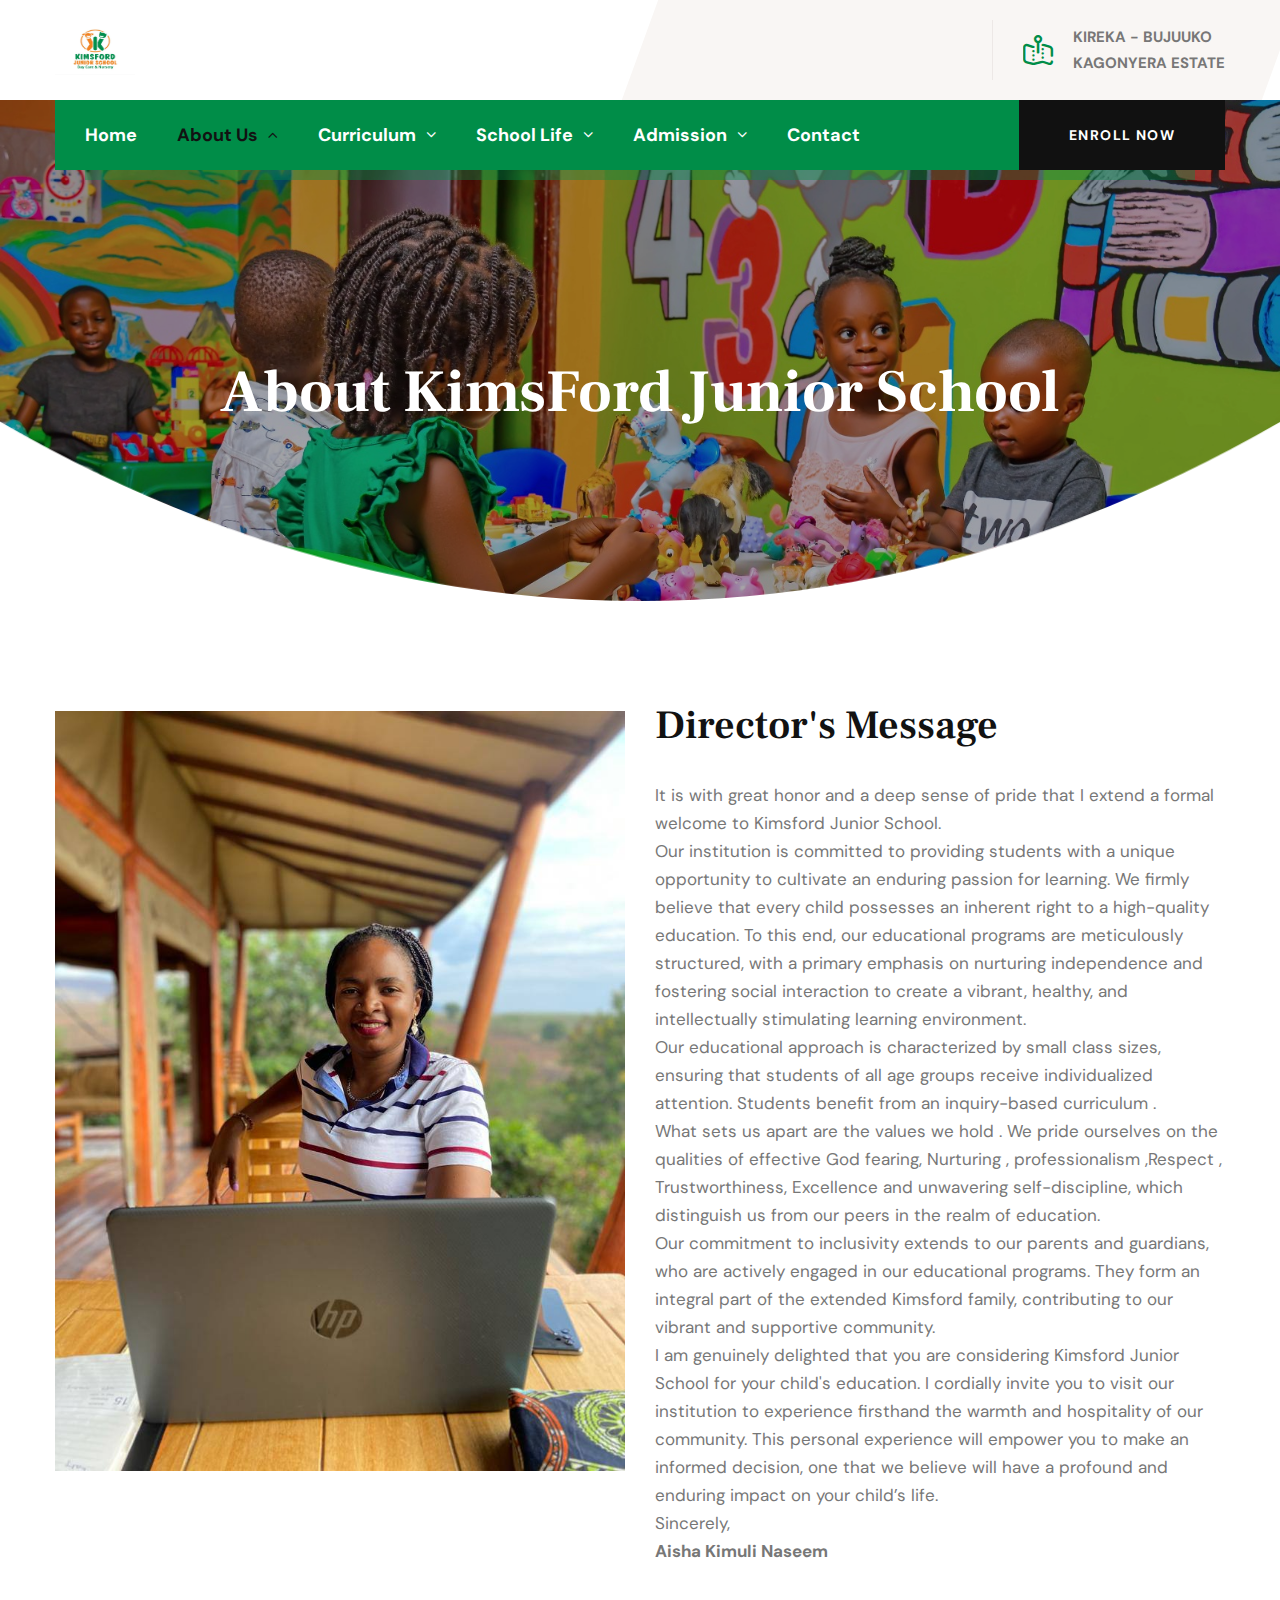
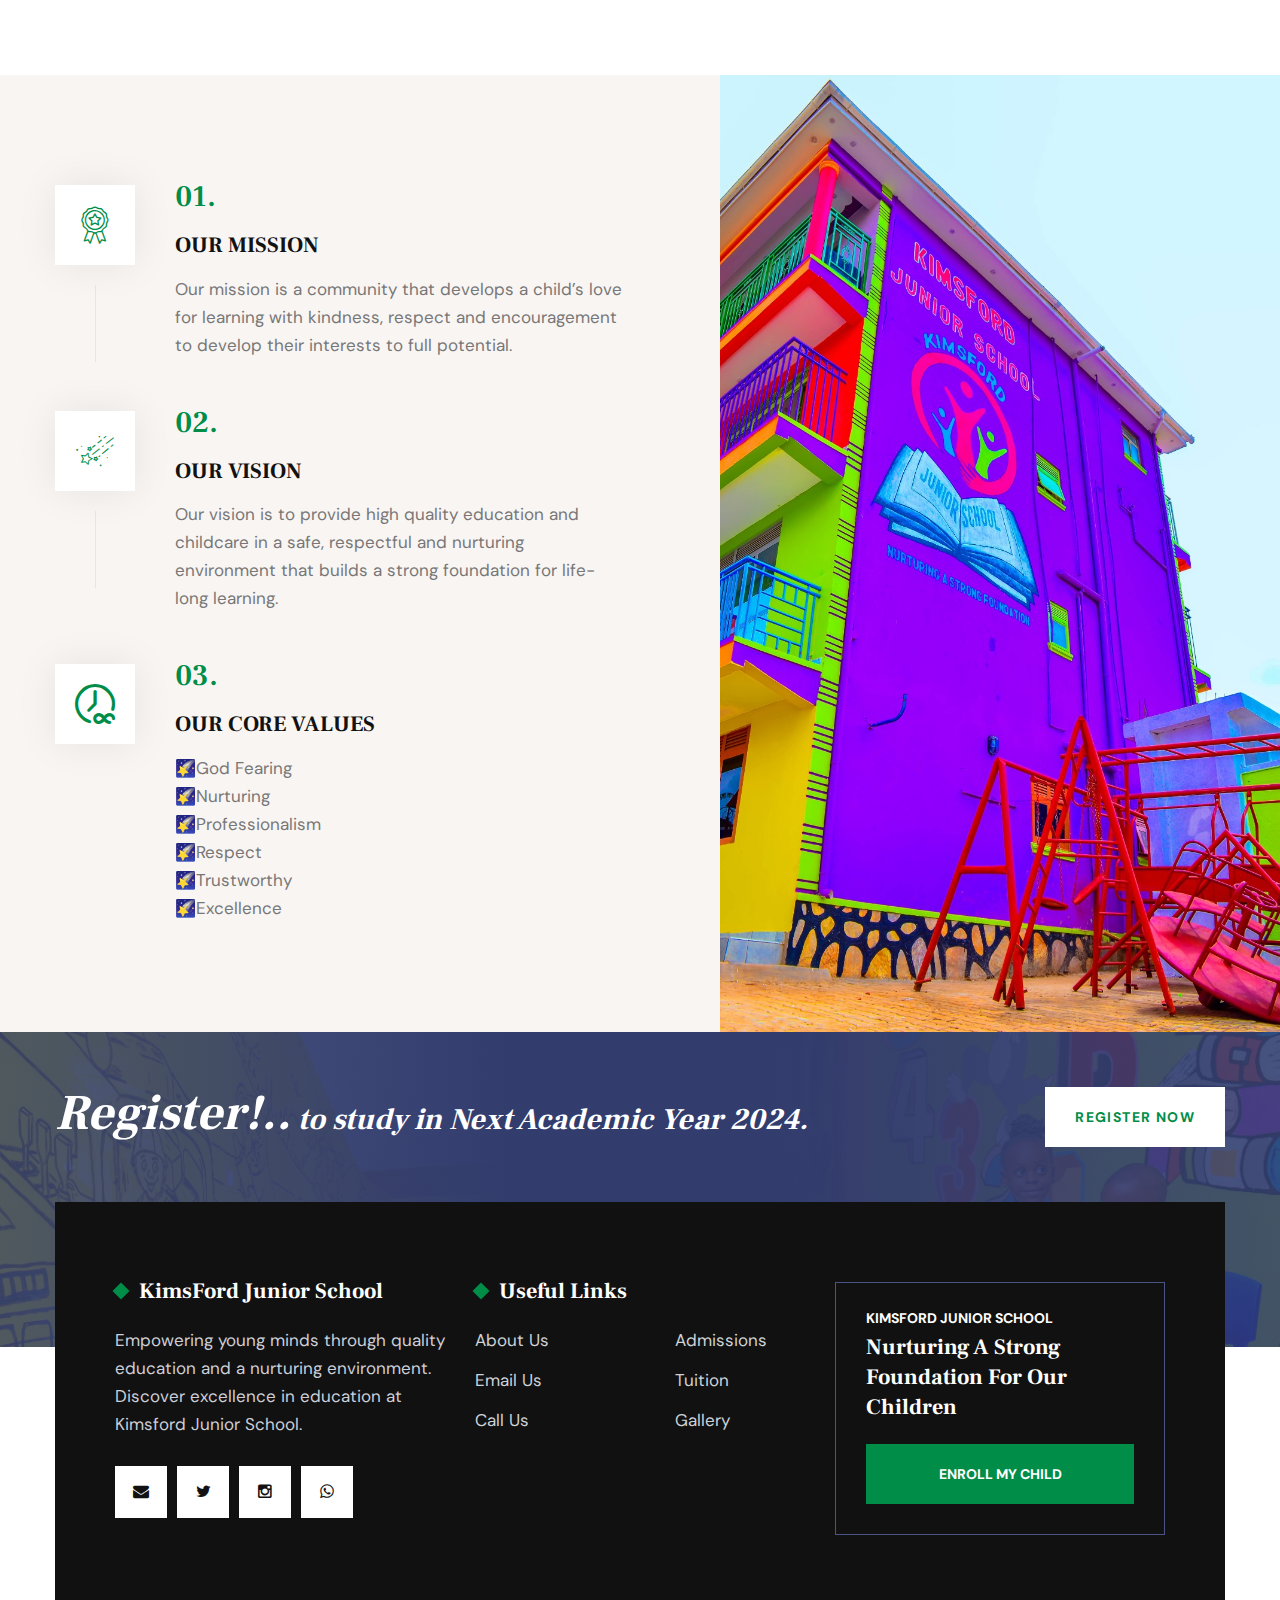
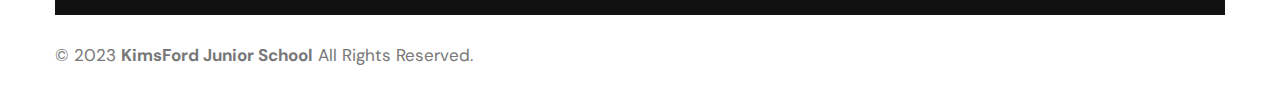
<file: about.html>
<!DOCTYPE html>
<html lang="en">

<head>
    <meta charset="UTF-8">
    <title>About Us</title>
    <meta name="description" content="Explore the essence of Kimsford Junior School in our About page. Learn about our mission, values, and commitment to nurturing young minds for a bright future.">
    <meta name="keywords" content="Kimsford Junior School, school mission, values, about us, educational philosophy, nurturing young minds, commitment">
    <!-- responsive meta -->
    <meta name="viewport" content="width=device-width, initial-scale=1">
    <!-- For IE -->
    <meta http-equiv="X-UA-Compatible" content="IE=edge">
    <!-- Google Fonts -->
    <link
        href="https://fonts.googleapis.com/css2?family=DM+Sans:ital,wght@0,400;0,500;0,700;1,400;1,500;1,700&display=swap"
        rel="stylesheet">
    <link href="https://fonts.googleapis.com/css2?family=Frank+Ruhl+Libre:wght@300;400;500;700;900&display=swap"
        rel="stylesheet">



    <link rel="stylesheet" href="assets/css/animate.css">
    <link rel="stylesheet" href="assets/css/aos.css">
    <link rel="stylesheet" href="assets/css/bootstrap.min.css">
    <link rel="stylesheet" href="assets/css/custom-animate.css">
    <link rel="stylesheet" href="assets/css/fancybox.min.css">
    <link rel="stylesheet" href="assets/css/flaticon.css">
    <link rel="stylesheet" href="assets/css/font-awesome.min.css">
    <link rel="stylesheet" href="assets/css/icomoon.css">
    <link rel="stylesheet" href="assets/css/imp.css">
    <link rel="stylesheet" href="assets/css/jquery.bootstrap-touchspin.css">
    <link rel="stylesheet" href="assets/css/magnific-popup.css">
    <link rel="stylesheet" href="assets/css/nice-select.css">
    <link rel="stylesheet" href="assets/css/owl.css">
    <link rel="stylesheet" href="assets/css/rtl.css">
    <link rel="stylesheet" href="assets/css/scrollbar.css">
    <link rel="stylesheet" href="assets/css/swiper.min.css">
    <link rel="stylesheet" href="assets/css/slick.css">

    <!-- Module css -->
    <link rel="stylesheet" href="assets/css/module-css/header-section.css">
    <link rel="stylesheet" href="assets/css/module-css/banner-section.css">
    <link rel="stylesheet" href="assets/css/module-css/about-section.css">
    <link rel="stylesheet" href="assets/css/module-css/blog-section.css">
    <link rel="stylesheet" href="assets/css/module-css/fact-counter-section.css">
    <link rel="stylesheet" href="assets/css/module-css/faq-section.css">
    <link rel="stylesheet" href="assets/css/module-css/contact-page.css">
    <link rel="stylesheet" href="assets/css/module-css/breadcrumb-section.css">
    <link rel="stylesheet" href="assets/css/module-css/team-section.css">
    <link rel="stylesheet" href="assets/css/module-css/partner-section.css">
    <link rel="stylesheet" href="assets/css/module-css/testimonial-section.css">
    <link rel="stylesheet" href="assets/css/module-css/services-section.css">
    <link rel="stylesheet" href="assets/css/module-css/footer-section.css">

    <link rel="stylesheet" href="assets/css/style.css">
    <link rel="stylesheet" href="assets/css/color-9.css">
    <link rel="stylesheet" href="assets/css/responsive.css">
    <link rel="stylesheet" href="assets/css/main.css">
    <!-- Favicon -->
    <link rel="apple-touch-icon" sizes="180x180" href="apple-touch-icon.png">
    <link rel="icon" type="image/png" sizes="32x32" href="favicon-32x32.png">
    <link rel="icon" type="image/png" sizes="16x16" href="favicon-16x16.png">
    <link rel="manifest" href="site.webmanifest">
    <!-- Fixing Internet Explorer-->
    <!--[if lt IE 9]>
        <script src="http://html5shiv.googlecode.com/svn/trunk/html5.js"></script>
        <script src="assets/js/html5shiv.js"></script>
    <![endif]-->

</head>


<body>

    <div class="boxed_wrapper ltr">

   
        <!-- Main header-->
        <header class="main-header header-style-ten">

            <!--Start Header Top style10-->
            <div class="header-top-style10">
                <div class="container">
                    <div class="outer-box">

                        <div class="header-top-style10-left">
                            <div class="logo-box-style10">
                                <a href="index.html">
                                    <img src="assets/images/logo.jpeg" class="logos" alt="KimsFordJuniorSchool Logo" title="">
                                </a>
                            </div>
                         
                        </div>


                        <div class="header-top-style10-right">
                    <div class="header-contact-info-style10">
                                <ul>
                                    <li>
                                        <div class="icon">
                                            <span class="flaticon-map"></span>
                                        </div>
                                        <div class="text">
                                            <p>Kireka - Bujuuko<br> Kagonyera Estate</p>
                                        </div>
                                    </li>
                                </ul>
                            </div>
                

                        </div>

                    </div>
                </div>
            </div>
            <!--End Header Top style10-->

            <!--Start Header Style10-->
            <div class="header-style10">
                <div class="container">
                    <div class="outer-box">

                        <!--Start Header Style10 Left-->
                        <div class="header-style10-left">
                            <div class="nav-outer style10 clearfix">
                                <!--Mobile Navigation Toggler-->
                                <div class="mobile-nav-toggler">
                                    <div class="inner">
                                        <span class="icon-bar"></span>
                                        <span class="icon-bar"></span>
                                        <span class="icon-bar"></span>
                                    </div>
                                </div>
                                <!-- Main Menu -->
                                <nav class="main-menu style10 navbar-expand-md navbar-light">

                                    <div class="collapse navbar-collapse show clearfix" id="navbarSupportedContent">
                                        <ul class="navigation clearfix">
                                            <li><a href="index.html">Home</a></li>
                                            <li class="dropdown current"><a href="about.html">About Us</a>
                                            <ul>
                                                <li>
                                                    <a href="facilities.html">
                                                      Facilities & Activities
                                                    </a>
                                                </li>
                                                <li>
                                                    <a href="rules.html">
                                                      Rules & Regulations
                                                    </a>
                                                </li>
                                            </ul>
                                        </li>
                                            <li class="dropdown"><a href="#">Curriculum</a>
                                                <ul>
                                                    <li>
                                                        <a href="pre-primary.html">
                                                            Pre-Primary
                                                        </a>
                                                    </li>
                                            
                                                    <li>
                                                        <a href="facilities.html">
                                                            Co-Curricular Activities And Clubs
                                                        </a>
                                                    </li>
                                                </ul>
                                            </li>
                                           
                                            <li class="dropdown"><a href="#">School Life</a>
                                            <ul>
                                                <li>
                                                    <a href="launch.html">
                                                       Official School Launch
                                                    </a>
                                                </li>
                                                <li>
                                                    <a href="gallery.html">
                                                        Gallery
                                                    </a>
                                                </li>
                                                <li>
                                                    <a href="news.html">
                                                       News Updates
                                                    </a>
                                                </li>
                                    
                                            </ul>
                                        </li>
                                            <li class="dropdown"><a href="admissions.html">Admission</a>
                                                <ul>
                                                    
                                                    <li>
                                                        <a href="tuition.html">
                                                            Tuition
                                                        </a>
                                                    </li>
                                                   
                                                </ul>
                                            </li>
                                
                                            <li><a href="contact.html">Contact</a></li>
                                        </ul>
                                    </div>


                                </nav>
                                <!-- Main Menu End-->
                            </div>
                        </div>
                        <!--End Header Style9 Left-->

                        <!--Start Header style10 Right-->
                        <div class="header-style10-right">
                            <div class="btns-box">
                                <a class="btn-one" href="https://tally.so/r/wbdjDg">
                                    <span class="txt">Enroll Now</span>
                                </a>
                            </div>
                        </div>
                        <!--End Header style10 Right-->

                    </div>
                </div>
            </div>
            <!--End header-->


            <!--Sticky Header-->
            <div class="sticky-header">
                <div class="container">
                    <div class="sticky-header__inner clearfix">
                        <!--Logo-->
                        <div class="logo float-left">
                            <a href="index.html" class="img-responsive">
                                <img src="assets/images/logo.jpeg" class="logos" alt="KimsFordJuniorSchool Logo" title="">
                            </a>
                        </div>
                        <!--Right Col-->
                        <div class="right-col float-right">
                            <!-- Main Menu -->
                            <nav class="main-menu clearfix">
                                <!--Keep This Empty / Menu will come through Javascript-->
                            </nav>
                        </div>
                    </div>
                </div>
            </div>
            <!--End Sticky Header-->

            <!-- Mobile Menu  -->
            <div class="mobile-menu">
                <div class="menu-backdrop"></div>
                <div class="close-btn"><span class="icon fa fa-times-circle"></span></div>
                <nav class="menu-box">
                    <div class="nav-logo">
                        <a href="index.html">
                            <img src="assets/images/darklogo.png" class="logos" alt="KimsFordJuniorSchool Logo" title="">
                        </a>
                    </div>
                    <div class="menu-outer">
                        <!--Here Menu Will Come Automatically Via Javascript / Same Menu as in Header-->
                    </div>
                    <!--Social Links-->
                    <div class="social-links">
                        <ul class="clearfix">
                            <li><a href="mailto:info@kimsfordjuniorschool.com"><span class="fab fa fa-envelope"></span></a></li>
                            <li><a href="https://x.com/kimsfordjunior?s=21&t=3rLoCv3WLSwyYydb71vKzA" target="_blank"><span class="fab fa fa-twitter-square"></span></a></li>
                            <li><a href="https://instagram.com/kimsfordjuniorschool?igshid=YTQwZjQ0NmI0OA==" target="_blank"><span class="fab fa fa-instagram"></span></a></li>
                            <li><a href="https://wa.link/5linko" target="_blank"><span class="fab fa fa-whatsapp"></span></a></li>
                           
                        </ul>
                    </div>
                </nav>
            </div>
            <!-- End Mobile Menu -->

        </header>

        <!--Start breadcrumb area-->
        <section class="breadcrumb-style10-area">
            <div class="breadcrumb-style10-area-bg"
                style="background-image: url(assets/images/virtualtour2.jpeg);">
            </div>
            <div class="main-slider-style10-shape-bg"
                style="background-image:url(assets/images/shape/main-slider-style10-shape-bg.png)"></div>
            <div class="container">
                <div class="row">
                    <div class="col-xl-12">
                        <div class="inner-content">
                            <div class="title" data-aos="fade-up" data-aos-easing="linear" data-aos-duration="1500">
                                <h2>About KimsFord Junior School</h2>
                            </div>
                        </div>
                    </div>
                </div>
            </div>
        </section>
        <!--End breadcrumb area-->
    <!--Start Who we Area Style6 Area-->
    <section class="who-we-are-style6-area">
        <div class="container">
            <div class="row">
    
                <div class="col-xl-6">
                    <div class="who-we-are-style6-img-box">
                        <div class="inner">
                            <img src="assets/images/director.jpg" alt="Director at KimsFordJuniorSchool">
                        </div>
                    </div>
                </div>
    
                <div class="col-xl-6">
                    <div class="who-we-are-style6-content-box who-we-are-style6-content-box--style2">
                        <div class="sec-title-style6">
                            <h2>Director's Message</h2>
                        </div>
                        <div class="top-text">
    <p>It is with great honor and a deep sense of pride that I extend a formal welcome to Kimsford Junior School. <br>
    
        Our institution is committed to providing students with a unique opportunity to cultivate an enduring passion for learning. We firmly believe that every child possesses an inherent right to a high-quality education. To this end, our educational programs are meticulously structured, with a primary emphasis on nurturing independence and fostering social interaction to create a vibrant, healthy, and intellectually stimulating learning environment. <br>
        
        Our educational approach is characterized by small class sizes, ensuring that students of all age groups receive individualized attention. Students benefit from an inquiry-based curriculum . <br>
        
        What sets us apart are the values we hold . We pride ourselves on the qualities of effective God fearing, Nurturing , professionalism ,Respect , Trustworthiness, Excellence and unwavering self-discipline, which distinguish us from our peers in the realm of education. <br>
        
        Our commitment to inclusivity extends to our parents and guardians, who are actively engaged in our educational programs. They form an integral part of the extended Kimsford family, contributing to our vibrant and supportive community. <br>
        
        I am genuinely delighted that you are considering Kimsford Junior  School for your child's education. I cordially invite you to visit our institution to experience firsthand the warmth and hospitality of our community. This personal experience will empower you to make an informed decision, one that we believe will have a profound and enduring impact on your child’s life. <br>
        Sincerely,<br>
        <b><i>Aisha Kimuli Naseem</i></b>
        </p>
                    </div>
                </div>
    
    
            </div>
        </div>
    </section>
    <!--End Who we Area Style6 Area-->
    
        <!--Start Choose Style10 Area-->
        <section class="choose-style10-area choose-style10-area--style2">
            <div class="choose-style10-area-bg"
                style="background-image: url(assets/images/home.jpeg);"></div>
            <div class="container">
                <div class="row">
                    <div class="col-xl-12">
                        <div class="choose-style10-content-box">
                         
                            <ul class="choose-style10-content-box-items">
                                <li class="single-choose-style10-content-box-item">
                                    <div class="icon">
                                        <span class="flaticon-award"></span>
                                    </div>
                                    <div class="text">
                                        <h2>01.</h2>
                                        <h3>OUR MISSION</h3>
                                        <p>Our mission is a community that develops a child’s love for learning with kindness, respect and encouragement to develop their interests to full potential.</p>
                                    </div>
                                </li>
                                <li class="single-choose-style10-content-box-item">
                                    <div class="icon">
                                        <span class="flaticon-shooting-stars"></span>
                                    </div>
                                    <div class="text">
                                        <h2>02.</h2>
                                        <h3>OUR VISION</h3>
                                        <p>Our vision is to provide high quality education and childcare in a safe, respectful and nurturing environment that builds a strong foundation for life-long learning.</p>
                                    </div>
                                </li>
                                <li class="single-choose-style10-content-box-item">
                                    <div class="icon">
                                        <span class="flaticon-infinity"></span>
                                    </div>
                                    <div class="text">
                                        <h2>03.</h2>
                                        <h3>OUR CORE VALUES</h3>
                                        <p>🌠God Fearing <br>
                                            🌠Nurturing <br>
                                            🌠Professionalism <br>
                                            🌠Respect <br>
                                            🌠Trustworthy <br>
                                            🌠Excellence</p>
                                          
                                    </div>
                                </li>
                            </ul>
                        </div>
                    </div>

                </div>
            </div>
        </section>
        <!--End Choose Style10 Area-->

        
        <!--Start Slogan Style1 Area-->
        <section class="slogan-style1-area slogan-style1-area--style2">
            <div class="auto-container">
                <div class="slogan-style1">
                    <div class="slogan-style1__bg1"
                        style="background-image: url(assets/images/play10.jpeg);"></div>
                    <div class="slogan-style1__bg2"
                        style="background-image: url(assets/images/virtualtour2.jpeg);"></div>
                    <div class="container">
                        <div class="slogan-style1__inner">
                            <div class="title">
                                <h2><span>Register!..</span> to study in Next Academic Year 2024.</h2>
                            </div>
                            <div class="button-box">
                                <a class="btn-one" href="https://tally.so/r/wbdjDg"><span class="txt">Register Now</span></a>
                            </div>
                        </div>
                    </div>
                </div>
            </div>
        </section>
        <!--End Slogan Style1 Area-->

        <!--Start Footer Style10 area -->
        <footer class="footer-style10-area">
            <!--Start Footer-->
            <div class="footer-style10">
                <div class="container">
                    <div class="footer-style10__inner">
                        <div class="row">

                            <!--Start single footer widget-->
                            <div class="col-xl-4 col-lg-6 col-md-12 col-sm-12">
                                <div class="single-footer-widget-style10 marbtm50">
                                    <div class="title">
                                        <div class="dotted"></div>
                                        <h3>KimsFord Junior School</h3>
                                    </div>
                                    <div class="our-company-info">
                                        <div class="text-box">
                                            <p>Empowering young minds through quality education and a nurturing environment. Discover excellence in education at Kimsford Junior School.</p>
                                        </div>
                                      <br>
                                        <div class="footer-social-link">
                                            <ul class="clearfix">
                                                <li>
                                                    <a href="mailto:info@kimsfordjuniorschool.com"><i class="fab fa fa-envelope"></i></a>
                                                </li>
                                                <li>
                                                    <a href="https://x.com/kimsfordjunior?s=21&t=3rLoCv3WLSwyYydb71vKzA" target="_blank"><i class="fab fa fa-twitter"></i></a>
                                                </li>
                                                <li>
                                                    <a href="https://instagram.com/kimsfordjuniorschool?igshid=YTQwZjQ0NmI0OA==" target="_blank"><i class="fab fa fa-instagram"></i></a>
                                                </li>
                                                <li>
                                                    <a href="https://wa.link/5linko" target="_blank"><i class="fab fa fa-whatsapp"></i></a>
                                                </li>
                                            </ul>
                                        </div>
                                    </div>
                                </div>
                            </div>
                            <!--End single footer widget-->
                            
                            <!--Start single footer widget-->
                            <div class="col-xl-4 col-lg-6 col-md-8 col-sm-12">
                                <div class="single-footer-widget-style10">
                                    <div class="title">
                                        <div class="dotted"></div>
                                        <h3>Useful Links</h3>
                                    </div>
                                    <div class="footer-widget-links-style9">
                                        <div class="left">
                                            <ul>
                                                <li>
                                                    <a href="#">
                                                        <span class="icon-right-arrow-1"></span>About Us
                                                    </a>
                                                </li>
                                             
                                                <li>
                                                    <a href="mailto:info@kimsfordjuniorschool.com"> <span class="icon-right-arrow-1"></span>Email Us</a>
                                                </li>
                                                <li>
                                                    <a href="tel:+256700200248"> <span class="icon-right-arrow-1"></span>Call Us</a>
                                                </li>
                                              
                                            </ul>
                                        </div>
                                        <div class="right">
                                            <ul>
                                                <li>
                                                    <a href="admissions.html">
                                                        <span class="icon-right-arrow-1"></span>Admissions
                                                    </a>
                                                </li>
                                                <li>
                                                    <a href="tuition.html">
                                                        <span class="icon-right-arrow-1"></span>Tuition
                                                    </a>
                                                </li>
                                                <li>
                                                    <a href="gallery.html">
                                                        <span class="icon-right-arrow-1"></span>Gallery
                                                    </a>
                                                </li>
                                              
                                            </ul>
                                        </div>
                                    </div>
                                </div>
                            </div>
                            <!--End single footer widget-->

                            <!--Start single footer widget-->
                            <div class="col-xl-4 col-lg-12 col-md-12 col-sm-12">
                                <div class="single-footer-widget-style10">
                                    <div class="footer-widget-style10-info-box">
                                        <p>Kimsford Junior School</p>
                                        <h3>Nurturing A Strong Foundation For Our Children</h3>
                                        <ul>
                                            <li>
                                                <a class="btn-one" href="https://tally.so/r/wbdjDg">
                                                    <span class="txt">Enroll My Child</span>
                                                </a>
                                            </li>
                                         
                                        </ul>
                                    </div>
                                </div>
                            </div>
                            <!--End single footer widget-->

                        </div>
                    </div>
                </div>
            </div>
            <!--End Footer-->

            <div class="footer-bottom-style10">
                <div class="container">
                    <div class="bottom-inner">
                        <div class="copyright-style10">
                            <p>
                                © 2023 <a href="index.html">KimsFord Junior School</a> All Rights Reserved.
                            </p>
                        </div>
                        
                    </div>
                </div>
            </div>

        </footer>
        <!--End footer Style10 area-->


        <button class="scroll-top scroll-to-target" data-target="html">
            <span class="icon-top"></span>
        </button>

    
    </div>



    <script src="assets/js/jquery.js"></script>
    <script src="assets/js/aos.js"></script>
    <script src="assets/js/appear.js"></script>
    <script src="assets/js/bootstrap.bundle.min.js"></script>
    <script src="assets/js/isotope.js"></script>
    <script src="assets/js/jquery.bootstrap-touchspin.js"></script>
    <script src="assets/js/jquery.countTo.js"></script>
    <script src="assets/js/jquery.easing.min.js"></script>
    <script src="assets/js/jquery.event.move.js"></script>
    <script src="assets/js/jquery.fancybox.js"></script>
    <script src="assets/js/jquery.magnific-popup.min.js"></script>
    <script src="assets/js/jquery.nice-select.min.js"></script>
    <script src="assets/js/jquery.paroller.min.js"></script>
    <script src="assets/js/jquery-sidebar-content.js"></script>
    <script src="assets/js/knob.js"></script>
    <script src="assets/js/map-script.js"></script>
    <script src="assets/js/owl.js"></script>
    <script src="assets/js/pagenav.js"></script>
    <script src="assets/js/scrollbar.js"></script>
    <script src="assets/js/swiper.min.js"></script>
    <script src="assets/js/tilt.jquery.js"></script>
    <script src="assets/js/TweenMax.min.js"></script>
    <script src="assets/js/validation.js"></script>
    <script src="assets/js/wow.js"></script>

    <script src="assets/js/jquery.circleType.js"></script>
    <script src="assets/js/jquery.lettering.min.js"></script>
    <script src="assets/js/parallax.min.js"></script>
    <script src="assets/js/skrollr.min.js"></script>
    <script src="assets/js/slick.js"></script>

    <!-- thm custom script -->
    <script src="assets/js/custom.js"></script>



</body>

</html>
</file>
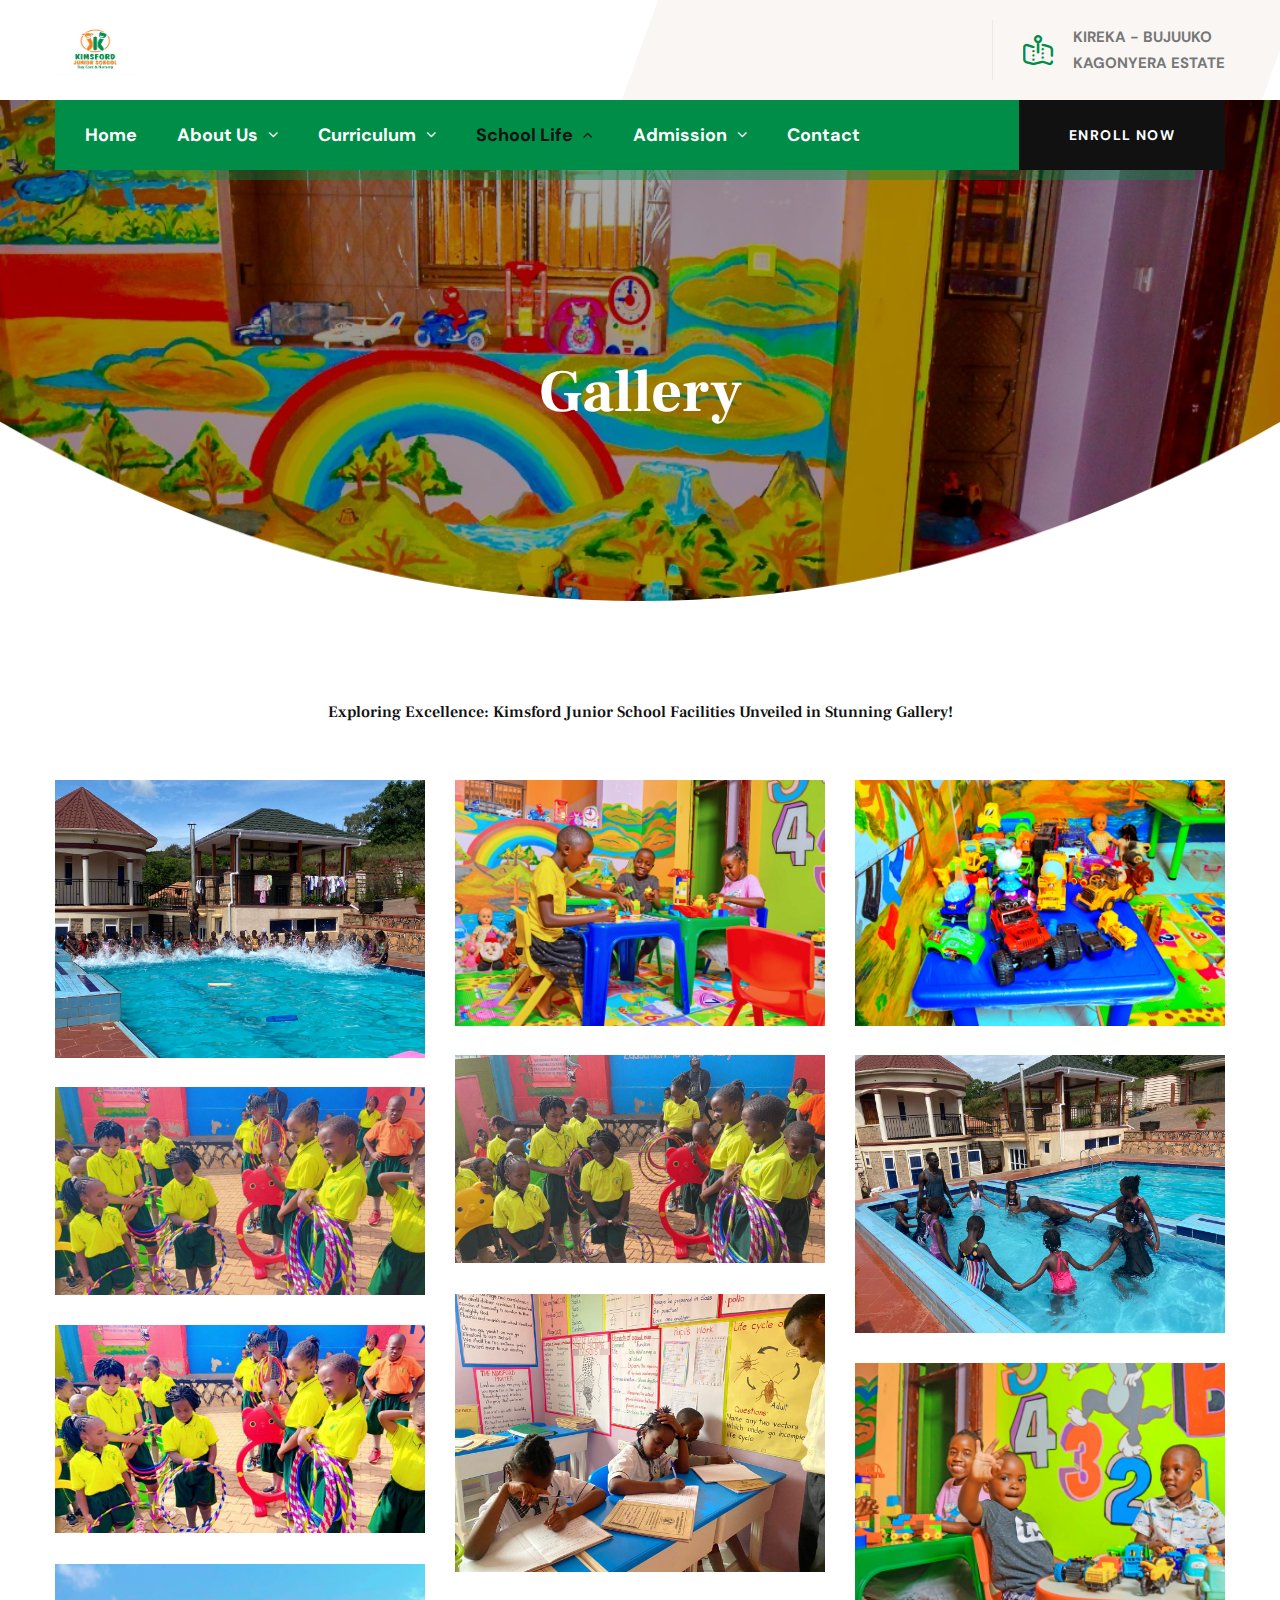
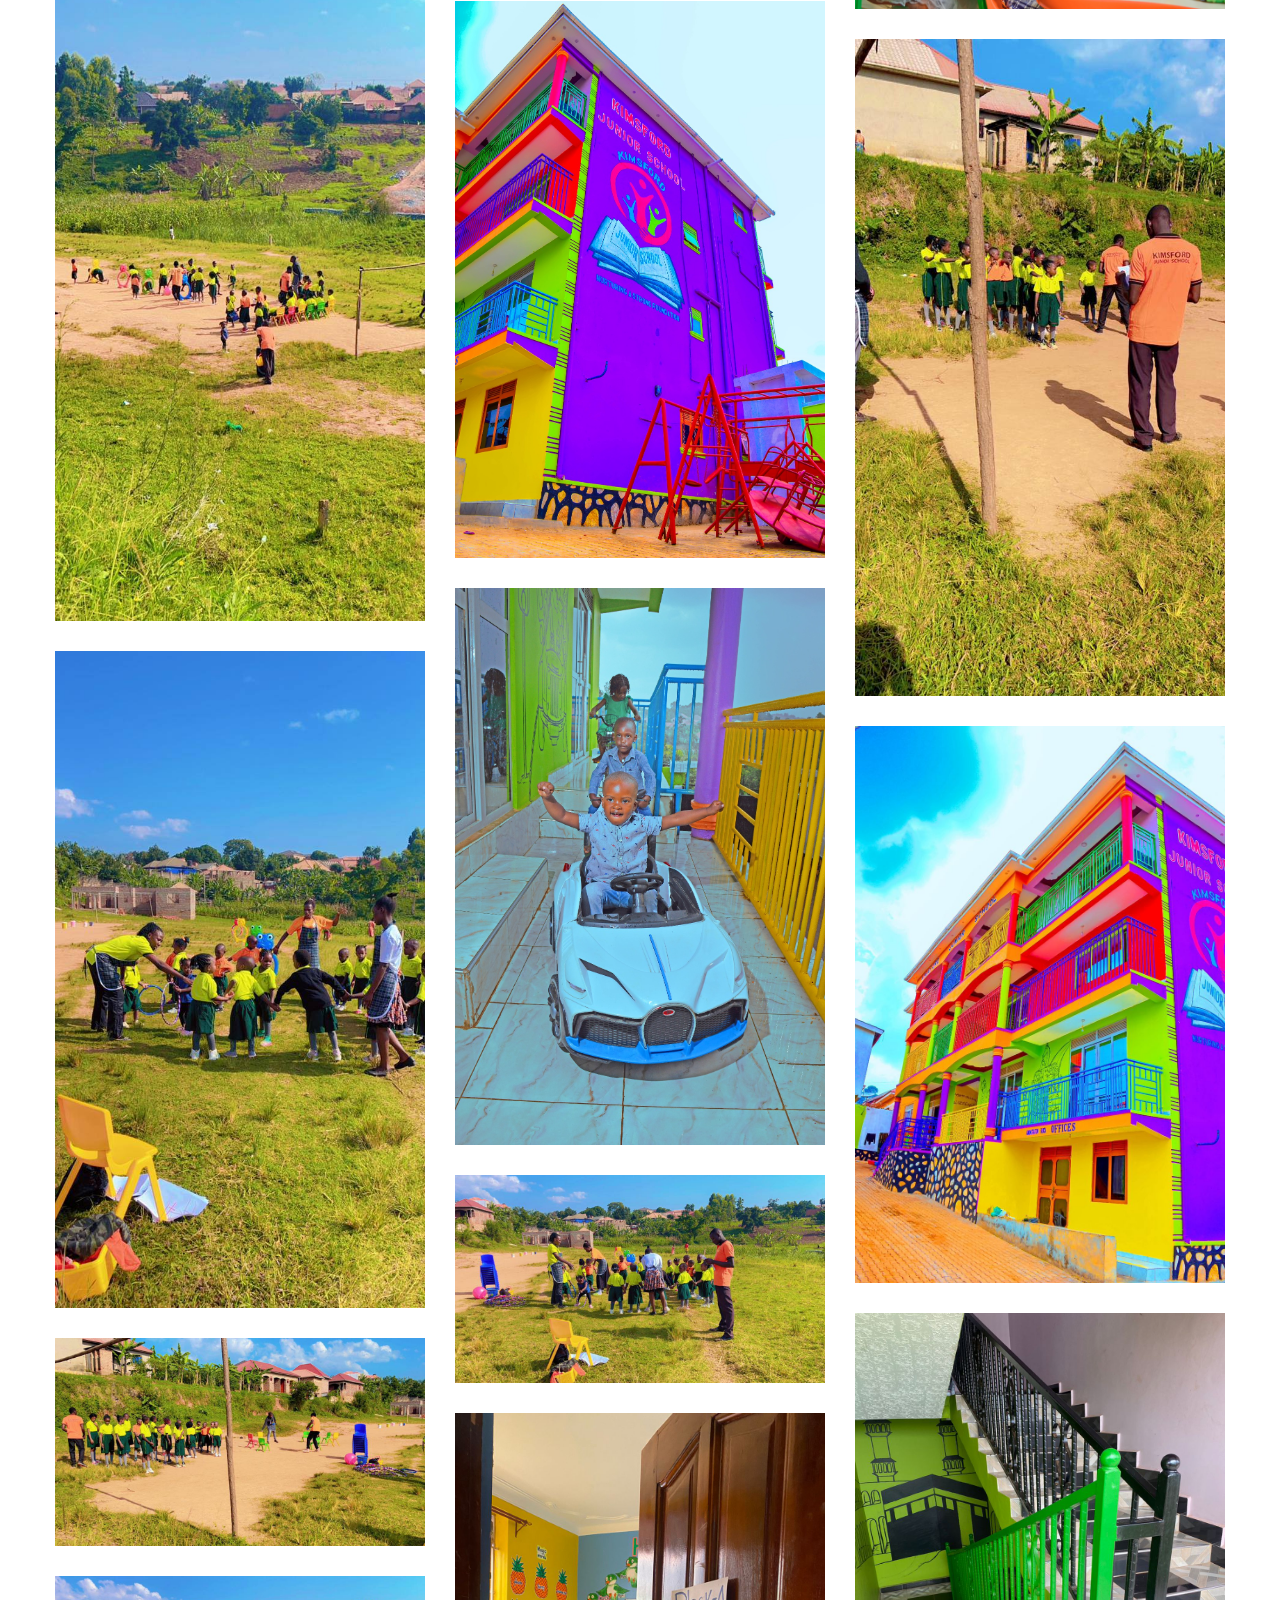
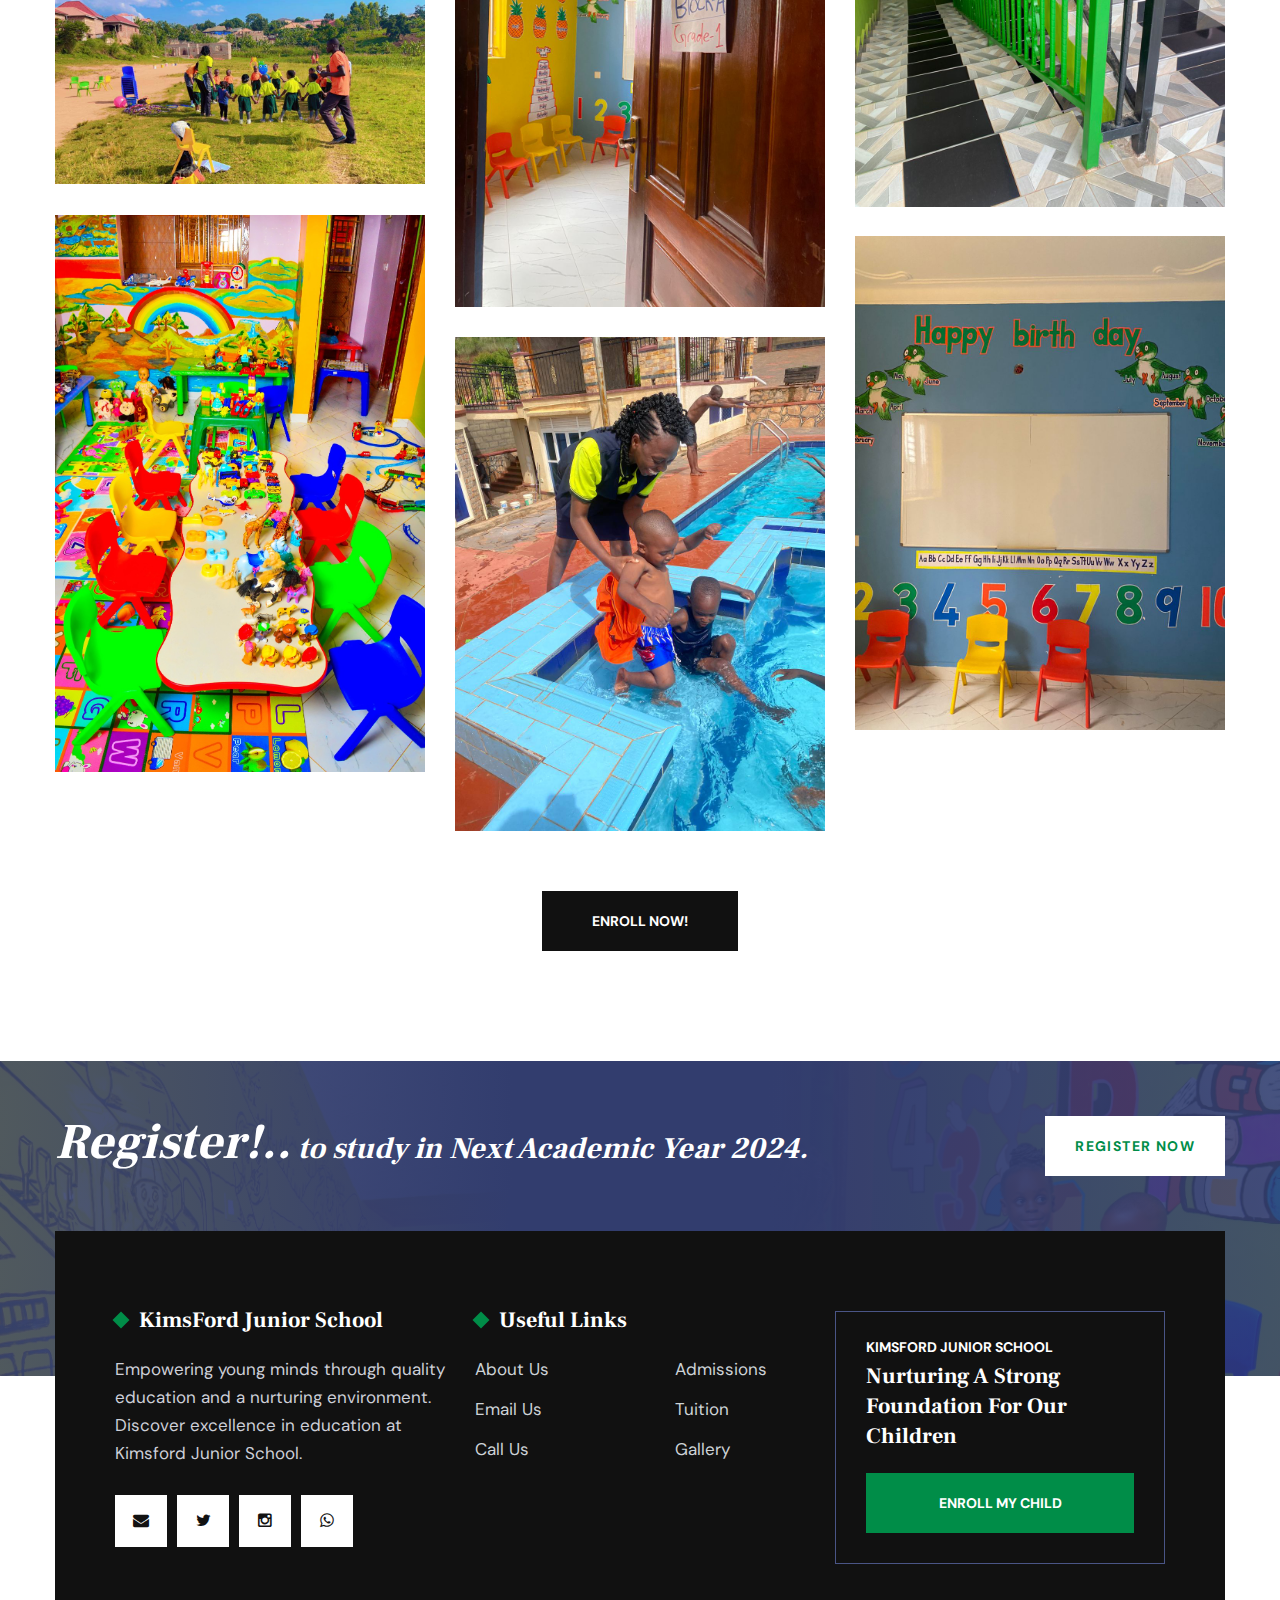
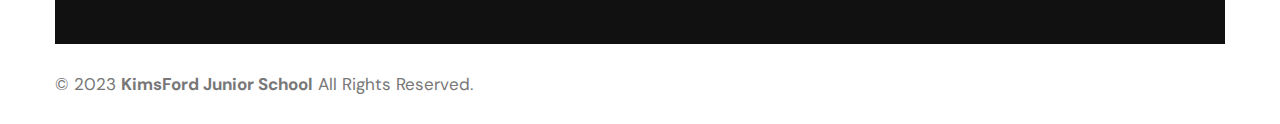
<file: gallery.html>
<!DOCTYPE html>
<html lang="en">

<head>
    <meta charset="UTF-8">
    <title>Gallery</title>
    <meta name="description" content="Dive into the vibrant world of Kimsford Junior School through our captivating gallery. Experience excellence, engagement, and the joy of learning in snapshots. Join us in celebrating bright futures!">
    <meta name="keywords" content="Kimsford Junior School, school gallery, education, young minds, learning environment, creativity, engagement, bright future">
    <!-- responsive meta -->
    <meta name="viewport" content="width=device-width, initial-scale=1">
    <!-- For IE -->
    <meta http-equiv="X-UA-Compatible" content="IE=edge">
    <!-- Google Fonts -->
    <link href="https://fonts.googleapis.com/css2?family=DM+Sans:ital,wght@0,400;0,500;0,700;1,400;1,500;1,700&display=swap" rel="stylesheet">
    <link href="https://fonts.googleapis.com/css2?family=Frank+Ruhl+Libre:wght@300;400;500;700;900&display=swap" rel="stylesheet">



    <link rel="stylesheet" href="assets/css/animate.css">
    <link rel="stylesheet" href="assets/css/aos.css">
    <link rel="stylesheet" href="assets/css/bootstrap.min.css">
    <link rel="stylesheet" href="assets/css/custom-animate.css">
    <link rel="stylesheet" href="assets/css/fancybox.min.css">
    <link rel="stylesheet" href="assets/css/flaticon.css">
    <link rel="stylesheet" href="assets/css/font-awesome.min.css">
    <link rel="stylesheet" href="assets/css/icomoon.css">
    <link rel="stylesheet" href="assets/css/imp.css">
    <link rel="stylesheet" href="assets/css/jquery.bootstrap-touchspin.css">
    <link rel="stylesheet" href="assets/css/magnific-popup.css">
    <link rel="stylesheet" href="assets/css/nice-select.css">
    <link rel="stylesheet" href="assets/css/owl.css">
    <link rel="stylesheet" href="assets/css/rtl.css">
    <link rel="stylesheet" href="assets/css/scrollbar.css">
    <link rel="stylesheet" href="assets/css/swiper.min.css">
    <link rel="stylesheet" href="assets/css/slick.css">

    <!-- Module css -->
    <link rel="stylesheet" href="assets/css/module-css/header-section.css">
    <link rel="stylesheet" href="assets/css/module-css/banner-section.css">
    <link rel="stylesheet" href="assets/css/module-css/about-section.css">
    <link rel="stylesheet" href="assets/css/module-css/blog-section.css">
    <link rel="stylesheet" href="assets/css/module-css/fact-counter-section.css">
    <link rel="stylesheet" href="assets/css/module-css/faq-section.css">
    <link rel="stylesheet" href="assets/css/module-css/contact-page.css">
    <link rel="stylesheet" href="assets/css/module-css/breadcrumb-section.css">
    <link rel="stylesheet" href="assets/css/module-css/team-section.css">
    <link rel="stylesheet" href="assets/css/module-css/partner-section.css">
    <link rel="stylesheet" href="assets/css/module-css/testimonial-section.css">
    <link rel="stylesheet" href="assets/css/module-css/services-section.css">
    <link rel="stylesheet" href="assets/css/module-css/footer-section.css">

    <link rel="stylesheet" href="assets/css/style.css">
    <link rel="stylesheet" href="assets/css/color-9.css">
    <link rel="stylesheet" href="assets/css/responsive.css">
    <link rel="stylesheet" href="assets/css/main.css">
    <!-- Favicon -->
    <link rel="apple-touch-icon" sizes="180x180" href="apple-touch-icon.png">
    <link rel="icon" type="image/png" sizes="32x32" href="favicon-32x32.png">
    <link rel="icon" type="image/png" sizes="16x16" href="favicon-16x16.png">
    <link rel="manifest" href="site.webmanifest">

    <!-- Fixing Internet Explorer-->
    <!--[if lt IE 9]>
        <script src="http://html5shiv.googlecode.com/svn/trunk/html5.js"></script>
        <script src="assets/js/html5shiv.js"></script>
    <![endif]-->

</head>


<body>

    <div class="boxed_wrapper ltr">

        <!-- Main header-->
        <header class="main-header header-style-ten">

            <!--Start Header Top style10-->
            <div class="header-top-style10">
                <div class="container">
                    <div class="outer-box">

                        <div class="header-top-style10-left">
                            <div class="logo-box-style10">
                                <a href="index.html">
                                    <img src="assets/images/logo.jpeg" class="logos" alt="KimsFordJuniorSchool Logo" title="">
                                </a>
                            </div>
                         
                        </div>


                        <div class="header-top-style10-right">
                    <div class="header-contact-info-style10">
                                <ul>
                                    <li>
                                        <div class="icon">
                                            <span class="flaticon-map"></span>
                                        </div>
                                        <div class="text">
                                            <p>Kireka - Bujuuko<br> Kagonyera Estate</p>
                                        </div>
                                    </li>
                                </ul>
                            </div>
                

                        </div>

                    </div>
                </div>
            </div>
            <!--End Header Top style10-->

            <!--Start Header Style10-->
            <div class="header-style10">
                <div class="container">
                    <div class="outer-box">

                        <!--Start Header Style10 Left-->
                        <div class="header-style10-left">
                            <div class="nav-outer style10 clearfix">
                                <!--Mobile Navigation Toggler-->
                                <div class="mobile-nav-toggler">
                                    <div class="inner">
                                        <span class="icon-bar"></span>
                                        <span class="icon-bar"></span>
                                        <span class="icon-bar"></span>
                                    </div>
                                </div>
                                <!-- Main Menu -->
                                <nav class="main-menu style10 navbar-expand-md navbar-light">

                                    <div class="collapse navbar-collapse show clearfix" id="navbarSupportedContent">
                                        <ul class="navigation clearfix">
                                            <li><a href="index.html">Home</a></li>
                                            <li class="dropdown"><a href="about.html">About Us</a>
                                            <ul>
                                                <li>
                                                    <a href="facilities.html">
                                                      Facilities & Activities
                                                    </a>
                                                </li>
                                                <li>
                                                    <a href="rules.html">
                                                      Rules & Regulations
                                                    </a>
                                                </li>
                                            </ul>
                                        </li>
                                            <li class="dropdown"><a href="#">Curriculum</a>
                                                <ul>
                                                    <li>
                                                        <a href="pre-primary.html">
                                                            Pre-Primary
                                                        </a>
                                                    </li>
                                            
                                                    <li>
                                                        <a href="facilities.html">
                                                            Co-Curricular Activities And Clubs
                                                        </a>
                                                    </li>
                                                </ul>
                                            </li>
                                           
                                            <li class="dropdown current"><a href="#">School Life</a>
                                            <ul>
                                                <li>
                                                    <a href="launch.html">
                                                       Official School Launch
                                                    </a>
                                                </li>
                                                <li>
                                                    <a href="gallery.html">
                                                        Gallery
                                                    </a>
                                                </li>
                                                <li>
                                                    <a href="news.html">
                                                       News Updates
                                                    </a>
                                                </li>
                                    
                                            </ul>
                                        </li>
                                            <li class="dropdown"><a href="admissions.html">Admission</a>
                                                <ul>
                                                    
                                                    <li>
                                                        <a href="tuition.html">
                                                            Tuition
                                                        </a>
                                                    </li>
                                                   
                                                </ul>
                                            </li>
                                
                                            <li><a href="contact.html">Contact</a></li>
                                        </ul>
                                    </div>


                                </nav>
                                <!-- Main Menu End-->
                            </div>
                        </div>
                        <!--End Header Style9 Left-->

                        <!--Start Header style10 Right-->
                        <div class="header-style10-right">
                            <div class="btns-box">
                                <a class="btn-one" href="https://tally.so/r/wbdjDg">
                                    <span class="txt">Enroll Now</span>
                                </a>
                            </div>
                        </div>
                        <!--End Header style10 Right-->

                    </div>
                </div>
            </div>
            <!--End header-->


            <!--Sticky Header-->
            <div class="sticky-header">
                <div class="container">
                    <div class="sticky-header__inner clearfix">
                        <!--Logo-->
                        <div class="logo float-left">
                            <a href="index.html" class="img-responsive">
                                <img src="assets/images/logo.jpeg" class="logos" alt="KimsFordJuniorSchool Logo" title="">
                            </a>
                        </div>
                        <!--Right Col-->
                        <div class="right-col float-right">
                            <!-- Main Menu -->
                            <nav class="main-menu clearfix">
                                <!--Keep This Empty / Menu will come through Javascript-->
                            </nav>
                        </div>
                    </div>
                </div>
            </div>
            <!--End Sticky Header-->

            <!-- Mobile Menu  -->
            <div class="mobile-menu">
                <div class="menu-backdrop"></div>
                <div class="close-btn"><span class="icon fa fa-times-circle"></span></div>
                <nav class="menu-box">
                    <div class="nav-logo">
                        <a href="index.html">
                            <img src="assets/images/darklogo.png" class="logos" alt="KimsFordJuniorSchool Logo" title="">
                        </a>
                    </div>
                    <div class="menu-outer">
                        <!--Here Menu Will Come Automatically Via Javascript / Same Menu as in Header-->
                    </div>
                    <!--Social Links-->
                    <div class="social-links">
                        <ul class="clearfix">
                            <li><a href="mailto:info@kimsfordjuniorschool.com"><span class="fab fa fa-envelope"></span></a></li>
                            <li><a href="https://x.com/kimsfordjunior?s=21&t=3rLoCv3WLSwyYydb71vKzA" target="_blank"><span class="fab fa fa-twitter-square"></span></a></li>
                            <li><a href="https://instagram.com/kimsfordjuniorschool?igshid=YTQwZjQ0NmI0OA==" target="_blank"><span class="fab fa fa-instagram"></span></a></li>
                            <li><a href="https://wa.link/5linko" target="_blank"><span class="fab fa fa-whatsapp"></span></a></li>
                           
                        </ul>
                    </div>
                </nav>
            </div>
            <!-- End Mobile Menu -->

        </header>


    
 <!--Start breadcrumb area-->
 <section class="breadcrumb-style10-area">
    <div class="breadcrumb-style10-area-bg"
        style="background-image: url(assets/images/playroom3.jpeg);">
    </div>
    <div class="main-slider-style10-shape-bg"
        style="background-image:url(assets/images/shape/main-slider-style10-shape-bg.png)"></div>
    <div class="container">
        <div class="row">
            <div class="col-xl-12">
                <div class="inner-content">
                    <div class="title" data-aos="fade-up" data-aos-easing="linear" data-aos-duration="1500">
                        <h2>Gallery</h2>
                    </div>
                </div>
            </div>
        </div>
    </div>
</section>
<!--End breadcrumb area-->
        <!--Start Students Gallery Area-->
        <section class="students-gallery-area">
            <div class="container">
                <div class="sec-title text-center">
                  <h6>  Exploring Excellence: Kimsford Junior School Facilities Unveiled in Stunning Gallery!</h6>
                    <div class="sub-title">
                        <p>
                          
                        </p>
                    </div>
                </div>
                <div class="row masonary-layout">
                    <!--Start Single Students Gallery Box-->
                    <div class="col-xl-4 col-lg-6 col-md-6">
                        <div class="single-students-gallery-box">
                            <div class="img-holder">
                                <img src="assets/images/home3.jpg" alt="KimsFordJuniorSchool Home 1">
                                <div class="overlay-content">
                                    <a class="lightbox-image" data-fancybox="gallery" href="assets/images/home3.jpg">
                                        <span class="icon-zoom-in"></span>
                                    </a>
                                </div>
                            </div>
                        </div>
                    </div>
                    <!--End Single Students Gallery Box-->
                    <!--Start Single Students Gallery Box-->
                    <div class="col-xl-4 col-lg-6 col-md-6">
                        <div class="single-students-gallery-box">
                            <div class="img-holder">
                                <img src="assets/images/play3.jpeg" alt="KimsFordJuniorSchool PlayGround">
                                <div class="overlay-content">
                                    <a class="lightbox-image" data-fancybox="gallery" href="assets/images/play3.jpeg">
                                        <span class="icon-zoom-in"></span>
                                    </a>
                                </div>
                            </div>
                        </div>
                    </div>
                    <!--End Single Students Gallery Box-->
                    <!--Start Single Students Gallery Box-->
                    <div class="col-xl-4 col-lg-6 col-md-6">
                        <div class="single-students-gallery-box">
                            <div class="img-holder">
                                <img src="assets/images/playrooms.jpeg" alt="KimsFordJuniorSchool PlayRooms">
                                <div class="overlay-content">
                                    <a class="lightbox-image" data-fancybox="gallery" href="assets/images/playrooms.jpeg">
                                        <span class="icon-zoom-in"></span>
                                    </a>
                                </div>
                            </div>
                        </div>
                    </div>
                    <!--End Single Students Gallery Box-->
                    <div class="col-xl-4 col-lg-6 col-md-6">
                        <div class="single-students-gallery-box">
                            <div class="img-holder">
                                <img src="assets/images/update1.jpg" alt="KimsFordJuniorSchool PlayRooms">
                                <div class="overlay-content">
                                    <a class="lightbox-image" data-fancybox="gallery" href="assets/images/update1.jpg">
                                        <span class="icon-zoom-in"></span>
                                    </a>
                                </div>
                            </div>
                        </div>
                    </div>
                    <!--End Single Students Gallery Box-->
                    <!--Start Single Students Gallery Box-->
                    <div class="col-xl-4 col-lg-6 col-md-6">
                        <div class="single-students-gallery-box">
                            <div class="img-holder">
                                <img src="assets/images/swimming1.jpg" alt="KimsFordJuniorSchool Swimming">
                                <div class="overlay-content">
                                    <a class="lightbox-image" data-fancybox="gallery" href="assets/images/swimming1.jpg">
                                        <span class="icon-zoom-in"></span>
                                    </a>
                                </div>
                            </div>
                        </div>
                    </div>
                    <!--End Single Students Gallery Box-->
                    <div class="col-xl-4 col-lg-6 col-md-6">
                        <div class="single-students-gallery-box">
                            <div class="img-holder">
                                <img src="assets/images/kimsford2.jpg" alt="KimsFordJuniorSchool PlayRooms">
                                <div class="overlay-content">
                                    <a class="lightbox-image" data-fancybox="gallery" href="assets/images/kimsford2.jpg">
                                        <span class="icon-zoom-in"></span>
                                    </a>
                                </div>
                            </div>
                        </div>
                    </div>
                    <!--End Single Students Gallery Box-->
                       <!--Start Single Students Gallery Box-->
                       <div class="col-xl-4 col-lg-6 col-md-6">
                        <div class="single-students-gallery-box">
                            <div class="img-holder">
                                <img src="assets/images/primary.jpeg" alt="KimsFordJuniorSchool Children">
                                <div class="overlay-content">
                                    <a class="lightbox-image" data-fancybox="gallery" href="assets/images/primary.jpeg">
                                        <span class="icon-zoom-in"></span>
                                    </a>
                                </div>
                            </div>
                        </div>
                    </div>
                    <!--End Single Students Gallery Box-->
                    <div class="col-xl-4 col-lg-6 col-md-6">
                        <div class="single-students-gallery-box">
                            <div class="img-holder">
                                <img src="assets/images/kimsford3.jpg" alt="KimsFordJuniorSchool PlayRooms">
                                <div class="overlay-content">
                                    <a class="lightbox-image" data-fancybox="gallery" href="assets/images/kimsford3.jpg">
                                        <span class="icon-zoom-in"></span>
                                    </a>
                                </div>
                            </div>
                        </div>
                    </div>
                    <!--End Single Students Gallery Box-->
                       <!--Start Single Students Gallery Box-->
                       <div class="col-xl-4 col-lg-6 col-md-6">
                        <div class="single-students-gallery-box">
                            <div class="img-holder">
                                <img src="assets/images/happy.jpeg" alt="KimsFordJuniorSchool Happy children">
                                <div class="overlay-content">
                                    <a class="lightbox-image" data-fancybox="gallery" href="assets/images/happy.jpeg">
                                        <span class="icon-zoom-in"></span>
                                    </a>
                                </div>
                            </div>
                        </div>
                    </div>
                    <!--End Single Students Gallery Box-->
                    <div class="col-xl-4 col-lg-6 col-md-6">
                        <div class="single-students-gallery-box">
                            <div class="img-holder">
                                <img src="assets/images/kimsford4.jpg" alt="KimsFordJuniorSchool PlayRooms">
                                <div class="overlay-content">
                                    <a class="lightbox-image" data-fancybox="gallery" href="assets/images/kimsford4.jpg">
                                        <span class="icon-zoom-in"></span>
                                    </a>
                                </div>
                            </div>
                        </div>
                    </div>
                    <!--End Single Students Gallery Box-->
                       <!--Start Single Students Gallery Box-->
                       <div class="col-xl-4 col-lg-6 col-md-6">
                        <div class="single-students-gallery-box">
                            <div class="img-holder">
                                <img src="assets/images/home.jpeg" alt="KimsFordJuniorSchool Home 2">
                                <div class="overlay-content">
                                    <a class="lightbox-image" data-fancybox="gallery" href="assets/images/home.jpeg">
                                        <span class="icon-zoom-in"></span>
                                    </a>
                                </div>
                            </div>
                        </div>
                    </div>
                    <!--End Single Students Gallery Box-->
                    <div class="col-xl-4 col-lg-6 col-md-6">
                        <div class="single-students-gallery-box">
                            <div class="img-holder">
                                <img src="assets/images/kimsford5.jpg" alt="KimsFordJuniorSchool PlayRooms">
                                <div class="overlay-content">
                                    <a class="lightbox-image" data-fancybox="gallery" href="assets/images/kimsford5.jpg">
                                        <span class="icon-zoom-in"></span>
                                    </a>
                                </div>
                            </div>
                        </div>
                    </div>
                    <!--End Single Students Gallery Box-->
                    <!--Start Single Students Gallery Box-->
                    <div class="col-xl-4 col-lg-6 col-md-6">
                        <div class="single-students-gallery-box">
                            <div class="img-holder">
                                <img src="assets/images/play7.jpeg" alt="KimsFordJuniorSchool PlayGround 4">
                                <div class="overlay-content">
                                    <a class="lightbox-image" data-fancybox="gallery" href="assets/images/play7.jpeg">
                                        <span class="icon-zoom-in"></span>
                                    </a>
                                </div>
                            </div>
                        </div>
                    </div>
                    <!--End Single Students Gallery Box-->
                    <div class="col-xl-4 col-lg-6 col-md-6">
                        <div class="single-students-gallery-box">
                            <div class="img-holder">
                                <img src="assets/images/kimsford6.jpg" alt="KimsFordJuniorSchool PlayRooms">
                                <div class="overlay-content">
                                    <a class="lightbox-image" data-fancybox="gallery" href="assets/images/kimsford6.jpg">
                                        <span class="icon-zoom-in"></span>
                                    </a>
                                </div>
                            </div>
                        </div>
                    </div>
                    <!--End Single Students Gallery Box-->
                    <!--Start Single Students Gallery Box-->
                    <div class="col-xl-4 col-lg-6 col-md-6">
                        <div class="single-students-gallery-box">
                            <div class="img-holder">
                                <img src="assets/images/schoolpage.jpeg" alt="KimsFordJuniorSchool HomePage">
                                <div class="overlay-content">
                                    <a class="lightbox-image" data-fancybox="gallery" href="assets/images/schoolpage.jpeg">
                                        <span class="icon-zoom-in"></span>
                                    </a>
                                </div>
                            </div>
                        </div>
                    </div>
                    <div class="col-xl-4 col-lg-6 col-md-6">
                        <div class="single-students-gallery-box">
                            <div class="img-holder">
                                <img src="assets/images/kimsford7.jpg" alt="KimsFordJuniorSchool PlayRooms">
                                <div class="overlay-content">
                                    <a class="lightbox-image" data-fancybox="gallery" href="assets/images/kimsford7.jpg">
                                        <span class="icon-zoom-in"></span>
                                    </a>
                                </div>
                            </div>
                        </div>
                    </div>
                    <!--End Single Students Gallery Box-->
                    <div class="col-xl-4 col-lg-6 col-md-6">
                        <div class="single-students-gallery-box">
                            <div class="img-holder">
                                <img src="assets/images/school1.jpeg" alt="KimsFordJuniorSchool Learning environment">
                                <div class="overlay-content">
                                    <a class="lightbox-image" data-fancybox="gallery" href="assets/images/school1.jpeg">
                                        <span class="icon-zoom-in"></span>
                                    </a>
                                </div>
                            </div>
                        </div>
                    </div>
                    <div class="col-xl-4 col-lg-6 col-md-6">
                        <div class="single-students-gallery-box">
                            <div class="img-holder">
                                <img src="assets/images/kimsford8.jpg" alt="KimsFordJuniorSchool PlayRooms">
                                <div class="overlay-content">
                                    <a class="lightbox-image" data-fancybox="gallery" href="assets/images/kimsford8.jpg">
                                        <span class="icon-zoom-in"></span>
                                    </a>
                                </div>
                            </div>
                        </div>
                    </div>
                    <!--End Single Students Gallery Box-->
                    <div class="col-xl-4 col-lg-6 col-md-6">
                        <div class="single-students-gallery-box">
                            <div class="img-holder">
                                <img src="assets/images/message.jpeg" alt="KimsFordJuniorSchool Clasroom1">
                                <div class="overlay-content">
                                    <a class="lightbox-image" data-fancybox="gallery" href="assets/images/message.jpeg">
                                        <span class="icon-zoom-in"></span>
                                    </a>
                                </div>
                            </div>
                        </div>
                    </div>
                    <div class="col-xl-4 col-lg-6 col-md-6">
                        <div class="single-students-gallery-box">
                            <div class="img-holder">
                                <img src="assets/images/kimsford9.jpg" alt="KimsFordJuniorSchool PlayRooms">
                                <div class="overlay-content">
                                    <a class="lightbox-image" data-fancybox="gallery" href="assets/images/kimsford9.jpg">
                                        <span class="icon-zoom-in"></span>
                                    </a>
                                </div>
                            </div>
                        </div>
                    </div>
                    <!--End Single Students Gallery Box-->
                    <div class="col-xl-4 col-lg-6 col-md-6">
                        <div class="single-students-gallery-box">
                            <div class="img-holder">
                                <img src="assets/images/playroom3.jpeg" alt="KimsFordJuniorSchool Playroom4">
                                <div class="overlay-content">
                                    <a class="lightbox-image" data-fancybox="gallery" href="assets/images/playroom3.jpeg">
                                        <span class="icon-zoom-in"></span>
                                    </a>
                                </div>
                            </div>
                        </div>
                    </div>
                    <div class="col-xl-4 col-lg-6 col-md-6">
                        <div class="single-students-gallery-box">
                            <div class="img-holder">
                                <img src="assets/images/class1.jpeg" alt="KimsFordJuniorSchool Classroom 5">
                                <div class="overlay-content">
                                    <a class="lightbox-image" data-fancybox="gallery" href="assets/images/class1.jpeg">
                                        <span class="icon-zoom-in"></span>
                                    </a>
                                </div>
                            </div>
                        </div>
                    </div>
                    <div class="col-xl-4 col-lg-6 col-md-6">
                        <div class="single-students-gallery-box">
                            <div class="img-holder">
                                <img src="assets/images/swimming5.jpg" alt="KimsFordJuniorSchool Swimming lessons">
                                <div class="overlay-content">
                                    <a class="lightbox-image" data-fancybox="gallery" href="assets/images/swimming5.jpg">
                                        <span class="icon-zoom-in"></span>
                                    </a>
                                </div>
                            </div>
                        </div>
                    </div>
                    <!--End Single Students Gallery Box-->
                </div>

                <div class="row">
                    <div class="col-xl-12 text-center">
                        <div class="students-gallery-area__btns-box">
                            <a class="btn-one btn-one-style7" href="https://tally.so/r/wbdjDg">
                                <span class="txt">Enroll Now!</span>
                            </a>
                        </div>
                    </div>
                </div>

            </div>
        </section>
        <!--End Students Gallery Area-->

        <!--Start Slogan Style1 Area-->
        <section class="slogan-style1-area slogan-style1-area--style2">
            <div class="auto-container">
                <div class="slogan-style1">
                    <div class="slogan-style1__bg1"
                        style="background-image: url(assets/images/play10.jpeg);"></div>
                    <div class="slogan-style1__bg2"
                        style="background-image: url(assets/images/virtualtour2.jpeg);"></div>
                    <div class="container">
                        <div class="slogan-style1__inner">
                            <div class="title">
                                <h2><span>Register!..</span> to study in Next Academic Year 2024.</h2>
                            </div>
                            <div class="button-box">
                                <a class="btn-one" href="https://tally.so/r/wbdjDg"><span class="txt">Register Now</span></a>
                            </div>
                        </div>
                    </div>
                </div>
            </div>
        </section>
        <!--End Slogan Style1 Area-->
          <!--Start Footer Style10 area -->
          <footer class="footer-style10-area">
            <!--Start Footer-->
            <div class="footer-style10">
                <div class="container">
                    <div class="footer-style10__inner">
                        <div class="row">

                            <!--Start single footer widget-->
                            <div class="col-xl-4 col-lg-6 col-md-12 col-sm-12">
                                <div class="single-footer-widget-style10 marbtm50">
                                    <div class="title">
                                        <div class="dotted"></div>
                                        <h3>KimsFord Junior School</h3>
                                    </div>
                                    <div class="our-company-info">
                                        <div class="text-box">
                                            <p>Empowering young minds through quality education and a nurturing environment. Discover excellence in education at Kimsford Junior School.</p>
                                        </div>
                                      <br>
                                            <div class="footer-social-link">
                                            <ul class="clearfix">
                                                <li>
                                                    <a href="mailto:info@kimsfordjuniorschool.com"><i class="fab fa fa-envelope"></i></a>
                                                </li>
                                                <li>
                                                    <a href="https://x.com/kimsfordjunior?s=21&t=3rLoCv3WLSwyYydb71vKzA" target="_blank"><i class="fab fa fa-twitter"></i></a>
                                                </li>
                                                <li>
                                                    <a href="https://instagram.com/kimsfordjuniorschool?igshid=YTQwZjQ0NmI0OA==" target="_blank"><i class="fab fa fa-instagram"></i></a>
                                                </li>
                                                <li>
                                                    <a href="https://wa.link/5linko" target="_blank"><i class="fab fa fa-whatsapp"></i></a>
                                                </li>
                                            </ul>
                                        </div>
                                    </div>
                                </div>
                            </div>
                            <!--End single footer widget-->

                            <!--Start single footer widget-->
                            <div class="col-xl-4 col-lg-6 col-md-8 col-sm-12">
                                <div class="single-footer-widget-style10">
                                    <div class="title">
                                        <div class="dotted"></div>
                                        <h3>Useful Links</h3>
                                    </div>
                                    <div class="footer-widget-links-style9">
                                        <div class="left">
                                            <ul>
                                                <li>
                                                    <a href="about.html">
                                                        <span class="icon-right-arrow-1"></span>About Us
                                                    </a>
                                                </li>
                                             
                                                <li>
                                                    <a href="mailto:info@kimsfordjuniorschool.com"> <span class="icon-right-arrow-1"></span>Email Us</a>
                                                </li>
                                                <li>
                                                    <a href="tel:+256700200248"> <span class="icon-right-arrow-1"></span>Call Us</a>
                                                </li>
                                              
                                            </ul>
                                        </div>
                                        <div class="right">
                                            <ul>
                                                <li>
                                                    <a href="admissions.html">
                                                        <span class="icon-right-arrow-1"></span>Admissions
                                                    </a>
                                                </li>
                                                <li>
                                                    <a href="tuition.html">
                                                        <span class="icon-right-arrow-1"></span>Tuition
                                                    </a>
                                                </li>
                                                <li>
                                                    <a href="gallery.html">
                                                        <span class="icon-right-arrow-1"></span>Gallery
                                                    </a>
                                                </li>
                                              
                                            </ul>
                                        </div>
                                    </div>
                                </div>
                            </div>
                            <!--End single footer widget-->

                            <!--Start single footer widget-->
                            <div class="col-xl-4 col-lg-12 col-md-12 col-sm-12">
                                <div class="single-footer-widget-style10">
                                    <div class="footer-widget-style10-info-box">
                                        <p>Kimsford Junior School</p>
                                        <h3>Nurturing A Strong Foundation For Our Children</h3>
                                        <ul>
                                            <li>
                                                <a class="btn-one" href="https://tally.so/r/wbdjDg">
                                                    <span class="txt">Enroll My Child</span>
                                                </a>
                                            </li>
                                         
                                        </ul>
                                    </div>
                                </div>
                            </div>
                            <!--End single footer widget-->

                        </div>
                    </div>
                </div>
            </div>
            <!--End Footer-->

            <div class="footer-bottom-style10">
                <div class="container">
                    <div class="bottom-inner">
                        <div class="copyright-style10">
                            <p>
                                © 2023 <a href="index.html">KimsFord Junior School</a> All Rights Reserved.
                            </p>
                        </div>
                        
                    </div>
                </div>
            </div>

        </footer>
        <!--End footer Style10 area-->



        <button class="scroll-top scroll-to-target" data-target="html">
            <span class="icon-top"></span>
        </button>

   
    </div>



    <script src="assets/js/jquery.js"></script>
    <script src="assets/js/aos.js"></script>
    <script src="assets/js/appear.js"></script>
    <script src="assets/js/bootstrap.bundle.min.js"></script>
    <script src="assets/js/isotope.js"></script>
    <script src="assets/js/jquery.bootstrap-touchspin.js"></script>
    <script src="assets/js/jquery.countTo.js"></script>
    <script src="assets/js/jquery.easing.min.js"></script>
    <script src="assets/js/jquery.event.move.js"></script>
    <script src="assets/js/jquery.fancybox.js"></script>
    <script src="assets/js/jquery.magnific-popup.min.js"></script>
    <script src="assets/js/jquery.nice-select.min.js"></script>
    <script src="assets/js/jquery.paroller.min.js"></script>
    <script src="assets/js/jquery-sidebar-content.js"></script>
    <script src="assets/js/knob.js"></script>
    <script src="assets/js/map-script.js"></script>
    <script src="assets/js/owl.js"></script>
    <script src="assets/js/pagenav.js"></script>
    <script src="assets/js/scrollbar.js"></script>
    <script src="assets/js/swiper.min.js"></script>
    <script src="assets/js/tilt.jquery.js"></script>
    <script src="assets/js/TweenMax.min.js"></script>
    <script src="assets/js/validation.js"></script>
    <script src="assets/js/wow.js"></script>

    <script src="assets/js/jquery.circleType.js"></script>
    <script src="assets/js/jquery.lettering.min.js"></script>
    <script src="assets/js/parallax.min.js"></script>
    <script src="assets/js/skrollr.min.js"></script>
    <script src="assets/js/slick.js"></script>

    <!-- thm custom script -->
    <script src="assets/js/custom.js"></script>



</body>

</html>
</file>
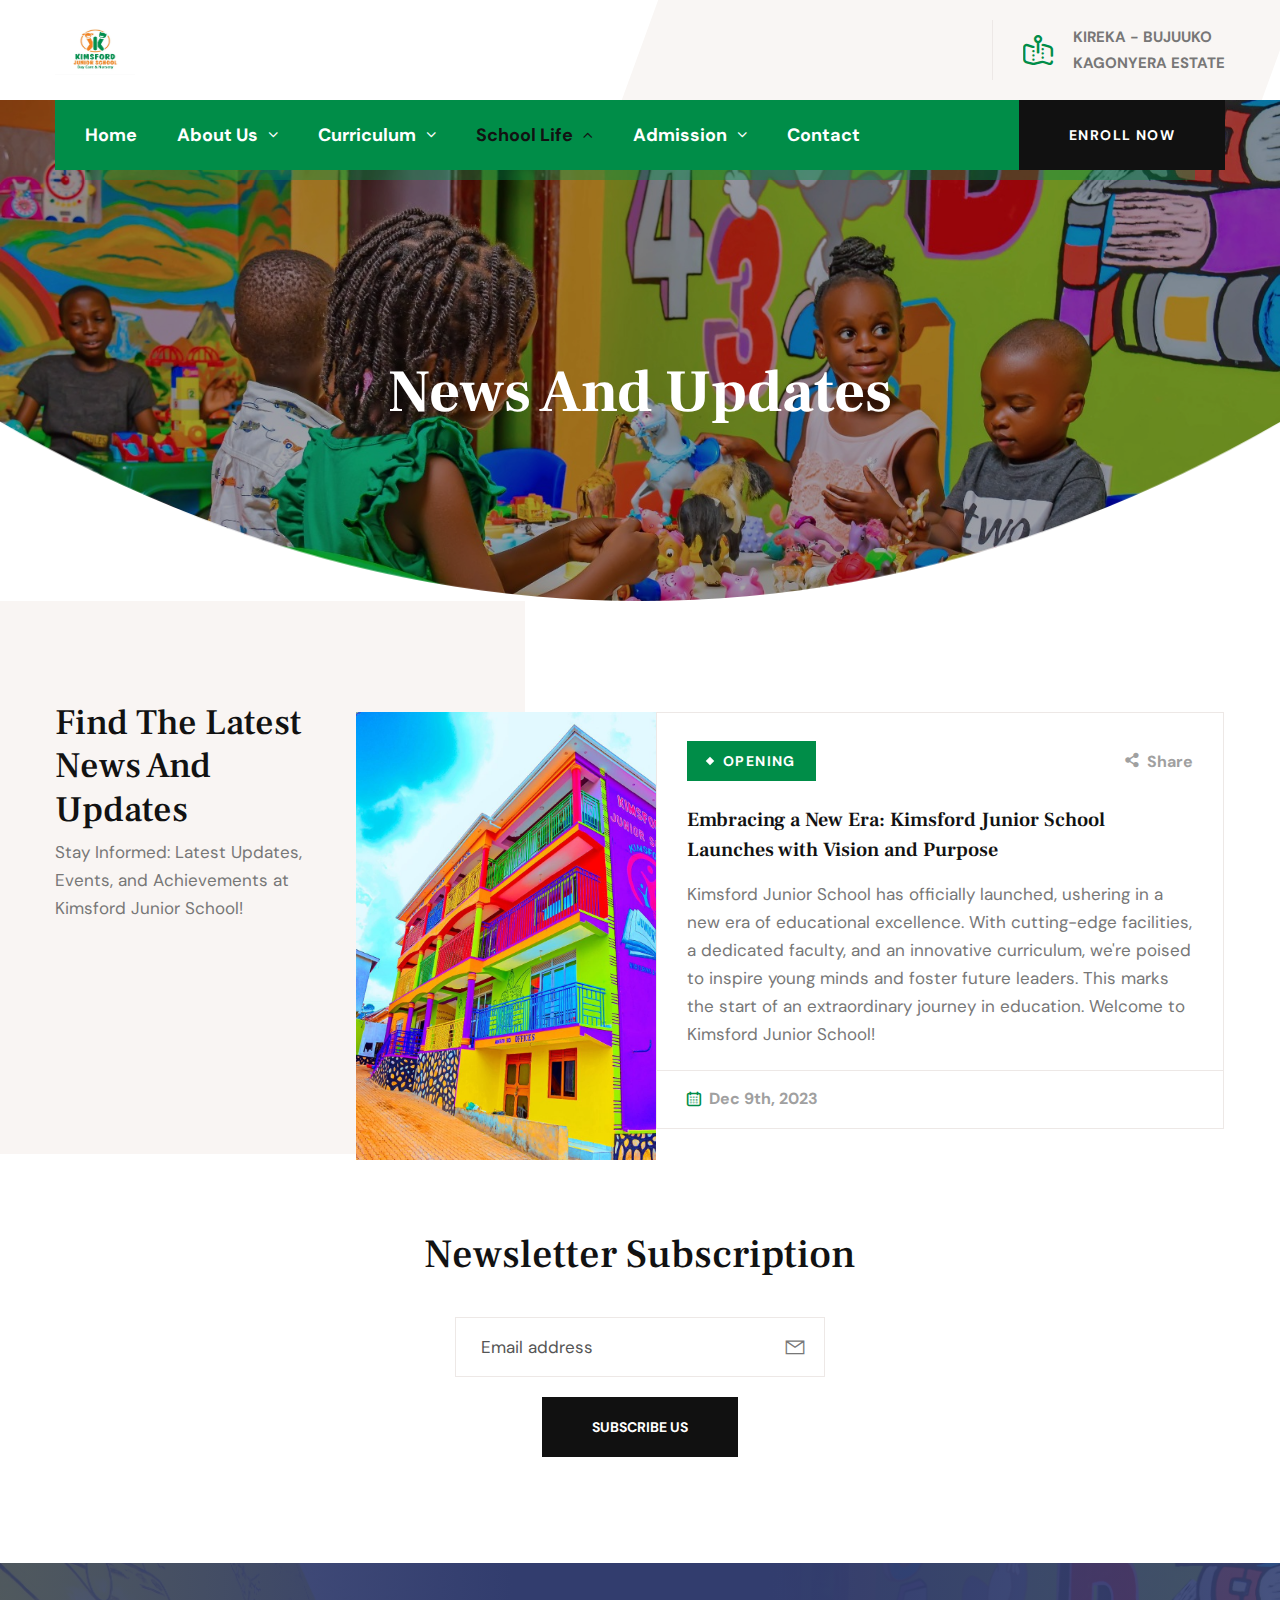
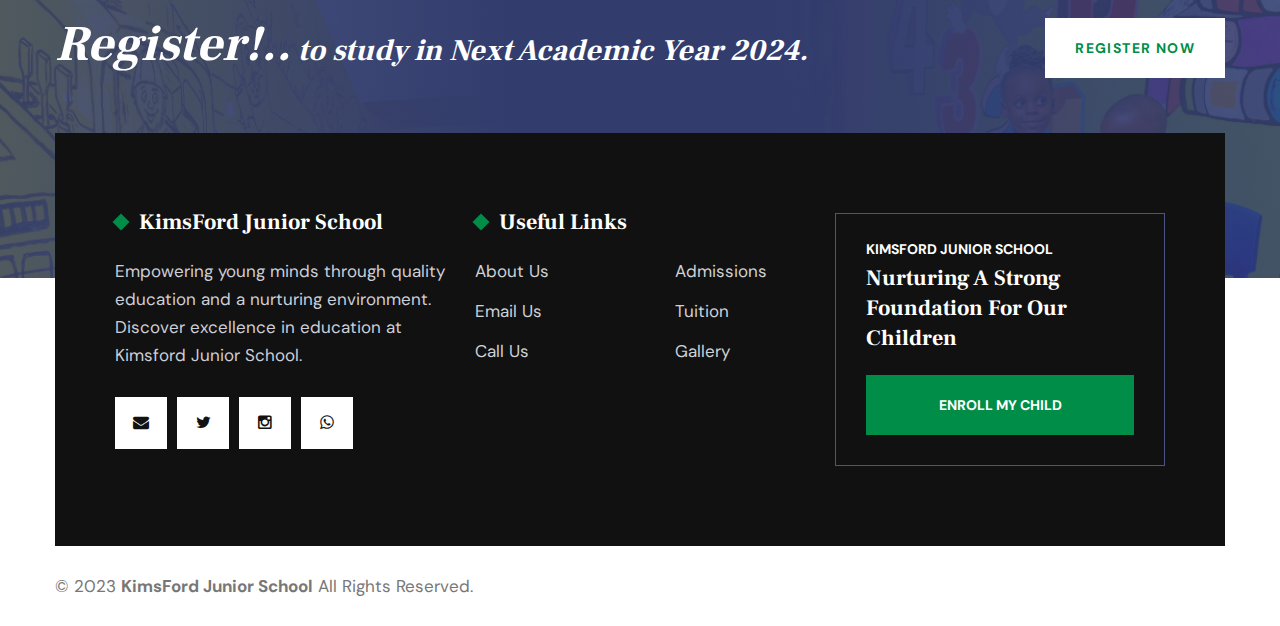
<file: news.html>
<!DOCTYPE html>
<html lang="en">

<head>
    <meta charset="UTF-8">
    <title>News</title>
    <meta name="description" content="Stay updated on the latest happenings at Kimsford Junior School. Explore our news page for highlights on education, achievements, and exciting events. ">
    <meta name="keywords" content="Kimsford Junior School, school news, education updates, achievements, events, community, learning highlights">
    <!-- responsive meta -->
    <meta name="viewport" content="width=device-width, initial-scale=1">
    <!-- For IE -->
    <meta http-equiv="X-UA-Compatible" content="IE=edge">
    <!-- Google Fonts -->
    <link href="https://fonts.googleapis.com/css2?family=DM+Sans:ital,wght@0,400;0,500;0,700;1,400;1,500;1,700&display=swap" rel="stylesheet">
    <link href="https://fonts.googleapis.com/css2?family=Frank+Ruhl+Libre:wght@300;400;500;700;900&display=swap" rel="stylesheet">



    <link rel="stylesheet" href="assets/css/animate.css">
    <link rel="stylesheet" href="assets/css/aos.css">
    <link rel="stylesheet" href="assets/css/bootstrap.min.css">
    <link rel="stylesheet" href="assets/css/custom-animate.css">
    <link rel="stylesheet" href="assets/css/fancybox.min.css">
    <link rel="stylesheet" href="assets/css/flaticon.css">
    <link rel="stylesheet" href="assets/css/font-awesome.min.css">
    <link rel="stylesheet" href="assets/css/icomoon.css">
    <link rel="stylesheet" href="assets/css/imp.css">
    <link rel="stylesheet" href="assets/css/jquery.bootstrap-touchspin.css">
    <link rel="stylesheet" href="assets/css/magnific-popup.css">
    <link rel="stylesheet" href="assets/css/nice-select.css">
    <link rel="stylesheet" href="assets/css/owl.css">
    <link rel="stylesheet" href="assets/css/rtl.css">
    <link rel="stylesheet" href="assets/css/scrollbar.css">
    <link rel="stylesheet" href="assets/css/swiper.min.css">
    <link rel="stylesheet" href="assets/css/slick.css">

    <!-- Module css -->
    <link rel="stylesheet" href="assets/css/module-css/header-section.css">
    <link rel="stylesheet" href="assets/css/module-css/banner-section.css">
    <link rel="stylesheet" href="assets/css/module-css/about-section.css">
    <link rel="stylesheet" href="assets/css/module-css/blog-section.css">
    <link rel="stylesheet" href="assets/css/module-css/fact-counter-section.css">
    <link rel="stylesheet" href="assets/css/module-css/faq-section.css">
    <link rel="stylesheet" href="assets/css/module-css/contact-page.css">
    <link rel="stylesheet" href="assets/css/module-css/breadcrumb-section.css">
    <link rel="stylesheet" href="assets/css/module-css/team-section.css">
    <link rel="stylesheet" href="assets/css/module-css/partner-section.css">
    <link rel="stylesheet" href="assets/css/module-css/testimonial-section.css">
    <link rel="stylesheet" href="assets/css/module-css/services-section.css">
    <link rel="stylesheet" href="assets/css/module-css/footer-section.css">

    <link rel="stylesheet" href="assets/css/style.css">
    <link rel="stylesheet" href="assets/css/color-9.css">
    <link rel="stylesheet" href="assets/css/responsive.css">
    <link rel="stylesheet" href="assets/css/main.css">
    <!-- Favicon -->
    <link rel="apple-touch-icon" sizes="180x180" href="apple-touch-icon.png">
    <link rel="icon" type="image/png" sizes="32x32" href="favicon-32x32.png">
    <link rel="icon" type="image/png" sizes="16x16" href="favicon-16x16.png">
    <link rel="manifest" href="site.webmanifest">

    <!-- Fixing Internet Explorer-->
    <!--[if lt IE 9]>
        <script src="http://html5shiv.googlecode.com/svn/trunk/html5.js"></script>
        <script src="assets/js/html5shiv.js"></script>
    <![endif]-->

</head>


<body>

    <div class="boxed_wrapper ltr">
    
     <!-- Main header-->
     <header class="main-header header-style-ten">

        <!--Start Header Top style10-->
        <div class="header-top-style10">
            <div class="container">
                <div class="outer-box">

                    <div class="header-top-style10-left">
                        <div class="logo-box-style10">
                            <a href="index.html">
                                <img src="assets/images/logo.jpeg" class="logos" alt="KimsFordJuniorSchool Logo" title="">
                            </a>
                        </div>
                     
                    </div>


                    <div class="header-top-style10-right">
                <div class="header-contact-info-style10">
                            <ul>
                                <li>
                                    <div class="icon">
                                        <span class="flaticon-map"></span>
                                    </div>
                                    <div class="text">
                                        <p>Kireka - Bujuuko<br> Kagonyera Estate</p>
                                    </div>
                                </li>
                            </ul>
                        </div>
            

                    </div>

                </div>
            </div>
        </div>
        <!--End Header Top style10-->

        <!--Start Header Style10-->
        <div class="header-style10">
            <div class="container">
                <div class="outer-box">

                    <!--Start Header Style10 Left-->
                    <div class="header-style10-left">
                        <div class="nav-outer style10 clearfix">
                            <!--Mobile Navigation Toggler-->
                            <div class="mobile-nav-toggler">
                                <div class="inner">
                                    <span class="icon-bar"></span>
                                    <span class="icon-bar"></span>
                                    <span class="icon-bar"></span>
                                </div>
                            </div>
                            <!-- Main Menu -->
                            <nav class="main-menu style10 navbar-expand-md navbar-light">

                                <div class="collapse navbar-collapse show clearfix" id="navbarSupportedContent">
                                    <ul class="navigation clearfix">
                                        <li><a href="index.html">Home</a></li>
                                        <li class="dropdown"><a href="about.html">About Us</a>
                                        <ul>
                                            <li>
                                                <a href="facilities.html">
                                                  Facilities & Activities
                                                </a>
                                            </li>
                                            <li>
                                                <a href="rules.html">
                                                  Rules & Regulations
                                                </a>
                                            </li>
                                        </ul>
                                    </li>
                                        <li class="dropdown"><a href="#">Curriculum</a>
                                            <ul>
                                                <li>
                                                    <a href="pre-primary.html">
                                                        Pre-Primary
                                                    </a>
                                                </li>
                                        
                                                <li>
                                                    <a href="facilities.html">
                                                        Co-Curricular Activities And Clubs
                                                    </a>
                                                </li>
                                            </ul>
                                        </li>
                                       
                                        <li class="dropdown current"><a href="#">School Life</a>
                                        <ul>
                                            <li>
                                                <a href="launch.html">
                                                   Official School Launch
                                                </a>
                                            </li>
                                            <li>
                                                <a href="gallery.html">
                                                    Gallery
                                                </a>
                                            </li>
                                            <li>
                                                <a href="news.html">
                                                   News Updates
                                                </a>
                                            </li>
                                
                                        </ul>
                                    </li>
                                        <li class="dropdown"><a href="admissions.html">Admission</a>
                                            <ul>
                                                
                                                <li>
                                                    <a href="tuition.html">
                                                        Tuition
                                                    </a>
                                                </li>
                                               
                                            </ul>
                                        </li>
                            
                                        <li><a href="contact.html">Contact</a></li>
                                    </ul>
                                </div>


                            </nav>
                            <!-- Main Menu End-->
                        </div>
                    </div>
                    <!--End Header Style9 Left-->

                    <!--Start Header style10 Right-->
                    <div class="header-style10-right">
                        <div class="btns-box">
                            <a class="btn-one" href="https://tally.so/r/wbdjDg">
                                <span class="txt">Enroll Now</span>
                            </a>
                        </div>
                    </div>
                    <!--End Header style10 Right-->

                </div>
            </div>
        </div>
        <!--End header-->


        <!--Sticky Header-->
        <div class="sticky-header">
            <div class="container">
                <div class="sticky-header__inner clearfix">
                    <!--Logo-->
                    <div class="logo float-left">
                        <a href="index.html" class="img-responsive">
                            <img src="assets/images/logo.jpeg" class="logos" alt="KimsFordJuniorSchool Logo" title="">
                        </a>
                    </div>
                    <!--Right Col-->
                    <div class="right-col float-right">
                        <!-- Main Menu -->
                        <nav class="main-menu clearfix">
                            <!--Keep This Empty / Menu will come through Javascript-->
                        </nav>
                    </div>
                </div>
            </div>
        </div>
        <!--End Sticky Header-->

        <!-- Mobile Menu  -->
        <div class="mobile-menu">
            <div class="menu-backdrop"></div>
            <div class="close-btn"><span class="icon fa fa-times-circle"></span></div>
            <nav class="menu-box">
                <div class="nav-logo">
                    <a href="index.html">
                        <img src="assets/images/darklogo.png" class="logos" alt="KimsFordJuniorSchool Logo" title="">
                    </a>
                </div>
                <div class="menu-outer">
                    <!--Here Menu Will Come Automatically Via Javascript / Same Menu as in Header-->
                </div>
                <!--Social Links-->
               <div class="social-links">
                        <ul class="clearfix">
                            <li><a href="mailto:info@kimsfordjuniorschool.com"><span class="fab fa fa-envelope"></span></a></li>
                            <li><a href="https://x.com/kimsfordjunior?s=21&t=3rLoCv3WLSwyYydb71vKzA" target="_blank"><span class="fab fa fa-twitter-square"></span></a></li>
                            <li><a href="https://instagram.com/kimsfordjuniorschool?igshid=YTQwZjQ0NmI0OA==" target="_blank"><span class="fab fa fa-instagram"></span></a></li>
                            <li><a href="https://wa.link/5linko" target="_blank"><span class="fab fa fa-whatsapp"></span></a></li>
                           
                        </ul>
                    </div>
            </nav>
        </div>
        <!-- End Mobile Menu -->

    </header>



     <!--Start breadcrumb area-->
     <section class="breadcrumb-style10-area">
        <div class="breadcrumb-style10-area-bg"
            style="background-image: url(assets/images/virtualtour2.jpeg);">
        </div>
        <div class="main-slider-style10-shape-bg"
            style="background-image:url(assets/images/shape/main-slider-style10-shape-bg.png)"></div>
        <div class="container">
            <div class="row">
                <div class="col-xl-12">
                    <div class="inner-content">
                        <div class="title" data-aos="fade-up" data-aos-easing="linear" data-aos-duration="1500">
                            <h2>News and Updates</h2>
                        </div>
                    </div>
                </div>
            </div>
        </div>
    </section>
    <!--End breadcrumb area-->


        <!--Start Blog Style1 Area-->
        <section class="blog-style8-area">
            <div class="container">
                <div class="row">

                    <div class="col-xl-3">
                        <div class="blog-style8-title-box">
                            <div class="sec-title">
                                <h2>Find the Latest<br> News and Updates</h2>
                                <div class="sub-title">
                                    <p>
                                        Stay Informed: Latest Updates, Events, and Achievements at Kimsford Junior School!
                                    </p>
                                </div>
                            </div>
                         
                        </div>
                    </div>

                    <div class="col-xl-9">
                        <div class="blog-style8-content-box">
                            <div class="single-vertical-carousel">

                                <!--Start Single Item-->
                                <div class="single-item">
                                    
                                    <!--Start Single Blog Style2-->
                                    <div class="single-blog-style2">
                                        <div class="single-blog-style2__img-holder">
                                            <div class="inner">
                                                <img src="assets/images/contactpage.jpeg" alt="KimsFordJuniorSchool News and Updates">
                                            </div>
                                        </div>
                                        <div class="single-blog-style2__text-holder">
                                            <div class="top">
                                                <div class="category-box">
                                                    <div class="dot-box"></div>
                                                    <p>Opening</p>
                                                </div>
                                                <div class="share-btn">
                                                    <a href="#"><span class="icon-share-1"></span>Share</a>
                                                </div>
                                            </div>
                                            <h3 class="blog-title">
                                                <a href="#">
                                                    Embracing a New Era: Kimsford Junior School Launches with Vision and Purpose
                                                </a>
                                            </h3>
                                            <div class="text">
                                                <p>Kimsford Junior School has officially launched, ushering in a new era of educational excellence. With cutting-edge facilities, a dedicated faculty, and an innovative curriculum, we're poised to inspire young minds and foster future leaders. This marks the start of an extraordinary journey in education. Welcome to Kimsford Junior School!</p>
                                            </div>
                                            <div class="bottom-box">
                                                
                                                <div class="meta-info">
                                                    <ul>
                                                       
                                                        <li>
                                                            <span class="icon-calendar"></span>
                                                            <a href="#">Dec 9th, 2023</a>
                                                        </li>
                                                    </ul>
                                                </div>
                                            </div>
                                        </div>
                                    </div>
                                    <!--End Single Blog Style2-->
                                </div>
                                <!--End Single Item-->


                            </div>
                        </div>
                    </div>

                </div>
            </div>
        </section>
        <!--End Blog Style1 Area-->

        <!-- Start Newsletter Subscription Area-->
        <section class="newsletter-subscription-area">
            <div class="container">
                <div class="sec-title text-center">
                    <h2>Newsletter Subscription</h2>
                    <div class="sub-title">
                        <p></p>
                    </div>
                </div>
                <div class="row">
                    <div class="col-xl-12">
                        <div class="newsletter-subscribe-box">
                            <form class="subscribe-form" action="https://form2channel.com" method="POST">
                                <input type="hidden" name="formto_email" value="info@kimsfordjuniorschool.com">
                                <input type="hidden" name="formto_redirect" value="https://kimsfordjuniorschool.com/news.html">
                                <div class="input-box">
                                    <input type="email" name="email" placeholder="Email address">
                                    <div class="icon">
                                        <span class="icon-email"></span>
                                    </div>
                                </div>
                                <button class="btn-one btn-one-style7" type="submit">
                                    <span class="txt">Subscribe Us</span>
                                </button>
                              
                            </form>
                        </div>
                    </div>
                </div>
            </div>
        </section>
        <!-- End Newsletter Subscription Area-->

        <!--Start Slogan Style1 Area-->
        <section class="slogan-style1-area slogan-style1-area--style2">
            <div class="auto-container">
                <div class="slogan-style1">
                    <div class="slogan-style1__bg1"
                        style="background-image: url(assets/images/play10.jpeg);"></div>
                    <div class="slogan-style1__bg2"
                        style="background-image: url(assets/images/virtualtour2.jpeg);"></div>
                    <div class="container">
                        <div class="slogan-style1__inner">
                            <div class="title">
                                <h2><span>Register!..</span> to study in Next Academic Year 2024.</h2>
                            </div>
                            <div class="button-box">
                                <a class="btn-one" href="https://tally.so/r/wbdjDg"><span class="txt">Register Now</span></a>
                            </div>
                        </div>
                    </div>
                </div>
            </div>
        </section>
        <!--End Slogan Style1 Area-->
    
   <!--Start Footer Style10 area -->
   <footer class="footer-style10-area">
    <!--Start Footer-->
    <div class="footer-style10">
        <div class="container">
            <div class="footer-style10__inner">
                <div class="row">

                    <!--Start single footer widget-->
                    <div class="col-xl-4 col-lg-6 col-md-12 col-sm-12">
                        <div class="single-footer-widget-style10 marbtm50">
                            <div class="title">
                                <div class="dotted"></div>
                                <h3>KimsFord Junior School</h3>
                            </div>
                            <div class="our-company-info">
                                <div class="text-box">
                                    <p>Empowering young minds through quality education and a nurturing environment. Discover excellence in education at Kimsford Junior School.</p>
                                </div>
                              <br>
                              <div class="footer-social-link">
                                <ul class="clearfix">
                                    <li>
                                        <a href="mailto:info@kimsfordjuniorschool.com"><i class="fab fa fa-envelope"></i></a>
                                    </li>
                                    <li>
                                        <a href="https://x.com/kimsfordjunior?s=21&t=3rLoCv3WLSwyYydb71vKzA" target="_blank"><i class="fab fa fa-twitter"></i></a>
                                    </li>
                                    <li>
                                        <a href="https://instagram.com/kimsfordjuniorschool?igshid=YTQwZjQ0NmI0OA==" target="_blank"><i class="fab fa fa-instagram"></i></a>
                                    </li>
                                    <li>
                                        <a href="https://wa.link/5linko" target="_blank"><i class="fab fa fa-whatsapp"></i></a>
                                    </li>
                                </ul>
                            </div>
                            </div>
                        </div>
                    </div>
                    <!--End single footer widget-->

                    <!--Start single footer widget-->
                    <div class="col-xl-4 col-lg-6 col-md-8 col-sm-12">
                        <div class="single-footer-widget-style10">
                            <div class="title">
                                <div class="dotted"></div>
                                <h3>Useful Links</h3>
                            </div>
                            <div class="footer-widget-links-style9">
                                <div class="left">
                                    <ul>
                                        <li>
                                            <a href="about.html">
                                                <span class="icon-right-arrow-1"></span>About Us
                                            </a>
                                        </li>
                                     
                                        <li>
                                            <a href="mailto:info@kimsfordjuniorschool.com"> <span class="icon-right-arrow-1"></span>Email Us</a>
                                        </li>
                                        <li>
                                            <a href="tel:+256700200248"> <span class="icon-right-arrow-1"></span>Call Us</a>
                                        </li>
                                      
                                    </ul>
                                </div>
                                <div class="right">
                                    <ul>
                                        <li>
                                            <a href="admissions.html">
                                                <span class="icon-right-arrow-1"></span>Admissions
                                            </a>
                                        </li>
                                        <li>
                                            <a href="tuition.html">
                                                <span class="icon-right-arrow-1"></span>Tuition
                                            </a>
                                        </li>
                                        <li>
                                            <a href="gallery.html">
                                                <span class="icon-right-arrow-1"></span>Gallery
                                            </a>
                                        </li>
                                      
                                    </ul>
                                </div>
                            </div>
                        </div>
                    </div>
                    <!--End single footer widget-->

                    <!--Start single footer widget-->
                    <div class="col-xl-4 col-lg-12 col-md-12 col-sm-12">
                        <div class="single-footer-widget-style10">
                            <div class="footer-widget-style10-info-box">
                                <p>Kimsford Junior School</p>
                                <h3>Nurturing A Strong Foundation For Our Children</h3>
                                <ul>
                                    <li>
                                        <a class="btn-one" href="https://tally.so/r/wbdjDg">
                                            <span class="txt">Enroll My Child</span>
                                        </a>
                                    </li>
                                 
                                </ul>
                            </div>
                        </div>
                    </div>
                    <!--End single footer widget-->

                </div>
            </div>
        </div>
    </div>
    <!--End Footer-->

    <div class="footer-bottom-style10">
        <div class="container">
            <div class="bottom-inner">
                <div class="copyright-style10">
                    <p>
                        © 2023 <a href="index.html">KimsFord Junior School</a> All Rights Reserved.
                    </p>
                </div>
                
            </div>
        </div>
    </div>

</footer>
<!--End footer Style10 area-->



        <button class="scroll-top scroll-to-target" data-target="html">
            <span class="icon-top"></span>
        </button>

  
    </div>



    <script src="assets/js/jquery.js"></script>
    <script src="assets/js/aos.js"></script>
    <script src="assets/js/appear.js"></script>
    <script src="assets/js/bootstrap.bundle.min.js"></script>
    <script src="assets/js/isotope.js"></script>
    <script src="assets/js/jquery.bootstrap-touchspin.js"></script>
    <script src="assets/js/jquery.countTo.js"></script>
    <script src="assets/js/jquery.easing.min.js"></script>
    <script src="assets/js/jquery.event.move.js"></script>
    <script src="assets/js/jquery.fancybox.js"></script>
    <script src="assets/js/jquery.magnific-popup.min.js"></script>
    <script src="assets/js/jquery.nice-select.min.js"></script>
    <script src="assets/js/jquery.paroller.min.js"></script>
    <script src="assets/js/jquery-sidebar-content.js"></script>
    <script src="assets/js/knob.js"></script>
    <script src="assets/js/map-script.js"></script>
    <script src="assets/js/owl.js"></script>
    <script src="assets/js/pagenav.js"></script>
    <script src="assets/js/scrollbar.js"></script>
    <script src="assets/js/swiper.min.js"></script>
    <script src="assets/js/tilt.jquery.js"></script>
    <script src="assets/js/TweenMax.min.js"></script>
    <script src="assets/js/validation.js"></script>
    <script src="assets/js/wow.js"></script>

    <script src="assets/js/jquery.circleType.js"></script>
    <script src="assets/js/jquery.lettering.min.js"></script>
    <script src="assets/js/parallax.min.js"></script>
    <script src="assets/js/skrollr.min.js"></script>
    <script src="assets/js/slick.js"></script>

    <!-- thm custom script -->
    <script src="assets/js/custom.js"></script>



</body>

</html>
</file>
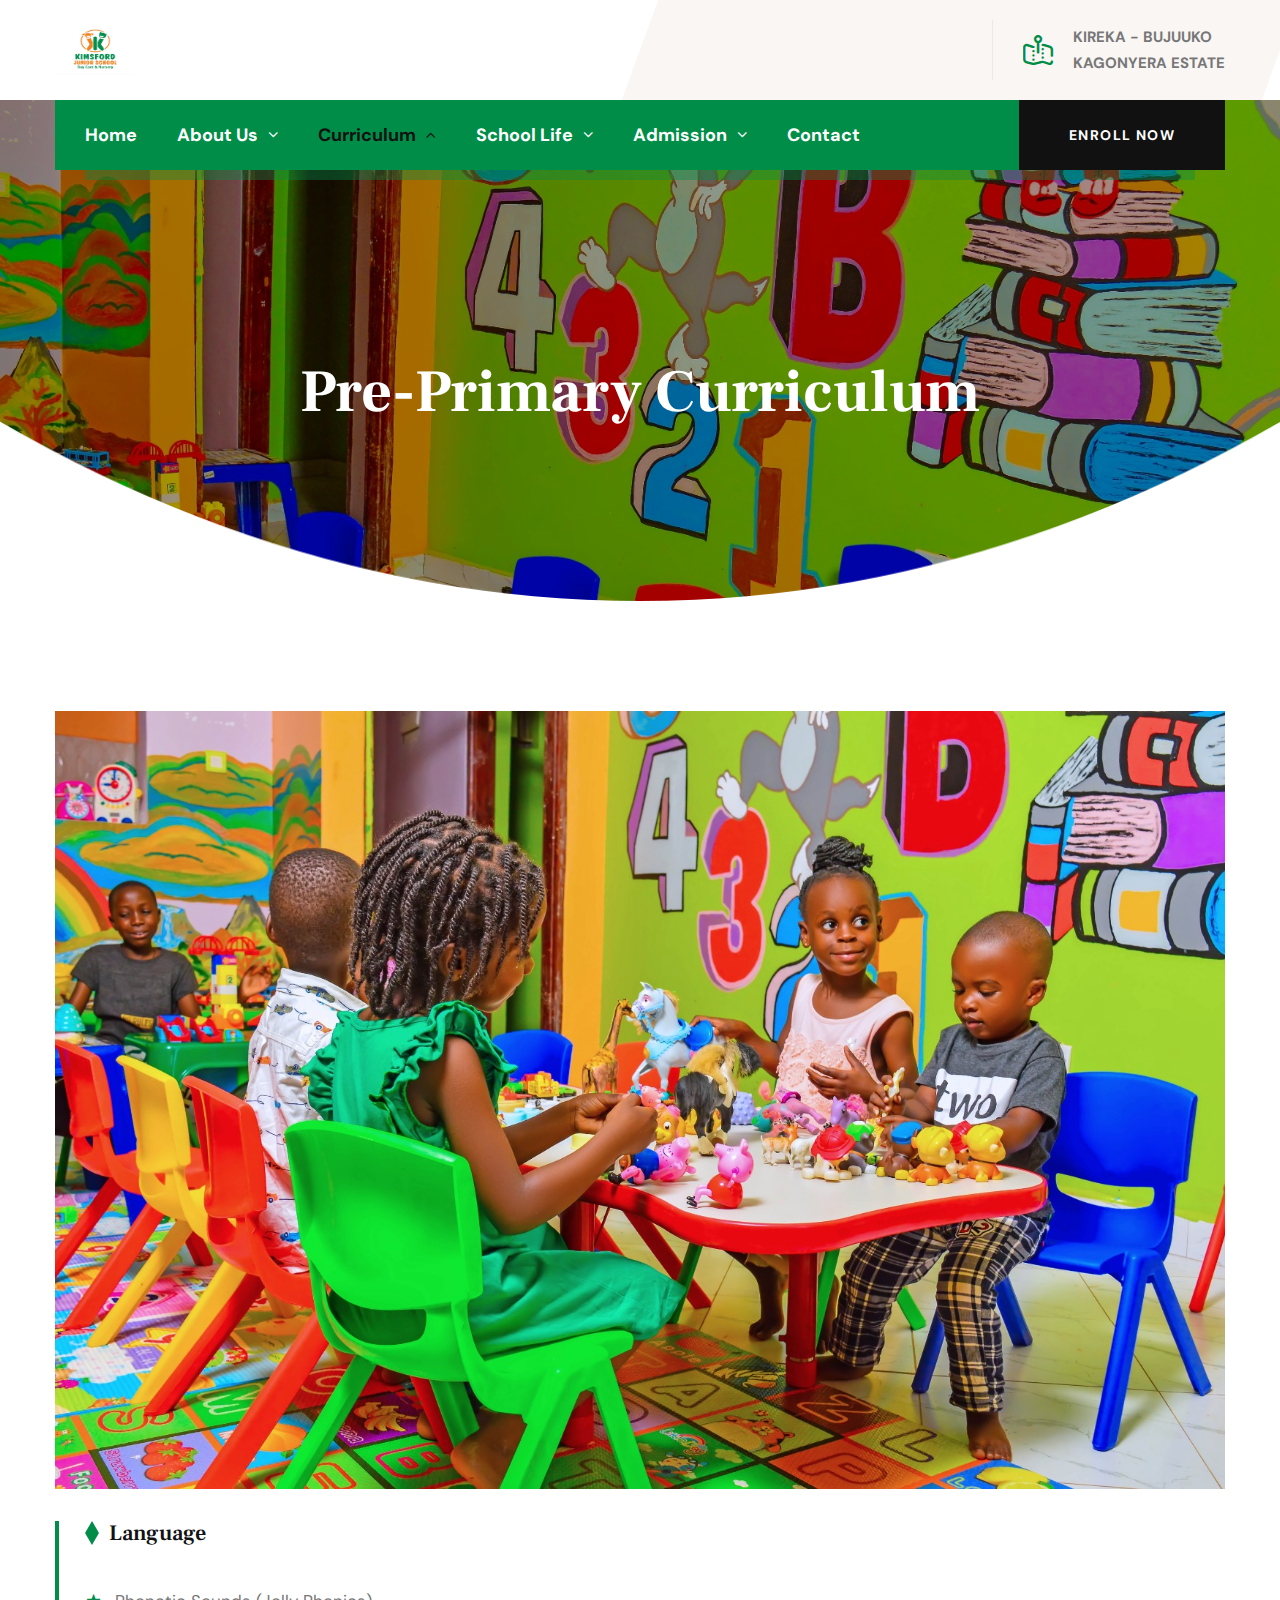
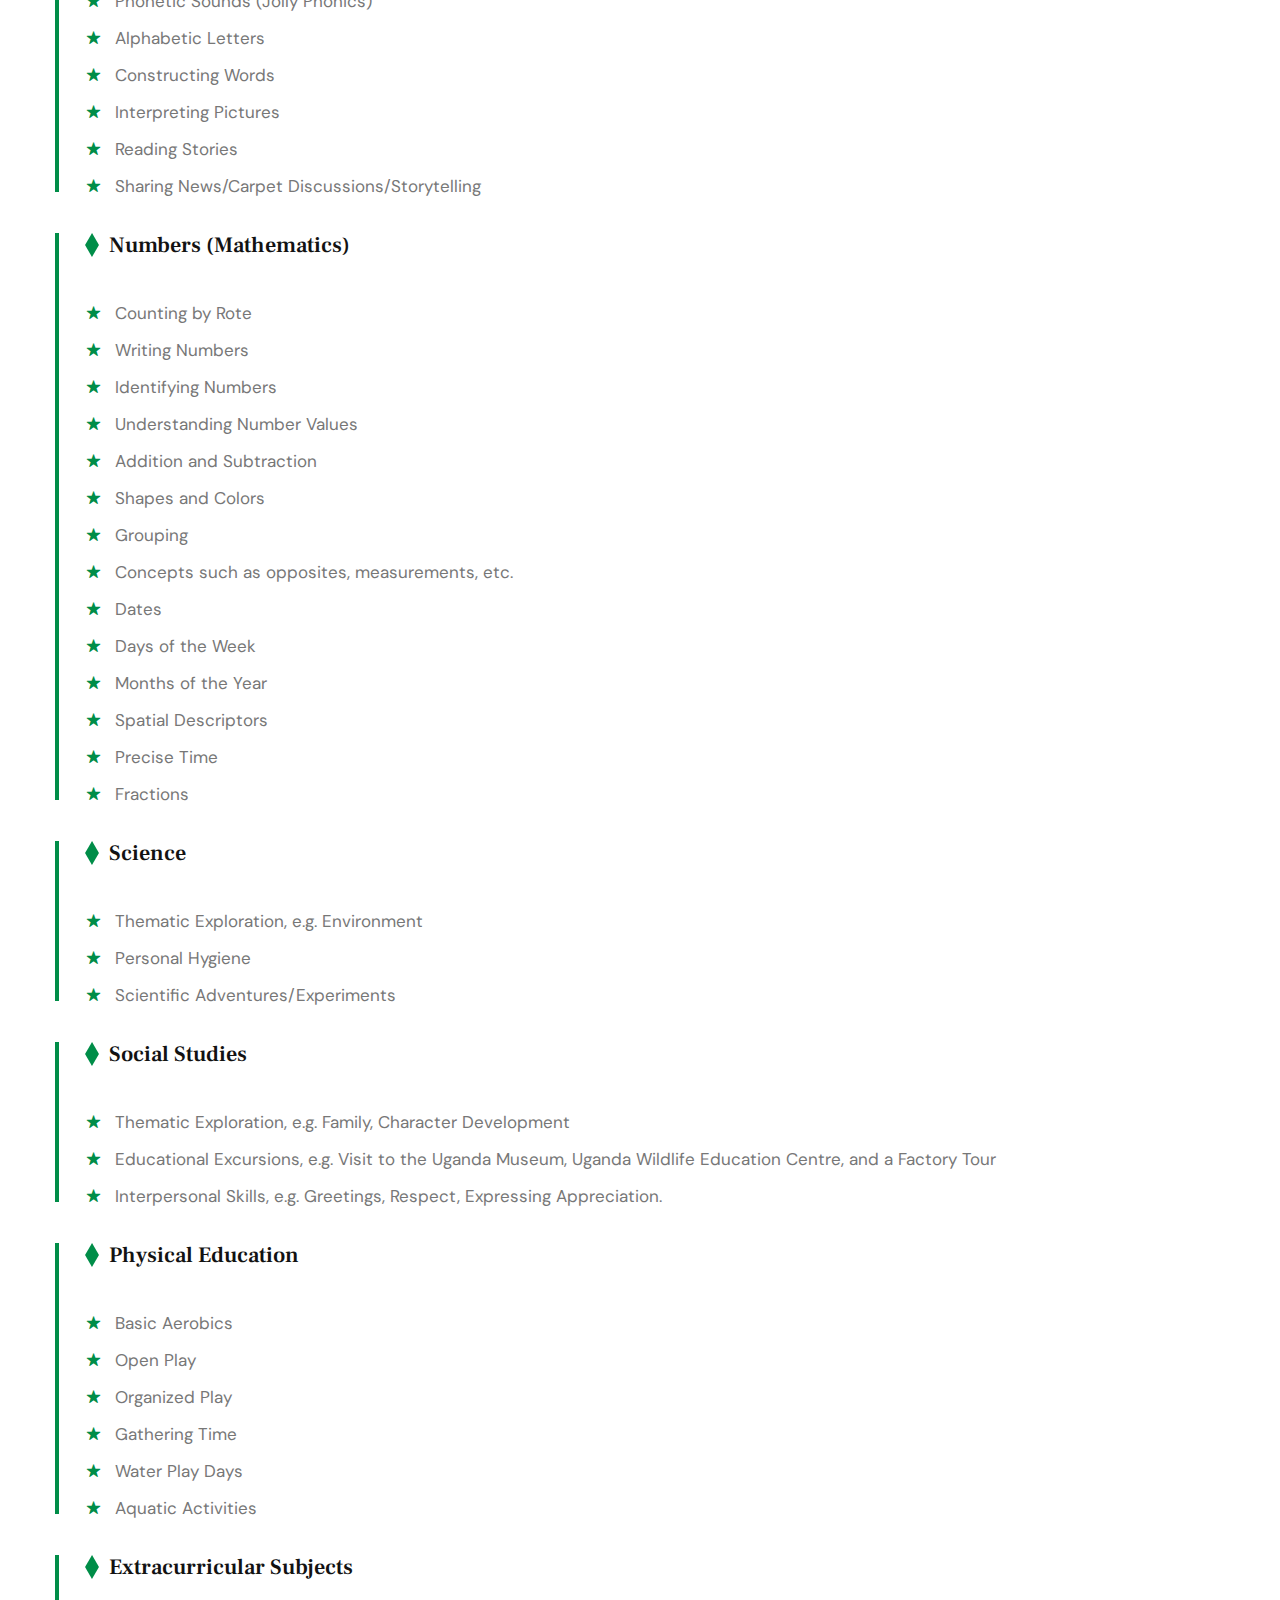
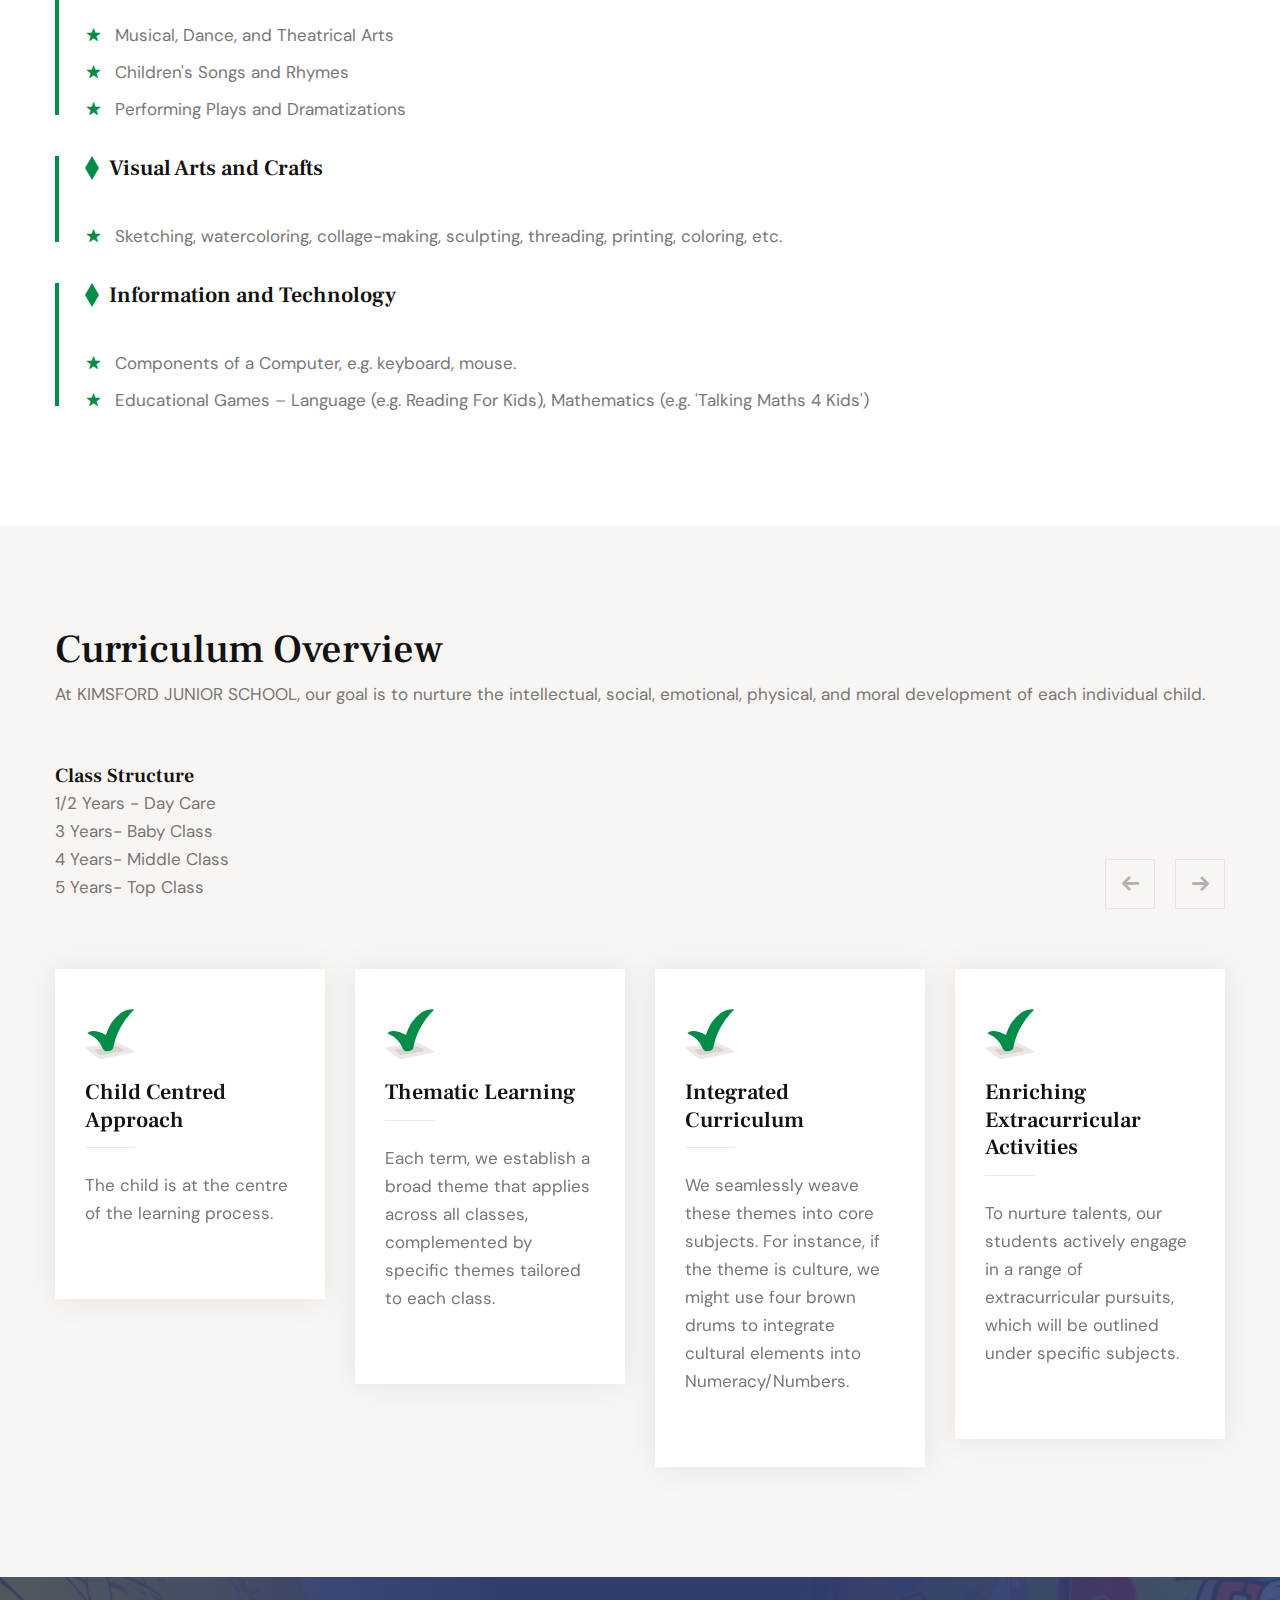
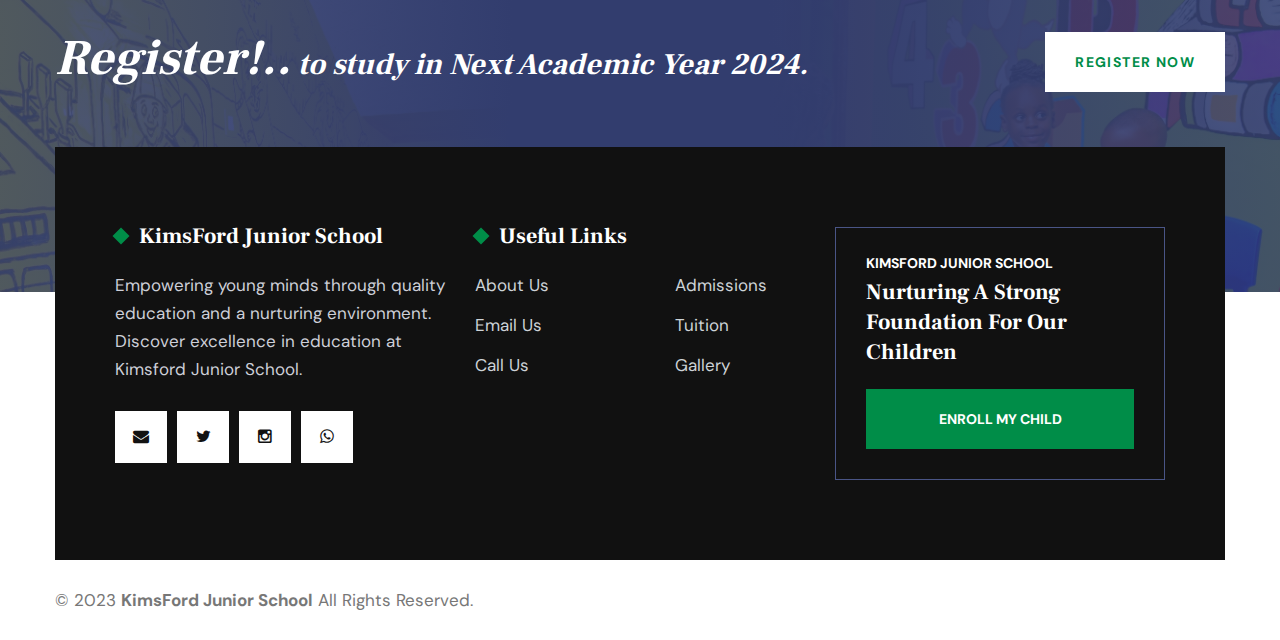
<file: pre-primary.html>
<!DOCTYPE html>
<html lang="en">

<head>
    <meta charset="UTF-8">
    <title>Pre-Primary Curriculum</title>
    <meta name="description" content="Discover the foundation of excellence in our Pre-Primary Curriculum at Kimsford Junior School. Explore a nurturing learning environment tailored for young minds.">
    <meta name="keywords" content="Pre-Primary Curriculum, early education, learning activities, holistic approach, Kimsford Junior School, foundational learning, young minds">
    <!-- responsive meta -->
    <meta name="viewport" content="width=device-width, initial-scale=1">
    <!-- For IE -->
    <meta http-equiv="X-UA-Compatible" content="IE=edge">
    <!-- Google Fonts -->
    <link
        href="https://fonts.googleapis.com/css2?family=DM+Sans:ital,wght@0,400;0,500;0,700;1,400;1,500;1,700&display=swap"
        rel="stylesheet">
    <link href="https://fonts.googleapis.com/css2?family=Frank+Ruhl+Libre:wght@300;400;500;700;900&display=swap"
        rel="stylesheet">



    <link rel="stylesheet" href="assets/css/animate.css">
    <link rel="stylesheet" href="assets/css/aos.css">
    <link rel="stylesheet" href="assets/css/bootstrap.min.css">
    <link rel="stylesheet" href="assets/css/custom-animate.css">
    <link rel="stylesheet" href="assets/css/fancybox.min.css">
    <link rel="stylesheet" href="assets/css/flaticon.css">
    <link rel="stylesheet" href="assets/css/font-awesome.min.css">
    <link rel="stylesheet" href="assets/css/icomoon.css">
    <link rel="stylesheet" href="assets/css/imp.css">
    <link rel="stylesheet" href="assets/css/jquery.bootstrap-touchspin.css">
    <link rel="stylesheet" href="assets/css/magnific-popup.css">
    <link rel="stylesheet" href="assets/css/nice-select.css">
    <link rel="stylesheet" href="assets/css/owl.css">
    <link rel="stylesheet" href="assets/css/rtl.css">
    <link rel="stylesheet" href="assets/css/scrollbar.css">
    <link rel="stylesheet" href="assets/css/swiper.min.css">
    <link rel="stylesheet" href="assets/css/slick.css">

    <!-- Module css -->
    <link rel="stylesheet" href="assets/css/module-css/header-section.css">
    <link rel="stylesheet" href="assets/css/module-css/banner-section.css">
    <link rel="stylesheet" href="assets/css/module-css/about-section.css">
    <link rel="stylesheet" href="assets/css/module-css/blog-section.css">
    <link rel="stylesheet" href="assets/css/module-css/fact-counter-section.css">
    <link rel="stylesheet" href="assets/css/module-css/faq-section.css">
    <link rel="stylesheet" href="assets/css/module-css/contact-page.css">
    <link rel="stylesheet" href="assets/css/module-css/breadcrumb-section.css">
    <link rel="stylesheet" href="assets/css/module-css/team-section.css">
    <link rel="stylesheet" href="assets/css/module-css/partner-section.css">
    <link rel="stylesheet" href="assets/css/module-css/testimonial-section.css">
    <link rel="stylesheet" href="assets/css/module-css/services-section.css">
    <link rel="stylesheet" href="assets/css/module-css/footer-section.css">

    <link rel="stylesheet" href="assets/css/style.css">
    <link rel="stylesheet" href="assets/css/color-9.css">
    <link rel="stylesheet" href="assets/css/responsive.css">
    <link rel="stylesheet" href="assets/css/main.css">
    <!-- Favicon -->
    <link rel="apple-touch-icon" sizes="180x180" href="apple-touch-icon.png">
    <link rel="icon" type="image/png" sizes="32x32" href="favicon-32x32.png">
    <link rel="icon" type="image/png" sizes="16x16" href="favicon-16x16.png">
    <link rel="manifest" href="site.webmanifest">

    <!-- Fixing Internet Explorer-->
    <!--[if lt IE 9]>
        <script src="http://html5shiv.googlecode.com/svn/trunk/html5.js"></script>
        <script src="assets/js/html5shiv.js"></script>
    <![endif]-->

</head>


<body>

    <div class="boxed_wrapper ltr">
         <!-- Main header-->
         <header class="main-header header-style-ten">

            <!--Start Header Top style10-->
            <div class="header-top-style10">
                <div class="container">
                    <div class="outer-box">

                        <div class="header-top-style10-left">
                            <div class="logo-box-style10">
                                <a href="index.html">
                                    <img src="assets/images/logo.jpeg" class="logos" alt="KimsFordJuniorSchool Logo" title="">
                                </a>
                            </div>
                         
                        </div>


                        <div class="header-top-style10-right">
                    <div class="header-contact-info-style10">
                                <ul>
                                    <li>
                                        <div class="icon">
                                            <span class="flaticon-map"></span>
                                        </div>
                                        <div class="text">
                                            <p>Kireka - Bujuuko<br> Kagonyera Estate</p>
                                        </div>
                                    </li>
                                </ul>
                            </div>
                

                        </div>

                    </div>
                </div>
            </div>
            <!--End Header Top style10-->

            <!--Start Header Style10-->
            <div class="header-style10">
                <div class="container">
                    <div class="outer-box">

                        <!--Start Header Style10 Left-->
                        <div class="header-style10-left">
                            <div class="nav-outer style10 clearfix">
                                <!--Mobile Navigation Toggler-->
                                <div class="mobile-nav-toggler">
                                    <div class="inner">
                                        <span class="icon-bar"></span>
                                        <span class="icon-bar"></span>
                                        <span class="icon-bar"></span>
                                    </div>
                                </div>
                                <!-- Main Menu -->
                                <nav class="main-menu style10 navbar-expand-md navbar-light">

                                    <div class="collapse navbar-collapse show clearfix" id="navbarSupportedContent">
                                        <ul class="navigation clearfix">
                                            <li><a href="index.html">Home</a></li>
                                            <li class="dropdown"><a href="about.html">About Us</a>
                                            <ul>
                                                <li>
                                                    <a href="facilities.html">
                                                      Facilities & Activities
                                                    </a>
                                                </li>
                                                <li>
                                                    <a href="rules.html">
                                                      Rules & Regulations
                                                    </a>
                                                </li>
                                            </ul>
                                        </li>
                                            <li class="dropdown current"><a href="#">Curriculum</a>
                                                <ul>
                                                    <li>
                                                        <a href="pre-primary.html">
                                                            Pre-Primary
                                                        </a>
                                                    </li>
                                            
                                                    <li>
                                                        <a href="facilities.html">
                                                            Co-Curricular Activities And Clubs
                                                        </a>
                                                    </li>
                                                </ul>
                                            </li>
                                           
                                            <li class="dropdown"><a href="#">School Life</a>
                                            <ul>
                                                <li>
                                                    <a href="launch.html">
                                                       Official School Launch
                                                    </a>
                                                </li>
                                                <li>
                                                    <a href="gallery.html">
                                                        Gallery
                                                    </a>
                                                </li>
                                                <li>
                                                    <a href="news.html">
                                                       News Updates
                                                    </a>
                                                </li>
                                    
                                            </ul>
                                        </li>
                                            <li class="dropdown"><a href="admissions.html">Admission</a>
                                                <ul>
                                                    
                                                    <li>
                                                        <a href="tuition.html">
                                                            Tuition
                                                        </a>
                                                    </li>
                                                   
                                                </ul>
                                            </li>
                                
                                            <li><a href="contact.html">Contact</a></li>
                                        </ul>
                                    </div>


                                </nav>
                                <!-- Main Menu End-->
                            </div>
                        </div>
                        <!--End Header Style9 Left-->

                        <!--Start Header style10 Right-->
                        <div class="header-style10-right">
                            <div class="btns-box">
                                <a class="btn-one" href="https://tally.so/r/wbdjDg">
                                    <span class="txt">Enroll Now</span>
                                </a>
                            </div>
                        </div>
                        <!--End Header style10 Right-->

                    </div>
                </div>
            </div>
            <!--End header-->


            <!--Sticky Header-->
            <div class="sticky-header">
                <div class="container">
                    <div class="sticky-header__inner clearfix">
                        <!--Logo-->
                        <div class="logo float-left">
                            <a href="index.html" class="img-responsive">
                                <img src="assets/images/logo.jpeg" class="logos" alt="KimsFordJuniorSchool Logo" title="">
                            </a>
                        </div>
                        <!--Right Col-->
                        <div class="right-col float-right">
                            <!-- Main Menu -->
                            <nav class="main-menu clearfix">
                                <!--Keep This Empty / Menu will come through Javascript-->
                            </nav>
                        </div>
                    </div>
                </div>
            </div>
            <!--End Sticky Header-->

            <!-- Mobile Menu  -->
            <div class="mobile-menu">
                <div class="menu-backdrop"></div>
                <div class="close-btn"><span class="icon fa fa-times-circle"></span></div>
                <nav class="menu-box">
                    <div class="nav-logo">
                        <a href="index.html">
                            <img src="assets/images/darklogo.png" class="logos" alt="KimsFordJuniorSchool Logo" title="">
                        </a>
                    </div>
                    <div class="menu-outer">
                        <!--Here Menu Will Come Automatically Via Javascript / Same Menu as in Header-->
                    </div>
                    <!--Social Links-->
                    <div class="social-links">
                        <ul class="clearfix">
                            <li><a href="mailto:info@kimsfordjuniorschool.com"><span class="fab fa fa-envelope"></span></a></li>
                            <li><a href="https://x.com/kimsfordjunior?s=21&t=3rLoCv3WLSwyYydb71vKzA" target="_blank"><span class="fab fa fa-twitter-square"></span></a></li>
                            <li><a href="https://instagram.com/kimsfordjuniorschool?igshid=YTQwZjQ0NmI0OA==" target="_blank"><span class="fab fa fa-instagram"></span></a></li>
                            <li><a href="https://wa.link/5linko" target="_blank"><span class="fab fa fa-whatsapp"></span></a></li>
                           
                        </ul>
                    </div>
                </nav>
            </div>
            <!-- End Mobile Menu -->

        </header>


        <!--Start breadcrumb area-->
        <section class="breadcrumb-style10-area">
            <div class="breadcrumb-style10-area-bg"
                style="background-image: url(assets/images/virtualtour1.jpeg);">
            </div>
            <div class="main-slider-style10-shape-bg"
                style="background-image:url(assets/images/shape/main-slider-style10-shape-bg.png)"></div>
            <div class="container">
                <div class="row">
                    <div class="col-xl-12">
                        <div class="inner-content">
                            <div class="title" data-aos="fade-up" data-aos-easing="linear" data-aos-duration="1500">
                                <h2>Pre-Primary Curriculum</h2>
                            </div>
                        </div>
                    </div>
                </div>
            </div>
        </section>
        <!--End breadcrumb area-->




        <!--Start Blog Details Page -->
        <section class="blog-details-page">
            <div class="container">
                <div class="row">

                    <div class="col-xl-12">
                        <div class="blog-details-page__content">
                            <div class="blog-details-page__content__inner">

                                <div class="blog-details-page__img-box">
                                    <img src="assets/images/virtualtour2.jpeg" alt="KimsFordJuniorSchool Pre-Primary Curriculum">
                                </div>
                                
                                <div class="blog-details-page__text-5">
                                    <div class="inner-title">
                                        <div class="dot-box"></div>
                                        <h3>Language</h3>
                                    </div>
                                    <div class="inner-text">
                                  
                                        <ul>
                                            <li>Phonetic Sounds (Jolly Phonics)</li>
                                            <li>Alphabetic Letters</li>
                                            <li>Constructing Words</li>
                                            <li>Interpreting Pictures</li>
                                            <li>Reading Stories</li>
                                            <li>Sharing News/Carpet Discussions/Storytelling</li>
                                        </ul>
                                    </div>
                                </div>
                                
                                <div class="blog-details-page__text-5">
                                    <div class="inner-title">
                                        <div class="dot-box"></div>
                                        <h3>Numbers (Mathematics)</h3>
                                    </div>
                                    <div class="inner-text">
                                  
                                        <ul>
                                            <li>Counting by Rote</li>
                                            <li>Writing Numbers</li>
                                            <li>Identifying Numbers</li>
                                            <li>Understanding Number Values</li>
                                            <li>Addition and Subtraction</li>
                                            <li>Shapes and Colors</li>
                                            <li>Grouping</li>
                                            <li>Concepts such as opposites, measurements, etc.</li>
                                            <li>Dates</li>
                                            <li>Days of the Week</li>
                                            <li>Months of the Year</li>
                                            <li>Spatial Descriptors</li>
                                            <li>Precise Time</li>
                                            <li>Fractions</li>
                                        </ul>
                                    </div>
                                </div>
                                
                                <div class="blog-details-page__text-5">
                                    <div class="inner-title">
                                        <div class="dot-box"></div>
                                        <h3>Science</h3>
                                    </div>
                                    <div class="inner-text">
                                  
                                        <ul>
                                            <li>Thematic Exploration, e.g. Environment</li>
                                            <li>Personal Hygiene</li>
                                            <li>Scientific Adventures/Experiments</li>
                                         
                                        </ul>
                                    </div>
                                </div>
                                
                                <div class="blog-details-page__text-5">
                                    <div class="inner-title">
                                        <div class="dot-box"></div>
                                        <h3>Social Studies</h3>
                                    </div>
                                    <div class="inner-text">
                                  
                                        <ul>
                                            <li>Thematic Exploration, e.g. Family, Character Development</li>
                                            <li>Educational Excursions, e.g. Visit to the Uganda Museum, Uganda Wildlife Education Centre, and a Factory Tour
                                            </li>
                                            <li>Interpersonal Skills, e.g. Greetings, Respect, Expressing Appreciation.</li>
                                           
                                        </ul>
                                    </div>
                                </div>
                                
                                <div class="blog-details-page__text-5">
                                    <div class="inner-title">
                                        <div class="dot-box"></div>
                                        <h3>Physical Education</h3>
                                    </div>
                                    <div class="inner-text">
                                  
                                        <ul>
                                            <li>Basic Aerobics</li>
                                            <li>Open Play
                                            </li>
                                            <li>Organized Play</li>
                                            <li>Gathering Time
                                            </li>
                                            <li>Water Play Days</li>
                                            <li>Aquatic Activities</li>
                                        </ul>
                                    </div>
                                </div>
                                
                                <div class="blog-details-page__text-5">
                                    <div class="inner-title">
                                        <div class="dot-box"></div>
                                        <h3>Extracurricular Subjects</h3>
                                    </div>
                                    <div class="inner-text">
                                  
                                        <ul>
                                            <li>Musical, Dance, and Theatrical Arts</li>
                                            <li>Children's Songs and Rhymes
                                            </li>
                                            <li>Performing Plays and Dramatizations</li>
                                           
                                        </ul>
                                    </div>
                                </div>
                                
                                <div class="blog-details-page__text-5">
                                    <div class="inner-title">
                                        <div class="dot-box"></div>
                                        <h3>Visual Arts and Crafts</h3>
                                    </div>
                                    <div class="inner-text">
                                  
                                        <ul>
                                            
                                            <li>Sketching, watercoloring, collage-making, sculpting, threading, printing, coloring, etc.
                                            </li>
                                        </ul>
                                    </div>
                                </div>
                                
                                <div class="blog-details-page__text-5">
                                    <div class="inner-title">
                                        <div class="dot-box"></div>
                                        <h3>Information and Technology</h3>
                                    </div>
                                    <div class="inner-text">
                                  
                                        <ul>
                                            <li>Components of a Computer, e.g. keyboard, mouse.</li>
                                            <li>Educational Games – Language (e.g. Reading For Kids), Mathematics (e.g. 'Talking Maths 4 Kids')
                                            </li>
                                        
                                        </ul>
                                    </div>
                                </div>
                            </div>   
                        </div>
                    </div>
                </div>
            </div>
   


</section>

           <!--Start Choose Style1 Area-->
           <section class="choose-style1-area">
            <div class="container">
                <div class="sec-title">
                    <h2>Curriculum Overview</h2>
                    <div class="sub-title">
                        <p>At KIMSFORD JUNIOR SCHOOL, our goal is to nurture the intellectual, social, emotional, physical, and moral development of each individual child.</p>
                    </div> <br><br>
                    <h3>Class Structure</h3>
                   
                    <p>
        1/2 Years - Day Care <br>
        3 Years-  Baby Class <br>
        4 Years-  Middle Class <br>
        5 Years-  Top Class
                    </p>
                </div>
              
                 
                    
              
                <div class="row">
                    <div class="col-xl-12">
                        <div class="choose-style1-content">
                            <div class="theme_carousel choose-style1-carousel owl-theme owl-carousel owl-nav-style-one"
                                data-options='{
                                    "loop": true, 
                                    "margin": 30, 
                                    "autoheight":true, 
                                    "lazyload":true, 
                                    "nav": true, 
                                    "dots": false, 
                                    "autoplay": true, 
                                    "autoplayTimeout": 5000, 
                                    "smartSpeed": 500, 
                                    "navText": ["<span class=\"left icon-right-arrow-1\"></span>",
                                    "<span class=\"right icon-right-arrow-1\"></span>"], 
                                    "responsive":{ 
                                    "0" :{ "items": "1" }, 
                                    "600" :{ "items" : "1" }, 
                                    "768" :{ "items" : "2" }, 
                                    "992":{ "items" : "3" }, 
                                    "1200":{ "items" : "4" }
                                }
                                }'>

                                <!--Start Single Choose Style1-->
                                <div class="single-choose-style1">
                                    <div class="single-choose-style1__inner">
                                        <div class="icon">
                                            <span class="icon-tick">
                                                <span class="path1"></span><span class="path2"></span><span
                                                    class="path3"></span><span class="path4"></span><span
                                                    class="path5"></span>
                                            </span>
                                        </div>
                                        <div class="inner-title">
                                            <h3>Child Centred Approach</h3>
                                        </div>
                                        <div class="text">
                                            <p>The child is at the centre of the learning process.
                                            </p>
                                        </div>
                                        
                                    </div>
                                </div>
                                <!--End Single Choose Style1-->
                                <!--Start Single Choose Style1-->
                                <div class="single-choose-style1">
                                    <div class="single-choose-style1__inner">
                                        <div class="icon">
                                            <span class="icon-tick">
                                                <span class="path1"></span><span class="path2"></span><span
                                                    class="path3"></span><span class="path4"></span><span
                                                    class="path5"></span>
                                            </span>
                                        </div>
                                        <div class="inner-title">
                                            <h3>Thematic Learning</h3>
                                        </div>
                                        <div class="text">
                                            <p>Each term, we establish a broad theme that applies across all classes, complemented by specific themes tailored to each class.
                                            </p>
                                        </div>
                                        
                                    </div>
                                </div>
                                <!--End Single Choose Style1-->
                                <!--Start Single Choose Style1-->
                                <div class="single-choose-style1">
                                    <div class="single-choose-style1__inner">
                                        <div class="icon">
                                            <span class="icon-tick">
                                                <span class="path1"></span><span class="path2"></span><span
                                                    class="path3"></span><span class="path4"></span><span
                                                    class="path5"></span>
                                            </span>
                                        </div>
                                        <div class="inner-title">
                                            <h3>Integrated Curriculum</h3>
                                        </div>
                                        <div class="text">
                                            <p>We seamlessly weave these themes into core subjects. For instance, if the theme is culture, we might use four brown drums to integrate cultural elements into Numeracy/Numbers.
                                            </p>
                                        </div>
                                        
                                    </div>
                                </div>
                                <!--End Single Choose Style1-->
                                <!--Start Single Choose Style1-->
                                <div class="single-choose-style1">
                                    <div class="single-choose-style1__inner">
                                        <div class="icon">
                                            <span class="icon-tick">
                                                <span class="path1"></span><span class="path2"></span><span
                                                    class="path3"></span><span class="path4"></span><span
                                                    class="path5"></span>
                                            </span>
                                        </div>
                                        <div class="inner-title">
                                            <h3>Enriching Extracurricular Activities</h3>
                                        </div>
                                        <div class="text">
                                            <p>To nurture talents, our students actively engage in a range of extracurricular pursuits, which will be outlined under specific subjects.
                                            </p>
                                        </div>
                                        
                                    </div>
                                </div>
                                <!--End Single Choose Style1-->
      <!--Start Single Choose Style1-->
      <div class="single-choose-style1">
        <div class="single-choose-style1__inner">
            <div class="icon">
                <span class="icon-tick">
                    <span class="path1"></span><span class="path2"></span><span
                        class="path3"></span><span class="path4"></span><span
                        class="path5"></span>
                </span>
            </div>
            <div class="inner-title">
                <h3>Play-Based Learning</h3>
            </div>
            <div class="text">
                <p>We advocate for play as an interactive form of education. Through guided play and imaginative activities, children are provided with enriching experiences that foster a love for learning.
                </p>
            </div>
            
        </div>
        
    </div>
    <!--End Single Choose Style1-->

        </section>
        <!--End Blog Details Page -->
  
        <!--Start Slogan Style1 Area-->
        <section class="slogan-style1-area slogan-style1-area--style2">
            <div class="auto-container">
                <div class="slogan-style1">
                    <div class="slogan-style1__bg1"
                        style="background-image: url(assets/images/play10.jpeg);"></div>
                    <div class="slogan-style1__bg2"
                        style="background-image: url(assets/images/virtualtour2.jpeg);"></div>
                    <div class="container">
                        <div class="slogan-style1__inner">
                            <div class="title">
                                <h2><span>Register!..</span> to study in Next Academic Year 2024.</h2>
                            </div>
                            <div class="button-box">
                                <a class="btn-one" href="https://tally.so/r/wbdjDg"><span class="txt">Register Now</span></a>
                            </div>
                        </div>
                    </div>
                </div>
            </div>
        </section>
        <!--End Slogan Style1 Area-->
  <!--Start Footer Style10 area -->
  <footer class="footer-style10-area">
    <!--Start Footer-->
    <div class="footer-style10">
        <div class="container">
            <div class="footer-style10__inner">
                <div class="row">

                    <!--Start single footer widget-->
                    <div class="col-xl-4 col-lg-6 col-md-12 col-sm-12">
                        <div class="single-footer-widget-style10 marbtm50">
                            <div class="title">
                                <div class="dotted"></div>
                                <h3>KimsFord Junior School</h3>
                            </div>
                            <div class="our-company-info">
                                <div class="text-box">
                                    <p>Empowering young minds through quality education and a nurturing environment. Discover excellence in education at Kimsford Junior School.</p>
                                </div>
                              <br>
                              <div class="footer-social-link">
                                <ul class="clearfix">
                                    <li>
                                        <a href="mailto:info@kimsfordjuniorschool.com"><i class="fab fa fa-envelope"></i></a>
                                    </li>
                                    <li>
                                        <a href="https://x.com/kimsfordjunior?s=21&t=3rLoCv3WLSwyYydb71vKzA" target="_blank"><i class="fab fa fa-twitter"></i></a>
                                    </li>
                                    <li>
                                        <a href="https://instagram.com/kimsfordjuniorschool?igshid=YTQwZjQ0NmI0OA==" target="_blank"><i class="fab fa fa-instagram"></i></a>
                                    </li>
                                    <li>
                                        <a href="https://wa.link/5linko" target="_blank"><i class="fab fa fa-whatsapp"></i></a>
                                    </li>
                                </ul>
                            </div>
                            </div>
                        </div>
                    </div>
                    <!--End single footer widget-->

                    <!--Start single footer widget-->
                    <div class="col-xl-4 col-lg-6 col-md-8 col-sm-12">
                        <div class="single-footer-widget-style10">
                            <div class="title">
                                <div class="dotted"></div>
                                <h3>Useful Links</h3>
                            </div>
                            <div class="footer-widget-links-style9">
                                <div class="left">
                                    <ul>
                                        <li>
                                            <a href="about.html">
                                                <span class="icon-right-arrow-1"></span>About Us
                                            </a>
                                        </li>
                                     
                                        <li>
                                            <a href="mailto:info@kimsfordjuniorschool.com"> <span class="icon-right-arrow-1"></span>Email Us</a>
                                        </li>
                                        <li>
                                            <a href="tel:+256700200248"> <span class="icon-right-arrow-1"></span>Call Us</a>
                                        </li>
                                      
                                    </ul>
                                </div>
                                <div class="right">
                                    <ul>
                                        <li>
                                            <a href="admissions.html">
                                                <span class="icon-right-arrow-1"></span>Admissions
                                            </a>
                                        </li>
                                        <li>
                                            <a href="tuition.html">
                                                <span class="icon-right-arrow-1"></span>Tuition
                                            </a>
                                        </li>
                                        <li>
                                            <a href="gallery.html">
                                                <span class="icon-right-arrow-1"></span>Gallery
                                            </a>
                                        </li>
                                      
                                    </ul>
                                </div>
                            </div>
                        </div>
                    </div>
                    <!--End single footer widget-->

                    <!--Start single footer widget-->
                    <div class="col-xl-4 col-lg-12 col-md-12 col-sm-12">
                        <div class="single-footer-widget-style10">
                            <div class="footer-widget-style10-info-box">
                                <p>Kimsford Junior School</p>
                                <h3>Nurturing A Strong Foundation For Our Children</h3>
                                <ul>
                                    <li>
                                        <a class="btn-one" href="https://tally.so/r/wbdjDg">
                                            <span class="txt">Enroll My Child</span>
                                        </a>
                                    </li>
                                 
                                </ul>
                            </div>
                        </div>
                    </div>
                    <!--End single footer widget-->

                </div>
            </div>
        </div>
    </div>
    <!--End Footer-->

    <div class="footer-bottom-style10">
        <div class="container">
            <div class="bottom-inner">
                <div class="copyright-style10">
                    <p>
                        © 2023 <a href="index.html">KimsFord Junior School</a> All Rights Reserved.
                    </p>
                </div>
                
            </div>
        </div>
    </div>

</footer>
<!--End footer Style10 area-->



      

        <button class="scroll-top scroll-to-target" data-target="html">
            <span class="icon-top"></span>
        </button>

    </div>



    <script src="assets/js/jquery.js"></script>
    <script src="assets/js/aos.js"></script>
    <script src="assets/js/appear.js"></script>
    <script src="assets/js/bootstrap.bundle.min.js"></script>
    <script src="assets/js/isotope.js"></script>
    <script src="assets/js/jquery.bootstrap-touchspin.js"></script>
    <script src="assets/js/jquery.countTo.js"></script>
    <script src="assets/js/jquery.easing.min.js"></script>
    <script src="assets/js/jquery.event.move.js"></script>
    <script src="assets/js/jquery.fancybox.js"></script>
    <script src="assets/js/jquery.magnific-popup.min.js"></script>
    <script src="assets/js/jquery.nice-select.min.js"></script>
    <script src="assets/js/jquery.paroller.min.js"></script>
    <script src="assets/js/jquery-sidebar-content.js"></script>
    <script src="assets/js/knob.js"></script>
    <script src="assets/js/map-script.js"></script>
    <script src="assets/js/owl.js"></script>
    <script src="assets/js/pagenav.js"></script>
    <script src="assets/js/scrollbar.js"></script>
    <script src="assets/js/swiper.min.js"></script>
    <script src="assets/js/tilt.jquery.js"></script>
    <script src="assets/js/TweenMax.min.js"></script>
    <script src="assets/js/validation.js"></script>
    <script src="assets/js/wow.js"></script>

    <script src="assets/js/jquery.circleType.js"></script>
    <script src="assets/js/jquery.lettering.min.js"></script>
    <script src="assets/js/parallax.min.js"></script>
    <script src="assets/js/skrollr.min.js"></script>
    <script src="assets/js/slick.js"></script>

    <!-- thm custom script -->
    <script src="assets/js/custom.js"></script>



</body>

</html>
</file>
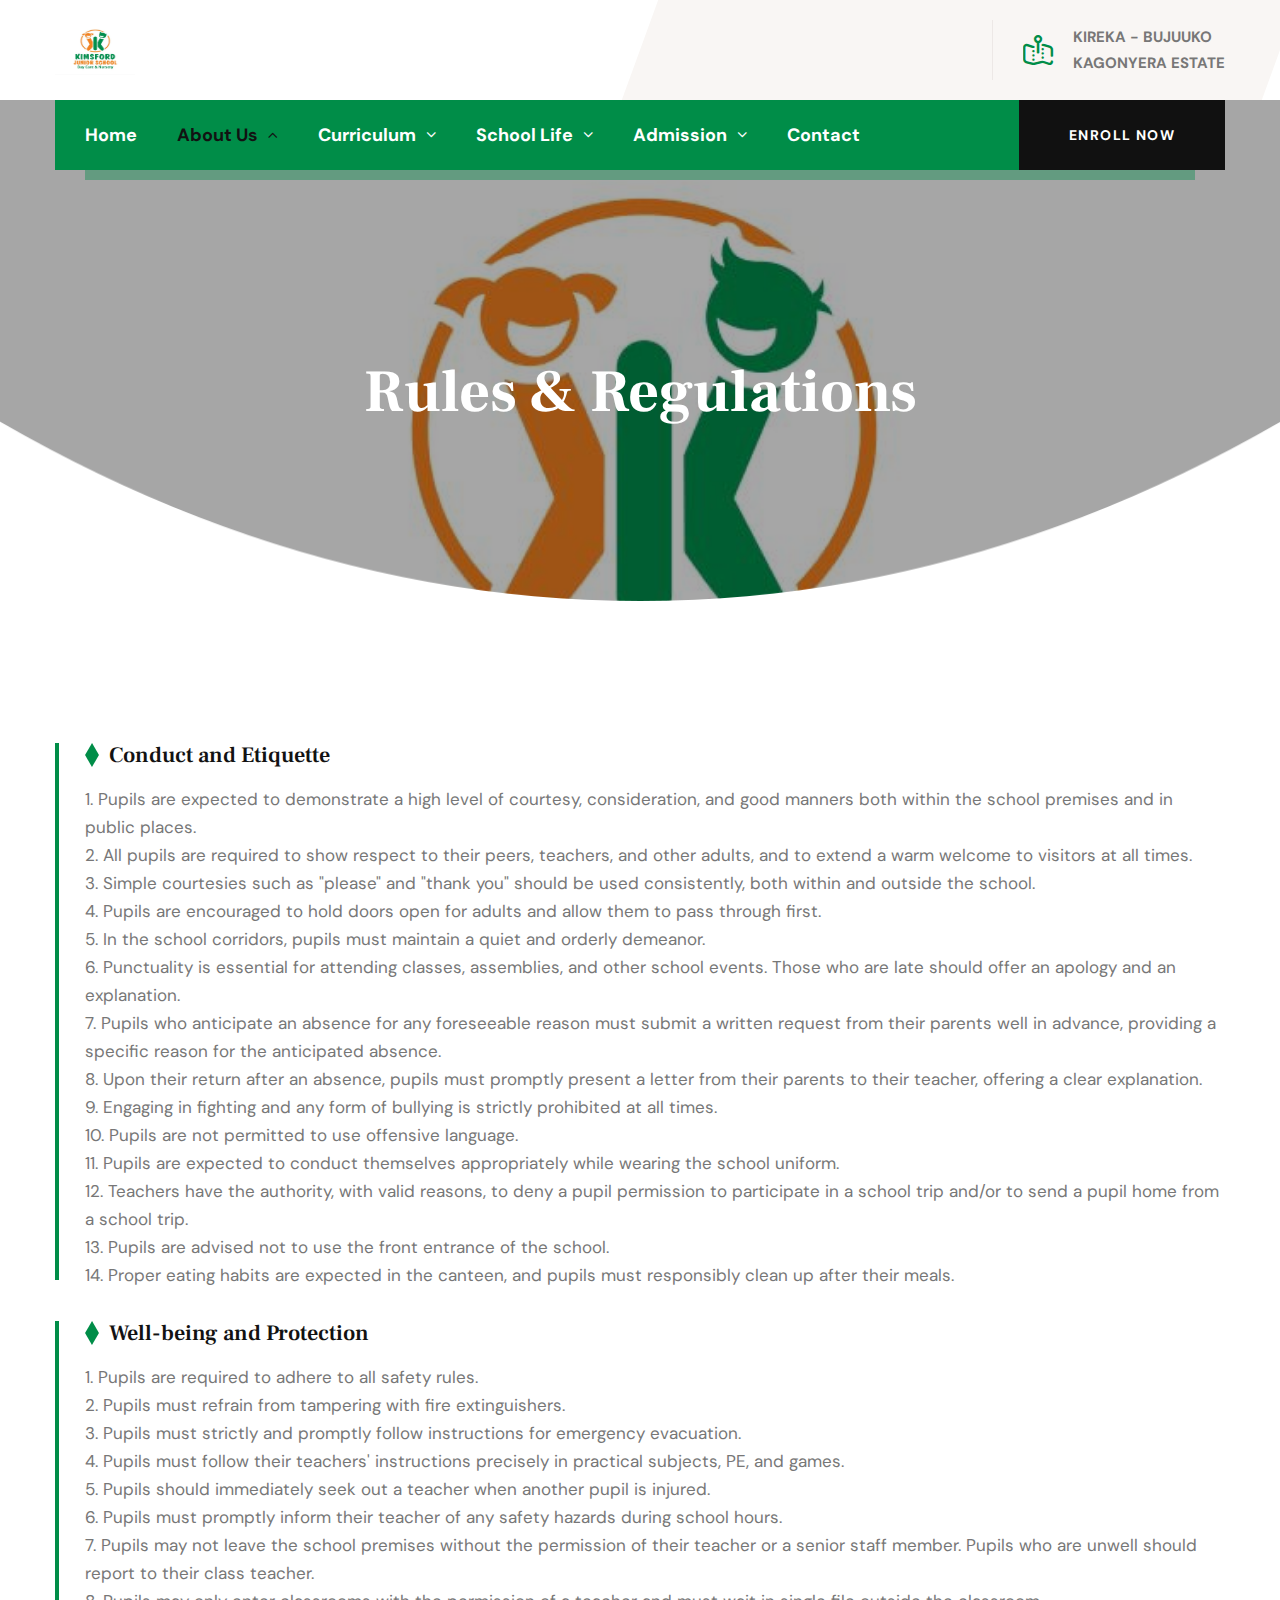
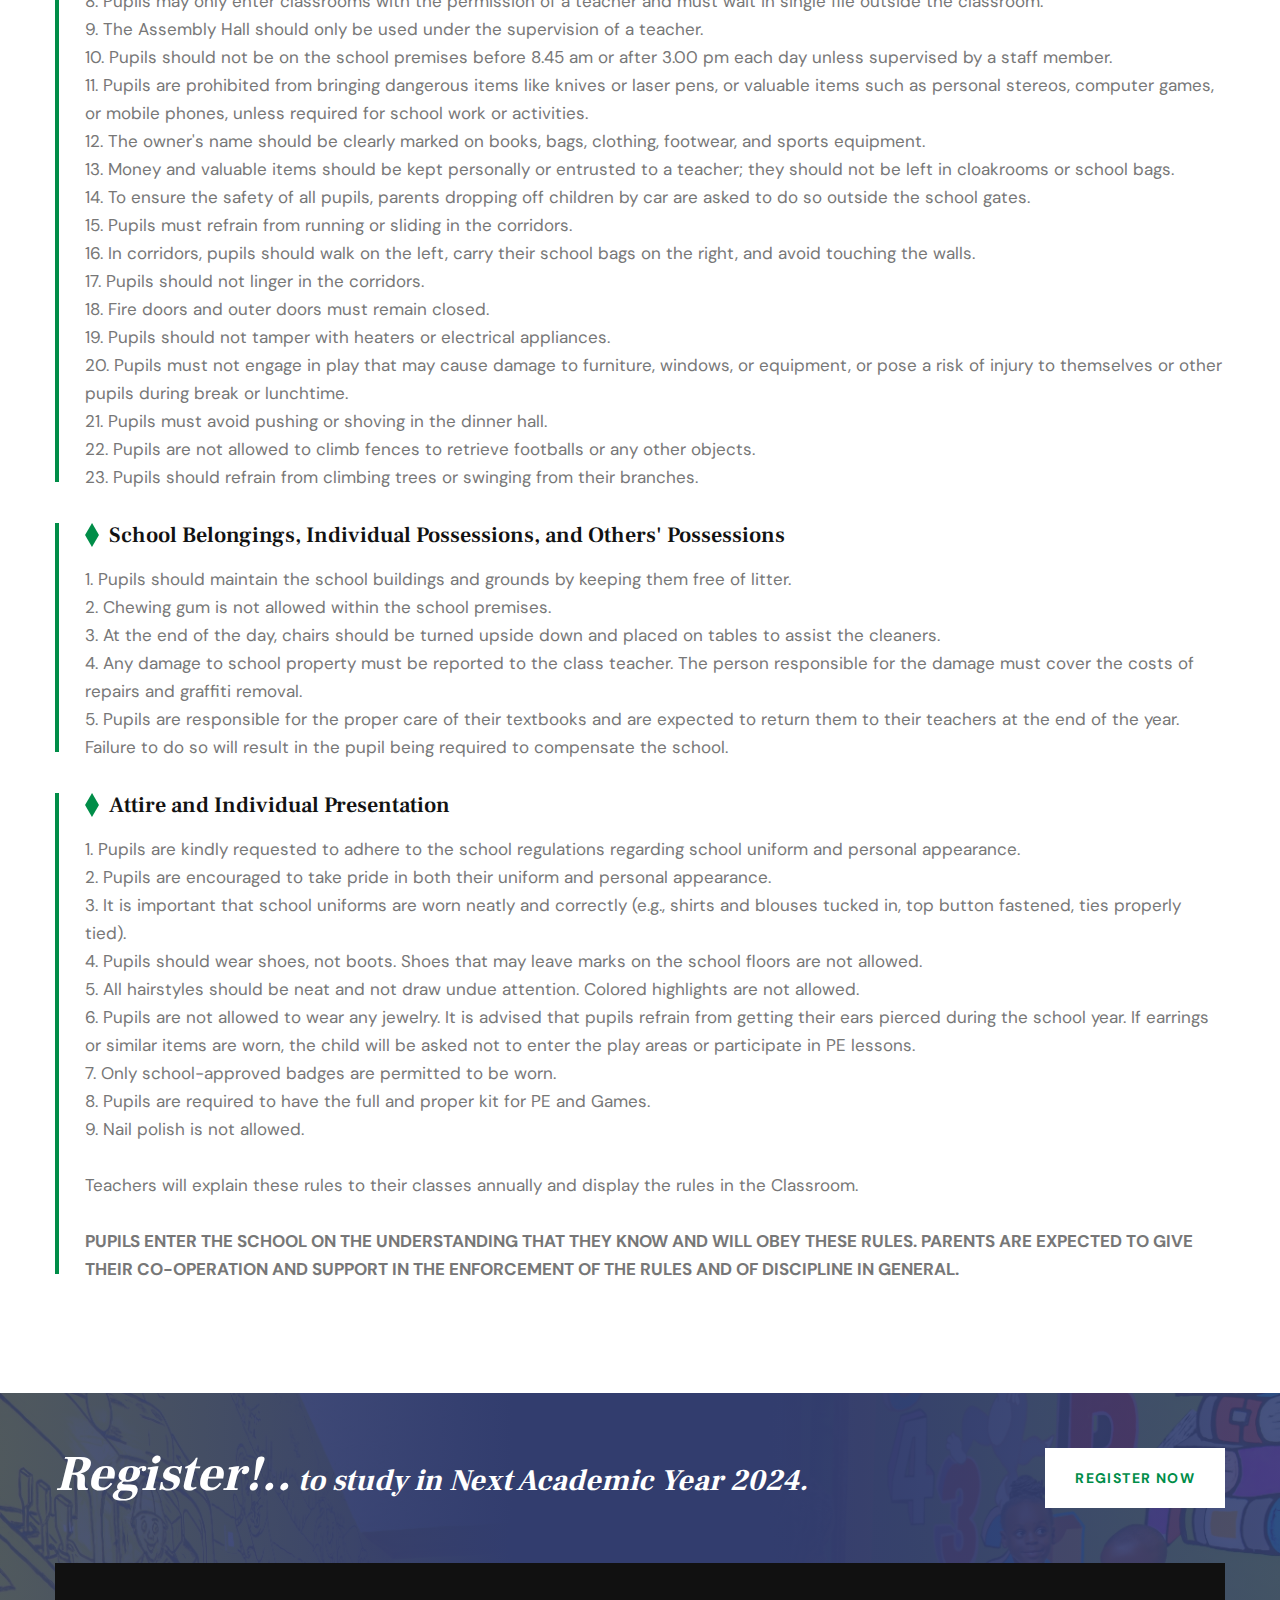
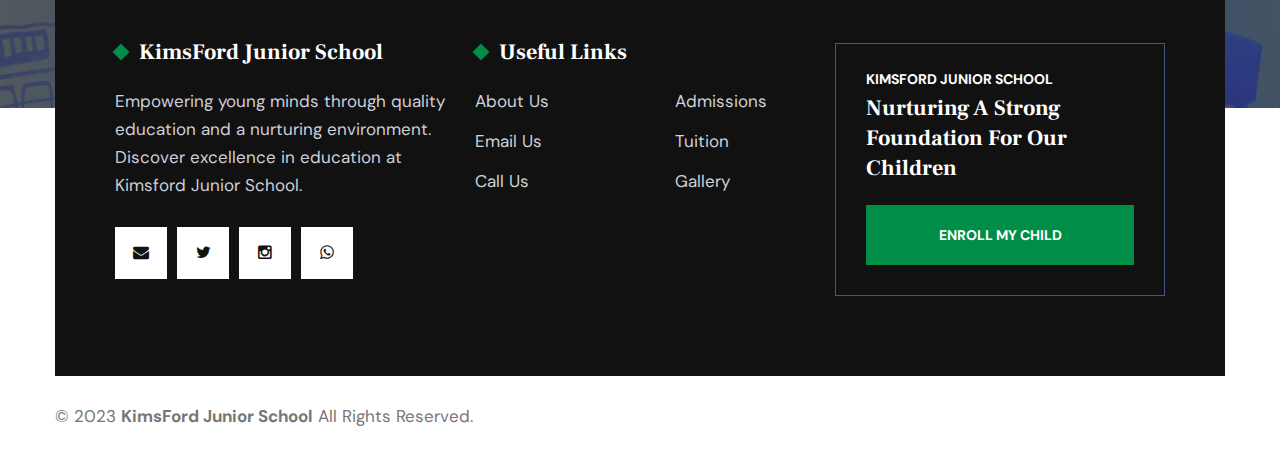
<file: rules.html>
<!DOCTYPE html>
<html lang="en">

<head>
    <meta charset="UTF-8">
    <title>Rules & Regulations</title>
    <meta name="description" content="Explore the guidelines shaping our learning community at Kimsford Junior School. Discover our rules and regulations, fostering a positive and secure environment for students. Join us in ensuring a respectful and enriching educational experience">
    <meta name="keywords" content="Kimsford Junior School, school rules, regulations, student guidelines, educational policies, code of conduct">

    <!-- responsive meta -->
    <meta name="viewport" content="width=device-width, initial-scale=1">
    <!-- For IE -->
    <meta http-equiv="X-UA-Compatible" content="IE=edge">
    <!-- Google Fonts -->
    <link
        href="https://fonts.googleapis.com/css2?family=DM+Sans:ital,wght@0,400;0,500;0,700;1,400;1,500;1,700&display=swap"
        rel="stylesheet">
    <link href="https://fonts.googleapis.com/css2?family=Frank+Ruhl+Libre:wght@300;400;500;700;900&display=swap"
        rel="stylesheet">



    <link rel="stylesheet" href="assets/css/animate.css">
    <link rel="stylesheet" href="assets/css/aos.css">
    <link rel="stylesheet" href="assets/css/bootstrap.min.css">
    <link rel="stylesheet" href="assets/css/custom-animate.css">
    <link rel="stylesheet" href="assets/css/fancybox.min.css">
    <link rel="stylesheet" href="assets/css/flaticon.css">
    <link rel="stylesheet" href="assets/css/font-awesome.min.css">
    <link rel="stylesheet" href="assets/css/icomoon.css">
    <link rel="stylesheet" href="assets/css/imp.css">
    <link rel="stylesheet" href="assets/css/jquery.bootstrap-touchspin.css">
    <link rel="stylesheet" href="assets/css/magnific-popup.css">
    <link rel="stylesheet" href="assets/css/nice-select.css">
    <link rel="stylesheet" href="assets/css/owl.css">
    <link rel="stylesheet" href="assets/css/rtl.css">
    <link rel="stylesheet" href="assets/css/scrollbar.css">
    <link rel="stylesheet" href="assets/css/swiper.min.css">
    <link rel="stylesheet" href="assets/css/slick.css">

    <!-- Module css -->
    <link rel="stylesheet" href="assets/css/module-css/header-section.css">
    <link rel="stylesheet" href="assets/css/module-css/banner-section.css">
    <link rel="stylesheet" href="assets/css/module-css/about-section.css">
    <link rel="stylesheet" href="assets/css/module-css/blog-section.css">
    <link rel="stylesheet" href="assets/css/module-css/fact-counter-section.css">
    <link rel="stylesheet" href="assets/css/module-css/faq-section.css">
    <link rel="stylesheet" href="assets/css/module-css/contact-page.css">
    <link rel="stylesheet" href="assets/css/module-css/breadcrumb-section.css">
    <link rel="stylesheet" href="assets/css/module-css/team-section.css">
    <link rel="stylesheet" href="assets/css/module-css/partner-section.css">
    <link rel="stylesheet" href="assets/css/module-css/testimonial-section.css">
    <link rel="stylesheet" href="assets/css/module-css/services-section.css">
    <link rel="stylesheet" href="assets/css/module-css/footer-section.css">

    <link rel="stylesheet" href="assets/css/style.css">
    <link rel="stylesheet" href="assets/css/color-9.css">
    <link rel="stylesheet" href="assets/css/responsive.css">
    <link rel="stylesheet" href="assets/css/main.css">
    <!-- Favicon -->
    <link rel="apple-touch-icon" sizes="180x180" href="apple-touch-icon.png">
    <link rel="icon" type="image/png" sizes="32x32" href="favicon-32x32.png">
    <link rel="icon" type="image/png" sizes="16x16" href="favicon-16x16.png">
    <link rel="manifest" href="site.webmanifest">

    <!-- Fixing Internet Explorer-->
    <!--[if lt IE 9]>
        <script src="http://html5shiv.googlecode.com/svn/trunk/html5.js"></script>
        <script src="assets/js/html5shiv.js"></script>
    <![endif]-->

</head>


<body>

    <div class="boxed_wrapper ltr">
         <!-- Main header-->
         <header class="main-header header-style-ten">

            <!--Start Header Top style10-->
            <div class="header-top-style10">
                <div class="container">
                    <div class="outer-box">

                        <div class="header-top-style10-left">
                            <div class="logo-box-style10">
                                <a href="index.html">
                                    <img src="assets/images/logo.jpeg" class="logos" alt="KimsFordJuniorSchool Logo" title="">
                                </a>
                            </div>
                         
                        </div>


                        <div class="header-top-style10-right">
                    <div class="header-contact-info-style10">
                                <ul>
                                    <li>
                                        <div class="icon">
                                            <span class="flaticon-map"></span>
                                        </div>
                                        <div class="text">
                                            <p>Kireka - Bujuuko<br> Kagonyera Estate</p>
                                        </div>
                                    </li>
                                </ul>
                            </div>
                

                        </div>

                    </div>
                </div>
            </div>
            <!--End Header Top style10-->

            <!--Start Header Style10-->
            <div class="header-style10">
                <div class="container">
                    <div class="outer-box">

                        <!--Start Header Style10 Left-->
                        <div class="header-style10-left">
                            <div class="nav-outer style10 clearfix">
                                <!--Mobile Navigation Toggler-->
                                <div class="mobile-nav-toggler">
                                    <div class="inner">
                                        <span class="icon-bar"></span>
                                        <span class="icon-bar"></span>
                                        <span class="icon-bar"></span>
                                    </div>
                                </div>
                                <!-- Main Menu -->
                                <nav class="main-menu style10 navbar-expand-md navbar-light">

                                    <div class="collapse navbar-collapse show clearfix" id="navbarSupportedContent">
                                        <ul class="navigation clearfix">
                                            <li><a href="index.html">Home</a></li>
                                            <li class="dropdown current"><a href="about.html">About Us</a>
                                            <ul>
                                                <li>
                                                    <a href="facilities.html">
                                                      Facilities & Activities
                                                    </a>
                                                </li>
                                                <li>
                                                    <a href="rules.html">
                                                      Rules & Regulations
                                                    </a>
                                                </li>
                                            </ul>
                                        </li>
                                            <li class="dropdown"><a href="#">Curriculum</a>
                                                <ul>
                                                    <li>
                                                        <a href="pre-primary.html">
                                                            Pre-Primary
                                                        </a>
                                                    </li>
                                            
                                                    <li>
                                                        <a href="facilities.html">
                                                            Co-Curricular Activities And Clubs
                                                        </a>
                                                    </li>
                                                </ul>
                                            </li>
                                           
                                            <li class="dropdown"><a href="#">School Life</a>
                                            <ul>
                                                <li>
                                                    <a href="launch.html">
                                                       Official School Launch
                                                    </a>
                                                </li>
                                                <li>
                                                    <a href="gallery.html">
                                                        Gallery
                                                    </a>
                                                </li>
                                                <li>
                                                    <a href="news.html">
                                                       News Updates
                                                    </a>
                                                </li>
                                    
                                            </ul>
                                        </li>
                                            <li class="dropdown"><a href="admissions.html">Admission</a>
                                                <ul>
                                                    
                                                    <li>
                                                        <a href="tuition.html">
                                                            Tuition
                                                        </a>
                                                    </li>
                                                   
                                                </ul>
                                            </li>
                                
                                            <li><a href="contact.html">Contact</a></li>
                                        </ul>
                                    </div>


                                </nav>
                                <!-- Main Menu End-->
                            </div>
                        </div>
                        <!--End Header Style9 Left-->

                        <!--Start Header style10 Right-->
                        <div class="header-style10-right">
                            <div class="btns-box">
                                <a class="btn-one" href="https://tally.so/r/wbdjDg">
                                    <span class="txt">Enroll Now</span>
                                </a>
                            </div>
                        </div>
                        <!--End Header style10 Right-->

                    </div>
                </div>
            </div>
            <!--End header-->


            <!--Sticky Header-->
            <div class="sticky-header">
                <div class="container">
                    <div class="sticky-header__inner clearfix">
                        <!--Logo-->
                        <div class="logo float-left">
                            <a href="index.html" class="img-responsive">
                                <img src="assets/images/logo.jpeg" class="logos" alt="KimsFordJuniorSchool Logo" title="">
                            </a>
                        </div>
                        <!--Right Col-->
                        <div class="right-col float-right">
                            <!-- Main Menu -->
                            <nav class="main-menu clearfix">
                                <!--Keep This Empty / Menu will come through Javascript-->
                            </nav>
                        </div>
                    </div>
                </div>
            </div>
            <!--End Sticky Header-->

            <!-- Mobile Menu  -->
            <div class="mobile-menu">
                <div class="menu-backdrop"></div>
                <div class="close-btn"><span class="icon fa fa-times-circle"></span></div>
                <nav class="menu-box">
                    <div class="nav-logo">
                        <a href="index.html">
                            <img src="assets/images/darklogo.png" class="logos" alt="KimsFordJuniorSchool Logo" title="">
                        </a>
                    </div>
                    <div class="menu-outer">
                        <!--Here Menu Will Come Automatically Via Javascript / Same Menu as in Header-->
                    </div>
                    <!--Social Links-->
                    <div class="social-links">
                        <ul class="clearfix">
                            <li><a href="mailto:info@kimsfordjuniorschool.com"><span class="fab fa fa-envelope"></span></a></li>
                            <li><a href="https://x.com/kimsfordjunior?s=21&t=3rLoCv3WLSwyYydb71vKzA" target="_blank"><span class="fab fa fa-twitter-square"></span></a></li>
                            <li><a href="https://instagram.com/kimsfordjuniorschool?igshid=YTQwZjQ0NmI0OA==" target="_blank"><span class="fab fa fa-instagram"></span></a></li>
                            <li><a href="https://wa.link/5linko" target="_blank"><span class="fab fa fa-whatsapp"></span></a></li>
                           
                        </ul>
                    </div>
                </nav>
            </div>
            <!-- End Mobile Menu -->

        </header>


        <!--Start breadcrumb area-->
        <section class="breadcrumb-style10-area">
            <div class="breadcrumb-style10-area-bg"
                style="background-image: url(assets/images/logo.jpeg);">
            </div>
            <div class="main-slider-style10-shape-bg"
                style="background-image:url(assets/images/shape/main-slider-style10-shape-bg.png)"></div>
            <div class="container">
                <div class="row">
                    <div class="col-xl-12">
                        <div class="inner-content">
                            <div class="title" data-aos="fade-up" data-aos-easing="linear" data-aos-duration="1500">
                                <h2>Rules & Regulations</h2>
                            </div>
                        </div>
                    </div>
                </div>
            </div>
        </section>
        <!--End breadcrumb area-->




        <!--Start Blog Details Page -->
        <section class="blog-details-page">
            <div class="container">
                <div class="row">

                    <div class="col-xl-12">
                        <div class="blog-details-page__content">
                            <div class="blog-details-page__content__inner">

                               
                                
                                <div class="blog-details-page__text-5">
                                    <div class="inner-title">
                                        <div class="dot-box"></div>
                                        <h3>Conduct and Etiquette</h3>
                                    </div>
                                    <div class="">
                                  
                                        <ul>
                                            <li>1. Pupils are expected to demonstrate a high level of courtesy, consideration, and good manners both within the school premises and in public places.</li>
                                            <li>2. All pupils are required to show respect to their peers, teachers, and other adults, and to extend a warm welcome to visitors at all times.</li>
                                            <li>3. Simple courtesies such as "please" and "thank you" should be used consistently, both within and outside the school.</li>
                                            <li>4. Pupils are encouraged to hold doors open for adults and allow them to pass through first.</li>
                                            <li>5. In the school corridors, pupils must maintain a quiet and orderly demeanor.</li>
                                            <li>6. Punctuality is essential for attending classes, assemblies, and other school events. Those who are late should offer an apology and an explanation.</li>
                                            <li>7. Pupils who anticipate an absence for any foreseeable reason must submit a written request from their parents well in advance, providing a specific reason for the anticipated absence.</li>
                                            <li>8. Upon their return after an absence, pupils must promptly present a letter from their parents to their teacher, offering a clear explanation.</li>
                                            <li>9. Engaging in fighting and any form of bullying is strictly prohibited at all times.</li>
                                            <li>10. Pupils are not permitted to use offensive language.</li>
                                            <li>11. Pupils are expected to conduct themselves appropriately while wearing the school uniform.</li>
                                            <li>12. Teachers have the authority, with valid reasons, to deny a pupil permission to participate in a school trip and/or to send a pupil home from a school trip.</li>
                                            <li>13. Pupils are advised not to use the front entrance of the school.</li>
                                            <li>14. Proper eating habits are expected in the canteen, and pupils must responsibly clean up after their meals.</li>

                                        </ul>
                                    </div>
                                </div>
                                
                                <div class="blog-details-page__text-5">
                                    <div class="inner-title">
                                        <div class="dot-box"></div>
                                        <h3>Well-being and Protection</h3>
                                    </div>
                                    <div class="">
                                  
                                        <ul>
                                            <li>1. Pupils are required to adhere to all safety rules.</li>
                                            <li>2. Pupils must refrain from tampering with fire extinguishers.</li>
                                            <li>3. Pupils must strictly and promptly follow instructions for emergency evacuation.</li>
                                            <li>4. Pupils must follow their teachers' instructions precisely in practical subjects, PE, and games.</li>
                                            <li>5. Pupils should immediately seek out a teacher when another pupil is injured.</li>
                                            <li>6. Pupils must promptly inform their teacher of any safety hazards during school hours.</li>
                                            <li>7. Pupils may not leave the school premises without the permission of their teacher or a senior staff member. Pupils who are unwell should report to their class teacher.</li>
                                            <li>8. Pupils may only enter classrooms with the permission of a teacher and must wait in single file outside the classroom.</li>
                                            <li>9. The Assembly Hall should only be used under the supervision of a teacher.</li>
                                            <li>10. Pupils should not be on the school premises before 8.45 am or after 3.00 pm each day unless supervised by a staff member.</li>
                                            <li>11. Pupils are prohibited from bringing dangerous items like knives or laser pens, or valuable items such as personal stereos, computer games, or mobile phones, unless required for school work or activities.</li>
                                            <li>12. The owner's name should be clearly marked on books, bags, clothing, footwear, and sports equipment.</li>
                                            <li>13. Money and valuable items should be kept personally or entrusted to a teacher; they should not be left in cloakrooms or school bags.</li>
                                            <li>14. To ensure the safety of all pupils, parents dropping off children by car are asked to do so outside the school gates.</li>
                                            <li>15. Pupils must refrain from running or sliding in the corridors.</li>
                                            <li>16. In corridors, pupils should walk on the left, carry their school bags on the right, and avoid touching the walls.</li>
                                            <li>17. Pupils should not linger in the corridors.</li>
                                            <li>18. Fire doors and outer doors must remain closed.</li>
                                            <li>19. Pupils should not tamper with heaters or electrical appliances.</li>
                                            <li>20. Pupils must not engage in play that may cause damage to furniture, windows, or equipment, or pose a risk of injury to themselves or other pupils during break or lunchtime.</li>
                                            <li>21. Pupils must avoid pushing or shoving in the dinner hall.</li>
                                            <li>22. Pupils are not allowed to climb fences to retrieve footballs or any other objects.</li>
                                            <li>23. Pupils should refrain from climbing trees or swinging from their branches.</li>
                                        </ul>
                                    </div>
                                </div>
                                
                                <div class="blog-details-page__text-5">
                                    <div class="inner-title">
                                        <div class="dot-box"></div>
                                        <h3>School Belongings, Individual Possessions, and Others' Possessions</h3>
                                    </div>
                                    <div class="">
                                  
                                        <ul>
                                            <li>1. Pupils should maintain the school buildings and grounds by keeping them free of litter.</li>
                                            <li>2. Chewing gum is not allowed within the school premises.</li>
                                            <li>3. At the end of the day, chairs should be turned upside down and placed on tables to assist the cleaners.</li>
                                            <li>4. Any damage to school property must be reported to the class teacher. The person responsible for the damage must cover the costs of repairs and graffiti removal.</li>
                                            <li>5. Pupils are responsible for the proper care of their textbooks and are expected to return them to their teachers at the end of the year. Failure to do so will result in the pupil being required to compensate the school.</li>
                                         
                                        </ul>
                                    </div>
                                </div>
                                
                                <div class="blog-details-page__text-5">
                                    <div class="inner-title">
                                        <div class="dot-box"></div>
                                        <h3>Attire and Individual Presentation</h3>
                                    </div>
                                    <div class="">
                                  
                                        <ul>
                                            <li>1. Pupils are kindly requested to adhere to the school regulations regarding school uniform and personal appearance.</li>
                                            <li>2. Pupils are encouraged to take pride in both their uniform and personal appearance.</li>
                                            <li>3. It is important that school uniforms are worn neatly and correctly (e.g., shirts and blouses tucked in, top button fastened, ties properly tied).</li>
                                            <li>4. Pupils should wear shoes, not boots. Shoes that may leave marks on the school floors are not allowed.</li>
                                            <li>5. All hairstyles should be neat and not draw undue attention. Colored highlights are not allowed.</li>
                                            <li>6. Pupils are not allowed to wear any jewelry. It is advised that pupils refrain from getting their ears pierced during the school year. If earrings or similar items are worn, the child will be asked not to enter the play areas or participate in PE lessons.</li>
                                            <li>7. Only school-approved badges are permitted to be worn.</li>
                                            <li>8. Pupils are required to have the full and proper kit for PE and Games.</li>
                                            <li>9. Nail polish is not allowed.</li> <br>
                                            <li>Teachers will explain these rules to their classes annually and display the rules in the Classroom.</li> <br>
                                            <li><b>PUPILS ENTER THE SCHOOL ON THE UNDERSTANDING THAT THEY KNOW AND WILL OBEY THESE RULES.   PARENTS ARE EXPECTED TO GIVE THEIR CO-OPERATION AND SUPPORT IN THE ENFORCEMENT OF THE RULES AND OF DISCIPLINE IN GENERAL.</b></li>

                                        </ul>
                                    </div>
                                </div>
                                
                                
                            </div>   
                        </div>
                    </div>
                </div>
            </div>
   


</section>

     
        <!--Start Slogan Style1 Area-->
        <section class="slogan-style1-area slogan-style1-area--style2">
            <div class="auto-container">
                <div class="slogan-style1">
                    <div class="slogan-style1__bg1"
                        style="background-image: url(assets/images/play10.jpeg);"></div>
                    <div class="slogan-style1__bg2"
                        style="background-image: url(assets/images/virtualtour2.jpeg);"></div>
                    <div class="container">
                        <div class="slogan-style1__inner">
                            <div class="title">
                                <h2><span>Register!..</span> to study in Next Academic Year 2024.</h2>
                            </div>
                            <div class="button-box">
                                <a class="btn-one" href="https://tally.so/r/wbdjDg"><span class="txt">Register Now</span></a>
                            </div>
                        </div>
                    </div>
                </div>
            </div>
        </section>
        <!--End Slogan Style1 Area-->
  <!--Start Footer Style10 area -->
  <footer class="footer-style10-area">
    <!--Start Footer-->
    <div class="footer-style10">
        <div class="container">
            <div class="footer-style10__inner">
                <div class="row">

                    <!--Start single footer widget-->
                    <div class="col-xl-4 col-lg-6 col-md-12 col-sm-12">
                        <div class="single-footer-widget-style10 marbtm50">
                            <div class="title">
                                <div class="dotted"></div>
                                <h3>KimsFord Junior School</h3>
                            </div>
                            <div class="our-company-info">
                                <div class="text-box">
                                    <p>Empowering young minds through quality education and a nurturing environment. Discover excellence in education at Kimsford Junior School.</p>
                                </div>
                              <br>
                              <div class="footer-social-link">
                                <ul class="clearfix">
                                    <li>
                                        <a href="mailto:info@kimsfordjuniorschool.com"><i class="fab fa fa-envelope"></i></a>
                                    </li>
                                    <li>
                                        <a href="https://x.com/kimsfordjunior?s=21&t=3rLoCv3WLSwyYydb71vKzA" target="_blank"><i class="fab fa fa-twitter"></i></a>
                                    </li>
                                    <li>
                                        <a href="https://instagram.com/kimsfordjuniorschool?igshid=YTQwZjQ0NmI0OA==" target="_blank"><i class="fab fa fa-instagram"></i></a>
                                    </li>
                                    <li>
                                        <a href="https://wa.link/5linko" target="_blank"><i class="fab fa fa-whatsapp"></i></a>
                                    </li>
                                </ul>
                            </div>
                            </div>
                        </div>
                    </div>
                    <!--End single footer widget-->

                    <!--Start single footer widget-->
                    <div class="col-xl-4 col-lg-6 col-md-8 col-sm-12">
                        <div class="single-footer-widget-style10">
                            <div class="title">
                                <div class="dotted"></div>
                                <h3>Useful Links</h3>
                            </div>
                            <div class="footer-widget-links-style9">
                                <div class="left">
                                    <ul>
                                        <li>
                                            <a href="about.html">
                                                <span class="icon-right-arrow-1"></span>About Us
                                            </a>
                                        </li>
                                     
                                        <li>
                                            <a href="mailto:info@kimsfordjuniorschool.com"> <span class="icon-right-arrow-1"></span>Email Us</a>
                                        </li>
                                        <li>
                                            <a href="tel:+256700200248"> <span class="icon-right-arrow-1"></span>Call Us</a>
                                        </li>
                                      
                                    </ul>
                                </div>
                                <div class="right">
                                    <ul>
                                        <li>
                                            <a href="admissions.html">
                                                <span class="icon-right-arrow-1"></span>Admissions
                                            </a>
                                        </li>
                                        <li>
                                            <a href="tuition.html">
                                                <span class="icon-right-arrow-1"></span>Tuition
                                            </a>
                                        </li>
                                        <li>
                                            <a href="gallery.html">
                                                <span class="icon-right-arrow-1"></span>Gallery
                                            </a>
                                        </li>
                                      
                                    </ul>
                                </div>
                            </div>
                        </div>
                    </div>
                    <!--End single footer widget-->

                    <!--Start single footer widget-->
                    <div class="col-xl-4 col-lg-12 col-md-12 col-sm-12">
                        <div class="single-footer-widget-style10">
                            <div class="footer-widget-style10-info-box">
                                <p>Kimsford Junior School</p>
                                <h3>Nurturing A Strong Foundation For Our Children</h3>
                                <ul>
                                    <li>
                                        <a class="btn-one" href="https://tally.so/r/wbdjDg">
                                            <span class="txt">Enroll My Child</span>
                                        </a>
                                    </li>
                                 
                                </ul>
                            </div>
                        </div>
                    </div>
                    <!--End single footer widget-->

                </div>
            </div>
        </div>
    </div>
    <!--End Footer-->

    <div class="footer-bottom-style10">
        <div class="container">
            <div class="bottom-inner">
                <div class="copyright-style10">
                    <p>
                        © 2023 <a href="index.html">KimsFord Junior School</a> All Rights Reserved.
                    </p>
                </div>
                
            </div>
        </div>
    </div>

</footer>
<!--End footer Style10 area-->



      

        <button class="scroll-top scroll-to-target" data-target="html">
            <span class="icon-top"></span>
        </button>

    </div>



    <script src="assets/js/jquery.js"></script>
    <script src="assets/js/aos.js"></script>
    <script src="assets/js/appear.js"></script>
    <script src="assets/js/bootstrap.bundle.min.js"></script>
    <script src="assets/js/isotope.js"></script>
    <script src="assets/js/jquery.bootstrap-touchspin.js"></script>
    <script src="assets/js/jquery.countTo.js"></script>
    <script src="assets/js/jquery.easing.min.js"></script>
    <script src="assets/js/jquery.event.move.js"></script>
    <script src="assets/js/jquery.fancybox.js"></script>
    <script src="assets/js/jquery.magnific-popup.min.js"></script>
    <script src="assets/js/jquery.nice-select.min.js"></script>
    <script src="assets/js/jquery.paroller.min.js"></script>
    <script src="assets/js/jquery-sidebar-content.js"></script>
    <script src="assets/js/knob.js"></script>
    <script src="assets/js/map-script.js"></script>
    <script src="assets/js/owl.js"></script>
    <script src="assets/js/pagenav.js"></script>
    <script src="assets/js/scrollbar.js"></script>
    <script src="assets/js/swiper.min.js"></script>
    <script src="assets/js/tilt.jquery.js"></script>
    <script src="assets/js/TweenMax.min.js"></script>
    <script src="assets/js/validation.js"></script>
    <script src="assets/js/wow.js"></script>

    <script src="assets/js/jquery.circleType.js"></script>
    <script src="assets/js/jquery.lettering.min.js"></script>
    <script src="assets/js/parallax.min.js"></script>
    <script src="assets/js/skrollr.min.js"></script>
    <script src="assets/js/slick.js"></script>

    <!-- thm custom script -->
    <script src="assets/js/custom.js"></script>



</body>

</html>
</file>
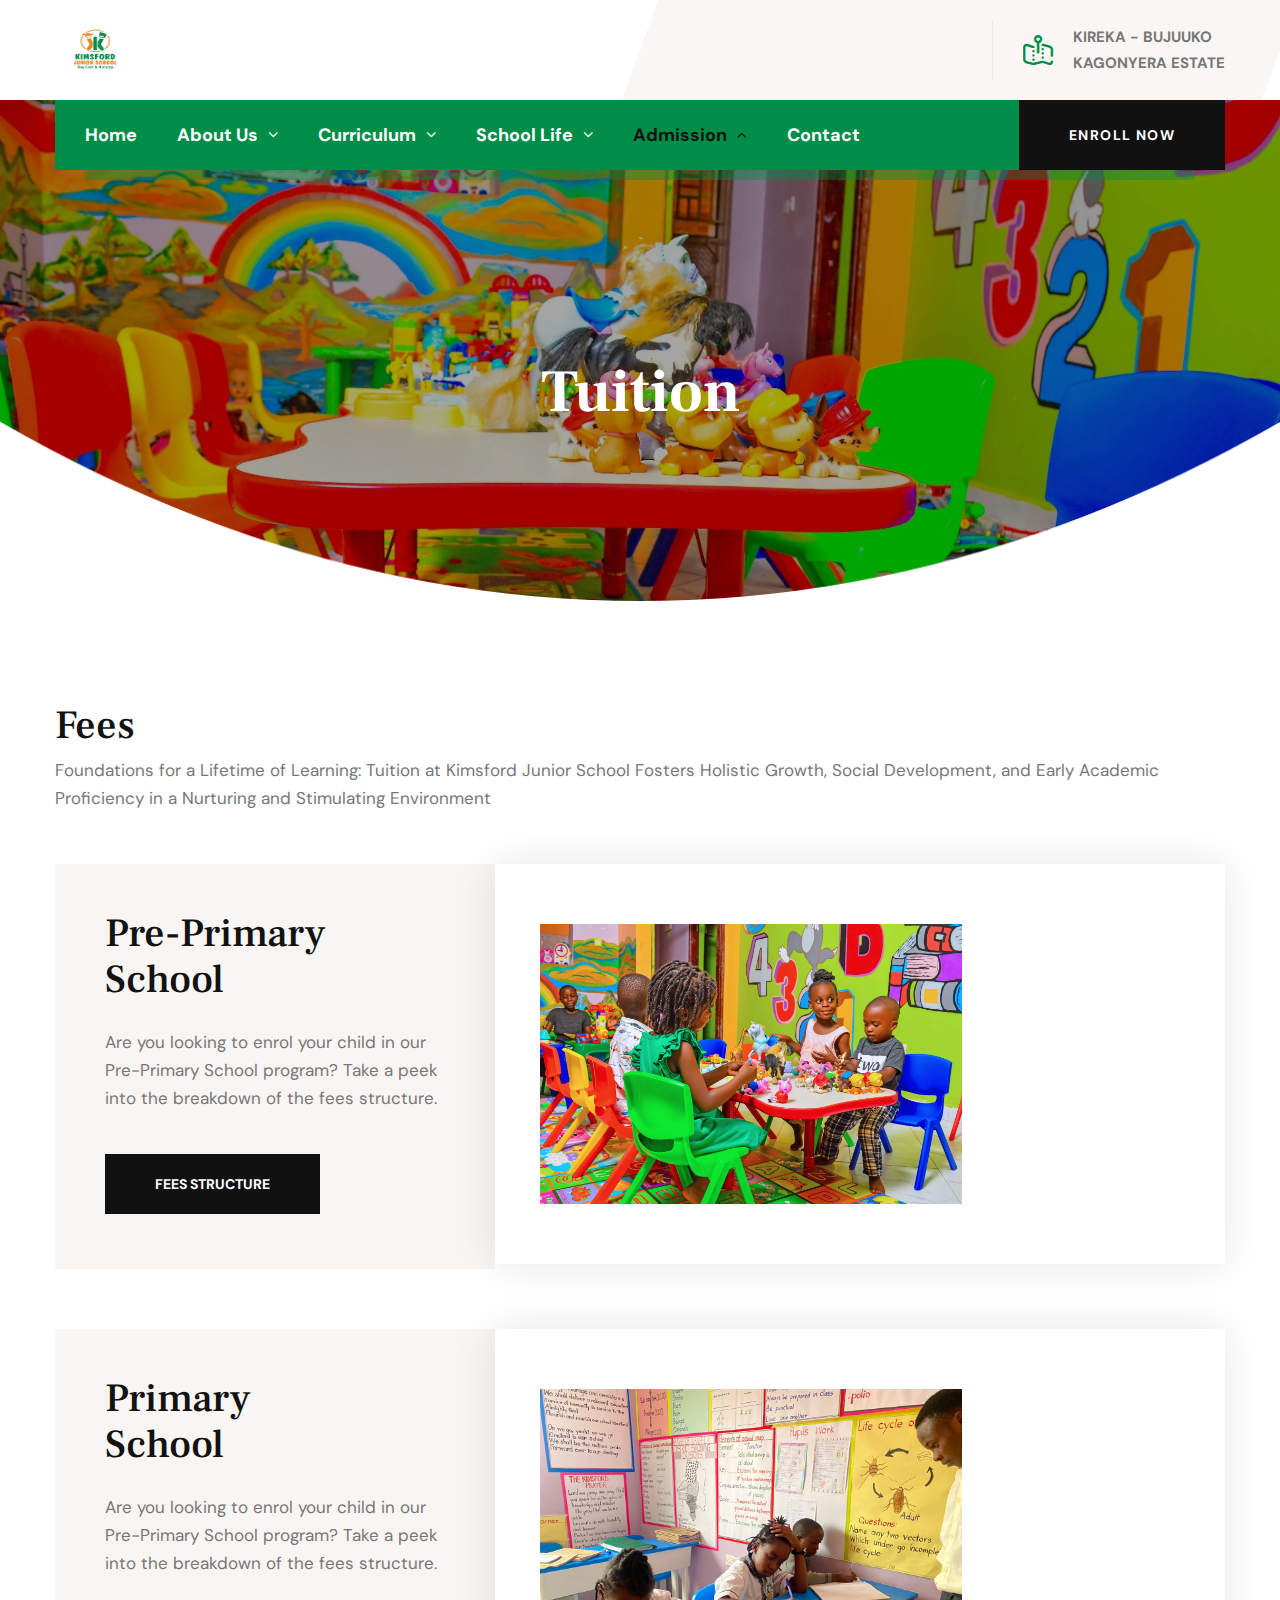
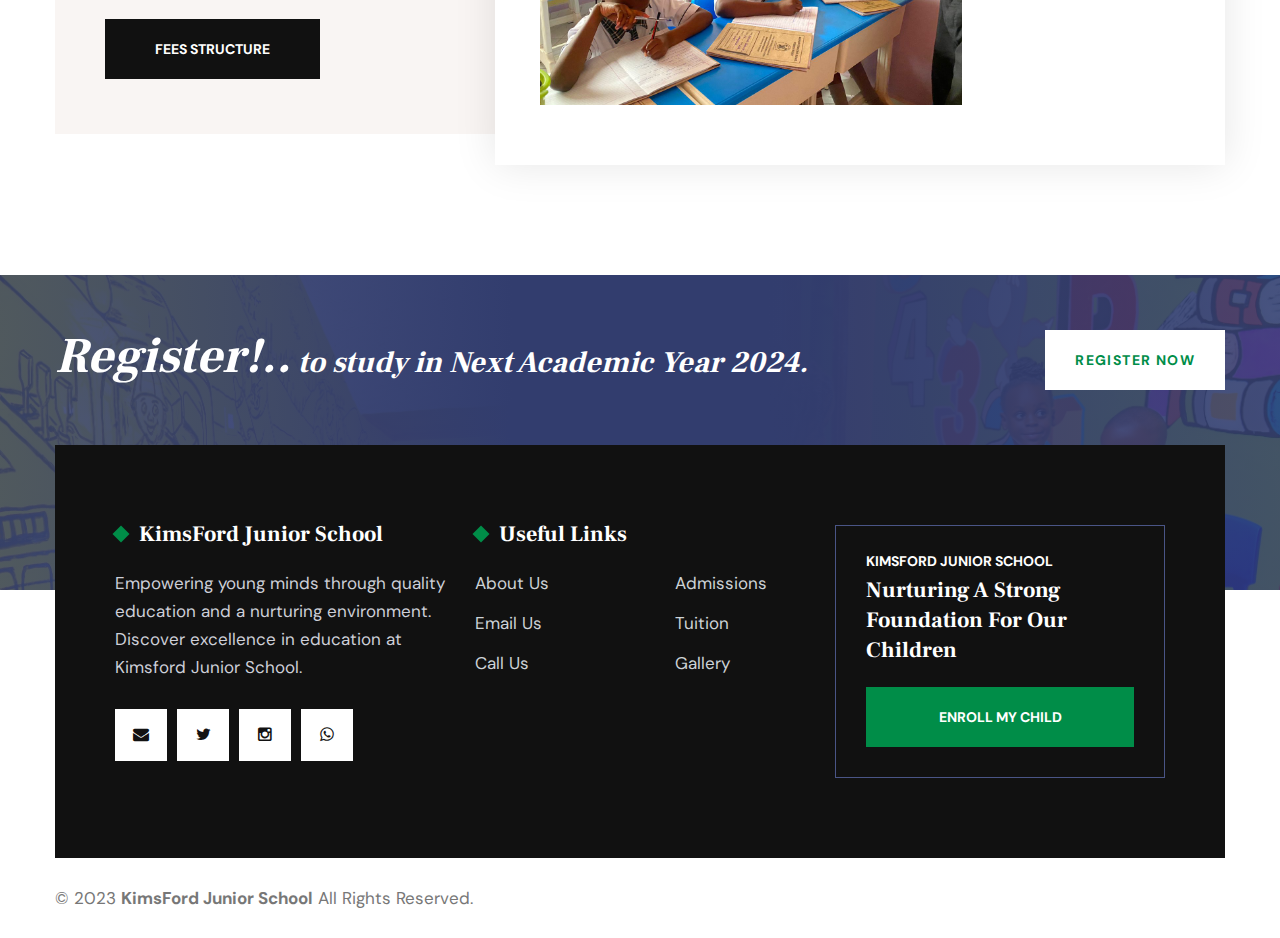
<file: tuition.html>
<!DOCTYPE html>
<html lang="en">

<head>
    <meta charset="UTF-8">
    <title>Tuition At KimsFord</title>
    <meta name="description" content="Explore affordable and quality education at Kimsford Junior School. Learn about our tuition fees, ensuring access to excellence in a nurturing environment.">
    <meta name="keywords" content="Kimsford Junior School, tuition fees, education costs, affordable education, quality learning, financial information">
    <!-- responsive meta -->
    <meta name="viewport" content="width=device-width, initial-scale=1">
    <!-- For IE -->
    <meta http-equiv="X-UA-Compatible" content="IE=edge">
    <!-- Google Fonts -->
    <link
        href="https://fonts.googleapis.com/css2?family=DM+Sans:ital,wght@0,400;0,500;0,700;1,400;1,500;1,700&display=swap"
        rel="stylesheet">
    <link href="https://fonts.googleapis.com/css2?family=Frank+Ruhl+Libre:wght@300;400;500;700;900&display=swap" rel="stylesheet">


        <link rel="stylesheet" href="assets/css/animate.css">
        <link rel="stylesheet" href="assets/css/aos.css">
        <link rel="stylesheet" href="assets/css/bootstrap.min.css">
        <link rel="stylesheet" href="assets/css/custom-animate.css">
        <link rel="stylesheet" href="assets/css/fancybox.min.css">
        <link rel="stylesheet" href="assets/css/flaticon.css">
        <link rel="stylesheet" href="assets/css/font-awesome.min.css">
        <link rel="stylesheet" href="assets/css/icomoon.css">
        <link rel="stylesheet" href="assets/css/imp.css">
        <link rel="stylesheet" href="assets/css/jquery.bootstrap-touchspin.css">
        <link rel="stylesheet" href="assets/css/magnific-popup.css">
        <link rel="stylesheet" href="assets/css/nice-select.css">
        <link rel="stylesheet" href="assets/css/owl.css">
        <link rel="stylesheet" href="assets/css/rtl.css">
        <link rel="stylesheet" href="assets/css/scrollbar.css">
        <link rel="stylesheet" href="assets/css/swiper.min.css">
        <link rel="stylesheet" href="assets/css/slick.css">
    
        <!-- Module css -->
        <link rel="stylesheet" href="assets/css/module-css/header-section.css">
        <link rel="stylesheet" href="assets/css/module-css/banner-section.css">
        <link rel="stylesheet" href="assets/css/module-css/about-section.css">
        <link rel="stylesheet" href="assets/css/module-css/blog-section.css">
        <link rel="stylesheet" href="assets/css/module-css/fact-counter-section.css">
        <link rel="stylesheet" href="assets/css/module-css/faq-section.css">
        <link rel="stylesheet" href="assets/css/module-css/contact-page.css">
        <link rel="stylesheet" href="assets/css/module-css/breadcrumb-section.css">
        <link rel="stylesheet" href="assets/css/module-css/team-section.css">
        <link rel="stylesheet" href="assets/css/module-css/partner-section.css">
        <link rel="stylesheet" href="assets/css/module-css/testimonial-section.css">
        <link rel="stylesheet" href="assets/css/module-css/services-section.css">
        <link rel="stylesheet" href="assets/css/module-css/footer-section.css">
    
        <link rel="stylesheet" href="assets/css/style.css">
        <link rel="stylesheet" href="assets/css/color-9.css">
        <link rel="stylesheet" href="assets/css/responsive.css">
        <link rel="stylesheet" href="assets/css/main.css">
        <!-- Favicon -->
        <link rel="apple-touch-icon" sizes="180x180" href="apple-touch-icon.png">
        <link rel="icon" type="image/png" sizes="32x32" href="favicon-32x32.png">
        <link rel="icon" type="image/png" sizes="16x16" href="favicon-16x16.png">
        <link rel="manifest" href="site.webmanifest">

    <!-- Fixing Internet Explorer-->
    <!--[if lt IE 9]>
        <script src="http://html5shiv.googlecode.com/svn/trunk/html5.js"></script>
        <script src="assets/js/html5shiv.js"></script>
    <![endif]-->

</head>


<body>

    <div class="boxed_wrapper ltr">
     <!-- Main header-->
     <header class="main-header header-style-ten">

        <!--Start Header Top style10-->
        <div class="header-top-style10">
            <div class="container">
                <div class="outer-box">

                    <div class="header-top-style10-left">
                        <div class="logo-box-style10">
                            <a href="index.html">
                                <img src="assets/images/logo.jpeg" class="logos" alt="KimsFordJuniorSchool Logo" title="">
                            </a>
                        </div>
                     
                    </div>


                    <div class="header-top-style10-right">
                <div class="header-contact-info-style10">
                            <ul>
                                <li>
                                    <div class="icon">
                                        <span class="flaticon-map"></span>
                                    </div>
                                    <div class="text">
                                        <p>Kireka - Bujuuko<br> Kagonyera Estate</p>
                                    </div>
                                </li>
                            </ul>
                        </div>
            

                    </div>

                </div>
            </div>
        </div>
        <!--End Header Top style10-->

        <!--Start Header Style10-->
        <div class="header-style10">
            <div class="container">
                <div class="outer-box">

                    <!--Start Header Style10 Left-->
                    <div class="header-style10-left">
                        <div class="nav-outer style10 clearfix">
                            <!--Mobile Navigation Toggler-->
                            <div class="mobile-nav-toggler">
                                <div class="inner">
                                    <span class="icon-bar"></span>
                                    <span class="icon-bar"></span>
                                    <span class="icon-bar"></span>
                                </div>
                            </div>
                            <!-- Main Menu -->
                            <nav class="main-menu style10 navbar-expand-md navbar-light">

                                <div class="collapse navbar-collapse show clearfix" id="navbarSupportedContent">
                                    <ul class="navigation clearfix">
                                        <li><a href="index.html">Home</a></li>
                                        <li class="dropdown"><a href="about.html">About Us</a>
                                        <ul>
                                            <li>
                                                <a href="facilities.html">
                                                  Facilities & Activities
                                                </a>
                                            </li>
                                            <li>
                                                <a href="rules.html">
                                                  Rules & Regulations
                                                </a>
                                            </li>
                                        </ul>
                                    </li>
                                        <li class="dropdown"><a href="#">Curriculum</a>
                                            <ul>
                                                <li>
                                                    <a href="pre-primary.html">
                                                        Pre-Primary
                                                    </a>
                                                </li>
                                        
                                                <li>
                                                    <a href="facilities.html">
                                                        Co-Curricular Activities And Clubs
                                                    </a>
                                                </li>
                                            </ul>
                                        </li>
                                       
                                        <li class="dropdown"><a href="#">School Life</a>
                                        <ul>
                                            <li>
                                                <a href="launch.html">
                                                   Official School Launch
                                                </a>
                                            </li>
                                            <li>
                                                <a href="gallery.html">
                                                    Gallery
                                                </a>
                                            </li>
                                            <li>
                                                <a href="news.html">
                                                   News Updates
                                                </a>
                                            </li>
                                
                                        </ul>
                                    </li>
                                        <li class="dropdown current"><a href="admissions.html">Admission</a>
                                            <ul>
                                                
                                                <li>
                                                    <a href="tuition.html">
                                                        Tuition
                                                    </a>
                                                </li>
                                               
                                            </ul>
                                        </li>
                            
                                        <li><a href="contact.html">Contact</a></li>
                                    </ul>
                                </div>


                            </nav>
                            <!-- Main Menu End-->
                        </div>
                    </div>
                    <!--End Header Style9 Left-->

                    <!--Start Header style10 Right-->
                    <div class="header-style10-right">
                        <div class="btns-box">
                            <a class="btn-one" href="https://tally.so/r/wbdjDg">
                                <span class="txt">Enroll Now</span>
                            </a>
                        </div>
                    </div>
                    <!--End Header style10 Right-->

                </div>
            </div>
        </div>
        <!--End header-->


        <!--Sticky Header-->
        <div class="sticky-header">
            <div class="container">
                <div class="sticky-header__inner clearfix">
                    <!--Logo-->
                    <div class="logo float-left">
                        <a href="index.html" class="img-responsive">
                            <img src="assets/images/logo.jpeg" class="logos" alt="KimsFordJuniorSchool Logo" title="">
                        </a>
                    </div>
                    <!--Right Col-->
                    <div class="right-col float-right">
                        <!-- Main Menu -->
                        <nav class="main-menu clearfix">
                            <!--Keep This Empty / Menu will come through Javascript-->
                        </nav>
                    </div>
                </div>
            </div>
        </div>
        <!--End Sticky Header-->

        <!-- Mobile Menu  -->
        <div class="mobile-menu">
            <div class="menu-backdrop"></div>
            <div class="close-btn"><span class="icon fa fa-times-circle"></span></div>
            <nav class="menu-box">
                <div class="nav-logo">
                    <a href="index.html">
                        <img src="assets/images/darklogo.png" class="logos" alt="KimsFordJuniorSchool Logo" title="">
                    </a>
                </div>
                <div class="menu-outer">
                    <!--Here Menu Will Come Automatically Via Javascript / Same Menu as in Header-->
                </div>
                <!--Social Links-->
               <div class="social-links">
                        <ul class="clearfix">
                            <li><a href="mailto:info@kimsfordjuniorschool.com"><span class="fab fa fa-envelope"></span></a></li>
                            <li><a href="https://x.com/kimsfordjunior?s=21&t=3rLoCv3WLSwyYydb71vKzA" target="_blank"><span class="fab fa fa-twitter-square"></span></a></li>
                            <li><a href="https://instagram.com/kimsfordjuniorschool?igshid=YTQwZjQ0NmI0OA==" target="_blank"><span class="fab fa fa-instagram"></span></a></li>
                            <li><a href="https://wa.link/5linko" target="_blank"><span class="fab fa fa-whatsapp"></span></a></li>
                           
                        </ul>
                    </div>
            </nav>
        </div>
        <!-- End Mobile Menu -->

    </header>


        <!--Start breadcrumb area-->
        <section class="breadcrumb-style10-area">
            <div class="breadcrumb-style10-area-bg"
                style="background-image: url(assets/images/playroom4.jpeg);">
            </div>
            <div class="main-slider-style10-shape-bg"
                style="background-image:url(assets/images/shape/main-slider-style10-shape-bg.png)"></div>
            <div class="container">
                <div class="row">
                    <div class="col-xl-12">
                        <div class="inner-content">
                            <div class="title" data-aos="fade-up" data-aos-easing="linear" data-aos-duration="1500">
                                <h2>Tuition</h2>
                            </div>
                        </div>
                    </div>
                </div>
            </div>
        </section>
        <!--End breadcrumb area-->

        <!--Start Explore Direction Area-->
        <section class="explore-direction-area pdb50">
            <div class="container">
                <div class="sec-title">
                    <h2>Fees</h2>
                    <div class="sub-title">
                        <p>Foundations for a Lifetime of Learning: Tuition at Kimsford Junior School Fosters Holistic Growth, Social Development, and Early Academic Proficiency in a Nurturing and Stimulating Environment</p>
                    </div>
                </div>
                <div class="row">
                    <div class="col-xl-12">
                        <div class="explore-direction-content">
                            <!--Start Single Explore Direction Box-->
                            <div class="single-explore-direction-box">
                                <!--Start Single Explore Direction Box Item -->
                                <div class="single-explore-direction-box__item">
                                    <div class="row">
                                        <div class="col-xl-4 col-lg-12">
                                            <div class="text-box">
                                                <h2>Pre-Primary <br>School</h2>
                                                <p>Are you looking to enrol your child in our Pre-Primary School program? Take a peek into the breakdown of the fees structure.</p>
                                                <div class="btns-box">
                                                    <a class="btn-one btn-one-style7" href="#">
                                                        <span class="txt">Fees Structure</span>
                                                    </a>
                                                </div>
                                            </div>
                                        </div>
                                        <div class="col-xl-8 col-lg-12">
                                            <div class="img-box">
                                                <div class="row">
                                                    
                                                    <div class="col-xl-8">
                                                        <div class="img-box__img">
                                                            <img src="assets/images/virtualtour2.jpeg"
                                                                alt="KimsFordJuniorSchool Pre-Primary Tuition">
                                                            <div class="img-box__img-overlay">
                                                              
                                                            </div>
                                                        </div>
                                                    </div>

                                                </div>
                                            </div>
                                        </div>
                                    </div>
                                </div>
                                <!--End Single Explore Direction Box Item -->
                                <!--Start Single Explore Direction Box Item -->
                                <div class="single-explore-direction-box__item">
                                    <div class="row">
                                        <div class="col-xl-4 col-lg-12">
                                            <div class="text-box">
                                                <h2>Primary <br>School</h2>
                                                <p>Are you looking to enrol your child in our Pre-Primary School program? Take a peek into the breakdown of the fees structure.</p>
                                                <div class="btns-box">
                                                    <a class="btn-one btn-one-style7" href="#">
                                                        <span class="txt">Fees Structure</span>
                                                    </a>
                                                </div>
                                            </div>
                                        </div>
                                        <div class="col-xl-8 col-lg-12">
                                            <div class="img-box">
                                                <div class="row">
                                                    <div class="col-xl-8">
                                                        <div class="img-box__img">
                                                            <img src="assets/images/primary.jpeg"
                                                                alt="KimsFordJuniorSchool Primary Tuition">
                                                            <div class="img-box__img-overlay">
                                                              
                                                            </div>
                                                        </div>
                                                    </div>

                                                </div>
                                            </div>
                                        </div>
                                    </div>
                                </div>
                                <!--End Single Explore Direction Box Item -->

                            </div>
                            <!--End Single Explore Direction Box-->
                        </div>
                    </div>
                </div>
            </div>
        </section>
        <!--End Explore Direction Area-->

     
        <!--Start Slogan Style1 Area-->
        <section class="slogan-style1-area slogan-style1-area--style2">
            <div class="auto-container">
                <div class="slogan-style1">
                    <div class="slogan-style1__bg1"
                        style="background-image: url(assets/images/play10.jpeg);"></div>
                    <div class="slogan-style1__bg2"
                        style="background-image: url(assets/images/virtualtour2.jpeg);"></div>
                    <div class="container">
                        <div class="slogan-style1__inner">
                            <div class="title">
                                <h2><span>Register!..</span> to study in Next Academic Year 2024.</h2>
                            </div>
                            <div class="button-box">
                                <a class="btn-one" href="https://tally.so/r/wbdjDg"><span class="txt">Register Now</span></a>
                            </div>
                        </div>
                    </div>
                </div>
            </div>
        </section>
        <!--End Slogan Style1 Area-->
   <!--Start Footer Style10 area -->
   <footer class="footer-style10-area">
    <!--Start Footer-->
    <div class="footer-style10">
        <div class="container">
            <div class="footer-style10__inner">
                <div class="row">

                    <!--Start single footer widget-->
                    <div class="col-xl-4 col-lg-6 col-md-12 col-sm-12">
                        <div class="single-footer-widget-style10 marbtm50">
                            <div class="title">
                                <div class="dotted"></div>
                                <h3>KimsFord Junior School</h3>
                            </div>
                            <div class="our-company-info">
                                <div class="text-box">
                                    <p>Empowering young minds through quality education and a nurturing environment. Discover excellence in education at Kimsford Junior School.</p>
                                </div>
                              <br>
                              <div class="footer-social-link">
                                <ul class="clearfix">
                                    <li>
                                        <a href="mailto:info@kimsfordjuniorschool.com"><i class="fab fa fa-envelope"></i></a>
                                    </li>
                                    <li>
                                        <a href="https://x.com/kimsfordjunior?s=21&t=3rLoCv3WLSwyYydb71vKzA" target="_blank"><i class="fab fa fa-twitter"></i></a>
                                    </li>
                                    <li>
                                        <a href="https://instagram.com/kimsfordjuniorschool?igshid=YTQwZjQ0NmI0OA==" target="_blank"><i class="fab fa fa-instagram"></i></a>
                                    </li>
                                    <li>
                                        <a href="https://wa.link/5linko" target="_blank"><i class="fab fa fa-whatsapp"></i></a>
                                    </li>
                                </ul>
                            </div>
                            </div>
                        </div>
                    </div>
                    <!--End single footer widget-->

                    <!--Start single footer widget-->
                    <div class="col-xl-4 col-lg-6 col-md-8 col-sm-12">
                        <div class="single-footer-widget-style10">
                            <div class="title">
                                <div class="dotted"></div>
                                <h3>Useful Links</h3>
                            </div>
                            <div class="footer-widget-links-style9">
                                <div class="left">
                                    <ul>
                                        <li>
                                            <a href="about.html">
                                                <span class="icon-right-arrow-1"></span>About Us
                                            </a>
                                        </li>
                                     
                                        <li>
                                            <a href="mailto:info@kimsfordjuniorschool.com"> <span class="icon-right-arrow-1"></span>Email Us</a>
                                        </li>
                                        <li>
                                            <a href="tel:+256700200248"> <span class="icon-right-arrow-1"></span>Call Us</a>
                                        </li>
                                      
                                    </ul>
                                </div>
                                <div class="right">
                                    <ul>
                                        <li>
                                            <a href="admissions.html">
                                                <span class="icon-right-arrow-1"></span>Admissions
                                            </a>
                                        </li>
                                        <li>
                                            <a href="tuition.html">
                                                <span class="icon-right-arrow-1"></span>Tuition
                                            </a>
                                        </li>
                                        <li>
                                            <a href="gallery.html">
                                                <span class="icon-right-arrow-1"></span>Gallery
                                            </a>
                                        </li>
                                      
                                    </ul>
                                </div>
                            </div>
                        </div>
                    </div>
                    <!--End single footer widget-->

                    <!--Start single footer widget-->
                    <div class="col-xl-4 col-lg-12 col-md-12 col-sm-12">
                        <div class="single-footer-widget-style10">
                            <div class="footer-widget-style10-info-box">
                                <p>Kimsford Junior School</p>
                                <h3>Nurturing A Strong Foundation For Our Children</h3>
                                <ul>
                                    <li>
                                        <a class="btn-one" href="https://tally.so/r/wbdjDg">
                                            <span class="txt">Enroll My Child</span>
                                        </a>
                                    </li>
                                 
                                </ul>
                            </div>
                        </div>
                    </div>
                    <!--End single footer widget-->

                </div>
            </div>
        </div>
    </div>
    <!--End Footer-->

    <div class="footer-bottom-style10">
        <div class="container">
            <div class="bottom-inner">
                <div class="copyright-style10">
                    <p>
                        © 2023 <a href="index.html">KimsFord Junior School</a> All Rights Reserved.
                    </p>
                </div>
                
            </div>
        </div>
    </div>

</footer>
<!--End footer Style10 area-->


    

        <button class="scroll-top scroll-to-target" data-target="html">
            <span class="icon-top"></span>
        </button>

    
    </div>



    <script src="assets/js/jquery.js"></script>
    <script src="assets/js/aos.js"></script>
    <script src="assets/js/appear.js"></script>
    <script src="assets/js/bootstrap.bundle.min.js"></script>
    <script src="assets/js/isotope.js"></script>
    <script src="assets/js/jquery.bootstrap-touchspin.js"></script>
    <script src="assets/js/jquery.countTo.js"></script>
    <script src="assets/js/jquery.easing.min.js"></script>
    <script src="assets/js/jquery.event.move.js"></script>
    <script src="assets/js/jquery.fancybox.js"></script>
    <script src="assets/js/jquery.magnific-popup.min.js"></script>
    <script src="assets/js/jquery.nice-select.min.js"></script>
    <script src="assets/js/jquery.paroller.min.js"></script>
    <script src="assets/js/jquery-sidebar-content.js"></script>
    <script src="assets/js/knob.js"></script>
    <script src="assets/js/map-script.js"></script>
    <script src="assets/js/owl.js"></script>
    <script src="assets/js/pagenav.js"></script>
    <script src="assets/js/scrollbar.js"></script>
    <script src="assets/js/swiper.min.js"></script>
    <script src="assets/js/tilt.jquery.js"></script>
    <script src="assets/js/TweenMax.min.js"></script>
    <script src="assets/js/validation.js"></script>
    <script src="assets/js/wow.js"></script>

    <script src="assets/js/jquery.circleType.js"></script>
    <script src="assets/js/jquery.lettering.min.js"></script>
    <script src="assets/js/parallax.min.js"></script>
    <script src="assets/js/skrollr.min.js"></script>
    <script src="assets/js/slick.js"></script>

    <!-- thm custom script -->
    <script src="assets/js/custom.js"></script>



</body>

</html>
</file>
<file: assets/css/flaticon.css>
@font-face {
    font-family: "Flaticon";
    src: url("../fonts/flaticon.eot");
    src: url("../fonts/flaticon.eot?#iefix") format("embedded-opentype"), url("../fonts/flaticon.woff") format("woff"), url("../fonts/flaticon.ttf") format("truetype"), url("../fonts/flaticon.svg#Flaticon") format("svg");
    font-weight: normal;
    font-style: normal;
}

@media screen and (-webkit-min-device-pixel-ratio:0) {
    @font-face {
        font-family: "Flaticon";
        src: url("../fonts/flaticon.svg#Flaticon") format("svg");
    }
}

[class^="flaticon-"]:before,
[class*=" flaticon-"]:before,
[class^="flaticon-"]:after,
[class*=" flaticon-"]:after {
    font-family: Flaticon;
    font-style: normal;
}

.flaticon-shopping-cart:before {
    content: "\f101";
}

.flaticon-menu:before {
    content: "\f102";
}

.flaticon-student:before {
    content: "\f103";
}

.flaticon-contract:before {
    content: "\f104";
}

.flaticon-add-group:before {
    content: "\f105";
}

.flaticon-infinity:before {
    content: "\f106";
}

.flaticon-shuffle:before {
    content: "\f107";
}

.flaticon-dollar:before {
    content: "\f108";
}

.flaticon-stamp:before {
    content: "\f109";
}

.flaticon-online-lesson:before {
    content: "\f10a";
}

.flaticon-bookmark:before {
    content: "\f10b";
}

.flaticon-youtube:before {
    content: "\f10c";
}

.flaticon-rating:before {
    content: "\f10d";
}

.flaticon-youtube-2:before {
    content: "\f10e";
}

.flaticon-star:before {
    content: "\f10f";
}

.flaticon-signal-status:before {
    content: "\f110";
}

.flaticon-time:before {
    content: "\f111";
}

.flaticon-read:before {
    content: "\f112";
}

.flaticon-right-arrow:before {
    content: "\f113";
}

.flaticon-diagonal-arrow:before {
    content: "\f114";
}

.flaticon-trophy:before {
    content: "\f115";
}

.flaticon-telephone:before {
    content: "\f116";
}

.flaticon-email:before {
    content: "\f117";
}

.flaticon-search:before {
    content: "\f118";
}

.flaticon-plus-sign:before {
    content: "\f119";
}

.flaticon-minus:before {
    content: "\f11a";
}

.flaticon-mask:before {
    content: "\f11b";
}

.flaticon-virus:before {
    content: "\f11c";
}

.flaticon-businessman:before {
    content: "\f11d";
}

.flaticon-mouse:before {
    content: "\f11e";
}

.flaticon-mortar:before {
    content: "\f11f";
}

.flaticon-tick:before {
    content: "\f120";
}

.flaticon-quote:before {
    content: "\f121";
}

.flaticon-play-button:before {
    content: "\f122";
}

.flaticon-shooting-stars:before {
    content: "\f123";
}

.flaticon-shooting-star:before {
    content: "\f124";
}

.flaticon-white-star:before {
    content: "\f125";
}

.flaticon-play:before {
    content: "\f126";
}

.flaticon-map:before {
    content: "\f127";
}

.flaticon-account:before {
    content: "\f128";
}

.flaticon-zoom:before {
    content: "\f129";
}

.flaticon-pencil-black-gross-tool:before {
    content: "\f12a";
}

.flaticon-clock:before {
    content: "\f12b";
}

.flaticon-volume:before {
    content: "\f12c";
}

.flaticon-quality:before {
    content: "\f12d";
}

.flaticon-check-mark:before {
    content: "\f12e";
}

.flaticon-draw-check-mark:before {
    content: "\f12f";
}

.flaticon-star-1:before {
    content: "\f130";
}

.flaticon-feather:before {
    content: "\f131";
}

.flaticon-location:before {
    content: "\f132";
}

.flaticon-limited-offer:before {
    content: "\f133";
}

.flaticon-cake:before {
    content: "\f134";
}

.flaticon-turkey:before {
    content: "\f135";
}

.flaticon-broccoli:before {
    content: "\f136";
}

.flaticon-coconut-drink:before {
    content: "\f137";
}

.flaticon-zigzag-lines-in-side-view-position:before {
    content: "\f138";
}

.flaticon-bookmark-1:before {
    content: "\f139";
}

.flaticon-filter:before {
    content: "\f13a";
}

.flaticon-phone-call:before {
    content: "\f13b";
}

.flaticon-star-2:before {
    content: "\f13c";
}

.flaticon-user:before {
    content: "\f13d";
}

.flaticon-find:before {
    content: "\f13e";
}

.flaticon-credit-cards:before {
    content: "\f13f";
}

.flaticon-online-education:before {
    content: "\f140";
}

.flaticon-chef-hat:before {
    content: "\f141";
}

.flaticon-chef:before {
    content: "\f142";
}

.flaticon-play-store:before {
    content: "\f143";
}

.flaticon-apple:before {
    content: "\f144";
}

.flaticon-award:before {
    content: "\f145";
}

.flaticon-trophy-1:before {
    content: "\f146";
}

.flaticon-folder:before {
    content: "\f147";
}

.flaticon-edit:before {
    content: "\f148";
}

.flaticon-wall-clock:before {
    content: "\f149";
}

.flaticon-memory:before {
    content: "\f14a";
}

.flaticon-atom:before {
    content: "\f14b";
}

.flaticon-brainstorming:before {
    content: "\f14c";
}

.flaticon-list-interface-symbol:before {
    content: "\f14d";
}

.flaticon-person-info:before {
    content: "\f14e";
}

.flaticon-exam:before {
    content: "\f14f";
}

.flaticon-student-1:before {
    content: "\f150";
}

.flaticon-faq:before {
    content: "\f151";
}

.flaticon-idea:before {
    content: "\f152";
}

.flaticon-tick-1:before {
    content: "\f153";
}

.flaticon-library:before {
    content: "\f154";
}

.flaticon-canteen:before {
    content: "\f155";
}

.flaticon-stationary:before {
    content: "\f156";
}

.flaticon-gym:before {
    content: "\f157";
}

.flaticon-play-button-1:before {
    content: "\f158";
}

.flaticon-resume:before {
    content: "\f159";
}

.flaticon-award-1:before {
    content: "\f15a";
}

.flaticon-research:before {
    content: "\f15b";
}

.flaticon-jumping-man:before {
    content: "\f15c";
}

.flaticon-brochure:before {
    content: "\f15d";
}

.flaticon-mission:before {
    content: "\f15e";
}

.flaticon-sport-mode:before {
    content: "\f15f";
}

.flaticon-cuckoo-clock:before {
    content: "\f160";
}
</file>
<file: assets/css/icomoon.css>
@font-face {
    font-family: 'icomoon';
    src: url('../fonts/icomoon.eot?vdw2jk');
    src: url('../fonts/icomoon.eot?vdw2jk#iefix') format('embedded-opentype'), url('../fonts/icomoon.ttf?vdw2jk') format('truetype'), url('../fonts/icomoon.woff?vdw2jk') format('woff'), url('../fonts/icomoon.svg?vdw2jk#icomoon') format('svg');
    font-weight: normal;
    font-style: normal;
}

[class^="icon-"],
[class*=" icon-"] {
    /* use !important to prevent issues with browser extensions that change fonts */
    font-family: 'icomoon' !important;
    speak: none;
    font-style: normal;
    font-weight: normal;
    font-variant: normal;
    text-transform: none;
    line-height: 1;
    /* Better Font Rendering =========== */
    -webkit-font-smoothing: antialiased;
    -moz-osx-font-smoothing: grayscale;
}

.icon-info:before {
    content: "\e900";
}

.icon-share:before {
    content: "\e901";
}

.icon-email:before {
    content: "\e902";
}

.icon-down-arrow:before {
    content: "\e903";
}

.icon-launch:before {
    content: "\e904";
}

.icon-web:before {
    content: "\e905";
}

.icon-zoom:before {
    content: "\e906";
}

.icon-account:before {
    content: "\e907";
}

.icon-more:before {
    content: "\e908";
}

.icon-right-arrow .path1:before {
    content: "\e909";
    color: rgb(244, 67, 54);
}

.icon-right-arrow .path2:before {
    content: "\e90a";
    margin-left: -1em;
    color: rgb(0, 0, 0);
}

.icon-learning .path1:before {
    content: "\e90b";
    color: #f6f2f0;
}

.icon-learning .path2:before {
    content: "\e90c";
    margin-left: -1em;
    color: transparent;
}

.icon-learning .path3:before {
    content: "\e90d";
    margin-left: -1em;
    color: #a6a6a6;
}

.icon-learning .path4:before {
    content: "\e90e";
    margin-left: -1em;
    color: #a6a6a6;
}

.icon-learning .path5:before {
    content: "\e90f";
    margin-left: -1em;
    color: #a6a6a6;
}

.icon-learning .path6:before {
    content: "\e910";
    margin-left: -1em;
    color: #a6a6a6;
}

.icon-learning .path7:before {
    content: "\e911";
    margin-left: -1em;
    color: #a6a6a6;
}

.icon-learning .path8:before {
    content: "\e912";
    margin-left: -1em;
    color: #a6a6a6;
}

.icon-learning .path9:before {
    content: "\e913";
    margin-left: -1em;
    color: #a6a6a6;
}

.icon-learning .path10:before {
    content: "\e914";
    margin-left: -1em;
    color: #a6a6a6;
}

.icon-learning .path11:before {
    content: "\e915";
    margin-left: -1em;
    color: #a6a6a6;
}

.icon-learning .path12:before {
    content: "\e916";
    margin-left: -1em;
    color: #a6a6a6;
}

.icon-learning .path13:before {
    content: "\e917";
    margin-left: -1em;
    color: #a6a6a6;
}

.icon-learning .path14:before {
    content: "\e918";
    margin-left: -1em;
    color: #a6a6a6;
}

.icon-learning .path15:before {
    content: "\e919";
    margin-left: -1em;
    color: #a6a6a6;
}

.icon-learning .path16:before {
    content: "\e91a";
    margin-left: -1em;
    color: #a6a6a6;
}

.icon-learning .path17:before {
    content: "\e91b";
    margin-left: -1em;
    color: #a6a6a6;
}

.icon-learning .path18:before {
    content: "\e91c";
    margin-left: -1em;
    color: #a6a6a6;
}

.icon-learning .path19:before {
    content: "\e91d";
    margin-left: -1em;
    color: #a6a6a6;
}

.icon-learning .path20:before {
    content: "\e91e";
    margin-left: -1em;
    color: #a6a6a6;
}

.icon-learning .path21:before {
    content: "\e91f";
    margin-left: -1em;
    color: #a6a6a6;
}

.icon-study .path1:before {
    content: "\e920";
    color: #f6f2f0;
}

.icon-study .path2:before {
    content: "\e921";
    margin-left: -1em;
    color: transparent;
}

.icon-study .path3:before {
    content: "\e922";
    margin-left: -1em;
    color: #a6a6a6;
}

.icon-study .path4:before {
    content: "\e923";
    margin-left: -1em;
    color: #a6a6a6;
}

.icon-study .path5:before {
    content: "\e924";
    margin-left: -1em;
    color: #a6a6a6;
}

.icon-study .path6:before {
    content: "\e925";
    margin-left: -1em;
    color: #a6a6a6;
}

.icon-study .path7:before {
    content: "\e926";
    margin-left: -1em;
    color: #a6a6a6;
}

.icon-study .path8:before {
    content: "\e927";
    margin-left: -1em;
    color: #a6a6a6;
}

.icon-study .path9:before {
    content: "\e928";
    margin-left: -1em;
    color: #a6a6a6;
}

.icon-study .path10:before {
    content: "\e929";
    margin-left: -1em;
    color: #a6a6a6;
}

.icon-study .path11:before {
    content: "\e92a";
    margin-left: -1em;
    color: #a6a6a6;
}

.icon-study .path12:before {
    content: "\e92b";
    margin-left: -1em;
    color: #a6a6a6;
}

.icon-study .path13:before {
    content: "\e92c";
    margin-left: -1em;
    color: #a6a6a6;
}

.icon-study .path14:before {
    content: "\e92d";
    margin-left: -1em;
    color: #a6a6a6;
}

.icon-study .path15:before {
    content: "\e92e";
    margin-left: -1em;
    color: #a6a6a6;
}

.icon-study .path16:before {
    content: "\e92f";
    margin-left: -1em;
    color: #a6a6a6;
}

.icon-study .path17:before {
    content: "\e930";
    margin-left: -1em;
    color: #a6a6a6;
}

.icon-study .path18:before {
    content: "\e931";
    margin-left: -1em;
    color: #a6a6a6;
}

.icon-study .path19:before {
    content: "\e932";
    margin-left: -1em;
    color: #a6a6a6;
}

.icon-study .path20:before {
    content: "\e933";
    margin-left: -1em;
    color: #a6a6a6;
}

.icon-study .path21:before {
    content: "\e934";
    margin-left: -1em;
    color: #a6a6a6;
}

.icon-study .path22:before {
    content: "\e935";
    margin-left: -1em;
    color: #a6a6a6;
}

.icon-study .path23:before {
    content: "\e936";
    margin-left: -1em;
    color: #a6a6a6;
}

.icon-study .path24:before {
    content: "\e937";
    margin-left: -1em;
    color: #a6a6a6;
}

.icon-study .path25:before {
    content: "\e938";
    margin-left: -1em;
    color: #a6a6a6;
}

.icon-study .path26:before {
    content: "\e939";
    margin-left: -1em;
    color: #a6a6a6;
}

.icon-study .path27:before {
    content: "\e93a";
    margin-left: -1em;
    color: #a6a6a6;
}

.icon-study .path28:before {
    content: "\e93b";
    margin-left: -1em;
    color: #a6a6a6;
}

.icon-study .path29:before {
    content: "\e93c";
    margin-left: -1em;
    color: #a6a6a6;
}

.icon-study .path30:before {
    content: "\e93d";
    margin-left: -1em;
    color: #a6a6a6;
}

.icon-speech .path1:before {
    content: "\e93e";
    color: #f6f2f0;
}

.icon-speech .path2:before {
    content: "\e93f";
    margin-left: -1em;
    color: transparent;
}

.icon-speech .path3:before {
    content: "\e940";
    margin-left: -1em;
    color: #a6a6a6;
}

.icon-speech .path4:before {
    content: "\e941";
    margin-left: -1em;
    color: #a6a6a6;
}

.icon-speech .path5:before {
    content: "\e942";
    margin-left: -1em;
    color: #a6a6a6;
}

.icon-speech .path6:before {
    content: "\e943";
    margin-left: -1em;
    color: #a6a6a6;
}

.icon-speech .path7:before {
    content: "\e944";
    margin-left: -1em;
    color: #a6a6a6;
}

.icon-speech .path8:before {
    content: "\e945";
    margin-left: -1em;
    color: #a6a6a6;
}

.icon-speech .path9:before {
    content: "\e946";
    margin-left: -1em;
    color: #a6a6a6;
}

.icon-speech .path10:before {
    content: "\e947";
    margin-left: -1em;
    color: #a6a6a6;
}

.icon-speech .path11:before {
    content: "\e948";
    margin-left: -1em;
    color: #a6a6a6;
}

.icon-speech .path12:before {
    content: "\e949";
    margin-left: -1em;
    color: #a6a6a6;
}

.icon-speech .path13:before {
    content: "\e94a";
    margin-left: -1em;
    color: #a6a6a6;
}

.icon-speech .path14:before {
    content: "\e94b";
    margin-left: -1em;
    color: #a6a6a6;
}

.icon-speech .path15:before {
    content: "\e94c";
    margin-left: -1em;
    color: #a6a6a6;
}

.icon-speech .path16:before {
    content: "\e94d";
    margin-left: -1em;
    color: #a6a6a6;
}

.icon-speech .path17:before {
    content: "\e94e";
    margin-left: -1em;
    color: #a6a6a6;
}

.icon-speech .path18:before {
    content: "\e94f";
    margin-left: -1em;
    color: #a6a6a6;
}

.icon-speech .path19:before {
    content: "\e950";
    margin-left: -1em;
    color: #a6a6a6;
}

.icon-speech .path20:before {
    content: "\e951";
    margin-left: -1em;
    color: #a6a6a6;
}

.icon-speech .path21:before {
    content: "\e952";
    margin-left: -1em;
    color: #a6a6a6;
}

.icon-speech .path22:before {
    content: "\e953";
    margin-left: -1em;
    color: #a6a6a6;
}

.icon-career .path1:before {
    content: "\e954";
    color: #f6f2f0;
}

.icon-career .path2:before {
    content: "\e955";
    margin-left: -1em;
    color: transparent;
}

.icon-career .path3:before {
    content: "\e956";
    margin-left: -1em;
    color: #a6a6a6;
}

.icon-career .path4:before {
    content: "\e957";
    margin-left: -1em;
    color: #a6a6a6;
}

.icon-career .path5:before {
    content: "\e958";
    margin-left: -1em;
    color: #a6a6a6;
}

.icon-career .path6:before {
    content: "\e959";
    margin-left: -1em;
    color: #a6a6a6;
}

.icon-career .path7:before {
    content: "\e95a";
    margin-left: -1em;
    color: #a6a6a6;
}

.icon-career .path8:before {
    content: "\e95b";
    margin-left: -1em;
    color: #a6a6a6;
}

.icon-career .path9:before {
    content: "\e95c";
    margin-left: -1em;
    color: #a6a6a6;
}

.icon-career .path10:before {
    content: "\e95d";
    margin-left: -1em;
    color: #a6a6a6;
}

.icon-career .path11:before {
    content: "\e95e";
    margin-left: -1em;
    color: #a6a6a6;
}

.icon-career .path12:before {
    content: "\e95f";
    margin-left: -1em;
    color: #a6a6a6;
}

.icon-career .path13:before {
    content: "\e960";
    margin-left: -1em;
    color: #a6a6a6;
}

.icon-career .path14:before {
    content: "\e961";
    margin-left: -1em;
    color: #a6a6a6;
}

.icon-career .path15:before {
    content: "\e962";
    margin-left: -1em;
    color: #a6a6a6;
}

.icon-career .path16:before {
    content: "\e963";
    margin-left: -1em;
    color: #a6a6a6;
}

.icon-career .path17:before {
    content: "\e964";
    margin-left: -1em;
    color: #a6a6a6;
}

.icon-career .path18:before {
    content: "\e965";
    margin-left: -1em;
    color: #a6a6a6;
}

.icon-career .path19:before {
    content: "\e966";
    margin-left: -1em;
    color: #a6a6a6;
}

.icon-career .path20:before {
    content: "\e967";
    margin-left: -1em;
    color: #a6a6a6;
}

.icon-career .path21:before {
    content: "\e968";
    margin-left: -1em;
    color: #a6a6a6;
}

.icon-career .path22:before {
    content: "\e969";
    margin-left: -1em;
    color: #a6a6a6;
}

.icon-career .path23:before {
    content: "\e96a";
    margin-left: -1em;
    color: #a6a6a6;
}

.icon-career .path24:before {
    content: "\e96b";
    margin-left: -1em;
    color: #a6a6a6;
}

.icon-budget:before {
    content: "\e96c";
}

.icon-portfolio:before {
    content: "\e96d";
}

.icon-keyboard:before {
    content: "\e96e";
}

.icon-test-tube:before {
    content: "\e96f";
}

.icon-online .path1:before {
    content: "\e970";
    color: rgba(0, 0, 0, 0.20);
}

.icon-online .path2:before {
    content: "\e971";
    margin-left: -1em;
    color: transparent;
}

.icon-online .path3:before {
    content: "\e972";
    margin-left: -1em;
    color: #ffffff;
}

.icon-online .path4:before {
    content: "\e973";
    margin-left: -1em;
    color: #ffffff;
}

.icon-online .path5:before {
    content: "\e974";
    margin-left: -1em;
    color: #ffffff;
}

.icon-online .path6:before {
    content: "\e975";
    margin-left: -1em;
    color: #ffffff;
}

.icon-online .path7:before {
    content: "\e976";
    margin-left: -1em;
    color: #ffffff;
}

.icon-online .path8:before {
    content: "\e977";
    margin-left: -1em;
    color: #ffffff;
}

.icon-online .path9:before {
    content: "\e978";
    margin-left: -1em;
    color: #ffffff;
}

.icon-online .path10:before {
    content: "\e979";
    margin-left: -1em;
    color: #ffffff;
}

.icon-online .path11:before {
    content: "\e97a";
    margin-left: -1em;
    color: #ffffff;
}

.icon-online .path12:before {
    content: "\e97b";
    margin-left: -1em;
    color: #ffffff;
}

.icon-online .path13:before {
    content: "\e97c";
    margin-left: -1em;
    color: #ffffff;
}

.icon-online .path14:before {
    content: "\e97d";
    margin-left: -1em;
    color: #ffffff;
}

.icon-online .path15:before {
    content: "\e97e";
    margin-left: -1em;
    color: #ffffff;
}

.icon-online .path16:before {
    content: "\e97f";
    margin-left: -1em;
    color: #ffffff;
}

.icon-online .path17:before {
    content: "\e980";
    margin-left: -1em;
    color: #ffffff;
}

.icon-office-building .path1:before {
    content: "\e981";
    color: rgba(0, 0, 0, 0.20);
}

.icon-office-building .path2:before {
    content: "\e982";
    margin-left: -1em;
    color: transparent;
}

.icon-office-building .path3:before {
    content: "\e983";
    margin-left: -1em;
    color: #ffffff;
}

.icon-office-building .path4:before {
    content: "\e984";
    margin-left: -1em;
    color: #ffffff;
}

.icon-office-building .path5:before {
    content: "\e985";
    margin-left: -1em;
    color: #ffffff;
}

.icon-office-building .path6:before {
    content: "\e986";
    margin-left: -1em;
    color: #ffffff;
}

.icon-office-building .path7:before {
    content: "\e987";
    margin-left: -1em;
    color: #ffffff;
}

.icon-office-building .path8:before {
    content: "\e988";
    margin-left: -1em;
    color: #ffffff;
}

.icon-office-building .path9:before {
    content: "\e989";
    margin-left: -1em;
    color: #ffffff;
}

.icon-office-building .path10:before {
    content: "\e98a";
    margin-left: -1em;
    color: #ffffff;
}

.icon-office-building .path11:before {
    content: "\e98b";
    margin-left: -1em;
    color: #ffffff;
}

.icon-office-building .path12:before {
    content: "\e98c";
    margin-left: -1em;
    color: #ffffff;
}

.icon-office-building .path13:before {
    content: "\e98d";
    margin-left: -1em;
    color: #ffffff;
}

.icon-office-building .path14:before {
    content: "\e98e";
    margin-left: -1em;
    color: #ffffff;
}

.icon-office-building .path15:before {
    content: "\e98f";
    margin-left: -1em;
    color: #ffffff;
}

.icon-office-building .path16:before {
    content: "\e990";
    margin-left: -1em;
    color: #ffffff;
}

.icon-office-building .path17:before {
    content: "\e991";
    margin-left: -1em;
    color: #ffffff;
}

.icon-office-building .path18:before {
    content: "\e992";
    margin-left: -1em;
    color: #ffffff;
}

.icon-office-building .path19:before {
    content: "\e993";
    margin-left: -1em;
    color: #ffffff;
}

.icon-office-building .path20:before {
    content: "\e994";
    margin-left: -1em;
    color: #ffffff;
}

.icon-office-building .path21:before {
    content: "\e995";
    margin-left: -1em;
    color: #ffffff;
}

.icon-office-building .path22:before {
    content: "\e996";
    margin-left: -1em;
    color: #ffffff;
}

.icon-office-building .path23:before {
    content: "\e997";
    margin-left: -1em;
    color: #ffffff;
}

.icon-office-building .path24:before {
    content: "\e998";
    margin-left: -1em;
    color: #ffffff;
}

.icon-office-building .path25:before {
    content: "\e999";
    margin-left: -1em;
    color: #ffffff;
}

.icon-office-building .path26:before {
    content: "\e99a";
    margin-left: -1em;
    color: #ffffff;
}

.icon-office-building .path27:before {
    content: "\e99b";
    margin-left: -1em;
    color: #ffffff;
}

.icon-office-building .path28:before {
    content: "\e99c";
    margin-left: -1em;
    color: #ffffff;
}

.icon-office-building .path29:before {
    content: "\e99d";
    margin-left: -1em;
    color: #ffffff;
}

.icon-office-building .path30:before {
    content: "\e99e";
    margin-left: -1em;
    color: #ffffff;
}

.icon-office-building .path31:before {
    content: "\e99f";
    margin-left: -1em;
    color: #ffffff;
}

.icon-office-building .path32:before {
    content: "\e9a0";
    margin-left: -1em;
    color: #ffffff;
}

.icon-office-building .path33:before {
    content: "\e9a1";
    margin-left: -1em;
    color: #ffffff;
}

.icon-office-building .path34:before {
    content: "\e9a2";
    margin-left: -1em;
    color: #ffffff;
}

.icon-office-building .path35:before {
    content: "\e9a3";
    margin-left: -1em;
    color: #ffffff;
}

.icon-office-building .path36:before {
    content: "\e9a4";
    margin-left: -1em;
    color: #ffffff;
}

.icon-office-building .path37:before {
    content: "\e9a5";
    margin-left: -1em;
    color: #ffffff;
}

.icon-office-building .path38:before {
    content: "\e9a6";
    margin-left: -1em;
    color: #ffffff;
}

.icon-office-building .path39:before {
    content: "\e9a7";
    margin-left: -1em;
    color: #ffffff;
}

.icon-office-building .path40:before {
    content: "\e9a8";
    margin-left: -1em;
    color: #ffffff;
}

.icon-office-building .path41:before {
    content: "\e9a9";
    margin-left: -1em;
    color: #ffffff;
}

.icon-office-building .path42:before {
    content: "\e9aa";
    margin-left: -1em;
    color: #ffffff;
}

.icon-office-building .path43:before {
    content: "\e9ab";
    margin-left: -1em;
    color: #ffffff;
}

.icon-office-building .path44:before {
    content: "\e9ac";
    margin-left: -1em;
    color: #ffffff;
}

.icon-office-building .path45:before {
    content: "\e9ad";
    margin-left: -1em;
    color: #ffffff;
}

.icon-office-building .path46:before {
    content: "\e9ae";
    margin-left: -1em;
    color: #ffffff;
}

.icon-office-building .path47:before {
    content: "\e9af";
    margin-left: -1em;
    color: #ffffff;
}

.icon-office-building .path48:before {
    content: "\e9b0";
    margin-left: -1em;
    color: #ffffff;
}

.icon-office-building .path49:before {
    content: "\e9b1";
    margin-left: -1em;
    color: #ffffff;
}

.icon-office-building .path50:before {
    content: "\e9b2";
    margin-left: -1em;
    color: #ffffff;
}

.icon-office-building .path51:before {
    content: "\e9b3";
    margin-left: -1em;
    color: #ffffff;
}

.icon-office-building .path52:before {
    content: "\e9b4";
    margin-left: -1em;
    color: #ffffff;
}

.icon-office-building .path53:before {
    content: "\e9b5";
    margin-left: -1em;
    color: #ffffff;
}

.icon-office-building .path54:before {
    content: "\e9b6";
    margin-left: -1em;
    color: #ffffff;
}

.icon-office-building .path55:before {
    content: "\e9b7";
    margin-left: -1em;
    color: #ffffff;
}

.icon-office-building .path56:before {
    content: "\e9b8";
    margin-left: -1em;
    color: #ffffff;
}

.icon-office-building .path57:before {
    content: "\e9b9";
    margin-left: -1em;
    color: #ffffff;
}

.icon-office-building .path58:before {
    content: "\e9ba";
    margin-left: -1em;
    color: #ffffff;
}

.icon-office-building .path59:before {
    content: "\e9bb";
    margin-left: -1em;
    color: #ffffff;
}

.icon-office-building .path60:before {
    content: "\e9bc";
    margin-left: -1em;
    color: #ffffff;
}

.icon-office-building .path61:before {
    content: "\e9bd";
    margin-left: -1em;
    color: #ffffff;
}

.icon-office-building .path62:before {
    content: "\e9be";
    margin-left: -1em;
    color: #ffffff;
}

.icon-office-building .path63:before {
    content: "\e9bf";
    margin-left: -1em;
    color: #ffffff;
}

.icon-book .path1:before {
    content: "\e9c0";
    color: rgb(0, 0, 0, .20);
}

.icon-book .path2:before {
    content: "\e9c1";
    margin-left: -1em;
    color: transparent;
}

.icon-book .path3:before {
    content: "\e9c2";
    margin-left: -1em;
    color: #ffffff;
}

.icon-book .path4:before {
    content: "\e9c3";
    margin-left: -1em;
    color: #ffffff;
}

.icon-book .path5:before {
    content: "\e9c4";
    margin-left: -1em;
    color: #ffffff;
}

.icon-book .path6:before {
    content: "\e9c5";
    margin-left: -1em;
    color: #ffffff;
}

.icon-book .path7:before {
    content: "\e9c6";
    margin-left: -1em;
    color: #ffffff;
}

.icon-book .path8:before {
    content: "\e9c7";
    margin-left: -1em;
    color: #ffffff;
}

.icon-book .path9:before {
    content: "\e9c8";
    margin-left: -1em;
    color: #ffffff;
}

.icon-book .path10:before {
    content: "\e9c9";
    margin-left: -1em;
    color: #ffffff;
}

.icon-book .path11:before {
    content: "\e9ca";
    margin-left: -1em;
    color: #ffffff;
}

.icon-book .path12:before {
    content: "\e9cb";
    margin-left: -1em;
    color: #ffffff;
}

.icon-book .path13:before {
    content: "\e9cc";
    margin-left: -1em;
    color: #ffffff;
}

.icon-book .path14:before {
    content: "\e9cd";
    margin-left: -1em;
    color: #ffffff;
}

.icon-book .path15:before {
    content: "\e9ce";
    margin-left: -1em;
    color: #ffffff;
}

.icon-book .path16:before {
    content: "\e9cf";
    margin-left: -1em;
    color: #ffffff;
}

.icon-book .path17:before {
    content: "\e9d0";
    margin-left: -1em;
    color: #ffffff;
}

.icon-book .path18:before {
    content: "\e9d1";
    margin-left: -1em;
    color: #ffffff;
}

.icon-book .path19:before {
    content: "\e9d2";
    margin-left: -1em;
    color: #ffffff;
}

.icon-book .path20:before {
    content: "\e9d3";
    margin-left: -1em;
    color: #ffffff;
}

.icon-book .path21:before {
    content: "\e9d4";
    margin-left: -1em;
    color: #ffffff;
}

.icon-book .path22:before {
    content: "\e9d5";
    margin-left: -1em;
    color: #ffffff;
}

.icon-book .path23:before {
    content: "\e9d6";
    margin-left: -1em;
    color: #ffffff;
}

.icon-book .path24:before {
    content: "\e9d7";
    margin-left: -1em;
    color: #ffffff;
}

.icon-book .path25:before {
    content: "\e9d8";
    margin-left: -1em;
    color: #ffffff;
}

.icon-book .path26:before {
    content: "\e9d9";
    margin-left: -1em;
    color: #ffffff;
}

.icon-book .path27:before {
    content: "\e9da";
    margin-left: -1em;
    color: #ffffff;
}

.icon-book .path28:before {
    content: "\e9db";
    margin-left: -1em;
    color: #ffffff;
}

.icon-book .path29:before {
    content: "\e9dc";
    margin-left: -1em;
    color: #ffffff;
}

.icon-book .path30:before {
    content: "\e9dd";
    margin-left: -1em;
    color: #ffffff;
}

.icon-book .path31:before {
    content: "\e9de";
    margin-left: -1em;
    color: #ffffff;
}

.icon-book .path32:before {
    content: "\e9df";
    margin-left: -1em;
    color: #ffffff;
}

.icon-book .path33:before {
    content: "\e9e0";
    margin-left: -1em;
    color: #ffffff;
}

.icon-book .path34:before {
    content: "\e9e1";
    margin-left: -1em;
    color: #ffffff;
}

.icon-browser .path1:before {
    content: "\e9e2";
    color: rgba(0, 0, 0, 0.20);
}

.icon-browser .path2:before {
    content: "\e9e3";
    margin-left: -1em;
    color: transparent;
}

.icon-browser .path3:before {
    content: "\e9e4";
    margin-left: -1em;
    color: #ffffff;
}

.icon-browser .path4:before {
    content: "\e9e5";
    margin-left: -1em;
    color: #ffffff;
}

.icon-browser .path5:before {
    content: "\e9e6";
    margin-left: -1em;
    color: #ffffff;
}

.icon-browser .path6:before {
    content: "\e9e7";
    margin-left: -1em;
    color: #ffffff;
}

.icon-browser .path7:before {
    content: "\e9e8";
    margin-left: -1em;
    color: #ffffff;
}

.icon-browser .path8:before {
    content: "\e9e9";
    margin-left: -1em;
    color: #ffffff;
}

.icon-browser .path9:before {
    content: "\e9ea";
    margin-left: -1em;
    color: #ffffff;
}

.icon-browser .path10:before {
    content: "\e9eb";
    margin-left: -1em;
    color: #ffffff;
}

.icon-browser .path11:before {
    content: "\e9ec";
    margin-left: -1em;
    color: #ffffff;
}

.icon-browser .path12:before {
    content: "\e9ed";
    margin-left: -1em;
    color: #ffffff;
}

.icon-browser .path13:before {
    content: "\e9ee";
    margin-left: -1em;
    color: #ffffff;
}

.icon-browser .path14:before {
    content: "\e9ef";
    margin-left: -1em;
    color: #ffffff;
}

.icon-browser .path15:before {
    content: "\e9f0";
    margin-left: -1em;
    color: #ffffff;
}

.icon-browser .path16:before {
    content: "\e9f1";
    margin-left: -1em;
    color: #ffffff;
}

.icon-browser .path17:before {
    content: "\e9f2";
    margin-left: -1em;
    color: #ffffff;
}

.icon-browser .path18:before {
    content: "\e9f3";
    margin-left: -1em;
    color: #ffffff;
}

.icon-browser .path19:before {
    content: "\e9f4";
    margin-left: -1em;
    color: #ffffff;
}

.icon-browser .path20:before {
    content: "\e9f5";
    margin-left: -1em;
    color: #ffffff;
}

.icon-browser .path21:before {
    content: "\e9f6";
    margin-left: -1em;
    color: #ffffff;
}

.icon-browser .path22:before {
    content: "\e9f7";
    margin-left: -1em;
    color: #ffffff;
}

.icon-browser .path23:before {
    content: "\e9f8";
    margin-left: -1em;
    color: #ffffff;
}

.icon-research:before {
    content: "\e9f9";
}

.icon-download:before {
    content: "\e9fa";
}

.icon-clock:before {
    content: "\e9fb";
}

.icon-favourite .path1:before {
    content: "\e9fc";
    color: rgb(255, 184, 32);
}

.icon-favourite .path2:before {
    content: "\e9fd";
    margin-left: -1em;
    color: rgb(255, 208, 106);
}

.icon-quote:before {
    content: "\e9fe";
}

.icon-right-arrow-1:before {
    content: "\e9ff";
}

.icon-calendar:before {
    content: "\ea00";
}

.icon-twitter .path1:before {
    content: "\ea01";
    color: #0b5bb2;
}

.icon-twitter .path2:before {
    content: "\ea02";
    margin-left: -1em;
    color: #0b5bb2;
}

.icon-twitter .path3:before {
    content: "\ea03";
    margin-left: -1em;
    color: #0b5bb2;
}

.icon-twitter .path4:before {
    content: "\ea04";
    margin-left: -1em;
    color: rgb(255, 255, 255);
}

.icon-facebook .path1:before {
    content: "\ea05";
    color: #068fdf;
}

.icon-facebook .path2:before {
    content: "\ea06";
    margin-left: -1em;
    color: #068fdf;
}

.icon-facebook .path3:before {
    content: "\ea07";
    margin-left: -1em;
    color: #096cbf;
}

.icon-facebook .path4:before {
    content: "\ea08";
    margin-left: -1em;
    color: #096cbf;
}

.icon-facebook .path5:before {
    content: "\ea09";
    margin-left: -1em;
    color: rgb(255, 255, 255);
}

.icon-map:before {
    content: "\ea0a";
}

.icon-chat:before {
    content: "\ea0b";
}

.icon-right-arrow-2:before {
    content: "\ea0c";
}

.icon-top:before {
    content: "\ea0d";
}

.icon-calendar-1:before {
    content: "\ea0e";
}

.icon-university:before {
    content: "\ea0f";
}

.icon-open-book:before {
    content: "\ea10";
}

.icon-success:before {
    content: "\ea11";
}

.icon-diagonal-arrow:before {
    content: "\ea12";
}

.icon-down-arrow-1:before {
    content: "\ea13";
}

.icon-play-button:before {
    content: "\ea14";
}

.icon-agenda:before {
    content: "\ea15";
}

.icon-phonebook:before {
    content: "\ea16";
}

.icon-star:before {
    content: "\ea17";
}

.icon-tick .path1:before {
    content: "\ea18";
    color: #ede8e6;
}

.icon-tick .path2:before {
    content: "\ea19";
    margin-left: -1em;
    color: #d8d4d2;
}

.icon-tick .path3:before {
    content: "\ea1a";
    margin-left: -1em;
    color: var(--thm-base);
}

.icon-tick .path4:before {
    content: "\ea1b";
    margin-left: -1em;
    color: var(--thm-base);
}

.icon-tick .path5:before {
    content: "\ea1c";
    margin-left: -1em;
    color: var(--thm-base);
}

.icon-3d-view:before {
    content: "\ea1d";
}

.icon-leaf:before {
    content: "\ea1e";
}

.icon-fire-extinguisher:before {
    content: "\ea1f";
}

.icon-double-tick:before {
    content: "\ea20";
}

.icon-mortarboard:before {
    content: "\ea21";
}

.icon-send:before {
    content: "\ea22";
}

.icon-rotating-arrow-symbol:before {
    content: "\ea23";
}

.icon-customer-care:before {
    content: "\ea24";
}

.icon-resume:before {
    content: "\ea25";
}

.icon-award:before {
    content: "\ea26";
}

.icon-phone:before {
    content: "\ea27";
}

.icon-send-1:before {
    content: "\ea28";
}

.icon-monitor .path1:before {
    content: "\ea29";
    color: rgb(223, 228, 237);
}

.icon-monitor .path2:before {
    content: "\ea2a";
    margin-left: -1em;
    color: rgb(40, 47, 59);
}

.icon-monitor .path3:before {
    content: "\ea2b";
    margin-left: -1em;
    color: rgb(7, 133, 134);
}

.icon-content-marketing .path1:before {
    content: "\ea2c";
    color: rgb(223, 228, 237);
}

.icon-content-marketing .path2:before {
    content: "\ea2d";
    margin-left: -1em;
    color: rgb(40, 47, 59);
}

.icon-content-marketing .path3:before {
    content: "\ea2e";
    margin-left: -1em;
    color: rgb(7, 133, 134);
}

.icon-monitor-1 .path1:before {
    content: "\ea2f";
    color: rgb(223, 228, 237);
}

.icon-monitor-1 .path2:before {
    content: "\ea30";
    margin-left: -1em;
    color: rgb(40, 47, 59);
}

.icon-monitor-1 .path3:before {
    content: "\ea31";
    margin-left: -1em;
    color: rgb(7, 133, 134);
}

.icon-job-search .path1:before {
    content: "\ea32";
    color: rgb(223, 228, 237);
}

.icon-job-search .path2:before {
    content: "\ea33";
    margin-left: -1em;
    color: rgb(40, 47, 59);
}

.icon-job-search .path3:before {
    content: "\ea34";
    margin-left: -1em;
    color: rgb(40, 47, 59);
}

.icon-job-search .path4:before {
    content: "\ea35";
    margin-left: -1em;
    color: rgb(40, 47, 59);
}

.icon-job-search .path5:before {
    content: "\ea36";
    margin-left: -1em;
    color: rgb(7, 133, 134);
}

.icon-thumbs-up .path1:before {
    content: "\ea37";
    color: rgb(223, 228, 237);
}

.icon-thumbs-up .path2:before {
    content: "\ea38";
    margin-left: -1em;
    color: rgb(40, 47, 59);
}

.icon-thumbs-up .path3:before {
    content: "\ea39";
    margin-left: -1em;
    color: rgb(40, 47, 59);
}

.icon-thumbs-up .path4:before {
    content: "\ea3a";
    margin-left: -1em;
    color: rgb(7, 133, 134);
}

.icon-world:before {
    content: "\ea3b";
}

.icon-id-card:before {
    content: "\ea3c";
}

.icon-learning-1:before {
    content: "\ea3d";
}

.icon-scholarship:before {
    content: "\ea3e";
}

.icon-computer:before {
    content: "\ea3f";
}

.icon-library:before {
    content: "\ea40";
}

.icon-date:before {
    content: "\ea41";
}

.icon-user:before {
    content: "\ea42";
}

.icon-chat-comment-oval-speech-bubble-with-text-lines:before {
    content: "\ea43";
}

.icon-location:before {
    content: "\ea44";
}

.icon-time:before {
    content: "\ea45";
}

.icon-location-1:before {
    content: "\ea46";
}

.icon-map-1:before {
    content: "\ea47";
}

.icon-flash:before {
    content: "\ea48";
}

.icon-flash-1:before {
    content: "\ea49";
}

.icon-map-2:before {
    content: "\ea4a";
}

.icon-target:before {
    content: "\ea4b";
}

.icon-play:before {
    content: "\ea4c";
}

.icon-share-1:before {
    content: "\ea4d";
}

.icon-star-1:before {
    content: "\ea4e";
}

.icon-star-2:before {
    content: "\ea4f";
}

.icon-play-button-1:before {
    content: "\ea50";
}

.icon-volume:before {
    content: "\ea51";
}

.icon-clock-1:before {
    content: "\ea52";
}

.icon-phone-call:before {
    content: "\ea53";
}

.icon-abacus:before {
    content: "\ea54";
}

.icon-waiter:before {
    content: "\ea55";
}

.icon-disaster:before {
    content: "\ea56";
}

.icon-rubber-stamp:before {
    content: "\ea57";
}

.icon-teddy-bear:before {
    content: "\ea58";
}

.icon-heart:before {
    content: "\ea59";
}

.icon-kindergarten:before {
    content: "\ea5a";
}

.icon-playtime:before {
    content: "\ea5b";
}

.icon-teacher:before {
    content: "\ea5c";
}

.icon-blackboard:before {
    content: "\ea5d";
}

.icon-play-button-2:before {
    content: "\ea5e";
}

.icon-check-mark:before {
    content: "\ea5f";
}

.icon-zoom-in:before {
    content: "\ea60";
}

.icon-quote-1:before {
    content: "\ea61";
}

.icon-quote-2:before {
    content: "\ea62";
}

.icon-schedule:before {
    content: "\ea63";
}

.icon-chat-1:before {
    content: "\ea64";
}

.icon-share-2:before {
    content: "\ea65";
}

.icon-send-2:before {
    content: "\ea66";
}

.icon-facebook-app-symbol:before {
    content: "\ea67";
}

.icon-twitter-1:before {
    content: "\ea68";
}

.icon-linkedin:before {
    content: "\ea69";
}

.icon-youtube:before {
    content: "\ea6a";
}

.icon-google-plus-logo:before {
    content: "\ea6b";
}

.icon-smile:before {
    content: "\ea6c";
}

.icon-mountains:before {
    content: "\ea6d";
}

.icon-vision:before {
    content: "\ea6e";
}

.icon-right-arrow-3:before {
    content: "\ea6f";
}

.icon-trophy:before {
    content: "\ea70";
}

.icon-award-1:before {
    content: "\ea71";
}

.icon-award-2:before {
    content: "\ea72";
}

.icon-badges:before {
    content: "\ea73";
}

.icon-pinterest:before {
    content: "\ea74";
}

.icon-consultation:before {
    content: "\ea75";
}

.icon-paper:before {
    content: "\ea76";
}

.icon-handshake:before {
    content: "\ea77";
}

.icon-navigation:before {
    content: "\ea78";
}

.icon-telephone:before {
    content: "\ea79";
}

.icon-wall-clock:before {
    content: "\ea7a";
}

.icon-share-3:before {
    content: "\ea7b";
}

.icon-down-arrow-2:before {
    content: "\ea7c";
}

.icon-butterfly:before {
    content: "\ea7d";
}

.icon-letter-g:before {
    content: "\ea7e";
}

.icon-letter-d:before {
    content: "\ea7f";
}

.icon-letter-s:before {
    content: "\ea80";
}

.icon-letter-p:before {
    content: "\ea81";
}

.icon-menu:before {
    content: "\ea82";
}

.icon-key:before {
    content: "\ea83";
}

.icon-shopping-cart:before {
    content: "\ea84";
}

.icon-megaphone:before {
    content: "\ea85";
}

.icon-megaphone-1:before {
    content: "\ea86";
}

.icon-diploma:before {
    content: "\ea87";
}

.icon-graduation:before {
    content: "\ea88";
}

.icon-fast-time:before {
    content: "\ea89";
}

.icon-filter:before {
    content: "\ea8a";
}

.icon-read:before {
    content: "\ea8b";
}

.icon-star-3:before {
    content: "\ea8c";
}

.icon-half-star-shape:before {
    content: "\ea8d";
}

.icon-plan:before {
    content: "\ea8e";
}

.icon-virus:before {
    content: "\ea8f";
}

.icon-mortar:before {
    content: "\ea90";
}

.icon-turtle:before {
    content: "\ea91";
}

.icon-sun:before {
    content: "\ea92";
}

.icon-infinite:before {
    content: "\ea93";
}

.icon-signal-status:before {
    content: "\ea94";
}

.icon-arrows:before {
    content: "\ea95";
}

.icon-coder:before {
    content: "\ea96";
}

.icon-coder-1:before {
    content: "\ea97";
}

.icon-reading:before {
    content: "\ea98";
}

.icon-reading-1:before {
    content: "\ea99";
}

.icon-credit-card:before {
    content: "\ea9a";
}

.icon-credit-card-1:before {
    content: "\ea9b";
}

.icon-online-store:before {
    content: "\ea9c";
}

.icon-online-store-1:before {
    content: "\ea9d";
}

.icon-diploma-1:before {
    content: "\ea9e";
}

.icon-map-3:before {
    content: "\ea9f";
}

.icon-reduce-cost:before {
    content: "\eaa0";
}

.icon-harddisk:before {
    content: "\eaa1";
}

.icon-teamwork:before {
    content: "\eaa2";
}

.icon-play-store:before {
    content: "\eaa3";
}

.icon-apple:before {
    content: "\eaa4";
}

.icon-mail:before {
    content: "\eaa5";
}

.icon-mail-1:before {
    content: "\eaa6";
}

.icon-play-button-3:before {
    content: "\eaa7";
}

.icon-chat-2:before {
    content: "\eaa8";
}

.icon-share-4:before {
    content: "\eaa9";
}

.icon-planning:before {
    content: "\eaaa";
}

.icon-planning-1:before {
    content: "\eaab";
}

.icon-video:before {
    content: "\eaac";
}

.icon-video-1:before {
    content: "\eaad";
}

.icon-online-test:before {
    content: "\eaae";
}

.icon-online-test-1:before {
    content: "\eaaf";
}

.icon-plus:before {
    content: "\eab0";
}

.icon-substract:before {
    content: "\eab1";
}

.icon-heart-1:before {
    content: "\eab2";
}

.icon-language:before {
    content: "\eab3";
}

.icon-clock-2:before {
    content: "\eab4";
}

.icon-quality:before {
    content: "\eab5";
}

.icon-add-user:before {
    content: "\eab6";
}

.icon-play-button-4:before {
    content: "\eab7";
}

.icon-video-camera:before {
    content: "\eab8";
}

.icon-volume-up:before {
    content: "\eab9";
}

.icon-padlock:before {
    content: "\eaba";
}
</file>
<file: assets/css/imp.css>
/* Remove Chrome Input Field's Unwanted Yellow Background Color */

input:-webkit-autofill,
input:-webkit-autofill:hover,
input:-webkit-autofill:focus {
    -webkit-box-shadow: 0 0 0px 1000px white inset !important;
}

::-webkit-input-placeholder {
    / Chrome/Opera/Safari / color: #000 !important;
}

::-moz-placeholder {
    / Firefox 19+/ color: #000 !important;
}

::-ms-input-placeholder {
    / IE 10+/ color: #000 !important;
}

::-moz-placeholder {
    / Firefox 18- / color: #000 !important;
}

.owl-carousel .owl-dots {
    margin: 0 !important;
}

/* Jquery ui select css */

.ui-state-default {
    width: auto !important;
}

.ui-selectmenu-open .ui-widget-content {
    border: 1px solid #1d1d1d !important;
    background: #ffffff !important;
    color: #222222 !important;
    border-radius: 0 !important;
}

/* Jquery ui select hover bg css */

.ui-selectmenu-open .ui-widget-content .ui-state-focus {
    border: 1px solid #1d1d1d !important;
    background: #1d1d1d !important;
    font-weight: normal !important;
    color: #ffffff !important;
    font-size: 13px !important;
}

/* Jquery ui select hover some change css */

.ui-selectmenu-open .ui-menu .ui-menu-item {
    border: 1px solid transparent !important;
    position: relative !important;
    margin: 0;
    padding: 5px 15px !important;
    cursor: pointer !important;
    font-size: 13px !important;
    text-transform: none !important;
}

.ui-selectmenu-menu .ui-menu {
    padding-bottom: 0px !important;
}

#contact-form input[type="text"].error {
    border-color: red;
}

#contact-form input[type="email"].error {
    border-color: red;
}

#contact-form select.error {
    border-color: red;
}

#contact-form textarea.error {
    border-color: red;
}

#contact-form label.error {
    display: none !important;
}
</file>
<file: assets/css/nice-select.css>
.nice-select {
    position: relative;
    display: block;
    -webkit-tap-highlight-color: transparent;
    background-color: #fff;
    border-radius: 0px;
    border: 1px solid #ede8e6;
    border-left: none;
    border-bottom: none;
    border-right: none;
    box-sizing: border-box;
    clear: both;
    cursor: pointer;
    float: left;
    font-family: inherit;
    color: var(--thm-gray);
    font-size: 17px;
    font-weight: 500;
    height: 60px;
    line-height: 58px;
    outline: none;
    padding-left: 30px;
    padding-right: 30px;
    text-align: left !important;
    -webkit-transition: all 0.2s ease-in-out;
    transition: all 0.2s ease-in-out;
    -webkit-user-select: none;
    -moz-user-select: none;
    -ms-user-select: none;
    user-select: none;
    white-space: nowrap;
    width: auto;
}

.nice-select:hover {}

.nice-select:active,
.nice-select.open,
.nice-select:focus {
    border-color: var(--thm-base);
}

.nice-select:after {
    position: absolute;
    right: 30px;
    top: 50%;
    margin-top: -7px;
    display: block;
    border-bottom: 2px solid #999;
    border-right: 2px solid #999;
    content: '';
    width: 9px;
    height: 9px;
    pointer-events: none;
    -webkit-transform-origin: 66% 66%;
    -ms-transform-origin: 66% 66%;
    transform-origin: 66% 66%;
    -webkit-transform: rotate(45deg);
    -ms-transform: rotate(45deg);
    transform: rotate(45deg);
    -webkit-transition: all 0.15s ease-in-out;
    transition: all 0.15s ease-in-out;
}

.nice-select.open:after {
    -webkit-transform: rotate(-135deg);
    -ms-transform: rotate(-135deg);
    transform: rotate(-135deg);
}

.nice-select.open .list {
    opacity: 1;
    pointer-events: auto;
    -webkit-transform: scale(1) translateY(0);
    -ms-transform: scale(1) translateY(0);
    transform: scale(1) translateY(0);
}

.nice-select.disabled {
    border-color: #ededed;
    color: #999;
    pointer-events: none;
}

.nice-select.disabled:after {
    border-color: #cccccc;
}

.nice-select.wide {
    width: 100%;
}

.nice-select.wide .list {
    left: 0 !important;
    right: 0 !important;
}

.nice-select.right {
    float: right;
}

.nice-select.right .list {
    left: auto;
    right: 0;
}

.nice-select.small {
    font-size: 12px;
    height: 36px;
    line-height: 34px;
}

.nice-select.small:after {
    height: 4px;
    width: 4px;
}

.nice-select.small .option {
    line-height: 34px;
    min-height: 34px;
}

.nice-select .list {
    background-color: var(--thm-base);
    border-radius: 0px;
    box-shadow: 0 0 0 1px rgba(68, 68, 68, 0.11);
    box-sizing: border-box;
    margin-top: 4px;
    opacity: 0;
    overflow: hidden;
    padding: 0;
    pointer-events: none;
    position: absolute;
    top: 100%;
    left: 0;
    -webkit-transform-origin: 50% 0;
    -ms-transform-origin: 50% 0;
    transform-origin: 50% 0;
    -webkit-transform: scale(0.75) translateY(-21px);
    -ms-transform: scale(0.75) translateY(-21px);
    transform: scale(0.75) translateY(-21px);
    -webkit-transition: all 0.2s cubic-bezier(0.5, 0, 0, 1.25), opacity 0.15s ease-out;
    transition: all 0.2s cubic-bezier(0.5, 0, 0, 1.25), opacity 0.15s ease-out;
    z-index: 100;
}

.nice-select .list:hover .option:not(:hover) {
    background-color: transparent !important;
}

.nice-select .option {
    color: #ffffff;
    font-weight: 400;
    line-height: 40px;
    list-style: none;
    min-height: 40px;
    outline: none;
    padding-left: 18px;
    padding-right: 29px;
    text-align: left;
    cursor: pointer;
    -webkit-transition: all 0.2s;
    transition: all 0.2s;
}

.nice-select .option:hover,
.nice-select .option.focus,
.nice-select .option.selected.focus {
    color: #ffffff;
    background-color: var(--thm-black);
}

.nice-select .option.selected {
    font-weight: 700;
}

.nice-select .option.disabled {
    background-color: transparent;
    color: #999;
    cursor: default;
}

.no-csspointerevents .nice-select .list {
    display: none;
}

.no-csspointerevents .nice-select.open .list {
    display: block;
}
</file>
<file: assets/css/rtl.css>
/** template rtl css **/

.page_direction {
    display: block;
}

.rtl {
    direction: rtl;
    text-align: right;
}

.ltr {
    direction: ltr;
}

.demo-rtl {
    position: fixed;
    top: 260px;
    left: 0;
    z-index: 9999;
}

button.rtl {
    background: rgba(0, 0, 0, 0.90);
    display: block;
    text-indent: inherit;
    font-size: 12px;
    width: 50px;
    height: 50px;
    line-height: 50px;
    text-align: center;
    font-weight: 700;
    margin: 0px;
    color: #fff !important;
}

.demo-ltr {
    position: fixed;
    top: 260px;
    left: auto;
    right: 0;
    z-index: 9999;
}

button.ltr {
    background: rgba(0, 0, 0, 0.90);
    display: block;
    text-indent: inherit;
    font-size: 12px;
    font-weight: 700;
    width: 50px;
    height: 50px;
    line-height: 50px;
    text-align: center;
    margin: 0px;
    color: #fff !important;
}

.boxed_wrapper.ltr .demo-rtl {
    display: block;
}

.boxed_wrapper.ltr .demo-ltr {
    display: none;
}

.boxed_wrapper.rtl .demo-rtl {
    display: none;
}

.boxed_wrapper.rtl .demo-ltr {
    display: block;
}

.rtl .pull-left {
    float: right;
}

.rtl .pull-right {
    float: left;
}

.rtl .float-left {
    float: right !important;
}

.rtl .float-right {
    float: left !important;
}

.rtl .checked-box2 label {
    padding-left: 0px;
    padding-right: 30px;
}

.rtl .checked-box2 input[type="checkbox"]+label span {
    left: auto;
    right: 0;
}

.rtl .main-menu {
    float: right;
}

.rtl .main-menu .navigation>li {
    float: right;
}

.rtl .main-menu .navigation>li:first-child {
    margin-right: 0px;
}

.rtl .main-menu .navigation>li:last-child {
    margin-right: 60px;
}

.rtl .main-menu .navigation>li>ul {
    left: auto;
    right: inherit;
}

.rtl .main-menu .navigation>li>ul>li>a {
    text-align: right;
    padding-left: 10px;
    padding-right: 10px;
}

.rtl .main-menu .navigation>li.dropdown>a {
    padding-right: 0px;
}

.rtl .main-menu .navigation>li>ul>li:hover>a {
    padding-left: 0px;
}

.rtl .main-menu .navigation>li>ul>li>a:before {
    display: block;
    -webkit-transform-origin: left center;
    transform-origin: left center;
    -webkit-transform: scale(1, 0);
    transform: scale(1, 0);
}

.rtl .main-menu .navigation>li>ul>li>a:after {
    display: none;
}

.rtl .main-menu .navigation>li.dropdown>a:after {
    display: none;
}

.rtl .main-menu .navigation>li>ul>li>ul>li a:before {
    display: block;
    -webkit-transform-origin: left center;
    transform-origin: left center;
    -webkit-transform: scale(1, 0);
    transform: scale(1, 0);
}

.rtl .main-menu .navigation>li>ul>li.dropdown>a:after {
    display: none;
}

.rtl .main-menu .navigation>li>ul>li>ul {
    left: auto;
    right: 100%;
}

.rtl .main-menu .navigation>li>ul>li>ul>li>a {
    text-align: right;
    padding-left: 10px;
    padding-right: 20px;
}

.rtl .main-menu .navigation>li>ul>li>ul>li>a:after {
    display: none;
}

.rtl .sticky-header .main-menu .navigation>li {
    float: right;
}

/** Sub Menu **/

.rtl .main-menu .navigation>li>ul>li.dropdown:after {
    left: 50px;
    right: auto;
    transform: rotate(180deg);
}

/***  Mega menu **/

.rtl .main-menu .navigation>li>.megamenu li>a {
    text-align: right;
    padding-right: 10px;
}

.rtl .main-menu .navigation>li>.megamenu li>a:after {
    display: none;
}

.rtl .main-menu .navigation>li>.megamenu li:hover>a:before {
    -webkit-transform-origin: right center;
    transform-origin: right center;
}

.rtl .mobile-menu {
    text-align: right;
}

.rtl .mobile-menu .nav-logo {
    text-align: right;
}

.rtl .mobile-menu .navigation li>a:before {
    left: inherit;
    right: 0px;
}

.rtl .mobile-menu .navigation li.dropdown .dropdown-btn {
    right: inherit;
    left: 6px;
    transform: rotate(90deg);
}

.rtl .mobile-menu .navigation li.dropdown .dropdown-btn.open {
    transform: rotate(0deg);
}

.rtl .scroll-top {
    left: 20px;
    right: auto;
}

.rtl .switcher .switch_btn {
    top: 0px;
    right: 0px;
}

.rtl .switcher .switch_menu {
    left: -285px;
}

.rtl .rtl-carousel {
    direction: ltr;
    text-align: right;
}

.rtl .banner-carousel {
    direction: ltr;
    text-align: right;
}

.rtl .testimonial-carousel {
    direction: ltr;
    text-align: right;
}

.rtl .text-right-rtl {
    text-align: right;
}

/*________________All Home Page Css_______________ */

.rtl .order-11 {
    -ms-flex-order: 1;
    order: 1;
}

.rtl .order-22 {
    -ms-flex-order: 2;
    order: 2;
}

.rtl .main-slider .owl-theme .owl-nav {
    right: auto;
    left: 10%;
}

.rtl .main-menu.style1 {
    padding-left: 0px;
    padding-right: 50px;
}

.rtl .main-logo-box {
    border-right: 0px solid;
    border-left: 1px solid rgba(255, 255, 255, 0.15);
}

.rtl .phone-number-box1 .phone {
    padding-left: 0px;
    padding-right: 20px;
}

.rtl .main-slider .content .big-title h2 .dotted {
    display: none;
}

.rtl .main-slider .shape-box {
    display: none;
}

.rtl .service-style1__title {
    padding-right: 0px;
    padding-left: 60px;
    margin-right: 0px;
    margin-left: -30px;
}

.rtl .service-style1__title:before {
    left: 0px;
    bottom: 0;
    right: -1000000px;
}

.rtl .video-gallery-title {
    padding-left: 0px;
    padding-right: 30px;
}

.rtl .service-style1__content {
    padding-left: 0px;
    padding-right: 100px;
}

.rtl .sec-title .sub-title .border-box {
    margin-right: 0px;
    margin-left: 10px;
}

.rtl .about-style1__image {
    margin-right: 0px;
    margin-left: -15px;
}

.rtl .about-style1__image .shape-1 {
    display: none;
}

.rtl .about-style1__image .shape-2 {
    display: none;
}

.rtl .about-style1__content {
    padding-left: 0px;
    padding-right: 70px;
}

.rtl .about-style1__content .inner-content ul li span:before {
    display: none;
}

.rtl .progress-block .outer-text {
    padding-left: 0px;
    padding-right: 120px;
}

.rtl .case-stories__single .content-box .bottom-text .icon a {
    transform: rotate(180deg);
}

.rtl .experience-box {
    right: auto;
    left: 0;
}

.rtl .company-benefits-img-box .shape-1 {
    display: none;
}

.rtl .company-benefits-img-box .shape-2 {
    display: none;
}

.rtl .company-benefits-content ul li span:before {
    display: none;
}

.rtl .company-benefits-content .bottom-content .inner-text {
    padding-left: 0px;
    padding-right: 30px;
}

.rtl .single-testimonial-style1 .bottom-box .client-img {
    right: auto;
    left: 0;
}

.rtl .single-blog-style1 .text-holder .meta-info ul li {
    padding-right: 0px;
    margin-right: 0px;
    padding-left: 17px;
    margin-left: 15px;
}

.rtl .single-blog-style1 .text-holder .meta-info ul li:last-child {
    padding-left: 0px;
    margin-left: 0px;
}

.rtl .single-blog-style1 .text-holder .meta-info ul li:before {
    right: auto;
    left: 0;
    transform: rotate(-20deg);
}

.rtl .single-blog-style1 .text-holder .meta-info ul li span:before {
    padding-right: 0px;
    padding-left: 5px;
}

.rtl .single-blog-style1 .img-holder .date-box {
    left: auto;
    right: 40px;
}

.rtl .single-blog-style1 .text-holder .btn-box a::before {
    left: auto;
    right: 0;
}

.rtl .footer-social-link ul li {
    float: right;
    margin-right: 0px;
    margin-left: 10px;
}

.rtl .footer-social-link ul li:last-child {
    margin-left: 0;
}

.rtl .footer-widget-links ul.right {
    margin-left: 0px;
    margin-right: 70px;
}

.rtl .checked-box1 label {
    padding-left: 0px;
    padding-right: 30px;
}

.rtl .checked-box1 input[type="checkbox"]+label span {
    left: auto;
    right: 0;
}

.rtl .header-contact-info ul li {
    margin-right: 0px;
    margin-left: 30px;
}

.rtl .header-contact-info ul li:last-child {
    margin-left: 0px;
}

.rtl .header-style2__left {
    border-right: 0px solid #d9e3e4;
    border-left: 1px solid #d9e3e4;
    padding-right: 0px;
    padding-left: 30px;
}

.rtl .main-menu.style2 {
    padding-left: 0px;
    padding-right: 70px;
}

.rtl .main-menu.style2 .navigation>li {
    margin-right: 0px;
    margin-left: 40px;
}

.rtl .main-menu.style2 .navigation>li:last-child {
    margin-left: 0;
}

.rtl .serach-button-style1--instyle2 {
    margin-left: 0px;
    margin-right: 30px;
}

.rtl .about-style2__image .shape-1 {
    display: none;
}

.rtl .about-style2__image .shape-2 {
    display: none;
}

.rtl .about-style2__content .inner-content ul li span:before {
    padding-right: 0px;
    padding-left: 7px;
}

.rtl .single-service-style2 .img-holder .icon {
    right: auto;
    left: 20px;
}

.rtl .single-service-style2 .title-holder .btn-box a {
    transform: rotate(180deg);
}

.rtl .choose-img-box:before {
    left: 200px;
    right: -1000000px;
}

.rtl .choose-img-box .border-box {
    left: auto;
    right: -10px;
}

.rtl .choose-content-box {
    padding-left: 0px;
    padding-right: 70px;
}

.rtl .choose-content-box .inner-content ul li .inner {
    padding-left: 0px;
    padding-right: 80px;
}

.rtl .choose-content-box .inner-content ul li .inner .icon {
    left: auto;
    right: 0;
    transform: rotate(180deg);
}

.rtl .features-style1-img-box {
    right: auto;
    left: 0;
}

.rtl .features-style1-img-bg {
    margin-left: 0px;
    margin-right: -80px;
}

.rtl .features-style1__items ul li {
    margin-right: 0px;
    margin-left: 50px;
}

.rtl .features-style1__items ul li:last-child {
    margin-left: 0px;
    margin-right: 50px;
}

.rtl .features-style1__items ul li .top {
    padding-left: 0px;
    padding-right: 85px;
}

.rtl .features-style1__items ul li .top .icon {
    left: auto;
    right: 0;
}

.rtl .features-style1__content .inner-content ul li span::before {
    padding-right: 10px;
    transform: rotate(180deg);
}

.rtl .phone-number-box1 {
    margin-right: 0px;
    margin-left: 50px;
}

.rtl .serach-button-style1 .search-toggler {
    border-left: 0px solid rgba(255, 255, 255, 0.15);
    border-right: 1px solid rgba(255, 255, 255, 0.15);
}

.rtl .phone-number-box1--style2 {
    margin-right: 0px;
    margin-left: 0px;
}

/*** 
=============================================
    Inner Page Css
=============================================
***/

.rtl .breadcrumb-menu ul li {
    padding-right: 0px;
    margin-right: 0px;
    padding-left: 18px;
    margin-left: 15px;
}

.rtl .breadcrumb-menu ul li:last-child {
    padding-right: 0px;
    margin-right: 0px;
    padding-left: 0px;
    margin-left: 0px;
}

.rtl .breadcrumb-menu ul li:before {
    left: 0;
    right: auto;
}

.rtl .accordion-box .block .acc-btn .icon-outer {
    left: 30px;
    right: auto;
}

.rtl .view-all-service .service-pages li a span {
    float: left;
    transform: rotate(180deg);
}

.rtl .styled-pagination li.arrow.next {
    transform: rotate(180deg);
}

.rtl .styled-pagination li.arrow.prev {
    transform: rotate(180deg);
}

.rtl .styled-pagination li:last-child {
    margin-right: 6px;
}

.rtl .sidebar-blog-post ul li .inner {
    padding-left: 0px;
    padding-right: 70px;
}

.rtl .sidebar-blog-post ul li .img-box {
    left: auto;
    right: 0;
}

.rtl .sidebar-blog-post ul li .title-box {
    padding-left: 0px;
    padding-right: 20px;
}

.rtl .sidebar-blog-post ul li .title-box .admin span:before {
    padding-right: 0px;
    padding-left: 3px;
}

.rtl .sidebar-categories-box li a:before {
    display: none;
}

.rtl .sidebar-categories-box li a:hover {
    padding-left: 0px;
    padding-right: 20px;
}

.rtl .single-sidebar-box .popular-tag li {
    float: right;
}

.rtl .blog-details-author .inner-box .text {
    padding-left: 0px;
    padding-right: 40px;
}

.rtl .comment-box .single-comment-box {
    padding-left: 0px;
    padding-right: 140px;
}

.rtl .comment-box .single-comment-box .img-holder {
    left: auto;
    right: 0;
}

.rtl .comment-box .single-comment-box .text-holder {
    padding-left: 0px;
    padding-right: 40px;
}

.rtl .btn-one:before {
    -webkit-transform: translateX(-100%);
    transform: translateX(-100%);
}

.rtl .btn-one:after {
    -webkit-transform: translateX(100%);
    transform: translateX(100%);
}

.rtl .service-details__content .text-box4 .content-box ul li span::before {
    padding-right: 0px;
    padding-left: 7px;
}

.rtl .about-style2__content--in-about-style3 {
    padding-left: 0px;
    padding-right: 70px;
}

.rtl .breadcrumb-area .shape-box {
    display: none;
}

.rtl .single-box-case-info ul {
    padding-left: 0px;
    padding-right: 50px;
}

.rtl .single-box-case-info ul::before {
    left: auto;
    right: 0;
}

.rtl .case-deatils-text-box ul li span::before {
    padding-right: 0px;
    padding-left: 14px;
}

.rtl .case-details-prew-next-button .single-btn a {
    transform: rotate(180deg);
}

.rtl .case-details-prew-next-button .single-btn.next p {
    padding-right: 0px;
    padding-left: 10px;
}

.rtl .case-details-prew-next-button .single-btn.prew a {
    transform: rotate(0deg);
}

.rtl .case-details-prew-next-button .single-btn.prew p {
    padding-left: 0px;
    padding-right: 10px;
}

/*** 
=============================================
    RTL Page Responsive Css
=============================================
***/

@media only screen and (min-width: 1200px) and (max-width: 1400px) {
    .rtl .phone-number-box1 {
        display: none;
    }
    .rtl .phone-number-box1--style2 {
        display: -webkit-inline-box;
    }
    .rtl .main-menu.style2 {
        padding-left: 0px;
        padding-right: 30px;
    }
}

@media only screen and (min-width: 1200px) and (max-width: 1300px) {}

@media only screen and (min-width: 992px) and (max-width: 1199px) {
    .rtl .main-logo-box {
        border-right: 0px solid;
        border-left: 0px solid rgba(255, 255, 255, 0.15);
    }
    .rtl .service-style1__content {
        padding-left: 0px;
        padding-right: 0px;
    }
    .rtl .about-style1__content {
        padding-left: 0px;
        padding-right: 0px;
    }
    .rtl .main-menu.style2 {
        padding-left: 0px;
        padding-right: 30px;
    }
    .rtl .logo-box-style2 {
        margin-right: 0px;
        margin-left: 150px;
    }
    .rtl .choose-content-box {
        padding-left: 0px;
        padding-right: 0px;
    }
    .rtl .about-style2__content--in-about-style3 {
        padding-left: 0px;
        padding-right: 0px;
    }
    .rtl .single-box-case-info ul {
        padding-left: 0px;
        padding-right: 0px;
        float: right;
    }
}

@media only screen and (max-width: 991px) and (min-width: 768px) {
    .rtl .main-logo-box {
        border-right: 0px solid;
        border-left: 0px solid rgba(255, 255, 255, 0.15);
    }
    .rtl .service-style1__content {
        padding-left: 0px;
        padding-right: 0px;
    }
    .rtl .about-style1__content {
        padding-left: 0px;
        padding-right: 0px;
    }
    .rtl .logo-box-style2 {
        margin-right: 0px;
        margin-left: 150px;
    }
    .rtl .choose-content-box {
        padding-left: 0px;
        padding-right: 0px;
    }
    .rtl .about-style2__content--in-about-style3 {
        padding-left: 0px;
        padding-right: 0px;
    }
    .rtl .single-box-case-info ul {
        padding-left: 0px;
        padding-right: 0px;
        float: right;
    }
}

@media only screen and (max-width: 767px) {
    .rtl .blog-details-author .inner-box .text {
        padding-left: 0px;
        padding-right: 0px;
    }
    .rtl .comment-box .single-comment-box {
        padding-left: 0px;
        padding-right: 0px;
    }
    .rtl .comment-box .single-comment-box .text-holder {
        padding-left: 0px;
        padding-right: 0px;
    }
    .rtl .main-logo-box {
        border-right: 0px solid;
        border-left: 0px solid rgba(255, 255, 255, 0.15);
    }
    .rtl .about-style1__content {
        padding-left: 0px;
        padding-right: 0px;
    }
    .rtl .service-style1__content {
        padding-left: 0px;
        padding-right: 0px;
    }
    .rtl .single-blog-style1 .text-holder .meta-info ul li {
        padding-right: 0px;
        margin-right: 0px;
        padding-left: 0px;
        margin-left: 0px;
    }
    .rtl .header-style2__left {
        border-left: 0px solid #d9e3e4;
        padding-right: 0px;
        padding-left: 0px;
    }
    .rtl .logo-box-style2 {
        margin-right: 0px;
        margin-left: 150px;
    }
    .rtl .choose-content-box {
        padding-left: 0px;
        padding-right: 0px;
    }
    .rtl .features-style1__items ul li:last-child {
        margin-left: 0px;
        margin-right: 0px;
    }
    .rtl .breadcrumb-menu ul li {
        padding-left: 0px;
        margin-left: 0px;
    }
    .rtl .about-style2__content--in-about-style3 {
        padding-left: 0px;
        padding-right: 0px;
    }
    .rtl .signature-box h2 span {
        padding-left: 0px;
        padding-right: 10px;
    }
    .rtl .single-box-case-info ul {
        padding-left: 0px;
        padding-right: 0px;
        float: right;
    }
    .rtl .case-info-content {
        padding: 40px 30px 41px;
    }
}
</file>
<file: assets/css/scrollbar.css>
.mCustomScrollbar {
    -ms-touch-action: none;
    touch-action: none
}

.mCustomScrollbar.mCS_no_scrollbar,
.mCustomScrollbar.mCS_touch_action {
    -ms-touch-action: auto;
    touch-action: auto
}

.mCustomScrollBox {
    position: relative;
    overflow: hidden;
    height: 100%;
    max-width: 100%;
    outline: 0;
    direction: ltr
}

.mCSB_container {
    overflow: hidden;
    width: auto;
    height: auto
}

.mCSB_inside>.mCSB_container {
    margin-right: 30px
}

.mCSB_container.mCS_no_scrollbar_y.mCS_y_hidden {
    margin-right: 0
}

.mCS-dir-rtl>.mCSB_inside>.mCSB_container {
    margin-right: 0;
    margin-left: 30px
}

.mCS-dir-rtl>.mCSB_inside>.mCSB_container.mCS_no_scrollbar_y.mCS_y_hidden {
    margin-left: 0
}

.mCSB_scrollTools {
    position: absolute;
    width: 16px;
    height: auto;
    left: auto;
    top: 0;
    right: 0;
    bottom: 0;
    opacity: .75;
    filter: "alpha(opacity=75)";
    -ms-filter: "alpha(opacity=75)"
}

.mCSB_outside+.mCSB_scrollTools {
    right: -26px
}

.mCS-dir-rtl>.mCSB_inside>.mCSB_scrollTools,
.mCS-dir-rtl>.mCSB_outside+.mCSB_scrollTools {
    right: auto;
    left: 0
}

.mCS-dir-rtl>.mCSB_outside+.mCSB_scrollTools {
    left: -26px
}

.mCSB_scrollTools .mCSB_draggerContainer {
    position: absolute;
    top: 0;
    left: 0;
    bottom: 0;
    right: 0;
    height: auto
}

.mCSB_scrollTools a+.mCSB_draggerContainer {
    margin: 20px 0
}

.mCSB_scrollTools .mCSB_draggerRail {
    width: 2px;
    height: 100%;
    margin: 0 auto;
    -webkit-border-radius: 16px;
    -moz-border-radius: 16px;
    border-radius: 16px
}

.mCSB_scrollTools .mCSB_dragger {
    cursor: pointer;
    width: 100%;
    height: 30px;
    z-index: 1
}

.mCSB_scrollTools .mCSB_dragger .mCSB_dragger_bar {
    position: relative;
    width: 4px;
    height: 100%;
    margin: 0 auto;
    -webkit-border-radius: 16px;
    -moz-border-radius: 16px;
    border-radius: 16px;
    text-align: center
}

.mCSB_scrollTools_vertical.mCSB_scrollTools_onDrag_expand .mCSB_dragger.mCSB_dragger_onDrag_expanded .mCSB_dragger_bar,
.mCSB_scrollTools_vertical.mCSB_scrollTools_onDrag_expand .mCSB_draggerContainer:hover .mCSB_dragger .mCSB_dragger_bar {
    width: 12px
}

.mCSB_scrollTools_vertical.mCSB_scrollTools_onDrag_expand .mCSB_dragger.mCSB_dragger_onDrag_expanded+.mCSB_draggerRail,
.mCSB_scrollTools_vertical.mCSB_scrollTools_onDrag_expand .mCSB_draggerContainer:hover .mCSB_draggerRail {
    width: 8px
}

.mCSB_scrollTools .mCSB_buttonDown,
.mCSB_scrollTools .mCSB_buttonUp {
    display: block;
    position: absolute;
    height: 20px;
    width: 100%;
    overflow: hidden;
    margin: 0 auto;
    cursor: pointer
}

.mCSB_scrollTools .mCSB_buttonDown {
    bottom: 0
}

.mCSB_horizontal.mCSB_inside>.mCSB_container {
    margin-right: 0;
    margin-bottom: 30px
}

.mCSB_horizontal.mCSB_outside>.mCSB_container {
    min-height: 100%
}

.mCSB_horizontal>.mCSB_container.mCS_no_scrollbar_x.mCS_x_hidden {
    margin-bottom: 0
}

.mCSB_scrollTools.mCSB_scrollTools_horizontal {
    width: auto;
    height: 16px;
    top: auto;
    right: 0;
    bottom: 0;
    left: 0
}

.mCustomScrollBox+.mCSB_scrollTools+.mCSB_scrollTools.mCSB_scrollTools_horizontal,
.mCustomScrollBox+.mCSB_scrollTools.mCSB_scrollTools_horizontal {
    bottom: -26px
}

.mCSB_scrollTools.mCSB_scrollTools_horizontal a+.mCSB_draggerContainer {
    margin: 0 20px
}

.mCSB_scrollTools.mCSB_scrollTools_horizontal .mCSB_draggerRail {
    width: 100%;
    height: 2px;
    margin: 7px 0
}

.mCSB_scrollTools.mCSB_scrollTools_horizontal .mCSB_dragger {
    width: 30px;
    height: 100%;
    left: 0
}

.mCSB_scrollTools.mCSB_scrollTools_horizontal .mCSB_dragger .mCSB_dragger_bar {
    width: 100%;
    height: 4px;
    margin: 6px auto
}

.mCSB_scrollTools_horizontal.mCSB_scrollTools_onDrag_expand .mCSB_dragger.mCSB_dragger_onDrag_expanded .mCSB_dragger_bar,
.mCSB_scrollTools_horizontal.mCSB_scrollTools_onDrag_expand .mCSB_draggerContainer:hover .mCSB_dragger .mCSB_dragger_bar {
    height: 12px;
    margin: 2px auto
}

.mCSB_scrollTools_horizontal.mCSB_scrollTools_onDrag_expand .mCSB_dragger.mCSB_dragger_onDrag_expanded+.mCSB_draggerRail,
.mCSB_scrollTools_horizontal.mCSB_scrollTools_onDrag_expand .mCSB_draggerContainer:hover .mCSB_draggerRail {
    height: 8px;
    margin: 4px 0
}

.mCSB_scrollTools.mCSB_scrollTools_horizontal .mCSB_buttonLeft,
.mCSB_scrollTools.mCSB_scrollTools_horizontal .mCSB_buttonRight {
    display: block;
    position: absolute;
    width: 20px;
    height: 100%;
    overflow: hidden;
    margin: 0 auto;
    cursor: pointer
}

.mCSB_scrollTools.mCSB_scrollTools_horizontal .mCSB_buttonLeft {
    left: 0
}

.mCSB_scrollTools.mCSB_scrollTools_horizontal .mCSB_buttonRight {
    right: 0
}

.mCSB_container_wrapper {
    position: absolute;
    height: auto;
    width: auto;
    overflow: hidden;
    top: 0;
    left: 0;
    right: 0;
    bottom: 0;
    margin-right: 30px;
    margin-bottom: 30px
}

.mCSB_container_wrapper>.mCSB_container {
    padding-right: 30px;
    padding-bottom: 30px
}

.mCSB_vertical_horizontal>.mCSB_scrollTools.mCSB_scrollTools_vertical {
    bottom: 20px
}

.mCSB_vertical_horizontal>.mCSB_scrollTools.mCSB_scrollTools_horizontal {
    right: 20px
}

.mCSB_container_wrapper.mCS_no_scrollbar_x.mCS_x_hidden+.mCSB_scrollTools.mCSB_scrollTools_vertical {
    bottom: 0
}

.mCS-dir-rtl>.mCustomScrollBox.mCSB_vertical_horizontal.mCSB_inside>.mCSB_scrollTools.mCSB_scrollTools_horizontal,
.mCSB_container_wrapper.mCS_no_scrollbar_y.mCS_y_hidden+.mCSB_scrollTools~.mCSB_scrollTools.mCSB_scrollTools_horizontal {
    right: 0
}

.mCS-dir-rtl>.mCustomScrollBox.mCSB_vertical_horizontal.mCSB_inside>.mCSB_scrollTools.mCSB_scrollTools_horizontal {
    left: 20px
}

.mCS-dir-rtl>.mCustomScrollBox.mCSB_vertical_horizontal.mCSB_inside>.mCSB_container_wrapper.mCS_no_scrollbar_y.mCS_y_hidden+.mCSB_scrollTools~.mCSB_scrollTools.mCSB_scrollTools_horizontal {
    left: 0
}

.mCS-dir-rtl>.mCSB_inside>.mCSB_container_wrapper {
    margin-right: 0;
    margin-left: 30px
}

.mCSB_container_wrapper.mCS_no_scrollbar_y.mCS_y_hidden>.mCSB_container {
    padding-right: 0;
    -webkit-box-sizing: border-box;
    -moz-box-sizing: border-box;
    box-sizing: border-box
}

.mCSB_container_wrapper.mCS_no_scrollbar_x.mCS_x_hidden>.mCSB_container {
    padding-bottom: 0;
    -webkit-box-sizing: border-box;
    -moz-box-sizing: border-box;
    box-sizing: border-box
}

.mCustomScrollBox.mCSB_vertical_horizontal.mCSB_inside>.mCSB_container_wrapper.mCS_no_scrollbar_y.mCS_y_hidden {
    margin-right: 0;
    margin-left: 0
}

.mCustomScrollBox.mCSB_vertical_horizontal.mCSB_inside>.mCSB_container_wrapper.mCS_no_scrollbar_x.mCS_x_hidden {
    margin-bottom: 0
}

.mCSB_scrollTools,
.mCSB_scrollTools .mCSB_buttonDown,
.mCSB_scrollTools .mCSB_buttonLeft,
.mCSB_scrollTools .mCSB_buttonRight,
.mCSB_scrollTools .mCSB_buttonUp,
.mCSB_scrollTools .mCSB_dragger .mCSB_dragger_bar {
    -webkit-transition: opacity .2s ease-in-out, background-color .2s ease-in-out;
    -moz-transition: opacity .2s ease-in-out, background-color .2s ease-in-out;
    -o-transition: opacity .2s ease-in-out, background-color .2s ease-in-out;
    transition: opacity .2s ease-in-out, background-color .2s ease-in-out
}

.mCSB_scrollTools_horizontal.mCSB_scrollTools_onDrag_expand .mCSB_draggerRail,
.mCSB_scrollTools_horizontal.mCSB_scrollTools_onDrag_expand .mCSB_dragger_bar,
.mCSB_scrollTools_vertical.mCSB_scrollTools_onDrag_expand .mCSB_draggerRail,
.mCSB_scrollTools_vertical.mCSB_scrollTools_onDrag_expand .mCSB_dragger_bar {
    -webkit-transition: width .2s ease-out .2s, height .2s ease-out .2s, margin-left .2s ease-out .2s, margin-right .2s ease-out .2s, margin-top .2s ease-out .2s, margin-bottom .2s ease-out .2s, opacity .2s ease-in-out, background-color .2s ease-in-out;
    -moz-transition: width .2s ease-out .2s, height .2s ease-out .2s, margin-left .2s ease-out .2s, margin-right .2s ease-out .2s, margin-top .2s ease-out .2s, margin-bottom .2s ease-out .2s, opacity .2s ease-in-out, background-color .2s ease-in-out;
    -o-transition: width .2s ease-out .2s, height .2s ease-out .2s, margin-left .2s ease-out .2s, margin-right .2s ease-out .2s, margin-top .2s ease-out .2s, margin-bottom .2s ease-out .2s, opacity .2s ease-in-out, background-color .2s ease-in-out;
    transition: width .2s ease-out .2s, height .2s ease-out .2s, margin-left .2s ease-out .2s, margin-right .2s ease-out .2s, margin-top .2s ease-out .2s, margin-bottom .2s ease-out .2s, opacity .2s ease-in-out, background-color .2s ease-in-out
}

.mCS-autoHide>.mCustomScrollBox>.mCSB_scrollTools,
.mCS-autoHide>.mCustomScrollBox~.mCSB_scrollTools {
    opacity: 0;
    filter: "alpha(opacity=0)";
    -ms-filter: "alpha(opacity=0)"
}

.mCS-autoHide:hover>.mCustomScrollBox>.mCSB_scrollTools,
.mCS-autoHide:hover>.mCustomScrollBox~.mCSB_scrollTools,
.mCustomScrollBox:hover>.mCSB_scrollTools,
.mCustomScrollBox:hover~.mCSB_scrollTools,
.mCustomScrollbar>.mCustomScrollBox>.mCSB_scrollTools.mCSB_scrollTools_onDrag,
.mCustomScrollbar>.mCustomScrollBox~.mCSB_scrollTools.mCSB_scrollTools_onDrag {
    opacity: 1;
    filter: "alpha(opacity=100)";
    -ms-filter: "alpha(opacity=100)"
}

.mCSB_scrollTools .mCSB_draggerRail {
    background-color: #000;
    background-color: rgba(0, 0, 0, .4);
    filter: "alpha(opacity=40)";
    -ms-filter: "alpha(opacity=40)"
}

.mCSB_scrollTools .mCSB_dragger .mCSB_dragger_bar {
    background-color: #fff;
    background-color: rgba(255, 255, 255, .75);
    filter: "alpha(opacity=75)";
    -ms-filter: "alpha(opacity=75)"
}

.mCSB_scrollTools .mCSB_dragger:hover .mCSB_dragger_bar {
    background-color: #fff;
    background-color: rgba(255, 255, 255, .85);
    filter: "alpha(opacity=85)";
    -ms-filter: "alpha(opacity=85)"
}

.mCSB_scrollTools .mCSB_dragger.mCSB_dragger_onDrag .mCSB_dragger_bar,
.mCSB_scrollTools .mCSB_dragger:active .mCSB_dragger_bar {
    background-color: #fff;
    background-color: rgba(255, 255, 255, .9);
    filter: "alpha(opacity=90)";
    -ms-filter: "alpha(opacity=90)"
}

.mCSB_scrollTools .mCSB_buttonDown,
.mCSB_scrollTools .mCSB_buttonLeft,
.mCSB_scrollTools .mCSB_buttonRight,
.mCSB_scrollTools .mCSB_buttonUp {
    background-image: url(mCSB_buttons.html);
    background-repeat: no-repeat;
    opacity: .4;
    filter: "alpha(opacity=40)";
    -ms-filter: "alpha(opacity=40)"
}

.mCSB_scrollTools .mCSB_buttonUp {
    background-position: 0 0
}

.mCSB_scrollTools .mCSB_buttonDown {
    background-position: 0 -20px
}

.mCSB_scrollTools .mCSB_buttonLeft {
    background-position: 0 -40px
}

.mCSB_scrollTools .mCSB_buttonRight {
    background-position: 0 -56px
}

.mCSB_scrollTools .mCSB_buttonDown:hover,
.mCSB_scrollTools .mCSB_buttonLeft:hover,
.mCSB_scrollTools .mCSB_buttonRight:hover,
.mCSB_scrollTools .mCSB_buttonUp:hover {
    opacity: .75;
    filter: "alpha(opacity=75)";
    -ms-filter: "alpha(opacity=75)"
}

.mCSB_scrollTools .mCSB_buttonDown:active,
.mCSB_scrollTools .mCSB_buttonLeft:active,
.mCSB_scrollTools .mCSB_buttonRight:active,
.mCSB_scrollTools .mCSB_buttonUp:active {
    opacity: .9;
    filter: "alpha(opacity=90)";
    -ms-filter: "alpha(opacity=90)"
}

.mCS-dark.mCSB_scrollTools .mCSB_draggerRail {
    background-color: #000;
    background-color: rgba(0, 0, 0, .15)
}

.mCS-dark.mCSB_scrollTools .mCSB_dragger .mCSB_dragger_bar {
    background-color: #000;
    background-color: rgba(0, 0, 0, .75)
}

.mCS-dark.mCSB_scrollTools .mCSB_dragger:hover .mCSB_dragger_bar {
    background-color: rgba(0, 0, 0, .85)
}

.mCS-dark.mCSB_scrollTools .mCSB_dragger.mCSB_dragger_onDrag .mCSB_dragger_bar,
.mCS-dark.mCSB_scrollTools .mCSB_dragger:active .mCSB_dragger_bar {
    background-color: rgba(0, 0, 0, .9)
}

.mCS-dark.mCSB_scrollTools .mCSB_buttonUp {
    background-position: -80px 0
}

.mCS-dark.mCSB_scrollTools .mCSB_buttonDown {
    background-position: -80px -20px
}

.mCS-dark.mCSB_scrollTools .mCSB_buttonLeft {
    background-position: -80px -40px
}

.mCS-dark.mCSB_scrollTools .mCSB_buttonRight {
    background-position: -80px -56px
}

.mCS-dark-2.mCSB_scrollTools .mCSB_draggerRail,
.mCS-light-2.mCSB_scrollTools .mCSB_draggerRail {
    width: 4px;
    background-color: #fff;
    background-color: rgba(255, 255, 255, .1);
    -webkit-border-radius: 1px;
    -moz-border-radius: 1px;
    border-radius: 1px
}

.mCS-dark-2.mCSB_scrollTools .mCSB_dragger .mCSB_dragger_bar,
.mCS-light-2.mCSB_scrollTools .mCSB_dragger .mCSB_dragger_bar {
    width: 4px;
    background-color: #fff;
    background-color: rgba(255, 255, 255, .75);
    -webkit-border-radius: 1px;
    -moz-border-radius: 1px;
    border-radius: 1px
}

.mCS-dark-2.mCSB_scrollTools_horizontal .mCSB_dragger .mCSB_dragger_bar,
.mCS-dark-2.mCSB_scrollTools_horizontal .mCSB_draggerRail,
.mCS-light-2.mCSB_scrollTools_horizontal .mCSB_dragger .mCSB_dragger_bar,
.mCS-light-2.mCSB_scrollTools_horizontal .mCSB_draggerRail {
    width: 100%;
    height: 4px;
    margin: 6px auto
}

.mCS-light-2.mCSB_scrollTools .mCSB_dragger:hover .mCSB_dragger_bar {
    background-color: #fff;
    background-color: rgba(255, 255, 255, .85)
}

.mCS-light-2.mCSB_scrollTools .mCSB_dragger.mCSB_dragger_onDrag .mCSB_dragger_bar,
.mCS-light-2.mCSB_scrollTools .mCSB_dragger:active .mCSB_dragger_bar {
    background-color: #fff;
    background-color: rgba(255, 255, 255, .9)
}

.mCS-light-2.mCSB_scrollTools .mCSB_buttonUp {
    background-position: -32px 0
}

.mCS-light-2.mCSB_scrollTools .mCSB_buttonDown {
    background-position: -32px -20px
}

.mCS-light-2.mCSB_scrollTools .mCSB_buttonLeft {
    background-position: -40px -40px
}

.mCS-light-2.mCSB_scrollTools .mCSB_buttonRight {
    background-position: -40px -56px
}

.mCS-dark-2.mCSB_scrollTools .mCSB_draggerRail {
    background-color: #000;
    background-color: rgba(0, 0, 0, .1);
    -webkit-border-radius: 1px;
    -moz-border-radius: 1px;
    border-radius: 1px
}

.mCS-dark-2.mCSB_scrollTools .mCSB_dragger .mCSB_dragger_bar {
    background-color: #000;
    background-color: rgba(0, 0, 0, .75);
    -webkit-border-radius: 1px;
    -moz-border-radius: 1px;
    border-radius: 1px
}

.mCS-dark-2.mCSB_scrollTools .mCSB_dragger:hover .mCSB_dragger_bar {
    background-color: #000;
    background-color: rgba(0, 0, 0, .85)
}

.mCS-dark-2.mCSB_scrollTools .mCSB_dragger.mCSB_dragger_onDrag .mCSB_dragger_bar,
.mCS-dark-2.mCSB_scrollTools .mCSB_dragger:active .mCSB_dragger_bar {
    background-color: #000;
    background-color: rgba(0, 0, 0, .9)
}

.mCS-dark-2.mCSB_scrollTools .mCSB_buttonUp {
    background-position: -112px 0
}

.mCS-dark-2.mCSB_scrollTools .mCSB_buttonDown {
    background-position: -112px -20px
}

.mCS-dark-2.mCSB_scrollTools .mCSB_buttonLeft {
    background-position: -120px -40px
}

.mCS-dark-2.mCSB_scrollTools .mCSB_buttonRight {
    background-position: -120px -56px
}

.mCS-dark-thick.mCSB_scrollTools .mCSB_draggerRail,
.mCS-light-thick.mCSB_scrollTools .mCSB_draggerRail {
    width: 4px;
    background-color: #fff;
    background-color: rgba(255, 255, 255, .1);
    -webkit-border-radius: 2px;
    -moz-border-radius: 2px;
    border-radius: 2px
}

.mCS-dark-thick.mCSB_scrollTools .mCSB_dragger .mCSB_dragger_bar,
.mCS-light-thick.mCSB_scrollTools .mCSB_dragger .mCSB_dragger_bar {
    width: 6px;
    background-color: #fff;
    background-color: rgba(255, 255, 255, .75);
    -webkit-border-radius: 2px;
    -moz-border-radius: 2px;
    border-radius: 2px
}

.mCS-dark-thick.mCSB_scrollTools_horizontal .mCSB_draggerRail,
.mCS-light-thick.mCSB_scrollTools_horizontal .mCSB_draggerRail {
    width: 100%;
    height: 4px;
    margin: 6px 0
}

.mCS-dark-thick.mCSB_scrollTools_horizontal .mCSB_dragger .mCSB_dragger_bar,
.mCS-light-thick.mCSB_scrollTools_horizontal .mCSB_dragger .mCSB_dragger_bar {
    width: 100%;
    height: 6px;
    margin: 5px auto
}

.mCS-light-thick.mCSB_scrollTools .mCSB_dragger:hover .mCSB_dragger_bar {
    background-color: #fff;
    background-color: rgba(255, 255, 255, .85)
}

.mCS-light-thick.mCSB_scrollTools .mCSB_dragger.mCSB_dragger_onDrag .mCSB_dragger_bar,
.mCS-light-thick.mCSB_scrollTools .mCSB_dragger:active .mCSB_dragger_bar {
    background-color: #fff;
    background-color: rgba(255, 255, 255, .9)
}

.mCS-light-thick.mCSB_scrollTools .mCSB_buttonUp {
    background-position: -16px 0
}

.mCS-light-thick.mCSB_scrollTools .mCSB_buttonDown {
    background-position: -16px -20px
}

.mCS-light-thick.mCSB_scrollTools .mCSB_buttonLeft {
    background-position: -20px -40px
}

.mCS-light-thick.mCSB_scrollTools .mCSB_buttonRight {
    background-position: -20px -56px
}

.mCS-dark-thick.mCSB_scrollTools .mCSB_draggerRail {
    background-color: #000;
    background-color: rgba(0, 0, 0, .1);
    -webkit-border-radius: 2px;
    -moz-border-radius: 2px;
    border-radius: 2px
}

.mCS-dark-thick.mCSB_scrollTools .mCSB_dragger .mCSB_dragger_bar {
    background-color: #000;
    background-color: rgba(0, 0, 0, .75);
    -webkit-border-radius: 2px;
    -moz-border-radius: 2px;
    border-radius: 2px
}

.mCS-dark-thick.mCSB_scrollTools .mCSB_dragger:hover .mCSB_dragger_bar {
    background-color: #000;
    background-color: rgba(0, 0, 0, .85)
}

.mCS-dark-thick.mCSB_scrollTools .mCSB_dragger.mCSB_dragger_onDrag .mCSB_dragger_bar,
.mCS-dark-thick.mCSB_scrollTools .mCSB_dragger:active .mCSB_dragger_bar {
    background-color: #000;
    background-color: rgba(0, 0, 0, .9)
}

.mCS-dark-thick.mCSB_scrollTools .mCSB_buttonUp {
    background-position: -96px 0
}

.mCS-dark-thick.mCSB_scrollTools .mCSB_buttonDown {
    background-position: -96px -20px
}

.mCS-dark-thick.mCSB_scrollTools .mCSB_buttonLeft {
    background-position: -100px -40px
}

.mCS-dark-thick.mCSB_scrollTools .mCSB_buttonRight {
    background-position: -100px -56px
}

.mCS-light-thin.mCSB_scrollTools .mCSB_draggerRail {
    background-color: #fff;
    background-color: rgba(255, 255, 255, .1)
}

.mCS-dark-thin.mCSB_scrollTools .mCSB_dragger .mCSB_dragger_bar,
.mCS-light-thin.mCSB_scrollTools .mCSB_dragger .mCSB_dragger_bar {
    width: 2px
}

.mCS-dark-thin.mCSB_scrollTools_horizontal .mCSB_draggerRail,
.mCS-light-thin.mCSB_scrollTools_horizontal .mCSB_draggerRail {
    width: 100%
}

.mCS-dark-thin.mCSB_scrollTools_horizontal .mCSB_dragger .mCSB_dragger_bar,
.mCS-light-thin.mCSB_scrollTools_horizontal .mCSB_dragger .mCSB_dragger_bar {
    width: 100%;
    height: 2px;
    margin: 7px auto
}

.mCS-dark-thin.mCSB_scrollTools .mCSB_draggerRail {
    background-color: #000;
    background-color: rgba(0, 0, 0, .15)
}

.mCS-dark-thin.mCSB_scrollTools .mCSB_dragger .mCSB_dragger_bar {
    background-color: #000;
    background-color: rgba(0, 0, 0, .75)
}

.mCS-dark-thin.mCSB_scrollTools .mCSB_dragger:hover .mCSB_dragger_bar {
    background-color: #000;
    background-color: rgba(0, 0, 0, .85)
}

.mCS-dark-thin.mCSB_scrollTools .mCSB_dragger.mCSB_dragger_onDrag .mCSB_dragger_bar,
.mCS-dark-thin.mCSB_scrollTools .mCSB_dragger:active .mCSB_dragger_bar {
    background-color: #000;
    background-color: rgba(0, 0, 0, .9)
}

.mCS-dark-thin.mCSB_scrollTools .mCSB_buttonUp {
    background-position: -80px 0
}

.mCS-dark-thin.mCSB_scrollTools .mCSB_buttonDown {
    background-position: -80px -20px
}

.mCS-dark-thin.mCSB_scrollTools .mCSB_buttonLeft {
    background-position: -80px -40px
}

.mCS-dark-thin.mCSB_scrollTools .mCSB_buttonRight {
    background-position: -80px -56px
}

.mCS-rounded.mCSB_scrollTools .mCSB_draggerRail {
    background-color: #fff;
    background-color: rgba(255, 255, 255, .15)
}

.mCS-rounded-dark.mCSB_scrollTools .mCSB_dragger,
.mCS-rounded-dots-dark.mCSB_scrollTools .mCSB_dragger,
.mCS-rounded-dots.mCSB_scrollTools .mCSB_dragger,
.mCS-rounded.mCSB_scrollTools .mCSB_dragger {
    height: 14px
}

.mCS-rounded-dark.mCSB_scrollTools .mCSB_dragger .mCSB_dragger_bar,
.mCS-rounded-dots-dark.mCSB_scrollTools .mCSB_dragger .mCSB_dragger_bar,
.mCS-rounded-dots.mCSB_scrollTools .mCSB_dragger .mCSB_dragger_bar,
.mCS-rounded.mCSB_scrollTools .mCSB_dragger .mCSB_dragger_bar {
    width: 14px;
    margin: 0 1px
}

.mCS-rounded-dark.mCSB_scrollTools_horizontal .mCSB_dragger,
.mCS-rounded-dots-dark.mCSB_scrollTools_horizontal .mCSB_dragger,
.mCS-rounded-dots.mCSB_scrollTools_horizontal .mCSB_dragger,
.mCS-rounded.mCSB_scrollTools_horizontal .mCSB_dragger {
    width: 14px
}

.mCS-rounded-dark.mCSB_scrollTools_horizontal .mCSB_dragger .mCSB_dragger_bar,
.mCS-rounded-dots-dark.mCSB_scrollTools_horizontal .mCSB_dragger .mCSB_dragger_bar,
.mCS-rounded-dots.mCSB_scrollTools_horizontal .mCSB_dragger .mCSB_dragger_bar,
.mCS-rounded.mCSB_scrollTools_horizontal .mCSB_dragger .mCSB_dragger_bar {
    height: 14px;
    margin: 1px 0
}

.mCS-rounded-dark.mCSB_scrollTools_vertical.mCSB_scrollTools_onDrag_expand .mCSB_dragger.mCSB_dragger_onDrag_expanded .mCSB_dragger_bar,
.mCS-rounded-dark.mCSB_scrollTools_vertical.mCSB_scrollTools_onDrag_expand .mCSB_draggerContainer:hover .mCSB_dragger .mCSB_dragger_bar,
.mCS-rounded.mCSB_scrollTools_vertical.mCSB_scrollTools_onDrag_expand .mCSB_dragger.mCSB_dragger_onDrag_expanded .mCSB_dragger_bar,
.mCS-rounded.mCSB_scrollTools_vertical.mCSB_scrollTools_onDrag_expand .mCSB_draggerContainer:hover .mCSB_dragger .mCSB_dragger_bar {
    width: 16px;
    height: 16px;
    margin: -1px 0
}

.mCS-rounded-dark.mCSB_scrollTools_vertical.mCSB_scrollTools_onDrag_expand .mCSB_dragger.mCSB_dragger_onDrag_expanded+.mCSB_draggerRail,
.mCS-rounded-dark.mCSB_scrollTools_vertical.mCSB_scrollTools_onDrag_expand .mCSB_draggerContainer:hover .mCSB_draggerRail,
.mCS-rounded.mCSB_scrollTools_vertical.mCSB_scrollTools_onDrag_expand .mCSB_dragger.mCSB_dragger_onDrag_expanded+.mCSB_draggerRail,
.mCS-rounded.mCSB_scrollTools_vertical.mCSB_scrollTools_onDrag_expand .mCSB_draggerContainer:hover .mCSB_draggerRail {
    width: 4px
}

.mCS-rounded-dark.mCSB_scrollTools_horizontal.mCSB_scrollTools_onDrag_expand .mCSB_dragger.mCSB_dragger_onDrag_expanded .mCSB_dragger_bar,
.mCS-rounded-dark.mCSB_scrollTools_horizontal.mCSB_scrollTools_onDrag_expand .mCSB_draggerContainer:hover .mCSB_dragger .mCSB_dragger_bar,
.mCS-rounded.mCSB_scrollTools_horizontal.mCSB_scrollTools_onDrag_expand .mCSB_dragger.mCSB_dragger_onDrag_expanded .mCSB_dragger_bar,
.mCS-rounded.mCSB_scrollTools_horizontal.mCSB_scrollTools_onDrag_expand .mCSB_draggerContainer:hover .mCSB_dragger .mCSB_dragger_bar {
    height: 16px;
    width: 16px;
    margin: 0 -1px
}

.mCS-rounded-dark.mCSB_scrollTools_horizontal.mCSB_scrollTools_onDrag_expand .mCSB_dragger.mCSB_dragger_onDrag_expanded+.mCSB_draggerRail,
.mCS-rounded-dark.mCSB_scrollTools_horizontal.mCSB_scrollTools_onDrag_expand .mCSB_draggerContainer:hover .mCSB_draggerRail,
.mCS-rounded.mCSB_scrollTools_horizontal.mCSB_scrollTools_onDrag_expand .mCSB_dragger.mCSB_dragger_onDrag_expanded+.mCSB_draggerRail,
.mCS-rounded.mCSB_scrollTools_horizontal.mCSB_scrollTools_onDrag_expand .mCSB_draggerContainer:hover .mCSB_draggerRail {
    height: 4px;
    margin: 6px 0
}

.mCS-rounded.mCSB_scrollTools .mCSB_buttonUp {
    background-position: 0 -72px
}

.mCS-rounded.mCSB_scrollTools .mCSB_buttonDown {
    background-position: 0 -92px
}

.mCS-rounded.mCSB_scrollTools .mCSB_buttonLeft {
    background-position: 0 -112px
}

.mCS-rounded.mCSB_scrollTools .mCSB_buttonRight {
    background-position: 0 -128px
}

.mCS-rounded-dark.mCSB_scrollTools .mCSB_dragger .mCSB_dragger_bar,
.mCS-rounded-dots-dark.mCSB_scrollTools .mCSB_dragger .mCSB_dragger_bar {
    background-color: #000;
    background-color: rgba(0, 0, 0, .75)
}

.mCS-rounded-dark.mCSB_scrollTools .mCSB_draggerRail {
    background-color: #000;
    background-color: rgba(0, 0, 0, .15)
}

.mCS-rounded-dark.mCSB_scrollTools .mCSB_dragger:hover .mCSB_dragger_bar,
.mCS-rounded-dots-dark.mCSB_scrollTools .mCSB_dragger:hover .mCSB_dragger_bar {
    background-color: #000;
    background-color: rgba(0, 0, 0, .85)
}

.mCS-rounded-dark.mCSB_scrollTools .mCSB_dragger.mCSB_dragger_onDrag .mCSB_dragger_bar,
.mCS-rounded-dark.mCSB_scrollTools .mCSB_dragger:active .mCSB_dragger_bar,
.mCS-rounded-dots-dark.mCSB_scrollTools .mCSB_dragger.mCSB_dragger_onDrag .mCSB_dragger_bar,
.mCS-rounded-dots-dark.mCSB_scrollTools .mCSB_dragger:active .mCSB_dragger_bar {
    background-color: #000;
    background-color: rgba(0, 0, 0, .9)
}

.mCS-rounded-dark.mCSB_scrollTools .mCSB_buttonUp {
    background-position: -80px -72px
}

.mCS-rounded-dark.mCSB_scrollTools .mCSB_buttonDown {
    background-position: -80px -92px
}

.mCS-rounded-dark.mCSB_scrollTools .mCSB_buttonLeft {
    background-position: -80px -112px
}

.mCS-rounded-dark.mCSB_scrollTools .mCSB_buttonRight {
    background-position: -80px -128px
}

.mCS-rounded-dots-dark.mCSB_scrollTools_vertical .mCSB_draggerRail,
.mCS-rounded-dots.mCSB_scrollTools_vertical .mCSB_draggerRail {
    width: 4px
}

.mCS-rounded-dots-dark.mCSB_scrollTools .mCSB_draggerRail,
.mCS-rounded-dots-dark.mCSB_scrollTools_horizontal .mCSB_draggerRail,
.mCS-rounded-dots.mCSB_scrollTools .mCSB_draggerRail,
.mCS-rounded-dots.mCSB_scrollTools_horizontal .mCSB_draggerRail {
    background-color: transparent;
    background-position: center
}

.mCS-rounded-dots-dark.mCSB_scrollTools .mCSB_draggerRail,
.mCS-rounded-dots.mCSB_scrollTools .mCSB_draggerRail {
    background-image: url([data-uri]);
    background-repeat: repeat-y;
    opacity: .3;
    filter: "alpha(opacity=30)";
    -ms-filter: "alpha(opacity=30)"
}

.mCS-rounded-dots-dark.mCSB_scrollTools_horizontal .mCSB_draggerRail,
.mCS-rounded-dots.mCSB_scrollTools_horizontal .mCSB_draggerRail {
    height: 4px;
    margin: 6px 0;
    background-repeat: repeat-x
}

.mCS-rounded-dots.mCSB_scrollTools .mCSB_buttonUp {
    background-position: -16px -72px
}

.mCS-rounded-dots.mCSB_scrollTools .mCSB_buttonDown {
    background-position: -16px -92px
}

.mCS-rounded-dots.mCSB_scrollTools .mCSB_buttonLeft {
    background-position: -20px -112px
}

.mCS-rounded-dots.mCSB_scrollTools .mCSB_buttonRight {
    background-position: -20px -128px
}

.mCS-rounded-dots-dark.mCSB_scrollTools .mCSB_draggerRail {
    background-image: url([data-uri])
}

.mCS-rounded-dots-dark.mCSB_scrollTools .mCSB_buttonUp {
    background-position: -96px -72px
}

.mCS-rounded-dots-dark.mCSB_scrollTools .mCSB_buttonDown {
    background-position: -96px -92px
}

.mCS-rounded-dots-dark.mCSB_scrollTools .mCSB_buttonLeft {
    background-position: -100px -112px
}

.mCS-rounded-dots-dark.mCSB_scrollTools .mCSB_buttonRight {
    background-position: -100px -128px
}

.mCS-3d-dark.mCSB_scrollTools .mCSB_dragger .mCSB_dragger_bar,
.mCS-3d-thick-dark.mCSB_scrollTools .mCSB_dragger .mCSB_dragger_bar,
.mCS-3d-thick.mCSB_scrollTools .mCSB_dragger .mCSB_dragger_bar,
.mCS-3d.mCSB_scrollTools .mCSB_dragger .mCSB_dragger_bar {
    background-repeat: repeat-y;
    background-image: -moz-linear-gradient(left, rgba(255, 255, 255, .5) 0, rgba(255, 255, 255, 0) 100%);
    background-image: -webkit-gradient(linear, left top, right top, color-stop(0, rgba(255, 255, 255, .5)), color-stop(100%, rgba(255, 255, 255, 0)));
    background-image: -webkit-linear-gradient(left, rgba(255, 255, 255, .5) 0, rgba(255, 255, 255, 0) 100%);
    background-image: -o-linear-gradient(left, rgba(255, 255, 255, .5) 0, rgba(255, 255, 255, 0) 100%);
    background-image: -ms-linear-gradient(left, rgba(255, 255, 255, .5) 0, rgba(255, 255, 255, 0) 100%);
    background-image: linear-gradient(to right, rgba(255, 255, 255, .5) 0, rgba(255, 255, 255, 0) 100%)
}

.mCS-3d-dark.mCSB_scrollTools_horizontal .mCSB_dragger .mCSB_dragger_bar,
.mCS-3d-thick-dark.mCSB_scrollTools_horizontal .mCSB_dragger .mCSB_dragger_bar,
.mCS-3d-thick.mCSB_scrollTools_horizontal .mCSB_dragger .mCSB_dragger_bar,
.mCS-3d.mCSB_scrollTools_horizontal .mCSB_dragger .mCSB_dragger_bar {
    background-repeat: repeat-x;
    background-image: -moz-linear-gradient(top, rgba(255, 255, 255, .5) 0, rgba(255, 255, 255, 0) 100%);
    background-image: -webkit-gradient(linear, left top, left bottom, color-stop(0, rgba(255, 255, 255, .5)), color-stop(100%, rgba(255, 255, 255, 0)));
    background-image: -webkit-linear-gradient(top, rgba(255, 255, 255, .5) 0, rgba(255, 255, 255, 0) 100%);
    background-image: -o-linear-gradient(top, rgba(255, 255, 255, .5) 0, rgba(255, 255, 255, 0) 100%);
    background-image: -ms-linear-gradient(top, rgba(255, 255, 255, .5) 0, rgba(255, 255, 255, 0) 100%);
    background-image: linear-gradient(to bottom, rgba(255, 255, 255, .5) 0, rgba(255, 255, 255, 0) 100%)
}

.mCS-3d-dark.mCSB_scrollTools_vertical .mCSB_dragger,
.mCS-3d.mCSB_scrollTools_vertical .mCSB_dragger {
    height: 70px
}

.mCS-3d-dark.mCSB_scrollTools_horizontal .mCSB_dragger,
.mCS-3d.mCSB_scrollTools_horizontal .mCSB_dragger {
    width: 70px
}

.mCS-3d-dark.mCSB_scrollTools,
.mCS-3d.mCSB_scrollTools {
    opacity: 1;
    filter: "alpha(opacity=30)";
    -ms-filter: "alpha(opacity=30)"
}

.mCS-3d-dark.mCSB_scrollTools .mCSB_dragger .mCSB_dragger_bar,
.mCS-3d-dark.mCSB_scrollTools .mCSB_draggerRail,
.mCS-3d.mCSB_scrollTools .mCSB_dragger .mCSB_dragger_bar,
.mCS-3d.mCSB_scrollTools .mCSB_draggerRail {
    -webkit-border-radius: 16px;
    -moz-border-radius: 16px;
    border-radius: 16px
}

.mCS-3d-dark.mCSB_scrollTools .mCSB_draggerRail,
.mCS-3d.mCSB_scrollTools .mCSB_draggerRail {
    width: 8px;
    background-color: #000;
    background-color: rgba(0, 0, 0, .2);
    box-shadow: inset 1px 0 1px rgba(0, 0, 0, .5), inset -1px 0 1px rgba(255, 255, 255, .2)
}

.mCS-3d-dark.mCSB_scrollTools .mCSB_dragger .mCSB_dragger_bar,
.mCS-3d-dark.mCSB_scrollTools .mCSB_dragger.mCSB_dragger_onDrag .mCSB_dragger_bar,
.mCS-3d-dark.mCSB_scrollTools .mCSB_dragger:active .mCSB_dragger_bar,
.mCS-3d-dark.mCSB_scrollTools .mCSB_dragger:hover .mCSB_dragger_bar,
.mCS-3d.mCSB_scrollTools .mCSB_dragger .mCSB_dragger_bar,
.mCS-3d.mCSB_scrollTools .mCSB_dragger.mCSB_dragger_onDrag .mCSB_dragger_bar,
.mCS-3d.mCSB_scrollTools .mCSB_dragger:active .mCSB_dragger_bar,
.mCS-3d.mCSB_scrollTools .mCSB_dragger:hover .mCSB_dragger_bar {
    background-color: #555
}

.mCS-3d-dark.mCSB_scrollTools .mCSB_dragger .mCSB_dragger_bar,
.mCS-3d.mCSB_scrollTools .mCSB_dragger .mCSB_dragger_bar {
    width: 8px
}

.mCS-3d-dark.mCSB_scrollTools_horizontal .mCSB_draggerRail,
.mCS-3d.mCSB_scrollTools_horizontal .mCSB_draggerRail {
    width: 100%;
    height: 8px;
    margin: 4px 0;
    box-shadow: inset 0 1px 1px rgba(0, 0, 0, .5), inset 0 -1px 1px rgba(255, 255, 255, .2)
}

.mCS-3d-dark.mCSB_scrollTools_horizontal .mCSB_dragger .mCSB_dragger_bar,
.mCS-3d.mCSB_scrollTools_horizontal .mCSB_dragger .mCSB_dragger_bar {
    width: 100%;
    height: 8px;
    margin: 4px auto
}

.mCS-3d.mCSB_scrollTools .mCSB_buttonUp {
    background-position: -32px -72px
}

.mCS-3d.mCSB_scrollTools .mCSB_buttonDown {
    background-position: -32px -92px
}

.mCS-3d.mCSB_scrollTools .mCSB_buttonLeft {
    background-position: -40px -112px
}

.mCS-3d.mCSB_scrollTools .mCSB_buttonRight {
    background-position: -40px -128px
}

.mCS-3d-dark.mCSB_scrollTools .mCSB_draggerRail {
    background-color: #000;
    background-color: rgba(0, 0, 0, .1);
    box-shadow: inset 1px 0 1px rgba(0, 0, 0, .1)
}

.mCS-3d-dark.mCSB_scrollTools_horizontal .mCSB_draggerRail {
    box-shadow: inset 0 1px 1px rgba(0, 0, 0, .1)
}

.mCS-3d-dark.mCSB_scrollTools .mCSB_buttonUp {
    background-position: -112px -72px
}

.mCS-3d-dark.mCSB_scrollTools .mCSB_buttonDown {
    background-position: -112px -92px
}

.mCS-3d-dark.mCSB_scrollTools .mCSB_buttonLeft {
    background-position: -120px -112px
}

.mCS-3d-dark.mCSB_scrollTools .mCSB_buttonRight {
    background-position: -120px -128px
}

.mCS-3d-thick-dark.mCSB_scrollTools,
.mCS-3d-thick.mCSB_scrollTools {
    opacity: 1;
    filter: "alpha(opacity=30)";
    -ms-filter: "alpha(opacity=30)"
}

.mCS-3d-thick-dark.mCSB_scrollTools,
.mCS-3d-thick-dark.mCSB_scrollTools .mCSB_draggerContainer,
.mCS-3d-thick.mCSB_scrollTools,
.mCS-3d-thick.mCSB_scrollTools .mCSB_draggerContainer {
    -webkit-border-radius: 7px;
    -moz-border-radius: 7px;
    border-radius: 7px
}

.mCSB_inside+.mCS-3d-thick-dark.mCSB_scrollTools_vertical,
.mCSB_inside+.mCS-3d-thick.mCSB_scrollTools_vertical {
    right: 1px
}

.mCS-3d-thick-dark.mCSB_scrollTools_vertical,
.mCS-3d-thick.mCSB_scrollTools_vertical {
    box-shadow: inset 1px 0 1px rgba(0, 0, 0, .1), inset 0 0 14px rgba(0, 0, 0, .5)
}

.mCS-3d-thick-dark.mCSB_scrollTools_horizontal,
.mCS-3d-thick.mCSB_scrollTools_horizontal {
    bottom: 1px;
    box-shadow: inset 0 1px 1px rgba(0, 0, 0, .1), inset 0 0 14px rgba(0, 0, 0, .5)
}

.mCS-3d-thick-dark.mCSB_scrollTools .mCSB_dragger .mCSB_dragger_bar,
.mCS-3d-thick.mCSB_scrollTools .mCSB_dragger .mCSB_dragger_bar {
    -webkit-border-radius: 5px;
    -moz-border-radius: 5px;
    border-radius: 5px;
    box-shadow: inset 1px 0 0 rgba(255, 255, 255, .4);
    width: 12px;
    margin: 2px;
    position: absolute;
    height: auto;
    top: 0;
    bottom: 0;
    left: 0;
    right: 0
}

.mCS-3d-thick-dark.mCSB_scrollTools_horizontal .mCSB_dragger .mCSB_dragger_bar,
.mCS-3d-thick.mCSB_scrollTools_horizontal .mCSB_dragger .mCSB_dragger_bar {
    box-shadow: inset 0 1px 0 rgba(255, 255, 255, .4);
    height: 12px;
    width: auto
}

.mCS-3d-thick.mCSB_scrollTools .mCSB_dragger .mCSB_dragger_bar,
.mCS-3d-thick.mCSB_scrollTools .mCSB_dragger.mCSB_dragger_onDrag .mCSB_dragger_bar,
.mCS-3d-thick.mCSB_scrollTools .mCSB_dragger:active .mCSB_dragger_bar,
.mCS-3d-thick.mCSB_scrollTools .mCSB_dragger:hover .mCSB_dragger_bar {
    background-color: #555
}

.mCS-3d-thick.mCSB_scrollTools .mCSB_draggerContainer {
    background-color: #000;
    background-color: rgba(0, 0, 0, .05);
    box-shadow: inset 1px 1px 16px rgba(0, 0, 0, .1)
}

.mCS-3d-thick.mCSB_scrollTools .mCSB_draggerRail {
    background-color: transparent
}

.mCS-3d-thick.mCSB_scrollTools .mCSB_buttonUp {
    background-position: -32px -72px
}

.mCS-3d-thick.mCSB_scrollTools .mCSB_buttonDown {
    background-position: -32px -92px
}

.mCS-3d-thick.mCSB_scrollTools .mCSB_buttonLeft {
    background-position: -40px -112px
}

.mCS-3d-thick.mCSB_scrollTools .mCSB_buttonRight {
    background-position: -40px -128px
}

.mCS-3d-thick-dark.mCSB_scrollTools {
    box-shadow: inset 0 0 14px rgba(0, 0, 0, .2)
}

.mCS-3d-thick-dark.mCSB_scrollTools_horizontal {
    box-shadow: inset 0 1px 1px rgba(0, 0, 0, .1), inset 0 0 14px rgba(0, 0, 0, .2)
}

.mCS-3d-thick-dark.mCSB_scrollTools .mCSB_dragger .mCSB_dragger_bar {
    box-shadow: inset 1px 0 0 rgba(255, 255, 255, .4), inset -1px 0 0 rgba(0, 0, 0, .2)
}

.mCS-3d-thick-dark.mCSB_scrollTools_horizontal .mCSB_dragger .mCSB_dragger_bar {
    box-shadow: inset 0 1px 0 rgba(255, 255, 255, .4), inset 0 -1px 0 rgba(0, 0, 0, .2)
}

.mCS-3d-thick-dark.mCSB_scrollTools .mCSB_dragger .mCSB_dragger_bar,
.mCS-3d-thick-dark.mCSB_scrollTools .mCSB_dragger.mCSB_dragger_onDrag .mCSB_dragger_bar,
.mCS-3d-thick-dark.mCSB_scrollTools .mCSB_dragger:active .mCSB_dragger_bar,
.mCS-3d-thick-dark.mCSB_scrollTools .mCSB_dragger:hover .mCSB_dragger_bar {
    background-color: #777
}

.mCS-3d-thick-dark.mCSB_scrollTools .mCSB_draggerContainer {
    background-color: #fff;
    background-color: rgba(0, 0, 0, .05);
    box-shadow: inset 1px 1px 16px rgba(0, 0, 0, .1)
}

.mCS-3d-thick-dark.mCSB_scrollTools .mCSB_draggerRail,
.mCS-minimal-dark.mCSB_scrollTools .mCSB_draggerRail,
.mCS-minimal.mCSB_scrollTools .mCSB_draggerRail {
    background-color: transparent
}

.mCS-3d-thick-dark.mCSB_scrollTools .mCSB_buttonUp {
    background-position: -112px -72px
}

.mCS-3d-thick-dark.mCSB_scrollTools .mCSB_buttonDown {
    background-position: -112px -92px
}

.mCS-3d-thick-dark.mCSB_scrollTools .mCSB_buttonLeft {
    background-position: -120px -112px
}

.mCS-3d-thick-dark.mCSB_scrollTools .mCSB_buttonRight {
    background-position: -120px -128px
}

.mCSB_outside+.mCS-minimal-dark.mCSB_scrollTools_vertical,
.mCSB_outside+.mCS-minimal.mCSB_scrollTools_vertical {
    right: 0;
    margin: 12px 0
}

.mCustomScrollBox.mCS-minimal+.mCSB_scrollTools+.mCSB_scrollTools.mCSB_scrollTools_horizontal,
.mCustomScrollBox.mCS-minimal+.mCSB_scrollTools.mCSB_scrollTools_horizontal,
.mCustomScrollBox.mCS-minimal-dark+.mCSB_scrollTools+.mCSB_scrollTools.mCSB_scrollTools_horizontal,
.mCustomScrollBox.mCS-minimal-dark+.mCSB_scrollTools.mCSB_scrollTools_horizontal {
    bottom: 0;
    margin: 0 12px
}

.mCS-dir-rtl>.mCSB_outside+.mCS-minimal-dark.mCSB_scrollTools_vertical,
.mCS-dir-rtl>.mCSB_outside+.mCS-minimal.mCSB_scrollTools_vertical {
    left: 0;
    right: auto
}

.mCS-minimal-dark.mCSB_scrollTools_vertical .mCSB_dragger,
.mCS-minimal.mCSB_scrollTools_vertical .mCSB_dragger {
    height: 50px
}

.mCS-minimal-dark.mCSB_scrollTools_horizontal .mCSB_dragger,
.mCS-minimal.mCSB_scrollTools_horizontal .mCSB_dragger {
    width: 50px
}

.mCS-minimal.mCSB_scrollTools .mCSB_dragger .mCSB_dragger_bar {
    background-color: #fff;
    background-color: rgba(255, 255, 255, .2);
    filter: "alpha(opacity=20)";
    -ms-filter: "alpha(opacity=20)"
}

.mCS-minimal.mCSB_scrollTools .mCSB_dragger.mCSB_dragger_onDrag .mCSB_dragger_bar,
.mCS-minimal.mCSB_scrollTools .mCSB_dragger:active .mCSB_dragger_bar {
    background-color: #fff;
    background-color: rgba(255, 255, 255, .5);
    filter: "alpha(opacity=50)";
    -ms-filter: "alpha(opacity=50)"
}

.mCS-minimal-dark.mCSB_scrollTools .mCSB_dragger .mCSB_dragger_bar {
    background-color: #000;
    background-color: rgba(0, 0, 0, .2);
    filter: "alpha(opacity=20)";
    -ms-filter: "alpha(opacity=20)"
}

.mCS-minimal-dark.mCSB_scrollTools .mCSB_dragger.mCSB_dragger_onDrag .mCSB_dragger_bar,
.mCS-minimal-dark.mCSB_scrollTools .mCSB_dragger:active .mCSB_dragger_bar {
    background-color: #000;
    background-color: rgba(0, 0, 0, .5);
    filter: "alpha(opacity=50)";
    -ms-filter: "alpha(opacity=50)"
}

.mCS-dark-3.mCSB_scrollTools .mCSB_draggerRail,
.mCS-light-3.mCSB_scrollTools .mCSB_draggerRail {
    width: 6px;
    background-color: #000;
    background-color: rgba(0, 0, 0, .2)
}

.mCS-dark-3.mCSB_scrollTools .mCSB_dragger .mCSB_dragger_bar,
.mCS-light-3.mCSB_scrollTools .mCSB_dragger .mCSB_dragger_bar {
    width: 6px
}

.mCS-dark-3.mCSB_scrollTools_horizontal .mCSB_dragger .mCSB_dragger_bar,
.mCS-dark-3.mCSB_scrollTools_horizontal .mCSB_draggerRail,
.mCS-light-3.mCSB_scrollTools_horizontal .mCSB_dragger .mCSB_dragger_bar,
.mCS-light-3.mCSB_scrollTools_horizontal .mCSB_draggerRail {
    width: 100%;
    height: 6px;
    margin: 5px 0
}

.mCS-dark-3.mCSB_scrollTools_vertical.mCSB_scrollTools_onDrag_expand .mCSB_dragger.mCSB_dragger_onDrag_expanded+.mCSB_draggerRail,
.mCS-dark-3.mCSB_scrollTools_vertical.mCSB_scrollTools_onDrag_expand .mCSB_draggerContainer:hover .mCSB_draggerRail,
.mCS-light-3.mCSB_scrollTools_vertical.mCSB_scrollTools_onDrag_expand .mCSB_dragger.mCSB_dragger_onDrag_expanded+.mCSB_draggerRail,
.mCS-light-3.mCSB_scrollTools_vertical.mCSB_scrollTools_onDrag_expand .mCSB_draggerContainer:hover .mCSB_draggerRail {
    width: 12px
}

.mCS-dark-3.mCSB_scrollTools_horizontal.mCSB_scrollTools_onDrag_expand .mCSB_dragger.mCSB_dragger_onDrag_expanded+.mCSB_draggerRail,
.mCS-dark-3.mCSB_scrollTools_horizontal.mCSB_scrollTools_onDrag_expand .mCSB_draggerContainer:hover .mCSB_draggerRail,
.mCS-light-3.mCSB_scrollTools_horizontal.mCSB_scrollTools_onDrag_expand .mCSB_dragger.mCSB_dragger_onDrag_expanded+.mCSB_draggerRail,
.mCS-light-3.mCSB_scrollTools_horizontal.mCSB_scrollTools_onDrag_expand .mCSB_draggerContainer:hover .mCSB_draggerRail {
    height: 12px;
    margin: 2px 0
}

.mCS-light-3.mCSB_scrollTools .mCSB_buttonUp {
    background-position: -32px -72px
}

.mCS-light-3.mCSB_scrollTools .mCSB_buttonDown {
    background-position: -32px -92px
}

.mCS-light-3.mCSB_scrollTools .mCSB_buttonLeft {
    background-position: -40px -112px
}

.mCS-light-3.mCSB_scrollTools .mCSB_buttonRight {
    background-position: -40px -128px
}

.mCS-dark-3.mCSB_scrollTools .mCSB_dragger .mCSB_dragger_bar {
    background-color: #000;
    background-color: rgba(0, 0, 0, .75)
}

.mCS-dark-3.mCSB_scrollTools .mCSB_dragger:hover .mCSB_dragger_bar {
    background-color: #000;
    background-color: rgba(0, 0, 0, .85)
}

.mCS-dark-3.mCSB_scrollTools .mCSB_dragger.mCSB_dragger_onDrag .mCSB_dragger_bar,
.mCS-dark-3.mCSB_scrollTools .mCSB_dragger:active .mCSB_dragger_bar {
    background-color: #000;
    background-color: rgba(0, 0, 0, .9)
}

.mCS-dark-3.mCSB_scrollTools .mCSB_draggerRail {
    background-color: #000;
    background-color: rgba(0, 0, 0, .1)
}

.mCS-dark-3.mCSB_scrollTools .mCSB_buttonUp {
    background-position: -112px -72px
}

.mCS-dark-3.mCSB_scrollTools .mCSB_buttonDown {
    background-position: -112px -92px
}

.mCS-dark-3.mCSB_scrollTools .mCSB_buttonLeft {
    background-position: -120px -112px
}

.mCS-dark-3.mCSB_scrollTools .mCSB_buttonRight {
    background-position: -120px -128px
}

.mCS-inset-2-dark.mCSB_scrollTools .mCSB_draggerRail,
.mCS-inset-2.mCSB_scrollTools .mCSB_draggerRail,
.mCS-inset-3-dark.mCSB_scrollTools .mCSB_draggerRail,
.mCS-inset-3.mCSB_scrollTools .mCSB_draggerRail,
.mCS-inset-dark.mCSB_scrollTools .mCSB_draggerRail,
.mCS-inset.mCSB_scrollTools .mCSB_draggerRail {
    width: 12px;
    background-color: #000;
    background-color: rgba(0, 0, 0, .2)
}

.mCS-inset-2-dark.mCSB_scrollTools .mCSB_dragger .mCSB_dragger_bar,
.mCS-inset-2.mCSB_scrollTools .mCSB_dragger .mCSB_dragger_bar,
.mCS-inset-3-dark.mCSB_scrollTools .mCSB_dragger .mCSB_dragger_bar,
.mCS-inset-3.mCSB_scrollTools .mCSB_dragger .mCSB_dragger_bar,
.mCS-inset-dark.mCSB_scrollTools .mCSB_dragger .mCSB_dragger_bar,
.mCS-inset.mCSB_scrollTools .mCSB_dragger .mCSB_dragger_bar {
    width: 6px;
    margin: 3px 5px;
    position: absolute;
    height: auto;
    top: 0;
    bottom: 0;
    left: 0;
    right: 0
}

.mCS-inset-2-dark.mCSB_scrollTools_horizontal .mCSB_dragger .mCSB_dragger_bar,
.mCS-inset-2.mCSB_scrollTools_horizontal .mCSB_dragger .mCSB_dragger_bar,
.mCS-inset-3-dark.mCSB_scrollTools_horizontal .mCSB_dragger .mCSB_dragger_bar,
.mCS-inset-3.mCSB_scrollTools_horizontal .mCSB_dragger .mCSB_dragger_bar,
.mCS-inset-dark.mCSB_scrollTools_horizontal .mCSB_dragger .mCSB_dragger_bar,
.mCS-inset.mCSB_scrollTools_horizontal .mCSB_dragger .mCSB_dragger_bar {
    height: 6px;
    margin: 5px 3px;
    position: absolute;
    width: auto;
    top: 0;
    bottom: 0;
    left: 0;
    right: 0
}

.mCS-inset-2-dark.mCSB_scrollTools_horizontal .mCSB_draggerRail,
.mCS-inset-2.mCSB_scrollTools_horizontal .mCSB_draggerRail,
.mCS-inset-3-dark.mCSB_scrollTools_horizontal .mCSB_draggerRail,
.mCS-inset-3.mCSB_scrollTools_horizontal .mCSB_draggerRail,
.mCS-inset-dark.mCSB_scrollTools_horizontal .mCSB_draggerRail,
.mCS-inset.mCSB_scrollTools_horizontal .mCSB_draggerRail {
    width: 100%;
    height: 12px;
    margin: 2px 0
}

.mCS-inset-2.mCSB_scrollTools .mCSB_buttonUp,
.mCS-inset-3.mCSB_scrollTools .mCSB_buttonUp,
.mCS-inset.mCSB_scrollTools .mCSB_buttonUp {
    background-position: -32px -72px
}

.mCS-inset-2.mCSB_scrollTools .mCSB_buttonDown,
.mCS-inset-3.mCSB_scrollTools .mCSB_buttonDown,
.mCS-inset.mCSB_scrollTools .mCSB_buttonDown {
    background-position: -32px -92px
}

.mCS-inset-2.mCSB_scrollTools .mCSB_buttonLeft,
.mCS-inset-3.mCSB_scrollTools .mCSB_buttonLeft,
.mCS-inset.mCSB_scrollTools .mCSB_buttonLeft {
    background-position: -40px -112px
}

.mCS-inset-2.mCSB_scrollTools .mCSB_buttonRight,
.mCS-inset-3.mCSB_scrollTools .mCSB_buttonRight,
.mCS-inset.mCSB_scrollTools .mCSB_buttonRight {
    background-position: -40px -128px
}

.mCS-inset-2-dark.mCSB_scrollTools .mCSB_dragger .mCSB_dragger_bar,
.mCS-inset-3-dark.mCSB_scrollTools .mCSB_dragger .mCSB_dragger_bar,
.mCS-inset-dark.mCSB_scrollTools .mCSB_dragger .mCSB_dragger_bar {
    background-color: #000;
    background-color: rgba(0, 0, 0, .75)
}

.mCS-inset-2-dark.mCSB_scrollTools .mCSB_dragger:hover .mCSB_dragger_bar,
.mCS-inset-3-dark.mCSB_scrollTools .mCSB_dragger:hover .mCSB_dragger_bar,
.mCS-inset-dark.mCSB_scrollTools .mCSB_dragger:hover .mCSB_dragger_bar {
    background-color: #000;
    background-color: rgba(0, 0, 0, .85)
}

.mCS-inset-2-dark.mCSB_scrollTools .mCSB_dragger.mCSB_dragger_onDrag .mCSB_dragger_bar,
.mCS-inset-2-dark.mCSB_scrollTools .mCSB_dragger:active .mCSB_dragger_bar,
.mCS-inset-3-dark.mCSB_scrollTools .mCSB_dragger.mCSB_dragger_onDrag .mCSB_dragger_bar,
.mCS-inset-3-dark.mCSB_scrollTools .mCSB_dragger:active .mCSB_dragger_bar,
.mCS-inset-dark.mCSB_scrollTools .mCSB_dragger.mCSB_dragger_onDrag .mCSB_dragger_bar,
.mCS-inset-dark.mCSB_scrollTools .mCSB_dragger:active .mCSB_dragger_bar {
    background-color: #000;
    background-color: rgba(0, 0, 0, .9)
}

.mCS-inset-2-dark.mCSB_scrollTools .mCSB_draggerRail,
.mCS-inset-3-dark.mCSB_scrollTools .mCSB_draggerRail,
.mCS-inset-dark.mCSB_scrollTools .mCSB_draggerRail {
    background-color: #000;
    background-color: rgba(0, 0, 0, .1)
}

.mCS-inset-2-dark.mCSB_scrollTools .mCSB_buttonUp,
.mCS-inset-3-dark.mCSB_scrollTools .mCSB_buttonUp,
.mCS-inset-dark.mCSB_scrollTools .mCSB_buttonUp {
    background-position: -112px -72px
}

.mCS-inset-2-dark.mCSB_scrollTools .mCSB_buttonDown,
.mCS-inset-3-dark.mCSB_scrollTools .mCSB_buttonDown,
.mCS-inset-dark.mCSB_scrollTools .mCSB_buttonDown {
    background-position: -112px -92px
}

.mCS-inset-2-dark.mCSB_scrollTools .mCSB_buttonLeft,
.mCS-inset-3-dark.mCSB_scrollTools .mCSB_buttonLeft,
.mCS-inset-dark.mCSB_scrollTools .mCSB_buttonLeft {
    background-position: -120px -112px
}

.mCS-inset-2-dark.mCSB_scrollTools .mCSB_buttonRight,
.mCS-inset-3-dark.mCSB_scrollTools .mCSB_buttonRight,
.mCS-inset-dark.mCSB_scrollTools .mCSB_buttonRight {
    background-position: -120px -128px
}

.mCS-inset-2-dark.mCSB_scrollTools .mCSB_draggerRail,
.mCS-inset-2.mCSB_scrollTools .mCSB_draggerRail {
    background-color: transparent;
    border-width: 1px;
    border-style: solid;
    border-color: #fff;
    border-color: rgba(255, 255, 255, .2);
    -webkit-box-sizing: border-box;
    -moz-box-sizing: border-box;
    box-sizing: border-box
}

.mCS-inset-2-dark.mCSB_scrollTools .mCSB_draggerRail {
    border-color: #000;
    border-color: rgba(0, 0, 0, .2)
}

.mCS-inset-3.mCSB_scrollTools .mCSB_draggerRail {
    background-color: #fff;
    background-color: rgba(255, 255, 255, .6)
}

.mCS-inset-3-dark.mCSB_scrollTools .mCSB_draggerRail {
    background-color: #000;
    background-color: rgba(0, 0, 0, .6)
}

.mCS-inset-3.mCSB_scrollTools .mCSB_dragger .mCSB_dragger_bar {
    background-color: #000;
    background-color: rgba(0, 0, 0, .75)
}

.mCS-inset-3.mCSB_scrollTools .mCSB_dragger:hover .mCSB_dragger_bar {
    background-color: #000;
    background-color: rgba(0, 0, 0, .85)
}

.mCS-inset-3.mCSB_scrollTools .mCSB_dragger.mCSB_dragger_onDrag .mCSB_dragger_bar,
.mCS-inset-3.mCSB_scrollTools .mCSB_dragger:active .mCSB_dragger_bar {
    background-color: #000;
    background-color: rgba(0, 0, 0, .9)
}

.mCS-inset-3-dark.mCSB_scrollTools .mCSB_dragger .mCSB_dragger_bar {
    background-color: #fff;
    background-color: rgba(255, 255, 255, .75)
}

.mCS-inset-3-dark.mCSB_scrollTools .mCSB_dragger:hover .mCSB_dragger_bar {
    background-color: #fff;
    background-color: rgba(255, 255, 255, .85)
}

.mCS-inset-3-dark.mCSB_scrollTools .mCSB_dragger.mCSB_dragger_onDrag .mCSB_dragger_bar,
.mCS-inset-3-dark.mCSB_scrollTools .mCSB_dragger:active .mCSB_dragger_bar {
    background-color: #fff;
    background-color: rgba(255, 255, 255, .9)
}
</file>
<file: assets/css/module-css/header-section.css>
/*==============================================
    Main Header Css        
===============================================*/

.main-header {
    position: absolute;
    left: 0px;
    top: 0px;
    width: 100%;
    margin: 0px;
    z-index: 999;
    transition: all 500ms ease;
    -moz-transition: all 500ms ease;
    -webkit-transition: all 500ms ease;
    -ms-transition: all 500ms ease;
    -o-transition: all 500ms ease;
}

.sticky-header {
    position: fixed;
    top: 0px;
    left: 0px;
    width: 100%;
    padding: 0px 0px;
    background: rgba(255, 255, 255, 0.98);
    opacity: 0;
    visibility: hidden;
    transition: all 500ms ease;
    -moz-transition: all 500ms ease;
    -webkit-transition: all 500ms ease;
    -ms-transition: all 500ms ease;
    -o-transition: all 500ms ease;
    z-index: 0;
}

.fixed-header .sticky-header {
    visibility: visible;
    -ms-animation-name: fadeInDown;
    -moz-animation-name: fadeInDown;
    -op-animation-name: fadeInDown;
    -webkit-animation-name: fadeInDown;
    animation-name: fadeInDown;
    -ms-animation-duration: 500ms;
    -moz-animation-duration: 500ms;
    -op-animation-duration: 500ms;
    -webkit-animation-duration: 500ms;
    animation-duration: 500ms;
    -ms-animation-timing-function: linear;
    -moz-animation-timing-function: linear;
    -op-animation-timing-function: linear;
    -webkit-animation-timing-function: linear;
    animation-timing-function: linear;
    -ms-animation-iteration-count: 1;
    -moz-animation-iteration-count: 1;
    -op-animation-iteration-count: 1;
    -webkit-animation-iteration-count: 1;
    animation-iteration-count: 1;
    box-shadow: 0 0 10px rgba(0, 0, 0, .1);
    opacity: 1;
    z-index: 999999;
}

.sticky-header__inner {
    position: relative;
    display: block;
}

.sticky-header .logo {
    position: relative;
    display: block;
    padding: 31px 0 31px;
}

.sticky-header .logo a {
    position: relative;
    display: inline-block;
}

.sticky-header .main-menu .navigation>li {
    margin-right: 35px;
}

.sticky-header .main-menu .navigation>li>a {
    color: var(--thm-black);
    padding: 40px 0px 40px;
}

.sticky-header .main-menu .navigation>li:hover>a,
.sticky-header .main-menu .navigation>li.current>a {
    color: var(--thm-base);
}

.sticky-header .main-menu .navigation>li.blank-box {
    display: none;
}

.main-menu .navigation.scroll-nav>li:hover>a,
.main-menu .navigation.scroll-nav>li.current>a {
    color: var(--thm-base);
}

.header-style-one {}

.header-top {
    position: relative;
    display: block;
    background: var(--thm-bg);
    height: 50px;
}

.header-top .auto-container {
    max-width: 100%;
    padding: 0 60px;
}

.header-top .outer-box {
    position: relative;
    display: flex;
    flex-direction: row;
    justify-content: space-between;
    align-items: center;
    flex-wrap: wrap;
}

.header-top-left {
    position: relative;
    display: flex;
    align-items: center;
}

.header-top-left .info-box {
    position: relative;
    display: flex;
    align-items: center;
    padding-right: 15px;
}

.header-top-left .info-box span:before {
    position: relative;
    display: inline-block;
    padding-right: 10px;
    color: #ffffff;
    font-size: 18px;
}

.header-top-left .info-box p {
    color: #ffffff;
    font-size: 14px;
    line-height: 20px;
    font-weight: 700;
    text-transform: uppercase;
    margin: 0;
}

.header-top-left .select-box {
    position: relative;
    display: block;
}

.header-top-left .select-box .nice-select {
    background-color: var(--thm-base);
    border-radius: 0px;
    border: 0px solid #edeef2;
    color: #ffffff;
    font-size: 17px;
    font-weight: 500;
    height: 30px;
    line-height: 30px;
    outline: none;
    padding-left: 15px;
    padding-right: 30px;
    width: auto;
}

.header-top-left .select-box .nice-select:after {
    position: absolute;
    right: 15px;
    top: 50%;
    margin-top: -4px;
    display: block;
    border-bottom: 2px solid #ffffff;
    border-right: 2px solid #ffffff;
    content: '';
    width: 6px;
    height: 6px;
}

.subscribe-box {
    position: relative;
    display: flex;
    align-items: center;
    margin-left: 30px;
}

.subscribe-box .icon {
    width: 30px;
}

.subscribe-box .icon span:before {
    position: relative;
    top: 1px;
    color: #ffffff;
    font-size: 18px;
    line-height: 20px;
}

.subscribe-box a {
    color: #ffffff;
    font-size: 14px;
    line-height: 20px;
    font-weight: 700;
    text-transform: uppercase;
    margin: 0;
    transition: all 200ms linear;
    transition-delay: 0.1s;
}

.subscribe-box a:hover {
    color: var(--thm-base);
}

.social-link-box-style1 {
    position: relative;
    display: flex;
    align-items: center;
    padding-left: 30px;
}

.social-link-box-style1 .icon {
    width: 25px;
}

.social-link-box-style1 .icon span:before {
    position: relative;
    top: 1px;
    color: #ffffff;
    font-size: 18px;
    line-height: 20px;
}

.social-link-box-style1 p {
    color: #ffffff;
    font-size: 14px;
    line-height: 20px;
    font-weight: 700;
    text-transform: uppercase;
    margin: 0;
}

.social-link-box-style1 ul {
    position: relative;
    display: block;
    padding-left: 10px;
}

.social-link-box-style1 ul li {
    position: relative;
    display: block;
    float: left;
    margin-right: 20px;
}

.social-link-box-style1 ul li:last-child {
    margin-right: 0;
}

.social-link-box-style1 ul li a {
    color: #ffffff;
    font-size: 14px;
    transition: all 200ms linear;
    transition-delay: 0.1s;
}

.social-link-box-style1 ul li a:hover {
    color: var(--thm-base);
}

.header-top-right {
    position: relative;
    display: block;
}

.quick-link-box {
    position: relative;
    display: flex;
    align-items: center;
}

.quick-link-box .inner-title {
    position: relative;
    display: flex;
    align-items: center;
    width: 140px;
}

.quick-link-box .inner-title span:before {
    position: relative;
    display: inline-block;
    padding-right: 10px;
    color: #ffffff;
    font-size: 16px;
}

.quick-link-box .inner-title p {
    color: #ffffff;
    font-size: 14px;
    line-height: 20px;
    font-weight: 700;
    text-transform: uppercase;
    margin: 0;
}

.quick-link-box .link-box {
    position: relative;
    display: block;
    padding-top: 10px;
    padding-left: 50px;
    padding-bottom: 11px;
    z-index: 1;
}

.quick-link-box .link-box:before {
    content: "";
    position: absolute;
    top: 0;
    left: 0;
    right: -1000000px;
    height: 50%;
    background-color: var(--thm-base);
    -moz-transform: skew(30deg, 0deg);
    -webkit-transform: skew(30deg, 0deg);
    -o-transform: skew(30deg, 0deg);
    -ms-transform: skew(30deg, 0deg);
    transform: skew(30deg, 0deg);
    z-index: -1;
}

.quick-link-box .link-box:after {
    content: "";
    position: absolute;
    left: 0;
    bottom: 0;
    right: -1000000px;
    height: 50%;
    background-color: var(--thm-base);
    -moz-transform: skew(-30deg, 0deg);
    -webkit-transform: skew(-30deg, 0deg);
    -o-transform: skew(-30deg, 0deg);
    -ms-transform: skew(-30deg, 0deg);
    transform: skew(-30deg, 0deg);
    z-index: -1;
}

.quick-link-box .link-box ul {
    position: relative;
    display: block;
    overflow: hidden;
}

.quick-link-box .link-box ul li {
    position: relative;
    display: block;
    float: left;
    margin-right: 25px;
}

.quick-link-box .link-box ul li:last-child {
    margin-right: 0;
}

.quick-link-box .link-box ul li a {
    color: #ffffff;
    font-size: 14px;
    font-weight: 700;
    text-transform: uppercase;
}

.quick-link-box .link-box ul li a:hover {
    color: var(--thm-black);
}

.header {
    position: relative;
    display: block;
    z-index: 1;
}

.header .auto-container {
    max-width: 100%;
    padding: 0 60px;
}

.header .outer-box {
    position: relative;
    display: flex;
    flex-direction: row;
    justify-content: space-between;
    align-items: center;
    flex-wrap: wrap;
}

.header-left {
    position: relative;
    display: flex;
    align-items: center;
    width: 15%;
}

.language-select-box {
    position: relative;
    display: flex;
    align-items: center;
}

.language-select-box .icon {
    position: relative;
    display: block;
    width: 28px;
}

.language-select-box .icon span:before {
    position: relative;
    display: inline-block;
    color: #ffffff;
    font-size: 24px;
    line-height: 22px;
    top: 4px;
}

.language-select-box .nice-select {
    background-color: transparent;
    border-radius: 0px;
    border: 0px solid #edeef2;
    font-family: var(--thm-font);
    color: #ffffff;
    font-size: 17px;
    font-weight: 400;
    height: 30px;
    line-height: 30px;
    outline: none;
    padding-left: 0px;
    padding-right: 15px;
    width: auto;
}

.language-select-box .nice-select:after {
    position: absolute;
    right: 3px;
    top: 50%;
    margin-top: -4px;
    display: block;
    border-bottom: 2px solid #ffffff;
    border-right: 2px solid #ffffff;
    width: 6px;
    height: 6px;
    pointer-events: none;
}

.header-middle {
    position: relative;
    width: 70%;
    display: flex;
    align-items: center;
    justify-content: center;
}

.main-logo-box {
    position: absolute;
    left: 0;
    right: 0;
    display: flex;
    align-items: center;
    justify-content: center;
}

.main-logo-box a {
    position: relative;
    display: inline-block;
    z-index: 10;
}

.main-menu.style1 {
    position: inherit;
    display: block;
}

.main-menu {
    position: inherit;
    display: block;
    float: left;
}

.main-menu .navbar-collapse {
    padding: 0px;
    display: block !important;
}

.main-menu .navigation {
    position: inherit;
    display: block;
}

.main-menu .navigation>li {
    position: inherit;
    display: block;
    float: left;
    margin-right: 40px;
}

.main-menu .navigation>li.blank-box {
    position: relative;
    display: block;
    width: 350px;
    height: 100px;
    margin-right: 0;
}

.main-menu .navigation>li:last-child {
    margin-right: 0;
}

.main-menu .navigation>li>a {
    position: relative;
    display: flex;
    align-items: center;
    padding: 42px 0px 43px;
    color: #ffffff;
    font-size: 18px;
    line-height: 20px;
    font-weight: 700;
    text-transform: capitalize;
    transition: all 500ms ease;
    font-family: var(--thm-font);
    opacity: 1;
    z-index: 1;
}

.main-menu .navigation>li:hover>a,
.main-menu .navigation>li.current>a {
    color: var(--thm-base);
}

.main-menu .navigation>li.dropdown>a {
    padding-right: 20px;
}

.main-menu .navigation>li.dropdown>a:after {
    position: absolute;
    right: 0px;
    font-family: Fontawesome;
    content: "\f107";
    font-size: 16px;
    font-weight: 400;
    transition: all 200ms linear;
    transition-delay: 0.1s;
    z-index: 1;
}

.main-menu .navigation>li.dropdown:hover>a:after,
.main-menu .navigation>li.dropdown.current>a:after {
    transform: rotate(180deg);
}

.main-menu .navigation>li>a span {
    position: relative;
    display: inline-block;
}

.main-menu .navigation>li>ul {
    position: absolute;
    top: 100%;
    left: inherit;
    width: 310px;
    padding: 15px 0px 15px;
    background-color: #ffffff;
    border-radius: 0px;
    opacity: 0;
    visibility: hidden;
    -webkit-transform: rotateX(-90deg);
    transform: rotateX(-90deg);
    transform-origin: top;
    transform-style: preserve-3d;
    transition-delay: .1s;
    transition-timing-function: ease-in-out;
    transition-duration: .3s;
    transition-property: all;
    box-shadow: 2px 2px 5px 1px rgba(0, 0, 0, 0.05), -2px 0px 5px 1px rgba(0, 0, 0, 0.05);
    z-index: 100;
}

.main-menu .navigation>li.dropdown:hover>ul {
    opacity: 1;
    visibility: visible;
    transform: rotateX(0deg);
    transition: all 300ms ease;
}

.main-menu .navigation>li>ul>li {
    position: relative;
    display: block;
    padding: 0 30px 0;
    margin-bottom: 3px;
    width: 100%;
}

.main-menu .navigation>li>ul>li:last-child {
    margin-bottom: 0;
}

.main-menu .navigation>li>ul>li>a {
    position: relative;
    display: block;
    padding: 8px 0px 8px;
    color: #777777;
    font-size: 16px;
    line-height: 24px;
    font-weight: 500;
    text-align: left;
    text-transform: capitalize;
    letter-spacing: normal;
    font-family: var(--thm-font);
    transition-timing-function: ease-in-out;
    transition-duration: .2s;
    z-index: 1;
}

.main-menu .navigation>li>ul>li>a:before {
    content: "";
    position: absolute;
    top: 0;
    left: -15px;
    bottom: 0px;
    right: -15px;
    background-color: rgba(var(--thm-base-rgb), .04);
    transition: -webkit-transform 0.4s ease;
    transition: transform 0.4s ease;
    transition: transform 0.4s ease, -webkit-transform 0.4s ease;
    -webkit-transform: scale(0, 1);
    transform: scale(0, 1);
    -webkit-transform-origin: right center;
    transform-origin: right center;
    z-index: -1;
}

.main-menu .navigation>li>ul>li:hover>a:before {
    -webkit-transform: scale(1, 1);
    transform: scale(1, 1);
    -webkit-transform-origin: left center;
    transform-origin: left center;
}

.main-menu .navigation>li>ul>li:hover>a {
    color: #121212;
    padding-left: 20px;
}

.main-menu .navigation>li>ul>li>a:after {
    content: "";
    position: absolute;
    top: 0;
    left: 0px;
    bottom: 0px;
    width: 10px;
    height: 10px;
    border-radius: 50%;
    background-color: var(--thm-base);
    transition: -webkit-transform 0.4s ease;
    transition: transform 0.4s ease;
    transition: transform 0.4s ease, -webkit-transform 0.4s ease;
    transform: scale(0);
    transform-origin: center;
    margin: 15px 0;
    z-index: -1;
}

.main-menu .navigation>li>ul>li>a:hover::after {
    transform: scale(1.0);
}

.main-menu .navigation>li>ul>li.dropdown {}

.main-menu .navigation>li>ul>li.dropdown:after {
    position: absolute;
    top: 0px;
    right: 30px;
    bottom: 0;
    font-family: FontAwesome;
    content: "\f105";
    color: var(--thm-black);
    font-size: 18px;
    line-height: 28px;
    font-weight: 400;
    margin: 0px 0;
    text-align: right;
    transition: all 200ms linear;
    transition-delay: 0.1s;
    z-index: 5;
}

.main-menu .navigation>li>ul>li.dropdown:hover:after {
    color: var(--thm-base);
}

.main-menu .navigation>li>ul>li>ul {
    position: absolute;
    top: 0%;
    left: 100%;
    width: 270px;
    padding: 17px 0 16px;
    border-radius: 0px;
    border-top-left-radius: 0;
    opacity: 0;
    visibility: hidden;
    -webkit-transform: rotateX(-90deg);
    transform: rotateX(-90deg);
    transform-origin: bottom;
    transform-style: preserve-3d;
    transition-delay: .1s;
    transition-timing-function: ease-in-out;
    transition-duration: .3s;
    transition-property: all;
    z-index: 100;
}

.main-menu .navigation>li>ul>li>ul:before {
    position: absolute;
    top: 0px;
    left: 0px;
    right: 0;
    height: 100%;
    content: '';
    background-color: #ffffff;
    border-radius: 0px;
    border-top-left-radius: 0;
    box-shadow: 2px 2px 5px 1px rgba(0, 0, 0, 0.05), -2px 0px 5px 1px rgba(0, 0, 0, 0.05);
    z-index: -1;
}

.main-menu .navigation li>ul>li.dropdown:hover ul {
    opacity: 1;
    visibility: visible;
    transform: rotateX(0deg);
}

.main-menu .navigation>li>ul>li>ul>li {
    position: relative;
    display: block;
    padding: 0 30px 0;
    margin-bottom: 3px;
    width: 100%;
}

.main-menu .navigation>li>ul>li>ul>li:last-child {
    margin-bottom: 0;
}

.main-menu .navigation>li>ul>li>ul>li>a {
    position: relative;
    display: block;
    padding: 8px 0px 8px;
    color: #777777;
    font-size: 17px;
    line-height: 24px;
    font-weight: 500;
    text-align: left;
    text-transform: capitalize;
    letter-spacing: normal;
    font-family: var(--thm-font);
    transition-timing-function: ease-in-out;
    transition-duration: .2s;
    z-index: 1;
}

.main-menu .navigation>li>ul>li>ul>li>a:before {
    content: "";
    position: absolute;
    top: 0;
    left: -15px;
    bottom: 0px;
    right: -15px;
    background-color: #f9f5f3;
    transition: -webkit-transform 0.4s ease;
    transition: transform 0.4s ease;
    transition: transform 0.4s ease, -webkit-transform 0.4s ease;
    -webkit-transform: scale(0, 1);
    transform: scale(0, 1);
    -webkit-transform-origin: right center;
    transform-origin: right center;
    z-index: -1;
}

.main-menu .navigation>li>ul>li>ul>li:hover>a:before {
    -webkit-transform: scale(1, 1);
    transform: scale(1, 1);
    -webkit-transform-origin: left center;
    transform-origin: left center;
}

.main-menu .navigation>li>ul>li>ul>li:hover>a {
    color: #121212;
    padding-left: 20px;
}

.main-menu .navigation>li>ul>li>ul>li>a:after {
    content: "";
    position: absolute;
    top: 0;
    left: 0px;
    bottom: 0px;
    width: 10px;
    height: 10px;
    border-radius: 50%;
    background-color: var(--thm-base);
    transition: -webkit-transform 0.4s ease;
    transition: transform 0.4s ease;
    transition: transform 0.4s ease, -webkit-transform 0.4s ease;
    transform: scale(0);
    transform-origin: center;
    margin: 15px 0;
    z-index: -1;
}

.main-menu .navigation>li>ul>li>ul>li>a:hover::after {
    transform: scale(1.0);
}

/** Megamenu Style **/

.main-menu .navigation>li>.megamenu {
    position: absolute;
    top: 100%;
    left: 0px;
    right: 0px;
    max-width: 1500px;
    margin: 0 auto;
    padding: 40px 20px 32px;
    opacity: 0;
    visibility: hidden;
    transform: rotateX(-90deg);
    transform-origin: top;
    transform-style: preserve-3d;
    transition-delay: .1s;
    transition-timing-function: ease-in-out;
    transition-duration: .3s;
    transition-property: all;
    z-index: 100;
}

.main-menu .navigation>li>.megamenu:before {
    position: absolute;
    top: 0px;
    left: 0px;
    width: 100%;
    height: 100%;
    content: '';
    background-color: #ffffff;
    box-shadow: 0 0 35px rgb(0 0 0 / 10%);
    border-radius: 4px;
    z-index: -1;
}

.main-menu .navigation>li.dropdown:hover .megamenu {
    opacity: 1;
    visibility: visible;
    -moz-transform: rotateX(0deg);
    -webkit-transform: rotateX(0deg);
    -ms-transform: rotateX(0deg);
    -o-transform: rotateX(0deg);
    transform: rotateX(0deg);
}

.main-menu .navigation>li>.megamenu .row {
    margin-right: 10px;
    margin-left: 10px;
}

.main-menu .navigation>li>.megamenu .row [class*=col-] {
    padding-left: 10px;
    padding-right: 10px;
}

.main-menu .navigation>li>.megamenu ul {
    position: relative;
}

.main-menu .navigation>li>.megamenu li {
    position: relative;
    display: block;
    padding: 0;
    width: 100%;
    margin-bottom: 8px;
}

.main-menu .navigation>li>.megamenu li:last-child {
    margin-bottom: 0;
}

.main-menu .navigation>li>.megamenu li>a {
    position: relative;
    display: inline-block;
    padding: 0px 0px 0px;
    color: var(--thm-gray);
    font-size: 15px;
    line-height: 24px;
    font-weight: 500;
    text-align: left;
    text-transform: capitalize;
    letter-spacing: normal;
    font-family: var(--thm-font);
    transition-timing-function: ease-in-out;
    transition-duration: .2s;
    z-index: 1;
}

.main-menu .navigation>li>.megamenu li>a:before {
    content: "";
    position: absolute;
    left: 0px;
    bottom: 0px;
    right: 0;
    height: 1px;
    background-color: var(--thm-base);
    transition: -webkit-transform 0.4s ease;
    transition: transform 0.4s ease;
    transition: transform 0.4s ease, -webkit-transform 0.4s ease;
    -webkit-transform: scale(0, 1);
    transform: scale(0, 1);
    -webkit-transform-origin: right center;
    transform-origin: right center;
    z-index: -1;
}

.main-menu .navigation>li>.megamenu li:hover>a:before {
    -webkit-transform: scale(1, 1);
    transform: scale(1, 1);
    -webkit-transform-origin: left center;
    transform-origin: left center;
}

.main-menu .navigation>li>.megamenu li:hover>a {
    color: var(--thm-base);
    letter-spacing: .01em;
}

.main-menu .navigation li.dropdown .megamenu li h4 {
    position: relative;
    display: block;
    background-color: rgba(var(--thm-base-rgb), .04);
    color: var(--thm-black);
    font-size: 18px;
    line-height: 24px;
    font-weight: 500;
    padding: 8px 15px 8px;
    margin-bottom: 16px;
}

.main-menu .navbar-collapse>ul li.dropdown .dropdown-btn {
    position: absolute;
    right: 0px;
    top: 0;
    width: 50px;
    height: 42px;
    border-left: 1px solid #04102a;
    text-align: center;
    font-size: 16px;
    line-height: 42px;
    color: #ffffff;
    cursor: pointer;
    display: none;
    z-index: 5;
}

/** Megamenu Style 2 **/

.main-menu .navigation>li>.megamenu--style2 {
    position: absolute;
    top: 100%;
    left: auto;
    right: auto;
    max-width: 461px;
    width: 100%;
    margin: 0;
    padding: 0px 0px 0px;
}

.main-menu .navigation>li>.megamenu--style2:before {
    border-radius: 0px;
}

.main-menu .navigation>li>.megamenu--style2:after {
    content: "";
    position: absolute;
    top: 0;
    left: 50%;
    bottom: 0;
    width: 1px;
    background: #ede8e6;
}

.main-menu .navigation>li>.megamenu--style2 .row {
    margin-right: 0px;
    margin-left: 0px;
}

.main-menu .navigation>li>.megamenu--style2 .row [class*=col-] {
    padding-left: 0px;
    padding-right: 0px;
}

.main-menu .navigation>li>.megamenu--style2 ul {
    position: relative;
    display: block;
    width: 100%;
    padding: 15px 0px 15px;
    background-color: #ffffff;
}

.main-menu .navigation>li>.megamenu--style2 li {
    position: relative;
    display: block;
    overflow: hidden;
    padding: 0 30px 0;
    margin-bottom: 3px;
    width: 100%;
}

.main-menu .navigation>li>.megamenu--style2 li:last-child {
    margin-bottom: 0;
}

.main-menu .navigation>li>.megamenu--style2 li>a {
    position: relative;
    display: block;
    padding: 8px 0px 8px;
    color: #777777;
    font-size: 17px;
    line-height: 24px;
    font-weight: 500;
    text-align: left;
    text-transform: capitalize;
    letter-spacing: normal;
    font-family: var(--thm-font);
    transition-timing-function: ease-in-out;
    transition-duration: .2s;
    z-index: 2;
}

.main-menu .navigation>li>.megamenu--style2 li>a:before {
    content: "";
    position: absolute;
    top: 0;
    left: -15px;
    bottom: 0px;
    right: -15px;
    min-height: 40px;
    background-color: rgba(var(--thm-base-rgb), .04);
    transition: -webkit-transform 0.4s ease;
    transition: transform 0.4s ease;
    transition: transform 0.4s ease, -webkit-transform 0.4s ease;
    -webkit-transform: scale(0, 1);
    transform: scale(0, 1);
    -webkit-transform-origin: right center;
    transform-origin: right center;
    z-index: -1;
}

.main-menu .navigation>li>.megamenu--style2 li:hover>a:before {
    -webkit-transform: scale(1, 1);
    transform: scale(1, 1);
    -webkit-transform-origin: left center;
    transform-origin: left center;
}

.main-menu .navigation>li>.megamenu--style2 li:hover>a {
    color: #121212;
    padding-left: 20px;
}

.main-menu .navigation>li>.megamenu--style2 li>a:after {
    content: "";
    position: absolute;
    top: 0;
    left: 0px;
    bottom: 0px;
    width: 10px;
    height: 10px;
    border-radius: 50%;
    background-color: var(--thm-base);
    transition: -webkit-transform 0.4s ease;
    transition: transform 0.4s ease;
    transition: transform 0.4s ease, -webkit-transform 0.4s ease;
    transform: scale(0);
    transform-origin: center;
    margin: 15px 0;
    z-index: -1;
}

.main-menu .navigation>li>.megamenu--style2 li>a:hover::after {
    transform: scale(1.0);
}

.header-right {
    position: relative;
    display: flex;
    align-items: center;
    width: 15%;
    justify-content: flex-end;
}

.header-right__menu {
    position: relative;
    display: block;
}

.header-right__menu ul {
    display: block;
    overflow: hidden;
}

.header-right__menu ul li {
    position: relative;
    display: flex;
    align-items: center;
    float: left;
    margin-right: 30px;
    line-height: 30px;
}

.header-right__menu ul li:last-child {
    margin-right: 0;
}

.header-right__menu ul li .icon {
    width: 30px;
}

.header-right__menu ul li .icon span:before {
    position: relative;
    top: 2px;
    display: inline-block;
    color: #ffffff;
    font-size: 22px;
    line-height: 30px;
}

.header-right__menu ul li a {
    color: #ffffff;
    transition: all 200ms linear;
    transition-delay: 0.1s;
}

.header-right__menu ul li a:hover {
    color: var(--thm-base);
}

/****
.phone-number-box1 {
    position: relative;
    display: flex;
    align-items: center;
    margin-right: 50px;
}

.phone-number-box1 .icon {
    position: relative;
    display: block;
    width: 50px;
    height: 50px;
    background-color: rgba(var(--thm-base-rgb), 1.0);
    border-radius: 50%;
    z-index: 1;
}

.phone-number-box1 .icon:before {
    position: absolute;
    top: -1px;
    left: -1px;
    bottom: -1px;
    right: -1px;
    border-radius: 50%;
    background: var(--thm-black);
    content: "";
    z-index: -1;
    transform: scale(0.0);
    transform-origin: center;
    transform-style: preserve-3d;
    transition: all 0.4s cubic-bezier(0.62, 0.21, 0.45, 1.52);
}

.phone-number-box1:hover .icon:before {
    transform: scaleX(1.0);
}

.phone-number-box1 .icon span::before {
    position: relative;
    display: block;
    color: #ffffff;
    font-size: 25px;
    line-height: 50px;
    text-align: center;
    transition: all 200ms linear;
    transition-delay: 0.1s;
}

.phone-number-box1:hover .icon span::before {
    color: #fff;
}

.phone-number-box1 .phone {
    position: relative;
    display: block;
    padding-left: 20px;
}

.phone-number-box1 .phone a {
    position: relative;
    display: inline-block;
    color: #ffffff;
    font-size: 18px;
    line-height: 20px;
    font-weight: 500;
    transition: all 200ms linear;
    transition-delay: 0.1s;
}

.phone-number-box1 .phone a:hover {
    color: var(--thm-base);
}
***/

/*==============================================
    Main Header Style2 Css        
===============================================*/

.header-style-two {
    position: relative;
}

.header-top-style2 {
    position: relative;
    display: block;
    background: #f1f6f5;
    padding: 13px 0;
    overflow: hidden;
    z-index: 1;
}

.header-top-style2-shape1 {
    position: absolute;
    top: 0;
    left: 10px;
    z-index: -1;
}

.header-top-style2-shape2 {
    position: absolute;
    top: -13px;
    left: 25%;
    width: 25px;
    height: 25px;
    border-radius: 50%;
    background-color: var(--thm-base);
    opacity: 0.60;
    z-index: -1;
}

.header-top-style2-shape3 {
    position: absolute;
    top: 20px;
    left: 35%;
    z-index: -1;
}

.header-top-style2-shape4 {
    position: absolute;
    left: 50%;
    bottom: -13px;
    width: 25px;
    height: 25px;
    border-radius: 50%;
    background-color: var(--thm-base);
    opacity: 0.60;
    z-index: -1;
}

.header-top-style2-shape5 {
    position: absolute;
    top: 0px;
    right: 35%;
    z-index: -1;
}

.header-top-style2-shape6 {
    position: absolute;
    top: -4px;
    right: 10px;
    z-index: -1;
}

.header-top-style2 .auto-container {
    max-width: 100%;
    padding: 0 60px;
}

.header-top-style2 .outer-box {
    position: relative;
    display: flex;
    flex-direction: row;
    justify-content: space-between;
    align-items: center;
    flex-wrap: wrap;
}

.header-top-style2__left {
    position: relative;
    display: block;
}

.header-contact-info-style2 {
    position: relative;
    display: flex;
    align-items: center;
}

.header-contact-info-style2 .inner-title {
    position: relative;
    display: block;
}

.header-contact-info-style2 .inner-title h3 {
    font-size: 16px;
    line-height: 24px;
}

.header-contact-info-style2 ul {
    position: relative;
    display: block;
    padding-left: 20px;
}

.header-contact-info-style2 ul li {
    position: relative;
    display: flex;
    align-items: center;
    float: left;
    margin-right: 20px;
}

.header-contact-info-style2 ul li:last-child {
    margin-right: 0;
}

.header-contact-info-style2 ul li .icon {
    position: relative;
    display: block;
    padding-right: 7px;
    line-height: 24px;
}

.header-contact-info-style2 ul li .icon span:before {
    position: relative;
    display: inline-block;
    color: var(--thm-base);
    font-size: 16px;
}

.header-contact-info-style2 ul li .text {
    position: relative;
    display: block;
}

.header-contact-info-style2 ul li .text p {
    font-size: 16px;
    line-height: 24px;
    margin: 0;
}

.header-top-style2__right {
    position: relative;
    display: flex;
    align-items: center;
}

.quick-link-box-style2 {
    position: relative;
    display: block;
}

.quick-link-box-style2 ul {
    position: relative;
    display: block;
    overflow: hidden;
}

.quick-link-box-style2 ul li {
    position: relative;
    display: block;
    float: left;
    margin-right: 30px;
}

.quick-link-box-style2 ul li:last-child {
    margin-right: 0;
}

.quick-link-box-style2 ul li a {
    position: relative;
    display: block;
    color: #636d7c;
    font-size: 16px;
    line-height: 24px;
    transition: all 200ms linear;
    transition-delay: 0.1s;
}

.quick-link-box-style2 ul li a:hover {
    color: var(--thm-base);
}

.social-link-box-style2 {
    position: relative;
    display: block;
    padding-left: 30px;
}

.social-link-box-style2 ul {
    position: relative;
    display: block;
}

.social-link-box-style2 ul li {
    position: relative;
    display: block;
    float: left;
    line-height: 24px;
    margin-right: 20px;
}

.social-link-box-style2 ul li:last-child {
    margin-right: 0;
}

.social-link-box-style2 ul li a {
    color: #636d7c;
    font-size: 14px;
    transition: all 200ms linear;
    transition-delay: 0.1s;
}

.social-link-box-style2 ul li a:hover {
    color: var(--thm-base);
}

.header-style2 {
    position: relative;
    display: block;
    background-color: #ffffff;
    z-index: 1;
}

.header-style2 .auto-container {
    max-width: 100%;
    padding: 0 60px;
}

.header-style2 .outer-box {
    position: relative;
    display: flex;
    flex-direction: row;
    justify-content: space-between;
    align-items: center;
    flex-wrap: wrap;
}

.header-style2__left {
    position: relative;
    display: block;
}

.main-logo-box-style2 {
    position: relative;
    display: block;
}

.main-logo-box-style2 a {
    position: relative;
    display: inline-block;
}

.header-style2__middle {
    position: static;
    display: block;
}

.main-menu.style2 .navigation>li {
    margin-right: 45px;
}

.main-menu.style2 .navigation>li:last-child {
    margin-right: 0;
}

.main-menu.style2 .navigation>li>a {
    color: #15363a;
    font-family: var(--thm-font-3);
}

.main-menu.style2 .navigation>li:hover>a,
.main-menu.style2 .navigation>li.current>a {
    color: var(--thm-base);
}

.header-style2__right {
    position: relative;
    display: flex;
    align-items: center;
}

.header-style2__right .serach-button-style1 {
    position: relative;
    display: block;
    margin-right: 20px;
}

.header-style2__right .serach-button-style1 .search-toggler {
    width: 50px;
    height: 50px;
    background-color: #f1f6f5;
    border: 3px solid #ffffff;
    color: var(--thm-black);
    font-size: 17px;
    line-height: 43px;
    font-weight: 400;
    cursor: pointer;
    justify-content: center;
    border-radius: 50%;
    box-shadow: 0px 0px 30px 0px rgba(0, 0, 0, 0.15);
}

.header-style2__right .serach-button-style1 .search-toggler i:before {
    padding-right: 0px;
}

.header-style2__right .btns-box {
    position: relative;
    display: block;
    line-height: 0;
}

.header-style2__right .btns-box a {
    padding: 0 40px 0;
    border-radius: 25px;
    font-size: 15px;
    letter-spacing: normal;
    font-family: var(--thm-font-3);
    background-color: var(--thm-black);
}

.header-style2__right .btns-box a:before {
    background-color: var(--thm-base);
}

.header-style2__right .btns-box a::after {
    background-color: var(--thm-base);
}

.phone-number-box1 {
    position: relative;
    display: flex;
    align-items: center;
    margin-left: 30px;
    padding-left: 30px;
    border-left: 1px solid #e3e8e7;
}

.phone-number-box1 .icon {
    position: relative;
    display: block;
    width: 45px;
}

.phone-number-box1 .icon span::before {
    position: relative;
    display: block;
    color: var(--thm-base);
    font-size: 32px;
    line-height: 32px;
    transition: all 200ms linear;
    transition-delay: 0.1s;
}

.phone-number-box1:hover .icon span::before {
    color: var(--thm-black);
}

.phone-number-box1 .phone {
    position: relative;
    display: block;
}

.phone-number-box1 .phone h4 {
    color: #636d7c;
    font-size: 18px;
    line-height: 20px;
    margin: 0 0 9px;
}

.phone-number-box1 .phone h3 {
    font-size: 20px;
    line-height: 20px;
}

.phone-number-box1 .phone h3 a {
    color: #15363a;
    transition: all 200ms linear;
    transition-delay: 0.1s;
}

.phone-number-box1 .phone a:hover {
    color: var(--thm-base);
}

/*==============================================
    Main Header Style3 Css        
===============================================*/

.header-style-three {}

.header-top-style3 {
    position: relative;
    display: block;
    background-color: #32344b;
    padding: 24px 0;
}

.header-top-style3 .auto-container {
    max-width: 100%;
    padding: 0 75px;
}

.header-top-style3 .outer-box {
    position: relative;
    display: flex;
    flex-direction: row;
    justify-content: space-between;
    align-items: center;
    flex-wrap: wrap;
}

.header-top-style3-left {
    position: relative;
    display: flex;
    align-items: center;
    justify-content: center;
}

.main-logo-box-style3 {
    position: relative;
    display: block;
}

.main-logo-box-style3 a {
    position: relative;
    display: inline-block;
}

.side-content-button-style1 {
    position: relative;
    display: block;
    padding-left: 90px;
    padding-right: 50px;
}

.side-content-button-style1 a {
    position: relative;
    display: flex;
    align-items: center;
}

.side-content-button-style1 a span:before {
    position: relative;
    display: inline-block;
    color: #ffffff;
    font-size: 20px;
    transition: all 500ms ease;
}

.side-content-button-style1 a:hover span:before {
    color: var(--thm-base);
    transform: rotateY(180deg);
}

.side-content-button-style1 p {
    position: relative;
    display: inline-block;
    padding-left: 10px;
    color: #ffffff;
    font-size: 16px;
    line-height: 20px;
    font-weight: 500;
    margin: 0;
    transition: all 500ms ease;
}

.side-content-button-style1 a:hover p {
    color: var(--thm-base);
}

.header-top-style3-right {
    position: relative;
    display: flex;
    align-items: center;
}

.option-select-box {
    position: relative;
    display: block;
    padding-right: 60px;
}

.option-select-box ul {
    position: relative;
    display: flex;
    align-items: center;
}

.option-select-box ul li {
    position: relative;
    display: block;
    margin-right: 40px;
}

.option-select-box ul li:last-child {
    margin-right: 0;
}

.option-select-box .single-box label {
    position: relative;
    display: inline-block;
    padding-left: 25px;
    margin-right: 0px;
    margin-bottom: 0;
    color: #ffffff;
    font-size: 16px;
    line-height: 24px;
    font-weight: 700;
    cursor: pointer;
    font-family: var(--thm-font-4);
}

.option-select-box .single-box input[type="radio"] {
    display: none;
}

.option-select-box .single-box input[type="radio"]+label span {
    position: absolute;
    display: block;
    top: 6px;
    left: 0;
    width: 12px;
    height: 12px;
    border: 2px solid var(--thm-base);
    vertical-align: middle;
    cursor: pointer;
    border-radius: 50%;
    transition: all 300ms ease;
}

.option-select-box .single-box label span:before {
    position: absolute;
    top: -1px;
    left: -1px;
    bottom: -1px;
    right: -1px;
    content: "";
    background: var(--thm-base);
    border-radius: 50%;
    transform: scale(0);
    transition: all 300ms ease;
}

.option-select-box .single-box input[type="radio"]:checked+label span:before {
    transform: scale(1.0);
}

.header-top-style3-right__btn {
    position: relative;
    display: flex;
    align-items: center;
}

.header-top-style3-right__btn a {
    padding-top: 0;
    padding-left: 30px;
    padding-bottom: 0;
    padding-right: 30px;
    background-color: rgba(255, 255, 255, 0.10);
    border: 1px solid rgba(255, 255, 255, 0.20);
    border-radius: 5px;
    color: #ffffff;
    font-size: 16px;
    font-weight: 700;
    text-transform: capitalize;
    letter-spacing: normal;
    font-family: var(--thm-font-4);
}

.header-top-style3-right__btn a i:before {
    position: relative;
    display: inline-block;
    color: var(--thm-base);
    font-size: 16px;
    padding-right: 10px;
}

.header-top-style3-right__btn a+a {
    margin-left: 20px;
}

.header-top-style3-right__btn a:hover {
    color: var(--thm-black);
    border: 1px solid #ffffff;
}

.header-top-style3-right__btn a:before {
    background-color: #ffffff;
}

.header-top-style3-right__btn a:after {
    background-color: #ffffff;
}

.header-style3 {
    position: relative;
    display: block;
    z-index: 1;
}

.header-style3 .auto-container {
    max-width: 100%;
    padding: 0 75px;
}

.header-style3 .outer-box {
    position: relative;
    display: flex;
    flex-direction: row;
    justify-content: center;
    align-items: center;
    flex-wrap: wrap;
}

.main-menu.style3 .navigation>li>a {
    font-size: 17px;
    font-weight: 700;
    font-family: var(--thm-font-4);
}

.main-menu.style3 .navigation>li:hover>a,
.main-menu.style3 .navigation>li.current>a {
    color: var(--thm-black);
}

/*==============================================
    Main Header Style4 Css        
===============================================*/

.header-style-four {
    position: relative;
}

.header-style4 {
    position: relative;
    display: block;
    background-color: #f7f6f9;
    border-bottom: 1px solid #e6e4ea;
    z-index: 1;
}

.header-style4--gray-bg {
    background-color: #f9f8ff;
    border-bottom: 0px solid;
}

.header-style4 .auto-container {
    max-width: 1300px;
}

.header-style4 .outer-box {
    position: relative;
    display: flex;
    flex-direction: row;
    justify-content: space-between;
    align-items: center;
    flex-wrap: wrap;
}

.header-style4__left {
    position: relative;
    display: block;
}

.logo-box-style4 {
    position: relative;
    display: block;
}

.logo-box-style4 a {
    position: relative;
    display: inline-block;
}

.header-style4__middle {
    position: static;
    display: block;
}

.main-menu--style4 .navigation>li {
    margin-right: 40px;
}

.main-menu--style4 .navigation>li>a {
    padding-top: 40px;
    padding-bottom: 40px;
    color: var(--thm-black);
    font-size: 17px;
    line-height: 20px;
    font-weight: 600;
    font-family: var(--thm-font-4);
}

.header-style4__right {
    position: relative;
    display: flex;
    align-items: center;
}

.header-style4__user-cart-box {
    position: relative;
    display: block;
    padding-right: 35px;
}

.header-style4__user-cart-box ul {
    position: relative;
    display: block;
}

.header-style4__user-cart-box ul li {
    position: relative;
    display: block;
    float: left;
    margin-right: 20px;
}

.header-style4__user-cart-box ul li:last-child {
    margin-right: 0;
}

.user-box-style1 {
    position: relative;
    display: block;
}

.user-box-style1 a {
    position: relative;
    display: block;
    width: 40px;
    height: 40px;
    border-radius: 50%;
    overflow: hidden;
}

.user-box-style1 a img {
    width: 100%;
}

.shopping-cart-box-style2 {
    position: relative;
    display: block;
}

.shopping-cart-box-style2 a {
    position: relative;
    display: block;
    width: 40px;
    height: 40px;
    border: 0px solid var(--thm-base);
    border-radius: 50%;
    background-color: var(--thm-base);
    color: #ffffff;
    font-size: 18px;
    line-height: 40px;
    text-align: center;
    -webkit-transition: all 0.4s linear;
    -o-transition: all 0.4s linear;
    transition: all 0.4s linear;
}

.shopping-cart-box-style2 a:hover {
    color: var(--thm-black);
}

.shopping-cart-box-style2 a .count {
    position: absolute;
    top: -5px;
    right: -3px;
    width: 16px;
    height: 16px;
    background: var(--thm-black);
    color: #fff;
    font-size: 12px;
    line-height: 16px;
    border-radius: 50%;
    font-family: var(--thm-font-4);
}

.header-categories-box-style1 {
    position: relative;
    display: flex;
    align-items: center;
}

.header-categories-box-style1 .icon {
    width: 30px;
    text-align: right;
    margin-right: 15px;
    line-height: 0;
}

.header-categories-box-style1 .icon span::before {
    position: relative;
    display: inline-block;
    color: #6357a4;
    font-size: 24px;
    line-height: 24px;
}

.header-categories-box-style1 .select-box {
    position: relative;
    display: block;
    width: 130px;
    height: 50px;
}

.header-categories-box-style1 .nice-select {
    height: 50px;
    line-height: 50px;
    background: transparent;
    border: 0px solid transparent !important;
    border-bottom: 0px solid #e7ece9 !important;
    border-radius: 0px;
    color: var(--thm-black);
    font-size: 16px;
    font-weight: 600;
    padding-left: 0px;
    padding-right: 0px;
    font-family: var(--thm-font-4);
}

.header-categories-box-style1 .nice-select:after {
    width: 8px;
    height: 8px;
    border-bottom: 1px solid #a1a4af;
    border-right: 1px solid #a1a4af;
    right: 4px;
    margin-top: 0px;
    top: 20px;
    z-index: 10;
}

.header-categories-box-style1 .nice-select.wide .list {
    left: auto !important;
    right: 0 !important;
    width: 200px;
}

.header-style4__right .btns-box {
    position: relative;
    display: block;
    line-height: 0;
}

.header-style4__right .btns-box a {
    line-height: 28px;
    padding-left: 25px;
    padding-right: 25px;
    border-radius: 20px;
    font-family: var(--thm-font-4);
}

.header-style4__right .btns-box a i:before {
    position: relative;
    display: inline-block;
    padding-right: 6px;
    font-size: 12px;
}

/*==============================================
    Main Header Style6 Css        
===============================================*/

.header-style-six {
    position: absolute;
}

.header-style6 {
    position: relative;
    display: block;
    background-color: transparent;
    border-bottom: 2px solid #2e2a28;
    z-index: 1;
}

.header-style6.gray-bg {
    background-color: #f2efee;
}

.header-style6 .auto-container {
    max-width: 100%;
    padding: 0;
}

.header-style6 .outer-box {
    position: relative;
    display: flex;
    flex-direction: row;
    justify-content: space-between;
    align-items: center;
    flex-wrap: wrap;
}

.header-style6__left {
    position: relative;
    display: flex;
    align-items: center;
}

.logo-box-style6 {
    position: relative;
    display: flex;
    width: 280px;
    height: 100px;
    border-right: 2px solid #2e2a28;
    align-items: center;
    justify-content: center;
}

.logo-box-style6 a {
    position: relative;
    display: inline-block;
}

.header-social-link-style6 {
    position: relative;
    display: block;
    padding-left: 30px;
}

.header-social-link-style6 ul {
    position: relative;
    display: block;
}

.header-social-link-style6 ul li {
    position: relative;
    float: left;
    margin-right: 10px;
}

.header-social-link-style6 ul li:last-child {
    margin-right: 0;
}

.header-social-link-style6 ul li a {
    position: relative;
    display: flex;
    align-items: center;
    justify-content: center;
    height: 40px;
    width: 40px;
    background: transparent;
    border: 2px solid #2e2a28;
    border-radius: 50%;
    color: var(--thm-black);
    font-size: 14px;
    text-align: center;
    transition: all 200ms linear;
    transition-delay: 0.1s;
    z-index: 1;
}

.header-social-link-style6 ul li a:before {
    position: absolute;
    top: 0px;
    left: 0px;
    bottom: 0px;
    right: 0px;
    background: var(--thm-base);
    border-radius: 50%;
    content: "";
    z-index: -1;
    transform: scale(0);
    transform-style: preserve-3d;
    transition: all 0.4s cubic-bezier(0.62, 0.21, 0.45, 1.52);
}

.header-social-link-style6 ul li:hover a:before {
    transform: scale(1.0);
}

.header-social-link-style6 ul li:hover a {
    color: #ffffff;
    background-color: var(--thm-base);
    border-color: var(--thm-base);
}

.header-style6__middle {
    position: static;
    display: block;
}

.header-style6__middle .main-menu--style4 .navigation>li {
    margin-right: 60px;
}

.header-style6__middle .main-menu--style4 .navigation>li:last-child {
    margin-right: 0px;
}

.header-style6__right {
    position: relative;
    display: flex;
    align-items: center;
    padding-right: 30px;
}

.header-style6__right ul {
    position: relative;
    display: flex;
    align-items: center;
    margin-right: 30px;
    border-right: 2px solid var(--thm-black);
    height: 100px;
    padding-right: 30px;
}

.header-style6__right ul li {
    position: relative;
    display: flex;
    align-items: center;
    justify-content: center;
    float: left;
    width: 50px;
    height: 40px;
    border-left: 1px solid #d5d0ce;
}

.header-style6__right ul li:first-child {
    border-left: none;
}

.header-style6__right ul li:last-child {
    border-left: none;
}

.header-style6__right ul li span:before {
    position: relative;
    display: inline-block;
    color: var(--thm-black);
    font-size: 20px;
}

.header-style6__right .btns-box {
    position: relative;
    display: block;
    line-height: 0;
}

/*==============================================
    Main Header Style7 Css        
===============================================*/

.header-style-seven {
    position: relative;
}

.header-top-style7 {
    position: relative;
    display: block;
    background-color: #f8f6f3;
    z-index: 1;
    padding: 7px 0;
}

.header-top-style7 .outer-box {
    position: relative;
    display: flex;
    flex-direction: row;
    justify-content: space-between;
    align-items: center;
    flex-wrap: wrap;
}

.header-top-style7__left {
    position: relative;
    display: block;
}

.search-form-box-style7 {
    position: relative;
    display: block;
}

.search-form-box-style7 form {
    position: relative;
    display: block;
    max-width: 300px;
    width: 100%;
}

.search-form-box-style7 form input[type="search"] {
    position: relative;
    display: block;
    width: 100%;
    height: 40px;
    background-color: transparent;
    border: 0px solid #ede8e6;
    color: #716f6d;
    font-size: 17px;
    font-weight: 400;
    padding-left: 30px;
    padding-right: 0px;
    border-radius: 0px;
    font-family: var(--thm-font);
    transition: all 500ms ease 0s;
}

.search-form-box-style7 form button {
    position: absolute;
    top: 0px;
    left: 0px;
    bottom: 0px;
    width: 30px;
    height: 40px;
    color: var(--thm-black);
    font-size: 16px;
    line-height: 40px;
    background: transparent;
    text-align: center;
    border: 0px solid #e7e7e8;
    transition: all 500ms ease 0s;
}

.search-form-box-style7 form button i {
    position: relative;
    top: 2px;
}

.search-form-box-style7 form input[type="search"]:focus {
    color: var(--thm-black);
}

.search-form-box-style7 form input[type="search"]:focus+button,
.search-form-box-style7 form button:hover {
    color: var(--thm-black);
}

.search-form-box-style7 form input::-webkit-input-placeholder {
    color: #716f6d;
}

.search-form-box-style7 form input:-moz-placeholder {
    color: #716f6d;
}

.search-form-box-style7 form input::-moz-placeholder {
    color: #716f6d;
}

.search-form-box-style7 form input:-ms-input-placeholder {
    color: #716f6d;
}

.header-top-style7__middle {
    position: relative;
    display: flex;
    align-items: center;
    justify-content: center;
    max-width: 570px;
    width: 100%;
    background-color: #ffffff;
    border-radius: 6px;
    padding: 4px 0;
}

.timer-box {
    position: relative;
    display: flex;
    align-items: center;
    justify-content: center;
}

.timer-box .inner-title {
    position: relative;
    display: flex;
    align-items: center;
}

.timer-box .inner-title i {
    position: relative;
    display: block;
    line-height: 0;
}

.timer-box .inner-title i::before {
    position: relative;
    display: inline-block;
    padding-right: 8px;
    color: var(--thm-base);
    font-size: 20px;
    line-height: 20px;
}

.timer-box .inner-title h5 {
    color: #716f6d;
    font-size: 14px;
    line-height: 20px;
    font-weight: 700;
    text-transform: uppercase;
}

.timer-box .inner-title h5 span {
    color: var(--thm-base);
}

.timer-box .countdown-timers {
    position: relative;
    flex: 1;
    margin-left: 15px;
}

.timer-box .countdown-timers .countdown {
    position: relative;
    display: block;
    background: #f8f6f3;
    padding: 6px 15px 6px;
    border-radius: 5px;
}

.timer-box .countdown-timers h3 {
    color: var(--thm-base);
    font-size: 16px;
    font-weight: 600;
    font-family: var(--thm-font-4);
}

.header-top-style7__right {
    position: relative;
    display: block;
}

.header-top-style7__right .social-link-box-style1 .icon span:before {
    color: var(--thm-black);
}

.header-top-style7__right .social-link-box-style1 p {
    color: var(--thm-black);
    font-size: 17px;
    font-family: var(--thm-font-4);
    font-weight: 600;
}

.header-top-style7__right .social-link-box-style1 ul li a {
    color: #716f6d;
}

.header-top-style7__right .social-link-box-style1 ul li a:hover {
    color: var(--thm-base);
}

.header-style7 {
    position: relative;
    display: block;
    background-color: #ffffff;
    z-index: 1;
}

.header-style7 .outer-box {
    position: relative;
    display: flex;
    flex-direction: row;
    justify-content: space-between;
    align-items: center;
    flex-wrap: wrap;
}

.header-style7__left {
    position: relative;
    display: block;
}

.main-logo-box-style7 {
    position: relative;
    display: block;
}

.main-logo-box-style7 a {
    position: relative;
    display: inline-block;
}

.header-style7__middle {
    position: static;
}

.header-style7__middle .main-menu .navigation>li {
    margin-right: 45px;
}

.header-style7__middle .main-menu .navigation>li:last-child {
    margin-right: 0;
}

.header-style7__middle .main-menu .navigation>li.dropdown>a {
    padding-right: 15px;
}

.header-style7__right {
    position: relative;
    display: flex;
    align-items: center;
}

.header-style7__right ul {
    position: relative;
    margin-right: 30px;
    display: flex;
    align-items: center;
}

.header-style7__right ul li {
    position: relative;
    display: block;
    float: left;
    margin-right: 10px;
    line-height: 0;
}

.header-style7__right ul li:last-child {
    margin-right: 0;
}

.header-style7__right ul li a {
    position: relative;
    display: inline-block;
    color: var(--thm-black);
}

.header-style7__right ul li a span {
    position: relative;
    display: block;
    line-height: 0;
}

.header-style7__right ul li a span:before {
    font-size: 20px;
    line-height: 20px;
}

.header-style7__right .btns-box {
    position: relative;
    display: block;
    line-height: 0;
}

.header-style7__right .btns-box a {
    line-height: 40px;
    padding-left: 30px;
    padding-right: 30px;
    border-radius: 6px;
    color: #ffffff;
    font-size: 16px;
    font-weight: 700;
    font-family: var(--thm-font-4);
    text-transform: capitalize;
    letter-spacing: normal;
}

/*==============================================
    Main Header Style8 Css        
===============================================*/

.header-style-eight {
    position: relative;
}

.mobile-menu--style8 .megamenu ul li:first-child h4 {
    display: none;
}

.header-top-style8 {
    position: relative;
    display: block;
    background-color: var(--thm-primary);
    padding: 12px 0;
    z-index: 1;
}

.header-top-style8 .outer-box {
    position: relative;
    display: flex;
    flex-direction: row;
    justify-content: space-between;
    align-items: center;
    flex-wrap: wrap;
}

.header-top-style8__left {
    position: relative;
    display: block;
}

.header-menu-style8 {
    position: relative;
    display: block;
}

.header-menu-style8 ul {
    position: relative;
    display: block;
    overflow: hidden;
}

.header-menu-style8 ul li {
    position: relative;
    display: block;
    float: left;
    margin-right: 25px;
}

.header-menu-style8 ul li:last-child {
    margin-right: 0;
}

.header-menu-style8 ul li a {
    color: #ffffff;
    font-size: 16px;
    font-weight: 500;
    font-family: var(--thm-font-4);
    transition: all 200ms linear;
    transition-delay: 0.1s;
}

.header-menu-style8 ul li a:hover {
    color: var(--thm-base);
}

.header-top-style8__right {
    position: relative;
    display: block;
}

.header-top-style8__right .social-link-box-style1 .icon span:before {
    color: #ffffff;
}

.header-top-style8__right .social-link-box-style1 p {
    color: #ffffff;
    font-size: 17px;
    font-family: var(--thm-font-4);
    font-weight: 600;
}

.header-top-style8__right .social-link-box-style1 ul li a {
    color: #ffffff;
}

.header-top-style8__right .social-link-box-style1 ul li a:hover {
    color: var(--thm-base);
}

.header-style8 {
    position: relative;
    display: block;
    background-color: #497768;
    border-top: 1px solid #3a5e52;
    border-bottom: 1px solid #3a5e52;
    z-index: 1;
}

.header-style8 .outer-box {
    position: relative;
    display: flex;
    flex-direction: row;
    justify-content: space-between;
    align-items: center;
    flex-wrap: wrap;
}

.header-style8__left {
    position: relative;
    display: flex;
    align-items: center;
}

.main-logo-box-style8 {
    position: relative;
    display: block;
    float: left;
    margin-right: 90px;
}

.main-logo-box-style8 a {
    position: relative;
    display: inline-block;
}

.header-style8__right {
    position: relative;
    display: flex;
    align-items: center;
}

.header-style8__right ul {
    position: relative;
    margin-right: 30px;
    display: flex;
    align-items: center;
}

.header-style8__right ul li {
    position: relative;
    display: block;
    float: left;
    border-right: 1px solid #7d9f94;
    padding-right: 15px;
    margin-right: 15px;
    line-height: 0;
}

.header-style8__right ul li:last-child {
    margin-right: 0;
    padding-right: 0;
    border-right: none;
}

.header-style8__right ul li span:before {
    position: relative;
    display: inline-block;
    color: var(--thm-black);
}

.header-style8__right ul li a {
    position: relative;
    display: inline-block;
}

.header-style8__right ul li span {
    position: relative;
    display: block;
    line-height: 0;
}

.header-style8__right ul li span:before {
    color: #ffffff;
    font-size: 20px;
    line-height: 20px;
}

.header-style8__right .btns-box {
    position: relative;
    display: block;
    line-height: 0;
}

.header-style8__right .btns-box a {
    line-height: 40px;
    padding-left: 30px;
    padding-right: 30px;
    border-radius: 0px;
    color: #ffffff;
    font-size: 16px;
    font-weight: 600;
    font-family: var(--thm-font-4);
    text-transform: capitalize;
    letter-spacing: normal;
    background-color: transparent;
    border: 1px solid #ffffff;
}

/*==============================================
    Main Header Style9 Css        
===============================================*/

.header-style-nine {}

.header-top-style9 {
    position: relative;
    display: block;
    background-color: var(--thm-primary);
}

.header-top-style9 .outer-box {
    position: relative;
    display: flex;
    flex-direction: row;
    justify-content: space-between;
    align-items: center;
    flex-wrap: wrap;
}

.header-top-style9-left {
    position: relative;
    display: block;
}

.header-top-style9-left .social-link-box-style1 {
    padding-left: 0px;
}

.header-top-style9-right {
    position: relative;
    display: block;
}

.header-top-style9-right .quick-link-box .link-box:before {
    display: none;
}

.header-top-style9-right .quick-link-box .link-box:after {
    display: none;
}

.header-style9 {
    position: relative;
    display: block;
    background-color: rgba(26, 50, 80, 0.85);
}

.header-style9 .outer-box {
    position: relative;
    display: flex;
    flex-direction: row;
    justify-content: space-between;
    align-items: center;
    flex-wrap: wrap;
}

.header-style9-left {
    position: static;
    display: block;
}

.header-style9-left .main-menu .navigation>li>a {
    padding-top: 25px;
    padding-bottom: 25px;
    color: #ffffff;
    font-size: 18px;
    line-height: 20px;
    font-weight: 700;
}

.header-style9-left .main-menu .navigation>li:hover>a,
.header-style9-left .main-menu .navigation>li.current>a {
    color: var(--thm-base);
}

.header-style9-right {
    position: relative;
    display: flex;
    align-items: center;
}

.header-style9-right>ul {
    position: relative;
    display: flex;
    align-items: center;
    padding-right: 20px;
}

.header-style9-right>ul>li {
    position: relative;
    display: flex;
    align-items: center;
    justify-content: center;
    float: left;
    width: 50px;
    border-right: 1px solid rgba(255, 255, 255, 0.20);
    line-height: 20px;
}

.header-style9-right>ul>li span:before {
    position: relative;
    display: inline-block;
    color: #ffffff;
    font-size: 20px;
}

.header-style9-right .language-select-box .nice-select {
    color: #ffffff;
    font-size: 16px;
    font-weight: 700;
    padding-left: 0px;
    padding-right: 15px;
    text-transform: uppercase;
}

.header-bottom-style9 {
    position: relative;
    display: block;
    background-color: rgba(26, 50, 80, 0.85);
    border-top: 1px solid rgba(255, 255, 255, 0.15);
    padding: 20px 0;
}

.header-bottom-style9 .outer-box {
    position: relative;
    display: flex;
    flex-direction: row;
    justify-content: space-between;
    align-items: center;
    flex-wrap: wrap;
}

.header-bottom-style9-left {
    position: relative;
    display: block;
}

.logo-box-style9 {
    position: relative;
    display: block;
}

.logo-box-style9 a {
    position: relative;
    display: inline-block;
}

.header-bottom-style9-middle {
    position: relative;
    display: block;
}

.header-contact-info-style9 {
    position: relative;
    display: block;
}

.header-contact-info-style9 ul {
    position: relative;
    display: block;
    overflow: hidden;
}

.header-contact-info-style9 ul li {
    position: relative;
    display: flex;
    align-items: center;
    float: left;
    border-left: 1px solid rgba(255, 255, 255, 0.15);
    padding-left: 30px;
    padding-top: 4px;
    padding-bottom: 4px;
    margin-right: 30px;
}

.header-contact-info-style9 ul li .icon {
    position: relative;
    display: block;
    width: 50px;
}

.header-contact-info-style9 ul li .icon span {
    position: relative;
    display: block;
    line-height: 0;
}

.header-contact-info-style9 ul li .icon span:before {
    position: relative;
    display: inline-block;
    color: var(--thm-base);
    font-size: 30px;
    line-height: 30px;
}

.header-contact-info-style9 ul li .text {
    position: relative;
    display: block;
    flex: 1;
}

.header-contact-info-style9 ul li .text p {
    color: #ffffff;
    font-size: 15px;
    line-height: 26px;
    font-weight: 700;
    text-transform: uppercase;
    margin: 0;
}

.header-contact-info-style9 ul li .text p a {
    color: #ffffff;
    transition: all 200ms linear;
    transition-delay: 0.1s;
}

.header-contact-info-style9 ul li .text p a:hover {
    color: var(--thm-base);
}

.header-bottom-style9-right {
    position: relative;
    display: block;
}

.header-bottom-style9-right .btns-box {
    position: relative;
    display: block;
    line-height: 0;
}

.header-bottom-style9-right .btns-box a {
    color: var(--thm-black);
    letter-spacing: normal;
    background-color: #ffffff;
    padding-left: 40px;
    padding-right: 40px;
}

.header-bottom-style9-right .btns-box a:hover {
    color: #ffffff;
}

/*==============================================
    Main Header Style10 Css        
===============================================*/

.header-style-ten {}

.header-top-style10 {
    position: relative;
    display: block;
    background-color: #ffffff;
    padding: 20px 0;
}

.header-top-style10::before {
    content: "";
    position: absolute;
    top: 0;
    right: 0;
    bottom: 0;
    width: 50%;
    background: #f9f6f4;
    -moz-transform: skew(-20deg, 0deg);
    -webkit-transform: skew(-20deg, 0deg);
    -o-transform: skew(-20deg, 0deg);
    -ms-transform: skew(-20deg, 0deg);
    transform: skew(-20deg, 0deg);
}

.header-top-style10 .outer-box {
    position: relative;
    display: flex;
    flex-direction: row;
    justify-content: space-between;
    align-items: center;
    flex-wrap: wrap;
}

.header-top-style10-left {
    position: relative;
    display: flex;
    align-items: center;
}

.logo-box-style10 {
    position: relative;
    display: block;
}

.logo-box-style10 a {
    position: relative;
    display: inline-block;
}

.header-contact-info-style10 {
    position: relative;
    display: block;
    margin-left: 30px;
    border-left: 1px solid #ede8e6;
    padding-left: 30px;
}

.header-contact-info-style10 ul {
    position: relative;
    display: block;
    overflow: hidden;
}

.header-contact-info-style10 ul li {
    position: relative;
    display: flex;
    align-items: center;
    float: left;
    margin-right: 30px;
    padding-top: 4px;
    padding-bottom: 4px;
}

.header-contact-info-style10 ul li:last-child {
    margin-right: 0;
}

.header-contact-info-style10 ul li .icon {
    position: relative;
    display: block;
    width: 50px;
}

.header-contact-info-style10 ul li .icon span {
    position: relative;
    display: block;
    line-height: 0;
}

.header-contact-info-style10 ul li .icon span:before {
    position: relative;
    display: inline-block;
    color: var(--thm-base);
    font-size: 30px;
    line-height: 30px;
}

.header-contact-info-style10 ul li .text {
    position: relative;
    display: block;
    flex: 1;
}

.header-contact-info-style10 ul li .text p {
    color: var(--thm-gray);
    font-size: 15px;
    line-height: 26px;
    font-weight: 700;
    text-transform: uppercase;
    margin: 0;
}

.header-contact-info-style10 ul li .text p a {
    color: #ffffff;
    transition: all 200ms linear;
    transition-delay: 0.1s;
}

.header-contact-info-style10 ul li .text p a:hover {
    color: var(--thm-base);
}

.header-top-style10-right {
    position: relative;
    display: flex;
    align-items: center;
}

.select-style1-box {
    position: relative;
    display: flex;
    align-items: center;
    margin-left: -5px;
    margin-right: -5px;
}

.select-style1-box li {
    position: relative;
    display: inline-block;
    padding: 0 5px 0px;
}

.select-style1-box li input[type=radio] {
    position: absolute;
    top: 0;
    left: 0;
    opacity: 0;
}

.select-style1-box li label {
    position: relative;
    display: block;
    width: 120px;
    height: 60px;
    background-color: #ffffff;
    color: #777777;
    font-size: 16px;
    line-height: 60px;
    font-weight: 600;
    text-align: center;
    margin-bottom: 0;
    border-radius: 0px;
    cursor: pointer;
    font-family: var(--thm-font-4);
    box-shadow: 0px 0px 20px 0px rgba(0, 0, 0, 0.08);
    transition: all 200ms linear;
    transition-delay: 0.1s;
}

.select-style1-box li :checked+label {
    color: #ffffff;
    background-color: var(--thm-base);
}

.header-top-style10-right .search-box {
    position: relative;
    display: block;
    padding-left: 10px;
}

.header-top-style10-right .search-box button {
    font-size: 20px;
    border: 1px solid #e6e1df;
    width: 60px;
    height: 60px;
    transition: all 200ms linear;
    transition-delay: 0.1s;
}

.header-top-style10-right .search-box button:hover {
    color: #ffffff;
    border-color: var(--thm-base);
    background-color: var(--thm-base);
}

.header-style10 {
    position: relative;
    display: block;
}

.header-style10 .outer-box {
    position: relative;
    display: flex;
    flex-direction: row;
    justify-content: space-between;
    align-items: center;
    flex-wrap: wrap;
    background-color: var(--thm-base);
    padding-left: 30px;
}

.header-style10 .outer-box::before {
    content: "";
    position: absolute;
    left: 30px;
    bottom: -10px;
    right: 30px;
    height: 10px;
    background-color: var(--thm-base);
    opacity: 0.40;
}

.header-style10-left {
    position: static;
    display: block;
}

.main-menu.style10 .navigation>li>a {
    color: #ffffff;
    padding-top: 25px;
    padding-bottom: 25px;
}

.main-menu.style10 .navigation>li:hover>a,
.main-menu.style10 .navigation>li.current>a {
    color: var(--thm-black);
}

.header-style10-right {
    position: relative;
    display: block;
}

.header-style10-right .btns-box {
    position: relative;
    display: block;
    line-height: 0;
}

.header-style10-right .btns-box a {
    line-height: 60px;
    background-color: var(--thm-primary);
}
</file>
<file: assets/css/module-css/banner-section.css>
/*** 
=====================================================
	Main Slider style
=====================================================
***/

.main-slider {
    position: relative;
    display: block;
    z-index: 10;
}

.main-slider.style1 {
    position: relative;
    display: block;
    background-color: #ffffff;
    margin-top: 50px;
}

.main-slider .slide {
    position: relative;
    display: block;
    overflow: hidden;
    background-size: cover;
    background-repeat: no-repeat;
    background-position: center center;
}

.main-slider .slide .image-layer {
    position: absolute;
    left: 0;
    top: 0;
    width: 100%;
    height: 100%;
    background-repeat: no-repeat;
    background-position: center bottom;
    background-size: cover;
    -webkit-transform: scale(1);
    -ms-transform: scale(1);
    transform: scale(1);
    background-color: var(--thm-bg);
    transition: transform 7000ms ease, opacity 1500ms ease-in;
    z-index: 1;
}

.main-slider .active .slide .image-layer {
    -webkit-transform: scale(1.1);
    -ms-transform: scale(1.1);
    transform: scale(1.1);
}

.main-slider .content {
    position: relative;
    z-index: 11;
}

.main-slider .auto-container {
    position: relative;
}

.main-slider .slide {
    position: relative;
    display: block;
    padding-top: 256px;
    padding-bottom: 250px;
}

.main-slider .content {
    position: relative;
    display: flex;
    flex-direction: column;
    justify-content: center;
    overflow: hidden;
}

.main-slider.style1 .content.middle {
    align-items: center;
}

.main-slider.style1 .slide .image-layer:before {
    position: absolute;
    top: 0;
    left: 0;
    width: 100%;
    height: 100%;
    content: "";
    background-image: -moz-linear-gradient(-90deg, rgb(26, 26, 26) 0%, rgba(26, 26, 26, 0) 100%);
    background-image: -webkit-linear-gradient(-90deg, rgb(26, 26, 26) 0%, rgba(26, 26, 26, 0) 100%);
    background-image: -ms-linear-gradient(-90deg, rgb(26, 26, 26) 0%, rgba(26, 26, 26, 0) 100%);
    z-index: -1;
}

.main-slider.style1 .slide .image-layer:after {
    position: absolute;
    top: 0;
    left: 0;
    width: 100%;
    height: 100%;
    content: "";
    background: rgb(26, 26, 26);
    background: linear-gradient(270deg, rgba(26, 26, 26, 0) 30%, rgba(26, 26, 26, 1) 100%, rgba(26, 26, 26, 1) 100%);
    opacity: 0.70;
    z-index: -1;
}

.main-slider .content .big-title {
    position: relative;
    display: block;
    opacity: 0;
    -webkit-transform: perspective(400px) rotateY(0deg) translateY(-80px);
    -ms-transform: perspective(400px) rotateY(0deg) translateY(-80px);
    transform: perspective(400px) rotateY(0deg) translateY(-80px);
    -webkit-transform-origin: top;
    -ms-transform-origin: top;
    transform-origin: top;
    -webkit-transition: all 1000ms ease;
    -moz-transition: all 1000ms ease;
    -ms-transition: all 1000ms ease;
    -o-transition: all 1000ms ease;
    transition: all 1000ms ease;
    z-index: 10;
}

.main-slider .active .content .big-title {
    opacity: 1;
    -webkit-transform: perspective(400px) rotateY(0deg) translateY(0px);
    -ms-transform: perspective(400px) rotateY(0deg) translateY(0px);
    transform: perspective(400px) rotateY(0deg) translateY(0px);
    -webkit-transition-delay: 1000ms;
    -moz-transition-delay: 1000ms;
    -ms-transition-delay: 1000ms;
    -o-transition-delay: 1000ms;
    transition-delay: 1000ms;
}

.main-slider .content .big-title h2 {
    color: #ffffff;
    font-size: 80px;
    line-height: 1.1em;
    font-weight: 500;
    text-transform: capitalize;
}

.main-slider .content .text {
    position: relative;
    display: block;
    width: 100%;
    margin-top: 23px;
    opacity: 0;
    -webkit-transform: perspective(400px) rotateY(0deg) translateX(-80px);
    -ms-transform: perspective(400px) rotateY(0deg) translateX(-80px);
    transform: perspective(400px) rotateY(0deg) translateX(-80px);
    -webkit-transform-origin: bottom;
    -ms-transform-origin: bottom;
    transform-origin: bottom;
    -webkit-transition: all 1000ms ease;
    -moz-transition: all 1000ms ease;
    -ms-transition: all 1000ms ease;
    -o-transition: all 1000ms ease;
    transition: all 1000ms ease;
    z-index: 10;
}

.main-slider .active .content .text {
    opacity: 1;
    -webkit-transform: perspective(400px) rotateY(0deg) translateX(0px);
    -ms-transform: perspective(400px) rotateY(0deg) translateX(0px);
    transform: perspective(400px) rotateY(0deg) translateX(0px);
    -webkit-transition-delay: 1000ms;
    -moz-transition-delay: 1000ms;
    -ms-transition-delay: 1000ms;
    -o-transition-delay: 1000ms;
    transition-delay: 1000ms;
}

.main-slider .content .text p {
    color: #ffffff;
    font-size: 24px;
    line-height: 34px;
    font-weight: 500;
    margin: 0;
}

.main-slider .content .btns-box {
    position: relative;
    display: block;
    overflow: hidden;
    width: 100%;
    line-height: 0;
    margin-top: 41px;
    opacity: 0;
    -webkit-transform: perspective(400px) rotateY(0deg) translateY(80px);
    -ms-transform: perspective(400px) rotateY(0deg) translateY(80px);
    transform: perspective(400px) rotateY(0deg) translateY(80px);
    -webkit-transform-origin: bottom;
    -ms-transform-origin: bottom;
    transform-origin: bottom;
    -webkit-transition: all 1500ms ease;
    -moz-transition: all 1500ms ease;
    -ms-transition: all 1500ms ease;
    -o-transition: all 1500ms ease;
    transition: all 1500ms ease;
    z-index: 10;
}

.main-slider .active .content .btns-box {
    opacity: 1;
    -webkit-transform: perspective(400px) rotateY(0deg) translateY(0px);
    -ms-transform: perspective(400px) rotateY(0deg) translateY(0px);
    transform: perspective(400px) rotateY(0deg) translateY(0px);
    -webkit-transition-delay: 1500ms;
    -moz-transition-delay: 1500ms;
    -ms-transition-delay: 1500ms;
    -o-transition-delay: 1500ms;
    transition-delay: 1500ms;
}

.main-slider .content .btns-box a {}

.main-slider .content .btns-box a.style2 {
    background-color: var(--thm-bg);
}

.main-slider .content .btns-box a+a {
    margin-left: 16px;
}

.main-slider .content .video-gallery-btns-box {
    position: relative;
    display: flex;
    align-items: center;
    overflow: hidden;
    margin-top: 50px;
    line-height: 0;
    opacity: 0;
    -webkit-transform: perspective(400px) rotateY(0deg) translateY(80px);
    -ms-transform: perspective(400px) rotateY(0deg) translateY(80px);
    transform: perspective(400px) rotateY(0deg) translateY(80px);
    -webkit-transform-origin: bottom;
    -ms-transform-origin: bottom;
    transform-origin: bottom;
    -webkit-transition: all 1500ms ease;
    -moz-transition: all 1500ms ease;
    -ms-transition: all 1500ms ease;
    -o-transition: all 1500ms ease;
    transition: all 1500ms ease;
    z-index: 10;
}

.main-slider .active .content .video-gallery-btns-box {
    opacity: 1;
    -webkit-transform: perspective(400px) rotateY(0deg) translateY(0px);
    -ms-transform: perspective(400px) rotateY(0deg) translateY(0px);
    transform: perspective(400px) rotateY(0deg) translateY(0px);
    -webkit-transition-delay: 2500ms;
    -moz-transition-delay: 2500ms;
    -ms-transition-delay: 2500ms;
    -o-transition-delay: 2500ms;
    transition-delay: 2500ms;
}

.main-slider .content .video-gallery-btns-box a {
    position: relative;
    display: inline-block;
    color: #ffffff;
    font-size: 30px;
    line-height: 0px;
}

.main-slider .content .video-gallery-btns-box p {
    position: relative;
    display: inline-block;
    padding-left: 10px;
    margin: 0;
}

.main-slider .content .video-gallery-btns-box p a {
    color: #ffffff;
    font-size: 14px;
    line-height: 20px;
    font-weight: 700;
    text-transform: uppercase;
}

/*=== Main Slider Nav Style=========*/

.main-slider .owl-theme .owl-nav {
    position: absolute;
    top: 50%;
    right: 15%;
    height: 150px;
    line-height: 0;
    display: flex;
    flex-direction: row;
    justify-content: space-between;
    align-items: center;
    opacity: 0;
    transform: scaleX(1.0) translateX(0px);
    display: flex;
    flex-direction: column;
    align-items: flex-end;
    transition: all 500ms ease;
    z-index: 3;
}

.main-slider:hover .owl-theme .owl-nav {
    opacity: 1;
    transform: scaleX(1.0) translateY(-50%);
}

.main-slider .owl-theme .owl-nav .owl-prev,
.main-slider .owl-theme .owl-nav .owl-next {
    position: relative;
    display: block;
    height: 70px;
    width: 70px;
    background: rgba(255, 255, 255, .20);
    border: 0px solid rgba(255, 255, 255, .20);
    border-radius: 0%;
    text-align: center;
    color: rgba(255, 255, 255, .20);
    font-size: 25px;
    line-height: 70px;
    font-weight: 100;
    opacity: 1;
    margin: 0;
    padding: 0;
    transform: translateY(0px);
    -webkit-transition: all 300ms ease;
    -moz-transition: all 300ms ease;
    -ms-transition: all 300ms ease;
    -o-transition: all 300ms ease;
    transition: all 300ms ease;
}

.main-slider .owl-theme .owl-prev span,
.main-slider .owl-theme .owl-next span {
    display: block;
}

.main-slider .owl-theme .owl-prev span:before {
    transition: all 100ms ease;
}

.main-slider .owl-theme .owl-nav .owl-prev {
    transform: rotate(180deg);
}

.main-slider .owl-theme .owl-nav .owl-next {
    transform: rotate(0deg);
}

.main-slider .owl-theme .owl-nav .owl-prev:hover,
.main-slider .owl-theme .owl-nav .owl-next:hover {
    color: var(--thm-black);
    background: rgba(255, 255, 255, 1.0);
}

.banner-carousel .owl-dots {
    display: block;
}

.main-slider.nav-style2 .owl-theme .owl-nav {
    position: absolute;
    display: block;
    top: 50%;
    left: 0;
    bottom: 0;
    right: 0;
    height: 0px;
    opacity: 1;
    line-height: 0;
    transform: scaleX(1.0) translateY(-50px);
    transition: all 500ms ease;
}

.main-slider.nav-style2 .owl-theme .owl-nav .owl-prev {
    position: absolute;
    left: 20px;
    transform: rotate(90deg);
}

.main-slider.nav-style2 .owl-theme .owl-nav .owl-next {
    position: absolute;
    right: 20px;
    transform: rotate(-90deg);
}

/*===== Main Slider Dot Style ====*/

.main-slider .banner-carousel.owl-carousel .owl-dots {
    position: absolute;
    top: 0;
    right: 70px;
    bottom: 0px;
    display: flex;
    align-items: center;
    justify-content: center;
    flex-direction: column;
    line-height: 0;
    opacity: 0;
    transform: scaleX(1.0) translateX(0px);
    -webkit-transition: all 1500ms ease;
    -moz-transition: all 1500ms ease;
    -ms-transition: all 1500ms ease;
    -o-transition: all 1500ms ease;
    transition: all 1500ms ease;
    display: none;
}

.main-slider:hover .banner-carousel.owl-carousel .owl-dots {
    opacity: 1;
    transform: scaleX(1.0) translateX(0px);
}

.main-slider .banner-carousel.owl-carousel button.owl-dot {
    position: relative;
    display: inline-block;
    width: 26px;
    height: 26px;
    background-color: transparent;
    border: 1px solid #ffffff;
    margin: 0px 10px;
    padding: 0px;
    border-radius: 50%;
    transition: all 100ms linear;
    transition-delay: 0.1s;
}

.main-slider .banner-carousel.owl-carousel button.owl-dot:before {
    content: "";
    position: absolute;
    top: 8px;
    left: 8px;
    bottom: 8px;
    right: 8px;
    background: #ffffff;
    border-radius: 50%;
    transform: scale(1.0);
    transition: all 500ms ease;
}

.main-slider .banner-carousel.owl-carousel button.owl-dot.active {
    border-color: var(--thm-base);
}

.main-slider .banner-carousel.owl-carousel button.owl-dot.active:before {
    background: var(--thm-base)
}

/*** 
=====================================================
	Main Slider style2 Css
=====================================================
***/

.main-slider.style2 {
    position: relative;
    display: block;
}

.main-slider.style2 .slide {
    position: relative;
    display: block;
    padding-top: 165px;
    padding-bottom: 180px;
}

.main-slider.style2 .slide .image-layer:before {
    position: absolute;
    top: 0;
    left: 0;
    width: 100%;
    height: 100%;
    content: "";
    background: rgb(21, 54, 58);
    background: linear-gradient(90deg, rgba(21, 54, 58, 0.9528186274509804) 0%, rgba(21, 54, 58, 0.5998774509803921) 40%, rgba(21, 54, 58, 0.10127801120448177) 60%, rgba(21, 54, 58, 0) 100%);
    z-index: -1;
}

.main-slider.style2 .slide.right .image-layer:before {
    background: rgb(21, 54, 58);
    background: linear-gradient(270deg, rgba(21, 54, 58, 0.9528186274509804) 0%, rgba(21, 54, 58, 0.5998774509803921) 40%, rgba(21, 54, 58, 0.10127801120448177) 60%, rgba(21, 54, 58, 0) 100%);
}

.main-slider.style2 .slide .image-layer::after {
    position: absolute;
    top: 0;
    left: 0;
    width: 100%;
    height: 100%;
    content: "";
    background-color: var(--thm-base);
    opacity: 0.15;
    z-index: -2;
}

.main-slider.style2 .content {
    padding: 0px 0 0px;
}

.main-slider.style2 .slide.right .content {
    max-width: 570px;
    width: 100%;
    float: right;
}

.main-slider.style2 .content .sub-title {
    position: relative;
    overflow: hidden;
    display: flex;
    align-items: center;
    margin-bottom: 23px;
    opacity: 0;
    -webkit-transform: perspective(400px) rotateY(0deg) translateY(-80px);
    -ms-transform: perspective(400px) rotateY(0deg) translateY(-80px);
    transform: perspective(400px) rotateY(0deg) translateY(-80px);
    -webkit-transform-origin: bottom;
    -ms-transform-origin: bottom;
    transform-origin: bottom;
    -webkit-transition: all 1500ms ease;
    -moz-transition: all 1500ms ease;
    -ms-transition: all 1500ms ease;
    -o-transition: all 1500ms ease;
    transition: all 1500ms ease;
    z-index: 10;
}

.main-slider.style2 .active .content .sub-title {
    opacity: 1;
    -webkit-transform: perspective(400px) rotateY(0deg) translateY(0px);
    -ms-transform: perspective(400px) rotateY(0deg) translateY(0px);
    transform: perspective(400px) rotateY(0deg) translateY(0px);
    -webkit-transition-delay: 1500ms;
    -moz-transition-delay: 1500ms;
    -ms-transition-delay: 1500ms;
    -o-transition-delay: 1500ms;
    transition-delay: 1500ms;
}

.main-slider.style2 .content .sub-title .border-box {
    position: relative;
    display: block;
    height: 6px;
    width: 50px;
    background-color: var(--thm-base);
    border-radius: 3px;
    margin-right: 20px;
}

.main-slider.style2 .content .sub-title h3 {
    color: #ffffff;
    font-size: 18px;
    line-height: 24px;
    font-weight: 700;
    text-transform: uppercase;
}

.main-slider.style2 .content .big-title h2 {
    font-size: 72px;
    line-height: 1.1em;
    font-weight: 700;
}

.main-slider.style2 .content .text {
    margin-top: 25px;
}

.main-slider.style2 .content .text p {
    color: #ffffff;
    font-size: 20px;
    line-height: 30px;
    font-weight: 400;
    margin: 0;
}

.main-slider.style2 .content .btns-box a {
    padding: 0 50px 0;
    border-radius: 30px;
    font-size: 15px;
    line-height: 60px;
    letter-spacing: normal;
    font-family: var(--thm-font-3);
    background-color: var(--thm-base);
}

/*** 
=====================================================
	Main Slider style3 Css
=====================================================
***/

.main-slider-style3 {
    position: relative;
    display: block;
    margin-top: 100px;
    margin-left: 75px;
}

.main-slider-style3 .slider-box {
    position: relative;
    display: block;
    overflow: hidden;
    border-top-left-radius: 25px;
}

.main-slider-style3__outer-content {
    position: absolute;
    top: 0;
    left: -75px;
    bottom: 0;
    width: 75px;
    padding-top: 100px;
}

.main-slider-style3__outer-content:before {
    content: "";
    position: absolute;
    top: 0;
    left: 0;
    bottom: 0;
    right: -25px;
    background-color: var(--thm-black);
    z-index: -2;
}

.language-select-box--style2 {
    position: relative;
    display: flex;
    flex-direction: column;
    align-items: center;
    justify-content: center;
}

.language-select-box--style2 .icon {
    width: 45px;
    margin-bottom: 6px;
}

.language-select-box--style2 .icon span:before {
    display: flex;
    align-items: center;
    justify-content: center;
    color: #b5b9c4;
    font-size: 30px;
    line-height: 30px;
    top: 0;
    width: 45px;
    height: 45px;
    border: 1px solid rgba(255, 255, 255, 0.10);
    border-radius: 50%;
}

.language-select-box--style2 .nice-select .list {
    left: -17px;
}

.shopping-cart-box {
    position: relative;
    display: block;
    margin-top: 36px;
}

.shopping-cart-box a {
    position: relative;
    display: flex;
    align-items: center;
    justify-content: center;
    width: 45px;
    height: 45px;
    border: 1px solid rgba(255, 255, 255, 0.10);
    margin: 0 auto;
    border-radius: 50%;
    color: #b5b9c4;
    font-size: 22px;
    text-align: center;
    -webkit-transition: all 0.4s linear;
    -o-transition: all 0.4s linear;
    transition: all 0.4s linear;
}

.shopping-cart-box a i {
    position: relative;
    display: block;
}

.shopping-cart-box a:hover {
    color: var(--thm-base);
    border: 1px solid #ffffff;
}

.shopping-cart-box a .count {
    position: absolute;
    top: -6px;
    right: -6px;
    width: 22px;
    height: 22px;
    background: var(--thm-base);
    border-radius: 50%;
    color: #fff;
    font-size: 14px;
    line-height: 22px;
    font-weight: 600;
    text-align: center;
    font-family: var(--thm-font-4);
}

.border-vertical-line {
    position: relative;
    display: block;
    width: 1px;
    height: 55px;
    background: #53556c;
    margin: 40px auto 40px;
}

.slider-social-link-box {
    position: relative;
    display: flex;
    flex-direction: column;
    align-items: center;
}

.slider-social-link-box .inner-title {
    position: relative;
    writing-mode: vertical-rl;
    text-orientation: mixed;
    transform: rotate(0deg) translateX(0%);
    width: max-content;
    z-index: 1;
}

.slider-social-link-box .inner-title h6 {
    color: #ffffff;
    font-size: 16px;
    font-weight: 600;
}

.slider-social-link-box ul {
    position: relative;
    display: block;
    padding-top: 25px;
}

.slider-social-link-box ul li {
    position: relative;
    display: block;
    margin-bottom: 20px;
}

.slider-social-link-box ul li:last-child {
    margin-bottom: 0;
}

.slider-social-link-box ul li a {
    position: relative;
    display: inline-block;
    color: #b5b9c4;
    font-size: 18px;
    transition: all 200ms linear;
    transition-delay: 0.1s;
}

.slider-social-link-box ul li a:hover {
    color: #ffffff;
}

.main-slider-style3 .slide .image-layer:before {
    position: absolute;
    top: 0;
    left: 0;
    width: 100%;
    height: 100%;
    content: "";
    background-color: #000000;
    opacity: 0.10;
    z-index: -1;
}

.main-slider-style3 .slide .image-layer:after {
    position: absolute;
    top: -210px;
    left: -320px;
    bottom: 0;
    width: 1210px;
    height: 1210px;
    border-radius: 50%;
    content: "";
    background-color: rgba(var(--thm-base-rgb), .75);
    z-index: -1;
}

.main-slider-style3 .slide .image-layer {
    transform: scale(1.0);
}

.main-slider-style3 .active .slide .image-layer {
    transform: scale(1.0);
}

.main-slider-style3 .slide {
    position: relative;
    display: block;
    padding-top: 206px;
    padding-bottom: 260px;
}

.main-slider-style3 .content .big-title h2 {
    color: #ffffff;
    font-size: 60px;
    line-height: 1.2em;
    font-weight: 700;
    text-transform: capitalize;
}

.main-slider-style3 .content .text {
    position: relative;
    margin-top: 20px;
}

.main-slider-style3 .content .text ul {
    position: relative;
    display: block;
}

.main-slider-style3 .content .text ul li {
    position: relative;
    display: block;
    padding-left: 25px;
    color: #ffffff;
    font-size: 17px;
}

.main-slider-style3 .content .text ul li:before {
    content: "";
    position: absolute;
    top: 9px;
    left: 0;
    width: 10px;
    height: 10px;
    background-color: #ffffff;
    border-radius: 50%;
}

.main-slider-style3 .content .text ul li+li {
    margin-top: 10px;
}

.main-slider-style3 .content .btns-box {}

.main-slider-style3 .content .btns-box a {
    color: var(--thm-black);
    font-size: 16px;
    font-weight: 700;
    text-transform: capitalize;
    letter-spacing: 0;
    background-color: #ffffff;
    font-family: var(--thm-font-4);
    padding-left: 30px;
    padding-right: 30px;
    border-radius: 5px;
}

.main-slider-style3 .content .btns-box a:hover {
    color: #ffffff;
}

.main-slider-style3 .content .btns-box a i:before {
    position: relative;
    display: inline-block;
    color: var(--thm-base);
    font-size: 16px;
    padding-right: 8px;
}

.main-slider-style3__bottom-content {
    position: absolute;
    left: 75px;
    bottom: 50px;
    right: 75px;
    background-color: #ffffff;
    display: flex;
    align-items: center;
    justify-content: center;
    border-radius: 5px;
    padding: 16px 0;
    z-index: 3;
}

.main-slider-style3__bottom-content p {
    color: #676c7c;
    margin: 0;
}

.main-slider-style3__bottom-content i:before {
    position: relative;
    display: inline-block;
    color: var(--thm-base);
    font-size: 18px;
    padding-right: 6px;
}

.main-slider-style3__bottom-content a {
    color: var(--thm-base);
    font-size: 17px;
    font-weight: 700;
    text-transform: capitalize;
}

.main-slider-style3 .owl-theme .owl-nav {
    right: 80px;
    height: 140px;
}

.main-slider-style3 .owl-theme .owl-nav .owl-prev {
    transform: rotate(-90deg);
    width: 60px;
    height: 60px;
    border-radius: 7px;
    background-color: #fff;
    color: #a1a4af;
    font-size: 20px;
    line-height: 60px;
}

.main-slider-style3 .owl-theme .owl-nav .owl-prev:hover {
    color: #ffffff;
    background-color: var(--thm-base);
}

.main-slider-style3 .owl-theme .owl-nav .owl-next {
    transform: rotate(90deg);
    width: 60px;
    height: 60px;
    border-radius: 7px;
    background-color: #fff;
    color: #a1a4af;
    font-size: 20px;
    line-height: 60px;
}

.main-slider-style3 .owl-theme .owl-nav .owl-next:hover {
    color: #ffffff;
    background-color: var(--thm-base);
}

/*** 
=====================================================
	Main Slider style4 Css
=====================================================
***/

.main-slider--style4 {
    position: relative;
    display: block;
}

.main-slider--style4 .slide {
    min-height: 840px;
    padding-top: 0px;
    padding-bottom: 0px;
}

.main-slider--style4 .slide .background-color-layer {
    position: absolute;
    left: 0;
    top: 0;
    width: 100%;
    height: 100%;
    background-color: #f7f6f9;
    transition: transform 7000ms ease, opacity 1500ms ease-in;
    z-index: 1;
}

.main-slider--style4 .slide .content {
    position: relative;
    display: flex;
    flex-direction: column;
    justify-content: center;
    overflow: inherit;
    min-height: 840px;
}

.main-slider--style4 .content .sub-title1 {
    position: relative;
    display: block;
    overflow: hidden;
    width: 100%;
    line-height: 0;
    opacity: 0;
    -webkit-transform: perspective(400px) rotateY(0deg) translateY(-80px);
    -ms-transform: perspective(400px) rotateY(0deg) translateY(-80px);
    transform: perspective(400px) rotateY(0deg) translateY(-80px);
    -webkit-transform-origin: bottom;
    -ms-transform-origin: bottom;
    transform-origin: bottom;
    -webkit-transition: all 1500ms ease;
    -moz-transition: all 1500ms ease;
    -ms-transition: all 1500ms ease;
    -o-transition: all 1500ms ease;
    transition: all 1500ms ease;
    z-index: 10;
}

.main-slider--style4 .active .content .sub-title1 {
    opacity: 1;
    -webkit-transform: perspective(400px) rotateY(0deg) translateY(0px);
    -ms-transform: perspective(400px) rotateY(0deg) translateY(0px);
    transform: perspective(400px) rotateY(0deg) translateY(0px);
    -webkit-transition-delay: 1500ms;
    -moz-transition-delay: 1500ms;
    -ms-transition-delay: 1500ms;
    -o-transition-delay: 1500ms;
    transition-delay: 1500ms;
}

.main-slider--style4 .content .sub-title1 h5 {
    position: relative;
    display: inline-block;
    padding: 9px 30px 9px;
    background-color: #ffffff;
    border-radius: 6px;
    box-shadow: 0px 0px 40px 0px rgba(0, 0, 0, 0.08);
    color: #6357a4;
    font-size: 14px;
    line-height: 20px;
    font-weight: 700;
    text-transform: uppercase;
}

.main-slider--style4 .content .big-title {
    padding-top: 18px;
}

.main-slider--style4 .content .big-title h2 {
    color: var(--thm-black);
    font-size: 60px;
    line-height: 1.2em;
    font-weight: 600;
    text-transform: capitalize;
    animation: none;
}

.main-slider--style4 .content .text {
    margin-top: 18px;
}

.main-slider--style4 .content .text p {
    color: #676c7c;
    font-size: 20px;
    line-height: 30px;
    font-weight: 400;
    margin: 0;
}

.main-slider--style4 .content .btns-box {
    margin-top: 32px;
}

.main-slider--style4 .content .btns-box a {}

.main-slider--style4 .active-leaners {
    position: absolute;
    top: 315px;
    right: 300px;
    width: 270px;
    background-color: #ffffff;
    border-radius: 6px;
    box-shadow: 0px 0px 40px 0px rgba(0, 0, 0, 0.08);
    padding: 20px 20px 20px;
    z-index: 11;
}

.main-slider--style4 .active-leaners .inner {
    position: relative;
    display: flex;
    align-items: center;
}

.main-slider--style4 .active-leaners .inner .icon {
    position: relative;
    display: flex;
    align-items: center;
    justify-content: center;
    width: 55px;
    height: 55px;
    background-color: #f7f6f9;
    border-radius: 50%;
    color: #6357a4;
    font-size: 30px;
}

.main-slider--style4 .active-leaners .inner .inner-text {
    position: relative;
    margin-left: 15px;
    flex: 1;
}

.main-slider--style4 .active-leaners .inner .inner-text h3 {
    font-size: 26px;
    line-height: 26px;
    margin: 0 0 9px;
}

.main-slider--style4 .active-leaners .inner .inner-text h5 {
    font-size: 18px;
    line-height: 18px;
}

.main-slider--style4 .total-students {
    position: absolute;
    bottom: 195px;
    right: -100px;
    width: 190px;
    padding: 30px 20px 30px;
    background-color: #ffffff;
    border-radius: 6px;
    text-align: center;
    box-shadow: 0px 0px 40px 0px rgba(0, 0, 0, 0.08);
    z-index: 11;
}

.main-slider--style4 .total-students .icon {
    position: relative;
    display: flex;
    align-items: center;
    justify-content: center;
    width: 55px;
    height: 55px;
    margin: 0 auto;
    background-color: #f7f6f9;
    border-radius: 50%;
    color: #6357a4;
    font-size: 30px;
}

.main-slider--style4 .total-students h4 {
    font-size: 18px;
    line-height: 18px;
    margin: 19px 0 0;
}

.main-slider--style4 .total-students h3 {
    font-size: 26px;
    line-height: 26px;
    margin: 14px 0 16px;
}

.main-slider--style4 .total-students ul {
    position: relative;
    display: flex;
    align-items: center;
    justify-content: center;
}

.main-slider--style4 .total-students ul li {
    position: relative;
    display: block;
    width: 40px;
    height: 40px;
    background-color: #ffffff;
    padding: 2px;
    border-radius: 50%;
    margin: 0 -5px;
}

.main-slider--style4 .total-students ul li .img-box {
    position: relative;
    display: block;
    overflow: hidden;
    border-radius: 50%;
}

.main-slider--style4 .total-students ul li .img-box img {
    width: 100%;
}

.main-slider--style4 .total-students ul li .icon-box {
    position: relative;
    display: block;
}

.main-slider--style4 .total-students ul li .icon-box a {
    position: relative;
    display: flex;
    align-items: center;
    justify-content: center;
    width: 36px;
    height: 36px;
    background-color: var(--thm-base);
    border-radius: 50%;
    color: #ffffff;
    font-size: 16px;
}

.main-slider--style4 .certification-box {
    position: absolute;
    bottom: 100px;
    right: 270px;
    height: 200px;
    width: 200px;
    background-color: #6357a4;
    border-radius: 50%;
    display: flex;
    align-items: center;
    justify-content: center;
    flex-direction: column;
    text-align: center;
    z-index: 11;
}

.main-slider--style4 .certification-box .icon {
    position: relative;
    display: flex;
    align-items: center;
    justify-content: center;
    width: 55px;
    height: 55px;
    background-color: #f7f6f9;
    border-radius: 50%;
    color: #6357a4;
    font-size: 30px;
}

.main-slider--style4 .certification-box h3 {
    color: #ffffff;
    font-size: 18px;
    line-height: 24px;
    font-weight: 600;
    margin: 16px 0 0;
}

.main-slider--style4 .big-title-top {
    position: absolute;
    top: 20px;
    right: -90px;
    color: #ffffff;
    font-size: 200px;
    line-height: 160px;
    font-weight: 600;
    font-family: var(--thm-font-4);
    z-index: 1;
}

.main-slider--style4 .big-title-bottom {
    position: absolute;
    left: 109px;
    bottom: 31px;
    color: #ffffff;
    font-size: 200px;
    line-height: 170px;
    font-weight: 600;
    font-family: var(--thm-font-4);
    z-index: 1;
}

.main-slider--style4 .main-img-box {
    position: absolute;
    bottom: -50px;
    right: -500px;
    z-index: 10;
}

.main-slider--style4 .main-img-box-bg {
    position: absolute;
    top: 50%;
    right: 0;
    width: 370px;
    height: 470px;
    transform: translateY(-50%);
    border-radius: 6px;
    box-shadow: 0px 0px 40px 0px rgba(0, 0, 0, 0.15);
}

.main-slider--style4 .slider-style4-shape1 {
    position: absolute;
    top: 60px;
    left: 10%;
    z-index: 1;
}

.main-slider--style4 .slider-style4-shape2 {
    position: absolute;
    top: 33%;
    left: 5%;
    z-index: 1;
}

.main-slider--style4 .slider-style4-shape3 {
    position: absolute;
    top: 50%;
    left: 5%;
    z-index: 1;
}

.main-slider--style4 .slider-style4-shape4 {
    position: absolute;
    top: 80px;
    left: 45%;
    z-index: 1;
    transform: rotate(125deg);
}

.main-slider--style4 .slider-style4-shape5 {
    position: absolute;
    top: 55%;
    left: 50%;
    z-index: 1;
    transform: rotate(60deg);
}

.main-slider--style4 .slider-style4-shape6 {
    position: absolute;
    top: 20px;
    right: 3%;
    transform: rotate(55deg);
    z-index: 1;
}

.main-slider--style4 .slider-style4-shape7 {
    position: absolute;
    right: 5%;
    bottom: 60px;
    transform: rotate(175deg);
    z-index: 1;
}

.main-slider--style4 .slider-style4-shape8 {
    position: absolute;
    top: 70px;
    right: 0;
    z-index: 1;
}

/*** 
=====================================================
	Main Slider style5 Css
=====================================================
***/

.banner-style5-area {
    position: relative;
    display: block;
    background: #f9f8ff;
}

.vegas-animation-kenburns {
    animation: kenburns ease-out;
}

@keyframes kenburns {
    0% {
        transform: scale(1.2);
    }
    100% {
        transform: scale(1);
    }
}

.banner-style5-area .auto-container {
    max-width: 1750px;
}

.banner-style5__content {
    position: relative;
    display: block;
    overflow: hidden;
    border-radius: 10px;
    z-index: 10;
}

.banner-style5__content .slider-bg-slide {
    width: 100%;
    height: 100% !important;
    position: absolute;
    top: 0;
    left: 0;
    right: 0;
    bottom: 0;
    background-color: #646464;
    background-blend-mode: overlay;
}

.slider-bg-slide-overly {
    position: absolute;
    top: 0;
    bottom: 0;
    left: 0;
    right: 0;
    content: "";
    background: #3910e1;
    opacity: 0.50;
}

.banner-style5__content-inner {
    position: relative;
    display: block;
    padding-top: 139px;
    padding-bottom: 150px;
    z-index: 11;
}

.banner-style5__content-inner .big-title {
    position: relative;
    display: block;
    text-align: center;
    padding-bottom: 27px;
}

.banner-style5__content-inner .big-title h2 {
    color: #ffffff;
    font-size: 48px;
    line-height: 1.3em;
    font-weight: 700;
}

.banner-style5__content-inner .highlights-box {
    position: relative;
    display: block;
    padding-bottom: 50px;
}

.banner-style5__content-inner .highlights-box ul {
    position: relative;
    display: flex;
    align-items: center;
    justify-content: center;
}

.banner-style5__content-inner .highlights-box ul li {
    position: relative;
    display: flex;
    align-items: center;
    float: left;
    margin: 0 15px;
}

.banner-style5__content-inner .highlights-box ul li span:before {
    position: relative;
    display: inline-block;
    padding-right: 14px;
    color: #ffffff;
    font-size: 18px;
    font-weight: 700;
}

.banner-style5__content-inner .highlights-box ul li h4 {
    color: #ffffff;
    font-size: 18px;
    line-height: 28px;
    font-weight: 600;
}

.banner-style5-search-box {
    position: relative;
    display: block;
    max-width: 1170px;
    width: 100%;
    margin: 0 auto;
}

.banner-style5-search-box form.search-form {
    position: relative;
    display: block;
    width: 100%;
}

.banner-style5-search-box .search-form input[type="text"] {
    position: relative;
    display: block;
    width: 100%;
    height: 70px;
    background-color: #ffffff;
    border: 1px solid #ffffff;
    color: #727078;
    font-size: 17px;
    font-weight: 400;
    padding-left: 330px;
    padding-right: 70px;
    border-radius: 35px;
    font-family: var(--thm-font);
    transition: all 500ms ease 0s;
}

.banner-style5-search-box .search-form button {
    position: absolute;
    top: 10px;
    right: 10px;
    bottom: 10px;
    width: 50px;
    height: 50px;
    border-radius: 50%;
    color: #ffffff;
    font-size: 18px;
    line-height: 50px;
    background: var(--thm-base);
    text-align: center;
    border: 0px solid #e7e7e8;
    transition: all 500ms ease 0s;
}

.banner-style5-search-box .search-form button i {
    position: relative;
    top: 0px;
}

.banner-style5-search-box .search-form input[type="text"]:focus {
    color: var(--thm-black);
}

.banner-style5-search-box .search-form input[type="text"]:focus+button,
.banner-style5-search-box .search-form button:hover {
    color: var(--thm-black);
}

.banner-style5-search-box .search-form input::-webkit-input-placeholder {
    color: #727078;
}

.banner-style5-search-box .search-form input:-moz-placeholder {
    color: #727078;
}

.banner-style5-search-box .search-form input::-moz-placeholder {
    color: #727078;
}

.banner-style5-search-box .search-form input:-ms-input-placeholder {
    color: #727078;
}

.banner-style5-search-box .header-categories-box-style1 {
    position: absolute;
    top: 0;
    left: 0;
    bottom: 0;
    width: 300px;
    padding-left: 30px;
    z-index: 11;
}

.banner-style5-search-box .header-categories-box-style1:before {
    content: "";
    position: absolute;
    top: 20px;
    right: 0;
    bottom: 20px;
    width: 1px;
    background: #e9e8ed;
}

.banner-style5-search-box .header-categories-box-style1 .select-box {
    width: 195px;
}

.banner-style5-features-box-single {
    display: flex;
    flex-direction: column;
    align-items: center;
    text-align: center;
}

.banner-style5-features-box-single .icon {
    position: relative;
    display: flex;
    align-items: center;
    justify-content: center;
    width: 55px;
    height: 55px;
    background: #ffffff;
    border-radius: 50%;
    transition: all 200ms linear;
    transition-delay: 0.1s;
}

.banner-style5-features-box-single:hover .icon {
    background-color: var(--thm-base);
    transform: scale(1.1);
}

.banner-style5-features-box-single .icon span {
    position: relative;
    display: block;
    line-height: 0;
}

.banner-style5-features-box-single .icon span:before {
    position: relative;
    display: block;
    color: var(--thm-base);
    font-size: 26px;
    line-height: 26px;
    transition: all 200ms linear;
    transition-delay: 0.1s;
}

.banner-style5-features-box-single:hover .icon span:before {
    color: #ffffff;
}

.banner-style5-features-box-single h3 {
    color: #ffffff;
    font-size: 18px;
    line-height: 24px;
    font-weight: 600;
    margin: 16px 0 0;
}

.banner-style5-features-box-single.one {
    position: absolute;
    top: 90px;
    left: 200px;
}

.banner-style5-features-box-single.two {
    position: absolute;
    left: 60px;
    bottom: 94px;
}

.banner-style5-features-box-single.three {
    position: absolute;
    top: 90px;
    right: 200px;
}

.banner-style5-features-box-single.four {
    position: absolute;
    right: 60px;
    bottom: 94px;
}

/*** 
=====================================================
	Main Slider style6 Css
=====================================================
***/

.main-slider--style6 {
    position: relative;
    display: block;
}

.main-slider--style6 .slider-box {
    padding-top: 100px;
    padding-bottom: 0px;
}

.main-slider--style6 .background-color-layer {
    position: absolute;
    left: 0;
    top: 0;
    width: 100%;
    height: 100%;
    background-color: #f2efee;
    transition: transform 7000ms ease, opacity 1500ms ease-in;
    z-index: 1;
}

.main-slider--style6 .auto-container {
    max-width: 1600px;
}

.main-slider--style6 .content {
    position: relative;
    display: flex;
    flex-direction: column;
    justify-content: center;
    overflow: inherit;
    padding-top: 170px;
    padding-bottom: 235px;
}

.main-slider--style6 .content .sub-title1 {
    position: relative;
    display: block;
    overflow: hidden;
    width: 100%;
    z-index: 10;
}

.main-slider--style6 .content .sub-title1 h3 {
    color: var(--thm-base);
    font-size: 36px;
    line-height: 1em;
    font-weight: 500;
    text-transform: capitalize;
}

.main-slider--style6 .content .sub-title1 h3 span {
    font-size: 20px;
    font-family: var(--thm-font);
}

.main-slider--style6 .content .meta-box {
    position: relative;
    display: block;
    padding-top: 10px;
}

.main-slider--style6 .content .meta-box ul {
    position: relative;
    display: flex;
    align-items: center;
}

.main-slider--style6 .content .meta-box ul li {
    position: relative;
    display: inline-flex;
    align-items: center;
}

.main-slider--style6 .content .meta-box ul li+li {
    margin-left: 20px;
}

.main-slider--style6 .content .meta-box ul li span:before {
    position: relative;
    display: inline-block;
    padding-right: 9px;
    color: var(--thm-base);
    font-size: 18px;
}

.main-slider--style6 .content .meta-box ul li h5 {
    color: #2e2a28;
    font-size: 15px;
    font-weight: 500;
}

.main-slider--style6 .content .meta-box ul li h5 span {
    color: var(--thm-black);
    font-size: 16px;
    font-weight: 600;
    font-family: var(--thm-font-4);
}

.main-slider--style6 .content .big-title-6 {
    position: relative;
    display: block;
    padding-top: 14px;
}

.main-slider--style6 .content .big-title-6 h2 {
    color: var(--thm-black);
    font-size: 72px;
    line-height: 1.2em;
    font-weight: 800;
    text-transform: uppercase;
    animation: none;
}

.main-slider--style6 .content .big-title-6 h2 span {
    color: transparent;
    -webkit-text-stroke: 1px var(--thm-base);
    font-family: var(--thm-font);
}

.main-slider--style6 .content .text {
    margin-top: 18px;
}

.main-slider--style6 .content .text p {
    color: #676c7c;
    font-size: 20px;
    line-height: 30px;
    font-weight: 400;
    margin: 0;
}

.main-slider--style6 .content .btns-box-6 {
    position: relative;
    display: block;
    margin-top: 32px;
    line-height: 0;
}

.main-slider--style6 .content .btns-box-6 a {}

.main-slider--style6 .main-img-box {
    position: absolute;
    bottom: 0;
    right: 0;
    z-index: 5;
}

.main-slider--style6 .content .video-box {
    position: absolute;
    top: 150px;
    left: 40%;
    display: flex;
    align-items: center;
    justify-content: center;
    width: 110px;
    height: 110px;
    background-color: #ffffff;
    border-radius: 50%;
    transition: all 200ms linear;
    transition-delay: 0.1s;
    z-index: 999;
}

.main-slider--style6 .content .video-box:hover {
    background-color: var(--thm-base);
}

.main-slider--style6 .content .video-box .curved-circle-3 {
    position: absolute;
    top: -25px;
    left: 0px;
    bottom: 0;
    right: 0;
    color: #393333;
    font-size: 14px;
    font-weight: 700;
    letter-spacing: -0.5px;
    font-family: var(--thm-font);
    text-transform: uppercase;
}

.main-slider--style6 .content .video-box a {
    position: relative;
    display: flex;
    align-items: center;
    justify-content: center;
    width: 100%;
    height: 100%;
    border-radius: 50%;
    color: var(--thm-black);
    font-size: 30px;
}

.main-slider--style6 .content .video-box:hover a {
    color: #ffffff;
}

/*** 
=====================================================
	Main Slider style7 Css
=====================================================
***/

.main-slider--style7 {
    position: relative;
    display: block;
}

.main-slider--style7 .slide {
    padding-top: 160px;
    padding-bottom: 160px;
}

.main-slider--style7 .content-outer {
    position: relative;
    display: block;
    max-width: 570px;
    width: 100%;
    z-index: 1;
    opacity: 0;
    -webkit-transform: perspective(400px) rotateY(10deg) translateY(80px);
    -ms-transform: perspective(400px) rotateY(10deg) translateY(80px);
    transform: perspective(400px) rotateY(10deg) translateY(80px);
    -webkit-transform-origin: bottom;
    -ms-transform-origin: bottom;
    transform-origin: bottom;
    -webkit-transition: all 1500ms ease;
    -moz-transition: all 1500ms ease;
    -ms-transition: all 1500ms ease;
    -o-transition: all 1500ms ease;
    transition: all 1500ms ease;
}

.main-slider--style7 .active .content-outer {
    opacity: 1;
    -webkit-transform: perspective(400px) rotateY(0deg) translateY(0px);
    -ms-transform: perspective(400px) rotateY(0deg) translateY(0px);
    transform: perspective(400px) rotateY(0deg) translateY(0px);
    -webkit-transition-delay: 1000ms;
    -moz-transition-delay: 1000ms;
    -ms-transition-delay: 1000ms;
    -o-transition-delay: 1000ms;
    transition-delay: 1000ms;
}

.main-slider--style7 .content-outer .border-outer {
    position: absolute;
    top: 0;
    left: 0px;
    bottom: 0;
    right: 0;
    border: 2px solid #ffffff;
    transform: rotate(-10deg);
    border-radius: 6px;
    transition: all 200ms linear;
    transition-delay: 0.1s;
    z-index: -1;
}

.main-slider--style7 .content {
    max-width: 570px;
    width: 100%;
    background-color: var(--thm-base);
    border-radius: 6px;
    padding: 50px 40px 50px;
    overflow: inherit;
    z-index: 10;
}

.main-slider--style7 .content .sec-title-style7 {
    margin-top: -4px;
    padding-bottom: 36px;
}

.main-slider--style7 .content .sec-title-style7 .sub-title p {
    color: #ffffff;
    font-size: 16px;
    line-height: 22px;
    font-weight: 700;
}

.main-slider--style7 .content .sec-title-style7 .sub-title .zigzag:before {
    height: 12px;
    top: 110%;
    background: linear-gradient(-135deg, #ffffff 9px, transparent 0) 0 9px, linear-gradient(135deg, #ffffff 9px, transparent 0) 0 9px;
    background-position: top left;
    background-repeat: repeat-x;
    background-size: 16px 16px;
}

.main-slider--style7 .content .sec-title-style7 .sub-title .zigzag.left.bg-white::after {
    height: 16px;
    top: 100%;
    background: linear-gradient(-135deg, #f6931d 8px, transparent 0) 0 8px, linear-gradient(135deg, #f6931d 8px, transparent 0) 0 8px;
    background-position: top left;
    background-repeat: repeat-x;
    background-size: 16px 16px;
}

.main-slider--style7 .content .sec-title-style7 h2 {
    color: #ffffff;
    font-size: 56px;
    line-height: 1.2em;
    font-weight: 700;
    margin: 8px 0 0;
}

.main-slider--style7 .content .btns-box {
    margin: 0;
}

.main-slider--style7 .content .btns-box a {
    color: var(--thm-black);
    font-size: 16px;
    font-weight: 700;
    text-transform: capitalize;
    letter-spacing: normal;
    padding-left: 40px;
    padding-right: 40px;
    background-color: #ffffff;
    border-radius: 6px;
    font-family: var(--thm-font-4);
}

.main-slider--style7 .content .btns-box a:hover {
    color: #ffffff;
}

/*** 
=====================================================
	Main Slider style8 Css
=====================================================
***/

.main-slider--style8 {
    position: relative;
    display: block;
}

.main-slider--style8 .slider-box {
    position: relative;
    display: block;
    background-color: var(--thm-primary);
}

.main-slider--style8 .slide {
    padding-top: 201px;
    padding-bottom: 210px;
}

.main-slider--style8 .sub-title {
    position: relative;
    display: block;
    opacity: 0;
    padding-bottom: 18px;
    -webkit-transform: perspective(400px) rotateY(0deg) translateY(-80px);
    -ms-transform: perspective(400px) rotateY(0deg) translateY(-80px);
    transform: perspective(400px) rotateY(0deg) translateY(-80px);
    -webkit-transform-origin: bottom;
    -ms-transform-origin: bottom;
    transform-origin: bottom;
    -webkit-transition: all 1500ms ease;
    -moz-transition: all 1500ms ease;
    -ms-transition: all 1500ms ease;
    -o-transition: all 1500ms ease;
    transition: all 1500ms ease;
    z-index: 10;
}

.main-slider--style8 .active .sub-title {
    opacity: 1;
    -webkit-transform: perspective(400px) rotateY(0deg) translateY(0px);
    -ms-transform: perspective(400px) rotateY(0deg) translateY(0px);
    transform: perspective(400px) rotateY(0deg) translateY(0px);
    -webkit-transition-delay: 1500ms;
    -moz-transition-delay: 1500ms;
    -ms-transition-delay: 1500ms;
    -o-transition-delay: 1500ms;
    transition-delay: 1500ms;
}

.main-slider--style8 .sub-title h3 {
    color: #ffffff;
    font-size: 16px;
    line-height: 30px;
    font-weight: 600;
    text-transform: uppercase;
    font-family: var(--thm-font-4);
}

.main-slider--style8 .content .big-title h2 {
    color: #ffffff;
    font-size: 72px;
    line-height: 1.1em;
    font-weight: 700;
    text-transform: uppercase;
    animation: none;
}

.main-slider--style8 .content .text {
    margin-top: 19px;
}

.main-slider--style8 .content .text p {
    color: #ffffff;
    font-size: 20px;
    line-height: 30px;
    font-weight: 400;
    margin: 0;
}

.main-slider--style8 .content .btns-box {
    margin-top: 32px;
}

.main-slider--style8 .content .btns-box a {
    line-height: 48px;
    padding-left: 50px;
    padding-right: 50px;
    border-radius: 0px;
    color: #ffffff;
    font-size: 16px;
    font-weight: 600;
    font-family: var(--thm-font-4);
    text-transform: capitalize;
    letter-spacing: normal;
    background-color: transparent;
    border: 1px solid #ffffff;
}

.main-slider--style8 .content .btns-box a:hover {
    border-color: var(--thm-black);
}

.main-slider-style8-outer-content {
    position: absolute;
    top: 100px;
    left: 0;
    bottom: 100px;
    right: -100px;
    max-width: 1170px;
    width: 100%;
    margin: 0 auto;
}

.main-slider-style8-outer-content .top-img-box {
    position: relative;
    display: block;
    float: right;
    z-index: 1;
    width: 670px;
    min-height: 440px;
}

.main-slider-style8-outer-content .top-img-box ul {
    position: relative;
    display: block;
    overflow: hidden;
    margin-left: -15px;
    margin-right: -15px;
}

.main-slider-style8-outer-content .top-img-box ul li {
    position: relative;
    display: block;
    float: left;
    padding: 0 15px;
}

.main-slider-style8-outer-content .top-img-box ul li .left-img-box {
    position: relative;
    display: block;
    overflow: hidden;
    z-index: 1;
}

.main-slider-style8-outer-content .top-img-box ul li .left-img-box:before {
    content: "";
    position: absolute;
    top: 150px;
    left: 0;
    bottom: 0;
    right: 0;
    background: var(--thm-base);
    border-bottom-left-radius: 75px;
    z-index: -1;
}

.main-slider-style8-outer-content .top-img-box ul li .right-img-box {
    position: relative;
    display: block;
    overflow: hidden;
    border-top-left-radius: 75px;
    z-index: 1;
}

.main-slider-style8-outer-content .top-img-box ul li .right-img-box img {
    width: 100%;
}

.main-slider-style8-outer-content .bottom-img-box {
    position: absolute;
    width: 200px;
    bottom: 0;
    right: 270px;
    overflow: hidden;
    border-radius: 50%;
    border-top-right-radius: 0;
}

.main-slider-style8-outer-content .bottom-img-box img {
    width: 100%;
}

.main-slider--style8-shape-1 {
    position: absolute;
    top: -5px;
    right: -40px;
}

.main-slider--style8-shape-1 img {
    position: relative;
}

.main-slider--style8-shape-2 {
    position: absolute;
    left: 0;
    bottom: 120px;
    right: 0;
    display: flex;
    align-items: center;
    justify-content: center;
}

.main-slider--style8 .owl-theme .owl-nav {
    position: absolute;
    top: 50%;
    left: 10%;
    right: auto;
    height: 160px;
    line-height: 0;
    opacity: 0;
    transform: scaleX(1.0) translateY(-50%);
    display: flex;
    flex-direction: column;
    align-items: flex-end;
    transition: all 500ms ease;
    z-index: 3;
}

.main-slider--style8 .owl-theme .owl-nav .owl-prev,
.main-slider--style8 .owl-theme .owl-nav .owl-next {
    position: relative;
    display: block;
    height: 70px;
    width: 70px;
    background: #ffffff;
    border: 0px solid rgba(255, 255, 255, .20);
    border-radius: 0%;
    text-align: center;
    color: var(--thm-black);
    font-size: 25px;
    line-height: 70px;
    font-weight: 100;
    opacity: 1;
    margin: 0;
    padding: 0;
    transform: translateY(0px);
    -webkit-transition: all 300ms ease;
    -moz-transition: all 300ms ease;
    -ms-transition: all 300ms ease;
    -o-transition: all 300ms ease;
    transition: all 300ms ease;
}

.main-slider--style8 .owl-theme .owl-nav .owl-prev {
    transform: rotate(90deg);
}

.main-slider--style8 .owl-theme .owl-nav .owl-next {
    transform: rotate(-90deg);
}

.main-slider--style8 .owl-theme .owl-nav .owl-prev:hover,
.main-slider--style8 .owl-theme .owl-nav .owl-next:hover {
    background-color: var(--thm-base);
}

/*** 
=====================================================
	Main Slider style9 Css
=====================================================
***/

.main-slider--style9 {
    margin-top: 50px;
}

.main-slider--style9 .slide {
    padding-top: 342px;
    padding-bottom: 200px;
}

.main-slider--style9 .slide .image-layer {
    background-position: top right;
}

.main-slider--style9 .slide .image-layer:before {
    display: none;
}

.main-slider--style9 .slide .image-layer:after {
    display: none;
}

.main-slider--style9 .content.content--right {
    position: relative;
    display: flex;
    flex-direction: column;
    align-items: flex-end;
    justify-content: flex-end;
    overflow: hidden;
}

.main-slider--style9 .sub-title {
    position: relative;
    display: block;
    opacity: 0;
    padding-bottom: 7px;
    -webkit-transform: perspective(400px) rotateY(0deg) translateY(-80px);
    -ms-transform: perspective(400px) rotateY(0deg) translateY(-80px);
    transform: perspective(400px) rotateY(0deg) translateY(-80px);
    -webkit-transform-origin: bottom;
    -ms-transform-origin: bottom;
    transform-origin: bottom;
    -webkit-transition: all 1500ms ease;
    -moz-transition: all 1500ms ease;
    -ms-transition: all 1500ms ease;
    -o-transition: all 1500ms ease;
    transition: all 1500ms ease;
    z-index: 10;
}

.main-slider--style9 .active .sub-title {
    opacity: 1;
    -webkit-transform: perspective(400px) rotateY(0deg) translateY(0px);
    -ms-transform: perspective(400px) rotateY(0deg) translateY(0px);
    transform: perspective(400px) rotateY(0deg) translateY(0px);
    -webkit-transition-delay: 1500ms;
    -moz-transition-delay: 1500ms;
    -ms-transition-delay: 1500ms;
    -o-transition-delay: 1500ms;
    transition-delay: 1500ms;
}

.main-slider--style9 .sub-title h5 {
    color: #ffffff;
    font-size: 16px;
    line-height: 30px;
    font-weight: 700;
    text-transform: uppercase;
    font-family: var(--thm-font);
}

.main-slider--style9 .content .big-title h2 {
    color: #ffffff;
    font-size: 72px;
    line-height: 1.1em;
    font-weight: 500;
    text-transform: capitalize;
    animation: normal;
    font-family: var(--thm-font-2);
}

.main-slider--style9 .content .text {
    margin-top: 15px;
}

.main-slider--style9 .content .text p {
    color: #ffffff;
    font-size: 20px;
    line-height: 30px;
    font-weight: 400;
    margin: 0;
}

.main-slider--style9.nav-style2 .owl-theme .owl-nav {
    top: 60%;
}

.main-slider--style9 .banner-carousel.owl-carousel .owl-dots {
    position: absolute;
    top: auto;
    left: 0;
    bottom: 50px;
    right: 0px;
    display: flex;
    align-items: center;
    justify-content: center;
    flex-direction: row;
    opacity: 1;
}

/*** 
=====================================================
	Main Slider style10 Css
=====================================================
***/

.main-slider--style10 {
    margin-top: 100px;
}

.main-slider--style10 .slider-box {
    position: relative;
    display: block;
}

.main-slider-style10-shape-bg {
    position: absolute;
    left: 0;
    bottom: 0;
    right: 0;
    height: 180px;
    background-position: center;
    background-size: 100% 100%;
    background-repeat: no-repeat;
    z-index: 5;
}

.main-slider--style10 .slide {
    padding-top: 242px;
    padding-bottom: 250px;
}

.main-slider--style10 .content--right {
    max-width: 570px;
    width: 100%;
    float: right;
}

.main-slider--style10 .slide .image-layer:before {
    content: "";
    position: absolute;
    left: 0;
    top: 0;
    width: 100%;
    height: 100%;
    background: #000;
    opacity: 0.35;
}

.main-slider--style10 .content .big-title {
    opacity: 0;
    -webkit-transform: perspective(400px) rotateY(0deg) translateY(-80px);
    -ms-transform: perspective(400px) rotateY(0deg) translateY(-80px);
    transform: perspective(400px) rotateY(0deg) translateY(-80px);
    -webkit-transform-origin: top;
    -ms-transform-origin: top;
    transform-origin: top;
    -webkit-transition: all 1000ms ease;
    -moz-transition: all 1000ms ease;
    -ms-transition: all 1000ms ease;
    -o-transition: all 1000ms ease;
    transition: all 1000ms ease;
}

.main-slider--style10 .active .content .big-title {
    opacity: 1;
    -webkit-transform: perspective(400px) rotateY(0deg) translateY(0px);
    -ms-transform: perspective(400px) rotateY(0deg) translateY(0px);
    transform: perspective(400px) rotateY(0deg) translateY(0px);
    -webkit-transition-delay: 1500ms;
    -moz-transition-delay: 1500ms;
    -ms-transition-delay: 1500ms;
    -o-transition-delay: 1500ms;
    transition-delay: 1500ms;
}

.main-slider--style10 .content .big-title h2 {
    color: #ffffff;
    font-size: 80px;
    line-height: 1.1em;
    font-weight: 700;
    animation: none;
}

.main-slider--style10 .content .sub-title {
    position: relative;
    display: block;
    margin-top: 4px;
    opacity: 0;
    -webkit-transform: perspective(400px) rotateY(0deg) translateY(-80px);
    -ms-transform: perspective(400px) rotateY(0deg) translateY(-80px);
    transform: perspective(400px) rotateY(0deg) translateY(-80px);
    -webkit-transform-origin: top;
    -ms-transform-origin: top;
    transform-origin: top;
    -webkit-transition: all 1000ms ease;
    -moz-transition: all 1000ms ease;
    -ms-transition: all 1000ms ease;
    -o-transition: all 1000ms ease;
    transition: all 1000ms ease;
}

.main-slider--style10 .active .content .sub-title {
    opacity: 1;
    -webkit-transform: perspective(400px) rotateY(0deg) translateY(0px);
    -ms-transform: perspective(400px) rotateY(0deg) translateY(0px);
    transform: perspective(400px) rotateY(0deg) translateY(0px);
    -webkit-transition-delay: 1000ms;
    -moz-transition-delay: 1000ms;
    -ms-transition-delay: 1000ms;
    -o-transition-delay: 1000ms;
    transition-delay: 1000ms;
}

.main-slider--style10 .content .sub-title h3 {
    color: #ffffff;
    font-size: 30px;
    line-height: 40px;
    font-weight: 700;
}

.main-slider--style10 .content .text {
    padding-left: 34px;
    margin-top: 21px;
    opacity: 0;
    -webkit-transform: perspective(400px) rotateY(0deg) translateY(80px);
    -ms-transform: perspective(400px) rotateY(0deg) translateY(80px);
    transform: perspective(400px) rotateY(0deg) translateY(80px);
    -webkit-transform-origin: bottom;
    -ms-transform-origin: bottom;
    transform-origin: bottom;
    -webkit-transition: all 1000ms ease;
    -moz-transition: all 1000ms ease;
    -ms-transition: all 1000ms ease;
    -o-transition: all 1000ms ease;
    transition: all 1000ms ease;
}

.main-slider--style10 .active .content .text {
    opacity: 1;
    -webkit-transform: perspective(400px) rotateY(0deg) translateY(0px);
    -ms-transform: perspective(400px) rotateY(0deg) translateY(0px);
    transform: perspective(400px) rotateY(0deg) translateY(0px);
    -webkit-transition-delay: 2000ms;
    -moz-transition-delay: 2000ms;
    -ms-transition-delay: 2000ms;
    -o-transition-delay: 2000ms;
    transition-delay: 2000ms;
}

.main-slider--style10 .content .text:before {
    content: "";
    position: absolute;
    top: 8px;
    left: 0;
    bottom: 0;
    width: 4px;
    background-color: var(--thm-base);
}

.main-slider--style10 .content .text p {
    color: #ffffff;
    font-size: 20px;
    line-height: 30px;
    font-weight: 400;
    margin: 0;
}

.main-slider--style10 .content .text .btns {
    position: relative;
    display: block;
    line-height: 0;
    padding-top: 27px;
}

.main-slider--style10 .owl-theme .owl-nav {
    display: none;
}

.main-slider--style10 .banner-carousel.owl-carousel .owl-dots {
    position: absolute;
    top: auto;
    left: 0;
    bottom: 50px;
    right: 0px;
    display: flex;
    align-items: center;
    justify-content: center;
    flex-direction: row;
    opacity: 1;
}
</file>
<file: assets/css/module-css/about-section.css>
/*** 
=============================================
    About Style1 Area Css   
=============================================
***/

.about-style1-area {
    position: relative;
    display: block;
    background: #ffffff;
    padding: 110px 0 110px;
    z-index: 9;
}

.about-style1__inner {
    position: relative;
    display: block;
    border: 1px solid #ede8e6;
    padding: 60px;
}

.about-style1__inner:before {
    content: "";
    position: absolute;
    top: 0;
    left: 50%;
    bottom: 0;
    width: 1px;
    background: #ede8e6;
}

.about-style1-content {
    position: relative;
    display: block;
    padding-right: 45px;
}

.about-style1-content .top {
    position: relative;
    display: flex;
    align-items: center;
    top: -5px;
}

.about-style1-content .top .big-text {
    position: relative;
    display: block;
    color: #ede8e6;
    font-size: 150px;
    line-height: 110px;
    font-weight: 700;
    text-transform: uppercase;
    font-family: var(--thm-font-2);
}

.about-style1-content .top .big-text.gray-clr {
    color: #e4ebef;
}

.about-style1-content .top .text {
    position: relative;
    display: block;
    padding-left: 25px;
    top: -3px;
}

.about-style1-content .top .text p {
    margin: 0;
}

.about-style1-content .bottom-text {
    position: relative;
    display: block;
    padding: 9px 0 32px;
}

.about-style1-content .bottom-text p {
    margin: 0;
}

.about-style1-content .btns-box {
    position: relative;
    display: block;
    line-height: 0;
    padding-bottom: 60px;
}

.accreditations-logo {
    position: relative;
    display: block;
    padding-top: 51px;
}

.accreditations-logo:before {
    content: "";
    position: absolute;
    top: 0;
    left: -60px;
    right: -60px;
    height: 1px;
    background: #ede8e6;
}

.accreditations-logo .inner-tile {
    position: relative;
    display: block;
    padding-bottom: 19px;
}

.accreditations-logo .inner-tile h3 {
    font-size: 26px;
}

.accreditations-logo ul {
    position: relative;
    display: flex;
    align-items: center;
}

.accreditations-logo ul li {
    position: relative;
    display: block;
}

.accreditations-logo ul li+li {
    margin-left: 20px;
}

.single-accreditations-logo {
    position: relative;
    display: inline-block;
    cursor: pointer;
}

.single-accreditations-logo img {
    position: relative;
    display: inline-block;
    transition: all 200ms linear;
    transition-delay: 0.1s;
}

.single-accreditations-logo:hover img {
    opacity: 1.0;
    transition: all 0.8s ease-in-out 0.1s;
    filter: opacity(1.0) drop-shadow(0 0 0 var(--thm-base));
}

.about-style1-img-box {
    position: relative;
    display: block;
    padding-left: 44px;
}

.about-style1-img-box .inner {
    position: relative;
    display: block;
    overflow: hidden;
}

.about-style1-img-box .inner::before {
    position: absolute;
    top: 0;
    left: -100%;
    display: block;
    content: '';
    width: 50%;
    height: 100%;
    background-color: #000000;
    transition-delay: .1s;
    transition-timing-function: ease-in-out;
    transition-duration: .7s;
    transition-property: all;
    z-index: 1;
}

.about-style1-img-box:hover .inner::before {
    opacity: 0.50;
    left: 0%;
    width: 100%;
}

.about-style1-img-box .inner img {
    width: 100%;
}

.about-style1-img-box:hover .inner img {
    transform: scale(1.1) rotate(0deg);
    transition: all 500ms linear;
    transition-delay: 0.1s;
}

/*** 
=============================================
    About Style2 Area Css   
=============================================
***/

.about-style2-area {
    position: relative;
    display: block;
    background: #ffffff;
    padding: 110px 0 110px;
    z-index: 9;
}

.about-style2__image {
    position: relative;
    display: block;
    max-width: 540px;
    width: 100%;
    padding-left: 150px;
}

.about-style2__image .inner {
    position: relative;
    display: block;
    background-color: #ffffff;
    padding: 20px;
    box-shadow: 0px 0px 40px 0px rgba(0, 0, 0, 0.1);
    border-radius: 200px;
    border-top-left-radius: 0;
}

.about-style2__image .inner .inner__img {
    position: relative;
    display: block;
    overflow: hidden;
    border-radius: 200px;
    border-top-left-radius: 0;
    -webkit-box-shadow: inset 3px 3px 11px 0px rgba(0, 0, 0, 0.3);
    box-shadow: inset 3px 3px 11px 0px rgba(0, 0, 0, 0.3);
}

.about-style2__image .inner .inner__img img {
    width: 100%;
    border-radius: 200px;
    border-top-left-radius: 0;
}

.about-style2__image .inner .inner__img:hover img {
    transform: scale(1.2);
}

.about-style2__image .overlay-round-img-box {
    position: absolute;
    left: 0;
    bottom: 0;
    width: 300px;
    height: 300px;
    background-color: #ffffff;
    padding: 20px;
    border-radius: 50%;
    box-shadow: 0px 0px 40px 0px rgba(0, 0, 0, 0.1);
}

.about-style2__image .overlay-round-img-box .inner_img {
    position: relative;
    display: block;
    overflow: hidden;
    border-radius: 50%;
    -webkit-box-shadow: inset 3px 3px 11px 0px rgba(0, 0, 0, 0.3);
    box-shadow: inset 3px 3px 11px 0px rgba(0, 0, 0, 0.3);
}

.about-style2__image .overlay-round-img-box .inner_img img {
    width: 100%;
    border-radius: 50%;
    -webkit-box-shadow: inset 3px 3px 11px 0px rgba(0, 0, 0, 0.3);
    box-shadow: inset 3px 3px 11px 0px rgba(0, 0, 0, 0.3);
}

.about-style2__image .overlay-round-img-box .inner_img:hover img {
    transform: rotate(3deg);
}

.about-style2-content {
    position: relative;
    display: block;
}

.about-style2__content .sec-title-style2 {
    padding-bottom: 21px;
}

.about-style2__content .sec-title-style2 h2 span {
    color: var(--thm-base);
}

.about-style2__content .inner-content {
    position: relative;
    display: block;
}

.about-style2__content .inner-content .text {
    position: relative;
    display: block;
    padding-bottom: 6px;
}

.about-style2__content .inner-content ul {
    position: relative;
    display: block;
}

.about-style2__content .inner-content ul li {
    position: relative;
    display: flex;
    align-items: center;
    line-height: 30px;
}

.about-style2__content .inner-content ul li+li {
    margin-top: 13px;
}

.about-style2__content .inner-content ul li .icon {
    position: relative;
    display: block;
    width: 40px;
    line-height: 0;
}

.about-style2__content .inner-content ul li .icon span:before {
    position: relative;
    display: inline-block;
    color: #3fa8b6;
    font-size: 20px;
    line-height: 20px
}

.about-style2__content .inner-content ul li.style2 .icon span:before {
    color: #fd60b9;
}

.about-style2__content .inner-content ul li.style3 .icon span:before {
    color: #ffc000;
}

.about-style2__content .inner-content ul li h3 {
    font-size: 22px;
    font-weight: 400;
}

.about-style2__content .inner-content .btns-box {
    position: relative;
    display: block;
    line-height: 0;
    padding-top: 32px;
}

.about-style2__content .inner-content .btns-box a {
    padding: 0 40px 0;
    border-radius: 25px;
    font-size: 15px;
    letter-spacing: normal;
    font-family: var(--thm-font-3);
    background-color: var(--thm-black);
}

.about-style2__content .inner-content .btns-box a:before {
    background-color: var(--thm-base);
}

.about-style2__content .inner-content .btns-box a::after {
    background-color: var(--thm-base);
}

/*** 
=============================================
    About Style3 Area Css
=============================================
***/

.about-style3-area {
    position: relative;
    display: block;
    background: #ffffff;
    padding: 110px 0 110px;
}

.about-style3-img-box {
    position: relative;
    display: block;
    padding-right: 20px;
}

.about-style3-single-img-box {
    position: relative;
    display: block;
    overflow: hidden;
    border-radius: 6px;
    z-index: 1;
}

.about-style3-single-img-box:before {
    content: "";
    position: absolute;
    top: 0px;
    left: 0px;
    bottom: 0;
    right: 0px;
    background-color: #000000;
    z-index: 1;
    opacity: 0.20;
}

.about-style3-single-img-box:after {
    content: "";
    position: absolute;
    top: 0;
    left: 0;
    bottom: 0;
    right: 0;
    background: rgb(50, 52, 75);
    background: linear-gradient(180deg, rgba(50, 52, 75, 0) 0%, rgba(50, 52, 75, 0.028448879551820738) 37%, rgba(50, 52, 75, 0.6530987394957983) 66%, rgba(50, 52, 75, 1) 100%);
    z-index: 2;
}

.about-style3-single-img-box.margin-top {
    margin-top: 50px;
}

.about-style3-single-img-box img {
    width: 100%;
}

.about-style3-single-img-box:hover img {
    transform: scale(1.1) rotate(1deg);
}

.about-style3-single-img-box .overlay-content {
    position: absolute;
    left: 30px;
    bottom: 27px;
    right: 0;
    z-index: 3;
}

.about-style3-single-img-box .overlay-content h2 {
    color: #ffffff;
    font-size: 36px;
    line-height: 36px;
    font-weight: 500;
    margin: 0 0 14px;
}

.about-style3-single-img-box .overlay-content h3 {
    color: #ffffff;
    font-size: 20px;
    line-height: 20px;
    font-weight: 500;
}

.about-style3-single-img-box .overlay-bg {
    position: absolute;
    left: -150px;
    bottom: -150px;
    width: 300px;
    height: 300px;
    background-color: var(--thm-base);
    border-radius: 50%;
    z-index: 3;
}

.about-style3-single-img-box .overlay-bg.bg-black {
    background-color: var(--thm-black);
}

.about-style3-content {
    position: relative;
    display: block;
}

.about-style3-content .sec-title-style3 {
    padding-bottom: 39px;
}

.about-style3-content__inner {
    position: relative;
    display: block;
}

.about-style3-content__inner ul {
    position: relative;
    display: block;
}

.about-style3-content__inner ul li {
    position: relative;
    display: block;
    padding-left: 70px;
}

.about-style3-content__inner ul li+li {
    margin-top: 27px;
}

.about-style3-content__inner ul li .icon {
    position: absolute;
    top: 0;
    left: 0;
}

.about-style3-content__inner ul li .icon span:before {
    position: relative;
    display: flex;
    align-items: center;
    justify-content: center;
    width: 40px;
    height: 40px;
    background: #f0f7f3;
    border-radius: 50%;
    color: var(--thm-base);
    font-size: 18px;
}

.about-style3-content__inner ul li .text {
    position: relative;
    display: block;
}

.about-style3-content__inner ul li .text h3 {
    font-size: 20px;
    line-height: 20px;
    font-weight: 600;
    margin: 0 0 15px;
}

.about-style3-content__inner ul li .text p {
    margin: 0;
}

.about-style3-content__inner .btn-box {
    position: relative;
    display: block;
    padding-top: 23px;
    top: 10px;
}

.about-style3-content__inner .btn-box a {
    position: relative;
    display: inline-block;
    color: var(--thm-black);
    font-size: 16px;
    line-height: 20px;
    font-weight: 700;
    text-transform: capitalize;
    font-family: var(--thm-font-4);
}

.about-style3-content__inner .btn-box a span:before {
    position: relative;
    top: 1px;
    display: inline-block;
    padding-right: 7px;
    color: var(--thm-base);
}

/*** 
=============================================
    About Style4 Area Css
=============================================
***/

.about-style4-area {
    position: relative;
    display: block;
    background: #ffffff;
    padding: 110px 0 110px;
}

.about-style4__image {
    position: relative;
    display: block;
    max-width: 550px;
    width: 100%;
    padding-top: 30px;
    padding-left: 30px;
    padding-bottom: 30px;
    padding-right: 30px;
    z-index: 1;
}

.about-style4__image .shape1 {
    position: absolute;
    top: 0px;
    left: 0px;
    z-index: -1;
}

.about-style4__image .shape2 {
    position: absolute;
    top: 70px;
    left: 0;
    bottom: 0px;
    right: 0;
    background-color: var(--thm-base);
    clip-path: polygon(0 90%, 100% 0%, 100% 100%, 0 100%);
    mix-blend-mode: multiply;
    z-index: 2;
    border-radius: 0px 35px 35px 35px;
}

.about-style4__image .inner {
    position: relative;
    display: block;
    border-radius: 25px;
    overflow: hidden;
    width: 100%;
}

.about-style4__image .inner img {
    width: 100%;
    transition: all 900ms ease 100ms;
}

.about-style4__image:hover .inner img {
    transform: scale(1.1);
}

.about-style4__content {
    position: relative;
    display: block;
}

.about-style4__content .sec-title-style4 {
    padding-bottom: 33px;
}

.about-style4__content .inner-content {
    position: relative;
    display: block;
}

.about-style4__content .inner-content .text {
    position: relative;
    display: block;
    padding-bottom: 24px;
}

.about-style4__content .inner-content .text p {
    margin: 0px;
}

.about-style4__content .inner-content .bottom-text {
    position: relative;
    display: flex;
    align-items: center;
}

.about-style4__content .inner-content .bottom-text .icon {
    position: relative;
    display: flex;
    align-items: center;
    justify-content: center;
    width: 70px;
    height: 72px;
    z-index: 1;
}

.about-style4__content .inner-content .bottom-text .icon .icon-bg {
    position: absolute;
    top: 0;
    left: 0;
    bottom: 0;
    right: 0;
    background-repeat: no-repeat;
    background-position: center center;
    z-index: -1;
}

.about-style4__content .inner-content .bottom-text .icon .top-arrow {
    position: absolute;
    top: 0;
    left: 0;
    z-index: -2;
}

.about-style4__content .inner-content .bottom-text .icon span {
    position: relative;
    display: block;
    line-height: 0;
}

.about-style4__content .inner-content .bottom-text .icon span::before {
    position: relative;
    display: inline-block;
    color: #6357a4;
    font-size: 30px;
    line-height: 30px;
}

.about-style4__content .inner-content .bottom-text .experience-box {
    position: relative;
    margin-left: 30px;
    flex: 1;
}

.about-style4__content .inner-content .bottom-text .experience-box h2 {
    font-size: 36px;
    line-height: 30px;
}

.about-style4__content .inner-content .bottom-text .experience-box h2 span {
    font-size: 20px;
}

.about-style4__content .inner-content .bottom-text .experience-box h4 {
    font-size: 20px;
    line-height: 24px;
    margin: 8px 0 0;
}

.about-style4__content .inner-content .signature {
    position: relative;
    display: block;
    padding-top: 37px;
}

/*** 
=============================================
    About Style5 Area Css
=============================================
***/

.about-style5-area {
    position: relative;
    display: block;
    background: #f9f8ff;
    padding: 110px 0 110px;
    z-index: 1;
}

.about-style5-img-box {
    position: relative;
    display: block;
    padding-right: 70px;
}

.about-style5-img-box .icon-holder {
    position: absolute;
    top: -18px;
    left: -30px;
    z-index: 3;
}

.about-style5-img-box .icon-holder span:before {
    position: relative;
    display: inline-block;
    color: var(--thm-base);
    font-size: 300px;
    transform: rotate(115deg);
}

.about-style5-img-box .round-box-content {
    position: absolute;
    bottom: 30px;
    right: 0;
    width: 170px;
    height: 170px;
    z-index: 5;
}

.about-style5-img-box .round-box-content .curved-circle {
    position: absolute;
    top: 0px;
    left: 0px;
    bottom: 0;
    right: 0;
    color: #a6a4ad;
    font-size: 16px;
    font-weight: 600;
    letter-spacing: -0.0em;
    font-family: var(--thm-font-4);
    text-transform: uppercase;
}

.about-style5-img-box__inner {
    position: relative;
    display: block;
    min-height: 515px;
}

.about-style5-img-box__inner .top-img-box {
    position: absolute;
    top: 0;
    right: 0;
    width: 300px;
    height: 380px;
    overflow: hidden;
    border-radius: 10px;
    z-index: 1;
}

.about-style5-img-box__inner .top-img-box img {
    width: 100%;
}

.about-style5-img-box__inner .bottom-img-box {
    position: absolute;
    left: 0;
    bottom: 0;
    width: 300px;
    height: 380px;
    overflow: hidden;
    border-radius: 10px;
    z-index: 2;
}

.about-style5-img-box__inner .bottom-img-box img {
    width: 100%;
}

.about-style5-text-box {
    position: relative;
    display: block;
}

.about-style5-text-box .sec-title-style5 {
    padding-bottom: 26px;
}

.about-style5-text-box .sec-title-style5 .sub-title {
    justify-content: flex-start;
}

.about-style5-text-box__inner {
    position: relative;
    display: block;
}

.about-style5-text-box__inner h3 {
    font-size: 24px;
    line-height: 34px;
    font-weight: 600;
    margin-bottom: 18px;
}

.about-style5-text-box__inner p {
    margin: 0;
}

.about-style5-text-box__inner ul {
    position: relative;
    display: block;
    margin-top: 14px;
}

.about-style5-text-box__inner ul li {
    position: relative;
    display: block;
    padding-left: 30px;
    margin-bottom: 10px;
}

.about-style5-text-box__inner ul li:last-child {
    margin-bottom: 0px;
}

.about-style5-text-box__inner ul li .icon {
    position: absolute;
    top: 1px;
    left: 0;
    color: var(--thm-base);
    font-size: 20px;
    font-weight: 700;
}

.about-style5-text-box__inner ul li .inner-text {
    position: relative;
    display: block;
}

.about-style5-text-box__inner ul li .inner-text p {
    margin: 0px;
}

.about-style5-text-box__inner .btns-box {
    position: relative;
    display: block;
    margin-top: 33px;
    line-height: 0;
}

.about-style5-text-box__inner .btns-box .btn-one {
    background: var(--thm-black);
    border-radius: 30px;
}

.about-style5-text-box__inner .btns-box .btn-one::before {
    background: var(--thm-base);
}

.about-style5-text-box__inner .btns-box .btn-one::after {
    background: var(--thm-base);
}

/*** 
=============================================
    About Style6 Area Css
=============================================
***/

.about-style6-area {
    position: relative;
    display: block;
    background: #ffffff;
    padding: 110px 0 110px;
}

.about-style6-img-box {
    position: relative;
    display: block;
}

.about-style6-img-box .single-img-box-outer {
    position: relative;
    display: block;
}

.about-style6-img-box .single-img-box-outer .sec-title-style6 {
    padding-bottom: 50px;
}

.about-style6-img-box .single-img-box {
    position: relative;
    display: block;
    overflow: hidden;
}

.about-style6-img-box .single-img-box::before {
    position: absolute;
    top: 0;
    left: -100%;
    display: block;
    content: '';
    width: 50%;
    height: 100%;
    background: linear-gradient(to right, rgba(255, 255, 255, .7) 0%, rgba(255, 255, 255, .1) 100%);
    transform: skewX(5deg);
    z-index: 1;
}

.about-style6-img-box .single-img-box:hover::before {
    -webkit-animation: shine 1.5s;
    animation: shine 1.5s;
}

.about-style6-img-box .single-img-box img {
    width: 100%;
    -webkit-transition: all 0.4s cubic-bezier(0.3, 0.02, 0, 0.6);
    transition: all 0.4s cubic-bezier(0.3, 0.02, 0, 0.6);
}

.about-style6-img-box .single-img-box:hover img {
    -webkit-transform: scale(1.1);
    -ms-transform: scale(1.1);
    transform: scale(1.1);
}

.about-style6-text-box {
    position: relative;
    display: block;
}

.about-style6-text-box .round-box-content {
    position: relative;
    display: block;
    width: 170px;
    height: 150px;
    z-index: 5;
}

.about-style6-text-box .round-box-content .curved-circle {
    position: absolute;
    top: -8px;
    left: 0px;
    bottom: 0;
    right: 0;
    color: var(--thm-base);
    font-size: 14px;
    font-weight: 700;
    letter-spacing: -0.0em;
    font-family: var(--thm-font);
    text-transform: uppercase;
}

.about-style6-text-box .round-box-content .inner-icon {
    position: absolute;
    top: 0;
    left: 0;
    bottom: 0;
    right: 0;
    display: flex;
    align-items: center;
    justify-content: center;
    cursor: pointer;
}

.about-style6-text-box .round-box-content .inner-icon img {
    position: relative;
    display: inline-block;
    transition: all 200ms linear;
    transition-delay: 0.1s;
}

.about-style6-text-box .round-box-content:hover .inner-icon img {
    transform: scale(1.1);
}

.about-style6-text-box .top-text {
    position: relative;
    display: block;
    padding: 19px 0 30px;
}

.about-style6-text-box .top-text p {
    margin: 0;
}

.about-style6-text-box .inner-title {
    position: relative;
    display: block;
    padding-bottom: 19px;
}

.about-style6-text-box .inner-title::before {
    content: "";
    position: absolute;
    left: 0;
    bottom: 0;
    width: 70px;
    height: 2px;
    background-color: var(--thm-base);
}

.about-style6-text-box .inner-title h3 {
    color: var(--thm-base);
    font-size: 20px;
    line-height: 20px;
}

.about-style6-text-box ul {
    position: relative;
    display: block;
    padding-top: 23px;
}

.about-style6-text-box ul li {
    position: relative;
    display: block;
    padding-left: 30px;
}

.about-style6-text-box ul li+li {
    margin-top: 9px;
}

.about-style6-text-box ul li .icon {
    position: absolute;
    top: 0;
    left: 0;
}

.about-style6-text-box ul li .icon span::before {
    position: relative;
    display: inline-block;
    color: var(--thm-base);
    font-size: 14px;
}

.about-style6-text-box ul li p {
    margin: 0;
}

.about-style6-text-box .btn-box {
    position: relative;
    display: block;
    padding-top: 22px;
    top: 7px;
}

.about-style6-text-box .btn-box a {
    position: relative;
    display: inline-block;
    color: var(--thm-black);
    font-size: 14px;
    line-height: 20px;
    font-weight: 700;
    text-transform: uppercase;
}

.about-style6-text-box .btn-box a:hover {
    color: var(--thm-base);
}

.about-style6-text-box .btn-box a span:before {
    position: relative;
    top: 1px;
    display: inline-block;
    padding-right: 7px;
    color: var(--thm-base);
}

/*** 
=============================================
    About Style7 Area Css
=============================================
***/

.about-style7-area {
    position: relative;
    display: block;
    background-color: #ffffff;
    padding: 110px 0 110px;
    z-index: 1;
}

.about-style7-area-gray-bg {
    position: absolute;
    top: 0;
    right: 0;
    bottom: 0;
    width: 50%;
    background: #f8f6f3;
    z-index: -1;
}

.about-style7-content-one {
    position: relative;
    display: block;
    padding-top: 50px;
}

.about-style7-content-one .sec-title-style7 {
    padding-bottom: 26px;
}

.about-style7-content-one .inner-text {
    position: relative;
    display: block;
}

.about-style7-content-one .inner-text h3 {
    font-size: 20px;
    margin: 0 0 17px;
}

.about-style7-content-one .inner-text p {
    margin: 0;
}

.about-style7-img-box {
    position: relative;
    display: block;
    overflow: hidden;
    border-radius: 7px;
}

.about-style7-img-box img {
    width: 100%;
}

.about-style7-content-two {
    position: relative;
    display: block;
    margin-top: -7px;
}

.about-style7-content-two .top-text {
    position: relative;
    display: block;
    padding-bottom: 28px;
}

.about-style7-content-two .top-text p {
    margin: 0;
}

.about-style7-content-two .inner-title {
    position: relative;
    display: block;
    padding-bottom: 16px;
}

.about-style7-content-two .inner-title::before {
    content: "";
    position: absolute;
    left: 0;
    bottom: 0;
    width: 70px;
    height: 2px;
    background-color: var(--thm-base);
}

.about-style7-content-two .inner-title h3 {
    font-size: 20px;
}

.about-style7-content-two ul {
    position: relative;
    display: block;
    overflow: hidden;
    padding: 23px 0 32px;
}

.about-style7-content-two ul li {
    position: relative;
    display: block;
    padding-left: 30px;
}

.about-style7-content-two ul li+li {
    margin-top: 8px;
}

.about-style7-content-two ul li .icon {
    position: absolute;
    top: 0;
    left: 0;
    color: var(--thm-base);
}

.about-style7-content-two ul li .icon span {
    position: relative;
    display: block;
    line-height: 0;
}

.about-style7-content-two ul li .icon span:before {
    font-size: 16px;
    line-height: 28px;
}

.about-style7-content-two ul li p {
    margin: 0;
}

/*** 
=============================================
    About Style8 Area Css
=============================================
***/

.about-style8-area {
    position: relative;
    display: block;
    background-color: #ffffff;
    padding: 110px 0 110px;
    z-index: 1;
}

.about-style8-content-one {
    position: relative;
    display: block;
    background-color: #f9f5f3;
    padding: 46px 50px 50px;
}

.about-style8-content-one .top {
    position: relative;
    display: flex;
    align-items: center;
}

.about-style8-content-one .top .left {
    color: var(--thm-base);
    font-size: 150px;
    line-height: 110px;
    font-weight: 700;
    font-family: var(--thm-font-2);
}

.about-style8-content-one .top .right {
    position: relative;
    margin-left: 25px;
    top: -3px;
    flex: 1;
}

.about-style8-content-one .top .right p {
    margin: 0;
}

.about-style8-content-one .text {
    position: relative;
    display: block;
    padding: 19px 0 32px;
}

.about-style8-content-one .text p {
    margin: 0;
}

.about-style8-content-one .btns-box {
    position: relative;
    display: block;
    line-height: 0;
}

.about-style8-content-two {
    position: relative;
    display: block;
    margin-top: 30px;
    box-shadow: 0px 0px 40px 0px rgba(0, 0, 0, 0.08);
    padding: 50px 50px 14px;
}

.about-style8-content-two .statements-content-box {
    padding: 0px;
    padding-top: 0px;
    padding-right: 0;
    max-width: 100%;
    width: 100%;
}

.about-style8-img-box {
    position: relative;
    display: block;
    padding-top: 60px;
}

.about-style8-img-box__inner {
    position: relative;
    display: block;
    overflow: hidden;
}

.about-style8-img-box__inner img {
    width: 100%;
}

.about-style8-img-box .logo-box {
    position: absolute;
    top: -7px;
    left: 50px;
    width: 160px;
    height: 170px;
    z-index: 5;
}

.about-style8-img-box .logo-box .curved-circle-5 {
    position: absolute;
    top: 0px;
    left: 0px;
    bottom: 0;
    right: 0;
    color: var(--thm-base);
    font-size: 16px;
    font-weight: 700;
    letter-spacing: -0.05em;
    font-family: var(--thm-font-2);
    text-transform: uppercase;
}

.about-style8-img-box .logo-box .inner-logo {
    position: absolute;
    top: 0;
    left: 0;
    bottom: 0;
    right: 0;
    width: 90px;
    height: 90px;
    background-color: var(--thm-base);
    border-radius: 50%;
    display: flex;
    align-items: center;
    justify-content: center;
    margin: 38px 35px;
}

.about-style8-accreditations-box {
    position: relative;
    display: block;
    background-color: var(--thm-primary);
    padding: 46px 40px 50px;
    margin-top: 30px;
}

.about-style8-accreditations-box .inner-title {
    position: relative;
    display: block;
}

.about-style8-accreditations-box .inner-title h3 {
    color: #ffffff;
    font-size: 26px;
    line-height: 30px;
    font-weight: 700;
    margin: 0 0 13px;
}

.about-style8-accreditations-box .inner-title p {
    color: #cdcfd8;
    margin: 0;
}

.about-style8-accreditations-box ul {
    position: relative;
    display: flex;
    align-items: center;
    padding-top: 27px;
}

.about-style8-accreditations-box ul li {
    position: relative;
    display: block;
}

.about-style8-accreditations-box ul li+li {
    margin-left: 20px;
}

.about-style8-accreditations-box ul li .single-accreditations-logo {
    position: relative;
    display: inline-block;
    cursor: pointer;
}

.about-style8-accreditations-box ul li .single-accreditations-logo img {
    position: relative;
    display: inline-block;
    transition: all 200ms linear;
    transition-delay: 0.1s;
}
</file>
<file: assets/css/module-css/blog-section.css>
/*** 
=============================================
    Blog Style1 Area Css
=============================================
***/

.blog-style1-area {
    position: relative;
    display: block;
    background: #ffffff;
    padding: 110px 0 80px;
    z-index: 9;
}

.single-blog-style1 {
    position: relative;
    display: block;
    margin-bottom: 30px;
}

.single-blog-style1 .img-holder {
    position: relative;
    display: block;
}

.single-blog-style1 .img-holder .inner {
    position: relative;
    display: block;
    overflow: hidden;
    background-color: var(--thm-bg);
}

.single-blog-style1 .img-holder .inner::before {
    position: absolute;
    top: 0%;
    left: 0%;
    bottom: 0%;
    right: 0%;
    content: '';
    background-color: rgba(var(--thm-black-rgb), .90);
    transform: scaleY(1.0);
    opacity: 0;
    transition-delay: .1s;
    transition-timing-function: ease-in-out;
    transition-duration: .7s;
    transition-property: all;
    z-index: 2;
}

.single-blog-style1:hover .img-holder .inner::before {
    opacity: 0.70;
    transform: scaleY(1.0);
}

.single-blog-style1 .img-holder img {
    width: 100%;
    transform: scale(1.0);
    transition: all 0.3s ease-in-out 0.1s opacity .2s ease-in;
}

.single-blog-style1:hover .img-holder img {
    transform: scale(1.1) rotate(1deg);
}

.single-blog-style1 .category-box {
    position: absolute;
    left: 30px;
    bottom: -20px;
    display: flex;
    align-items: center;
    background-color: var(--thm-base);
    padding: 0 20px;
    z-index: 3;
}

.single-blog-style1 .category-box .dot-box {
    position: relative;
    display: block;
    width: 6px;
    height: 6px;
    background: #ffffff;
    transform: rotate(45deg);
}

.single-blog-style1 .category-box p {
    position: relative;
    display: inline-block;
    padding-left: 10px;
    color: #fff;
    font-size: 14px;
    line-height: 40px;
    font-weight: 700;
    text-transform: uppercase;
    letter-spacing: 0.1em;
    margin: 0;
}

.single-blog-style1 .text-holder {
    position: relative;
    display: block;
    background: #ffffff;
    padding: 44px 30px 0px;
    box-shadow: 0px 0px 40px 0px rgba(0, 0, 0, 0.1);
    transition: all 200ms linear;
    transition-delay: 0.1s;
}

.single-blog-style1 .text-holder h3 {
    font-size: 22px;
    line-height: 30px;
    margin-bottom: 15px;
}

.single-blog-style1 .text-holder h3 a {
    color: var(--thm-black);
}

.single-blog-style1 .text-holder h3 a:hover {
    color: var(--thm-base);
}

.single-blog-style1 .text-holder .text {
    position: relative;
    display: block;
    padding-bottom: 22px;
}

.single-blog-style1 .text-holder .text p {
    margin: 0;
}

.single-blog-style1 .text-holder .bottom-box {
    position: relative;
    display: flex;
    flex-direction: row;
    justify-content: space-between;
    align-items: center;
    flex-wrap: wrap;
    padding: 15px 0 15px;
}

.single-blog-style1 .text-holder .bottom-box:before {
    content: "";
    position: absolute;
    top: 0;
    left: -30px;
    right: -30px;
    height: 1px;
    background: #ede8e6;
}

.single-blog-style1 .text-holder .btn-box {
    position: relative;
    display: block;
}

.single-blog-style1 .text-holder .btn-box a {
    position: relative;
    display: inline-block;
    color: var(--thm-black);
    font-size: 14px;
    line-height: 20px;
    font-weight: 700;
    text-transform: uppercase;
    letter-spacing: 0.1em;
}

.single-blog-style1 .text-holder .btn-box a:hover {
    color: var(--thm-base);
}

.single-blog-style1 .text-holder .btn-box a span:before {
    position: relative;
    top: 1px;
    display: inline-block;
    padding-right: 7px;
    color: var(--thm-base);
}

.single-blog-style1 .text-holder .meta-info {
    position: relative;
    display: block;
}

.single-blog-style1 .text-holder .meta-info ul {
    position: relative;
    display: flex;
    align-items: center;
}

.single-blog-style1 .text-holder .meta-info ul li {
    position: relative;
    display: flex;
    align-items: center;
    margin-right: 20px;
    line-height: 30px;
}

.single-blog-style1 .text-holder .meta-info ul li:last-child {
    margin-right: 0;
}

.single-blog-style1 .text-holder .meta-info ul li span:before {
    position: relative;
    top: -2px;
    display: inline-block;
    padding-right: 6px;
    color: var(--thm-base);
    font-size: 14px;
    font-weight: 700;
}

.single-blog-style1 .text-holder .meta-info ul li a {
    color: var(--thm-gray);
    font-size: 14px;
    font-weight: 700;
    transition: all 200ms linear;
    transition-delay: 0.1s;
}

.single-blog-style1 .text-holder .meta-info ul li a:hover {
    color: var(--thm-base);
}

.single-blog-style1--in-style2 {}

.single-blog-style1--in-style2 .category-box {
    top: 30px;
    bottom: auto;
}

.single-blog-style1--in-style2 .text-holder {
    padding: 98px 30px 0px;
}

.blog-style1-img-box {
    position: relative;
    display: block;
    overflow: hidden;
}

.blog-style1-img-box img {
    width: 100%;
}

/*** 
=============================================
    Blog Page One Css
=============================================
***/

.blog-page-one {
    position: relative;
    display: block;
    background: #ffffff;
    padding: 110px 0 110px;
    z-index: 10;
}

/*** 
=============================================
    Blog Page Two Css
=============================================
***/

.blog-page-two {
    position: relative;
    display: block;
    background: #ffffff;
    padding: 110px 0 110px;
    z-index: 10;
}

.single-blog-style2 {
    position: relative;
    display: block;
    padding-left: 300px;
    min-height: 275px;
    margin-bottom: 30px;
}

.single-blog-style2__img-holder {
    position: absolute;
    top: 0;
    left: 0;
    width: 300px;
    min-height: 275px;
}

.single-blog-style2__img-holder .inner {
    position: relative;
    display: block;
    overflow: hidden;
    background-color: #000000;
}

.single-blog-style2__img-holder .inner img {
    width: 100%;
    opacity: 1;
    transform: scale(1.0);
    transition: all 0.3s ease-in-out 0.1s opacity .2s ease-in;
}

.single-blog-style2:hover .single-blog-style2__img-holder .inner img {
    opacity: 0.90;
}

.single-blog-style2__text-holder {
    position: relative;
    display: block;
    background-color: #ffffff;
    box-shadow: 0px 0px 30px 0px rgba(0, 0, 0, 0.15);
    padding: 30px 0 0;
    min-height: 275px;
}

.single-blog-style2__text-holder .top {
    position: relative;
    display: flex;
    flex-direction: row;
    justify-content: space-between;
    align-items: center;
    flex-wrap: wrap;
    padding: 0 30px;
}

.single-blog-style2__text-holder .top .category-box {
    position: relative;
    display: flex;
    align-items: center;
    background-color: var(--thm-base);
    padding: 0 20px;
    z-index: 3;
}

.single-blog-style2__text-holder .top .category-box .dot-box {
    position: relative;
    display: block;
    width: 6px;
    height: 6px;
    background: #ffffff;
    transform: rotate(45deg);
}

.single-blog-style2__text-holder .top .category-box p {
    position: relative;
    display: inline-block;
    padding-left: 10px;
    color: #fff;
    font-size: 14px;
    line-height: 40px;
    font-weight: 700;
    text-transform: uppercase;
    letter-spacing: 0.1em;
    margin: 0;
}

.single-blog-style2__text-holder .top .share-btn {
    position: relative;
    display: block;
}

.single-blog-style2__text-holder .top .share-btn a {
    position: relative;
    display: inline-block;
    color: #a0a0a0;
    font-size: 16px;
    line-height: 20px;
    font-weight: 700;
    transition: all 200ms linear;
    transition-delay: 0.1s;
}

.single-blog-style2__text-holder .top .share-btn a span:before {
    position: relative;
    display: inline-block;
    padding-right: 7px;
}

.single-blog-style2__text-holder .top .share-btn a:hover {
    color: var(--thm-base);
}

.single-blog-style2__text-holder .blog-title {
    position: relative;
    display: block;
    padding: 0 30px;
    font-size: 22px;
    line-height: 30px;
    margin-top: 24px;
    margin-bottom: 15px;
}

.single-blog-style2__text-holder .blog-title a {
    color: var(--thm-black);
}

.single-blog-style2__text-holder .blog-title a:hover {
    color: var(--thm-base);
}

.single-blog-style2__text-holder .text {
    position: relative;
    display: block;
    padding: 0 30px;
    padding-bottom: 22px;
}

.single-blog-style2__text-holder .text p {
    margin: 0;
}

.single-blog-style2__text-holder .bottom-box {
    position: relative;
    display: flex;
    flex-direction: row;
    justify-content: space-between;
    align-items: center;
    flex-wrap: wrap;
    border-top: 1px solid #ede8e6;
    padding: 13px 30px 14px;
}

.single-blog-style2__text-holder .bottom-box .btn-box {
    position: relative;
    display: block;
}

.single-blog-style2__text-holder .bottom-box .btn-box a {
    position: relative;
    display: inline-block;
    color: var(--thm-black);
    font-size: 14px;
    line-height: 20px;
    font-weight: 700;
    text-transform: uppercase;
}

.single-blog-style2__text-holder .bottom-box .btn-box a span:before {
    position: relative;
    top: 1px;
    display: inline-block;
    padding-right: 7px;
    color: var(--thm-base);
}

.single-blog-style2__text-holder .bottom-box .btn-box a:hover {
    color: var(--thm-base);
}

.single-blog-style2__text-holder .bottom-box .meta-info {
    position: relative;
    display: block;
}

.single-blog-style2__text-holder .bottom-box .meta-info ul {
    position: relative;
    display: flex;
    align-items: center;
}

.single-blog-style2__text-holder .bottom-box .meta-info ul li {
    position: relative;
    display: flex;
    align-items: center;
    margin-right: 20px;
    line-height: 30px;
}

.single-blog-style2__text-holder .bottom-box .meta-info ul li:last-child {
    margin-right: 0;
}

.single-blog-style2__text-holder .bottom-box .meta-info ul li span:before {
    position: relative;
    top: -2px;
    display: inline-block;
    padding-right: 8px;
    color: var(--thm-base);
    font-size: 14px;
    font-weight: 700;
}

.single-blog-style2__text-holder .bottom-box .meta-info ul li a {
    color: #a0a0a0;
    font-size: 16px;
    font-weight: 700;
    transition: all 200ms linear;
    transition-delay: 0.1s;
}

.single-blog-style2__text-holder .bottom-box .meta-info ul li a:hover {
    color: var(--thm-base);
}

/*** 
=============================================
    Sidebar Css
=============================================
***/

.thm-sidebar-box {
    position: relative;
    display: block;
    max-width: 370px;
    width: 100%;
}

.single-sidebar-box {
    position: relative;
    display: block;
    margin-top: 50px;
}

.sidebar-search-box {
    position: relative;
    display: block;
}

.sidebar-search-box form.search-form {
    position: relative;
    display: block;
    width: 100%;
}

.sidebar-search-box .search-form input[type="text"] {
    position: relative;
    display: block;
    width: 100%;
    height: 60px;
    background-color: #ffffff;
    border: 1px solid #ede8e6;
    color: #777777;
    font-size: 17px;
    font-weight: 400;
    padding-left: 20px;
    padding-right: 60px;
    border-radius: 0px;
    font-family: var(--thm-font);
    transition: all 500ms ease 0s;
}

.sidebar-search-box .search-form button {
    position: absolute;
    top: 7px;
    right: 7px;
    bottom: 7px;
    width: 46px;
    height: 46px;
    color: var(--thm-base);
    font-size: 16px;
    line-height: 46px;
    background: rgba(var(--thm-base-rgb), .05);
    text-align: center;
    border: 0px solid #e7e7e8;
    transition: all 500ms ease 0s;
}

.sidebar-search-box .search-form button i {
    position: relative;
    top: 0px;
}

.sidebar-search-box .search-form input[type="text"]:focus {
    color: var(--thm-black);
}

.sidebar-search-box .search-form input[type="text"]:focus+button,
.sidebar-search-box .search-form button:hover {
    color: var(--thm-black);
}

.sidebar-search-box .search-form input::-webkit-input-placeholder {
    color: #777777;
}

.sidebar-search-box .search-form input:-moz-placeholder {
    color: #777777;
}

.sidebar-search-box .search-form input::-moz-placeholder {
    color: #777777;
}

.sidebar-search-box .search-form input:-ms-input-placeholder {
    color: #777777;
}

.sidebar-title {
    position: relative;
    display: flex;
    align-items: center;
    top: -2px;
    padding-bottom: 34px;
}

.sidebar-title .dot-box {
    position: relative;
    display: block;
    background-color: var(--thm-base);
    width: 14px;
    height: 12px;
    margin-right: 10px;
    transform: rotate(-60deg) skew(-30deg, 0deg);
}

.sidebar-title h3 {
    position: relative;
    color: var(--thm-black);
    font-size: 22px;
    line-height: 22px;
    font-weight: 700;
    text-transform: capitalize;
}

.sidebar-categories-box {
    position: relative;
    display: block;
}

.sidebar-categories-box li {
    position: relative;
    display: block;
    margin-bottom: 2px;
}

.sidebar-categories-box li:last-child {
    margin-bottom: 0;
}

.sidebar-categories-box li a {
    position: relative;
    display: block;
    color: #777777;
    font-size: 17px;
    font-weight: 500;
    line-height: 48px;
    text-transform: capitalize;
    border: 1px solid #ede8e6;
    padding-left: 19px;
    padding-right: 19px;
    font-family: var(--thm-font);
    letter-spacing: 0.0em;
    transition: all 500ms linear;
    transition-delay: 0.1s;
    z-index: 1;
}

.sidebar-categories-box li a:after {
    content: "";
    position: absolute;
    top: -1px;
    left: -1px;
    bottom: -1px;
    right: -1px;
    border-radius: 0px;
    background: var(--thm-base);
    transform: perspective(400px) scaleX(0);
    transform-origin: left;
    transition: all 600ms ease 100ms;
    z-index: -1;
}

.sidebar-categories-box li a:hover:after {
    transform: perspective(400px) scaleX(1.0);
    transform-origin: right;
}

.sidebar-categories-box li:hover a {
    color: #ffffff;
    padding-left: 22px;
}

.sidebar-categories-box li a span {
    position: relative;
    display: inline-block;
    float: right;
    padding-left: 17px;
}

.sidebar-categories-box li a span:before {
    content: "";
    position: absolute;
    top: 0;
    left: 0;
    bottom: 0;
    width: 8px;
    height: 8px;
    border-radius: 50%;
    background-color: #ffffff;
    margin: 20px 0;
}

.sidebar-blog-post {
    position: relative;
    display: block;
}

.sidebar-blog-post ul {
    position: relative;
    display: block;
}

.sidebar-blog-post ul li {
    position: relative;
    display: block;
    border-bottom: 1px solid #ede8e6;
    padding-bottom: 30px;
    margin-bottom: 30px;
}

.sidebar-blog-post ul li:last-child {
    padding-bottom: 0;
    margin-bottom: 0;
    border-bottom: none;
}

.sidebar-blog-post ul li .inner {
    position: relative;
    display: block;
    padding-left: 70px;
    min-height: 70px;
}

.sidebar-blog-post ul li .img-box {
    position: absolute;
    top: 0;
    left: 0;
    width: 70px;
    height: 70px;
    overflow: hidden;
    background-color: var(--thm-bg);
}

.sidebar-blog-post ul li .img-box img {
    width: 100%;
}

.sidebar-blog-post ul li .img-box .overlay-content {
    position: absolute;
    top: 0px;
    left: 0px;
    width: 100%;
    height: 100%;
    background: rgba(var(--thm-base-rgb), .80);
    border-radius: 0%;
    opacity: 0;
    transform: perspective(0px) scale(0);
    transform-origin: center;
    transition: all 0.5s ease-in-out 0s;
    display: flex;
    flex-direction: row;
    justify-content: center;
    align-items: center;
    z-index: 2;
}

.sidebar-blog-post ul li:hover .img-box .overlay-content {
    opacity: 1;
    transform: perspective(400px) scale(1.0);
    transition: all 0.3s ease-in-out 0.3s;
}

.sidebar-blog-post ul li .img-box .overlay-content a {
    color: #ffffff;
    font-size: 16px;
    transition: all 200ms linear;
    transition-delay: 0.1s;
}

.sidebar-blog-post ul li .title-box {
    position: relative;
    display: block;
    padding-left: 20px;
    min-height: 70px;
}

.sidebar-blog-post ul li .title-box .post-date {
    position: relative;
    color: #a0a0a0;
    font-size: 16px;
    line-height: 0;
    font-weight: 700;
}

.sidebar-blog-post ul li .title-box .post-date span:before {
    position: relative;
    display: inline-block;
    color: var(--thm-base);
    padding-right: 3px;
    font-weight: 700;
    font-size: 15px;
}

.sidebar-blog-post ul li .title-box h4 {
    position: relative;
    top: 5px;
    font-size: 18px;
    line-height: 22px;
    font-weight: 700;
    margin: 10px 0 0;
}

.sidebar-blog-post ul li .title-box h4 a {
    color: var(--thm-black);
    transition: all 200ms linear;
    transition-delay: 0.1s;
}

.sidebar-blog-post ul li .title-box h4 a:hover {
    color: var(--thm-base);
}

.popular-tag-box {
    position: relative;
    display: block;
    margin-top: -5px;
}

.single-sidebar-box .popular-tag {
    position: relative;
    display: block;
    overflow: hidden;
    margin-left: -10px;
    margin-right: -10px;
}

.single-sidebar-box .popular-tag li {
    position: relative;
    display: block;
    float: left;
    padding: 0 10px 10px;
}

.single-sidebar-box .popular-tag li a {
    position: relative;
    display: block;
    color: #777777;
    font-size: 17px;
    line-height: 24px;
    font-weight: 500;
    text-transform: capitalize;
    transition: all 500ms ease;
    font-family: var(--thm-font);
}

.single-sidebar-box .popular-tag li a:before {
    content: "";
    position: absolute;
    left: 0;
    bottom: 0;
    right: 0;
    height: 1px;
    background-color: var(--thm-base);
    transform: perspective(400px) translateY(-100%) scale(0, 1);
    transform-style: preserve-3d;
    transition: -webkit-transform 0.4s ease;
    transition: transform 0.4s ease;
    transition: transform 0.4s ease, -webkit-transform 0.4s ease;
    transform-origin: right center;
}

.single-sidebar-box .popular-tag li a:hover:before {
    transform: perspective(400px) translateY(0px) scale(1, 1);
    transform-origin: left center;
}

.single-sidebar-box .popular-tag li:hover a {
    color: var(--thm-base);
}

.sidebar-author-box {
    position: relative;
    display: block;
    padding: 45px 20px 50px;
    background-color: rgba(var(--thm-base-rgb), .05);
}

.sidebar-author-box .top {
    position: relative;
    display: block;
    padding-bottom: 22px;
}

.sidebar-author-box .top h3 {
    font-size: 22px;
    margin: 0 0 6px;
}

.sidebar-author-box .top p {
    font-weight: 500;
    margin: 0;
}

.sidebar-author-box .img-holder {
    position: relative;
    display: block;
    width: 150px;
    height: 150px;
    border: 5px solid #ffffff;
    border-radius: 50%;
    margin: 0 auto 23px;
}

.sidebar-author-box .img-holder img {
    width: 100%;
    border-radius: 50%;
}

.sidebar-author-box .info {
    position: relative;
    display: block;
}

.sidebar-author-box .info ul {
    position: relative;
    display: block;
}

.sidebar-author-box .info ul li {
    position: relative;
    display: block;
    margin-bottom: 4px;
}

.sidebar-author-box .info ul li:last-child {
    margin-bottom: 0;
}

.sidebar-author-box .info ul li a {
    color: #777777;
    font-size: 17px;
    font-weight: 500;
    transition: all 200ms linear;
    transition-delay: 0.1s;
}

.sidebar-author-box .info ul li a:hover {
    color: var(--thm-base);
}

.sidebar-author-box .social-links {
    position: relative;
    display: block;
    overflow: hidden;
    margin-top: 12px;
}

.sidebar-author-box .social-links li {
    position: relative;
    display: inline-block;
    margin-right: 5px;
}

.sidebar-author-box .social-links li:last-child {
    margin-right: 0;
    padding-right: 0;
}

.sidebar-author-box .social-links li:before {
    position: absolute;
    right: 0;
    top: 7px;
    width: 1px;
    height: 10px;
    background: #ffffff;
    opacity: 0.30;
    content: "";
}

.sidebar-author-box .social-links li:last-child::before {
    display: none;
}

.sidebar-author-box .social-links li a {
    position: relative;
    display: block;
    width: 40px;
    height: 40px;
    background: #3b5998;
    border-radius: 50%;
    color: #ffffff;
    font-size: 14px;
    line-height: 40px;
    text-align: center;
}

.sidebar-author-box .social-links li.linkedin a {
    background: #0077b5;
}

.sidebar-author-box .social-links li.instagram a {
    background: #e84c59;
}

.sidebar-subscribe-content-box {
    position: relative;
    display: block;
    min-height: 400px;
    margin-top: 34px;
    z-index: 1;
}

.sidebar-subscribe-content-box-bg {
    position: absolute;
    top: 0;
    left: 0;
    bottom: 0;
    right: 0;
    background-attachment: scroll;
    background-repeat: no-repeat;
    background-size: cover;
    border: 3px solid var(--thm-base);
    z-index: -1;
}

.sidebar-subscribe-content-box-bg:before {
    content: "";
    position: absolute;
    top: 0;
    left: 0;
    bottom: 0;
    right: 0;
    background: rgb(18, 18, 18);
    background: linear-gradient(0deg, rgba(18, 18, 18, 0.9472163865546218) 0%, rgba(18, 18, 18, 0.9023984593837535) 23%, rgba(18, 18, 18, 0.5494572829131652) 53%, rgba(18, 18, 18, 0) 70%);
}

.sidebar-subscribe-content-box .inner-content {
    position: relative;
    display: block;
    padding: 204px 20px 0;
}

.sidebar-subscribe-content-box .inner-content h3 {
    color: #ffffff;
    font-size: 22px;
    line-height: 30px;
    margin: 0 0 17px;
}

.sidebar-subscribe-form {
    position: relative;
    display: block;
}

.sidebar-subscribe-form input[type="email"] {
    position: relative;
    display: block;
    background: #ffffff;
    width: 100%;
    height: 60px;
    border: 0px solid #e5e5e5;
    color: var(--thm-gray);
    font-size: 17px;
    font-weight: 400;
    font-style: normal;
    padding-left: 20px;
    padding-right: 60px;
    transition: all 500ms ease;
    font-family: var(--thm-font);
}

.sidebar-subscribe-form button {
    position: absolute;
    top: 0;
    right: 0;
    bottom: 0;
    width: 50px;
    padding-left: 0;
    padding-right: 0;
    font-size: 17px;
    display: flex;
    align-items: center;
    justify-content: center;
}

.sidebar-subscribe-content-box p {
    color: #a0a0a0;
    font-size: 15px;
    line-height: 20px;
    font-weight: 500;
    margin: 16px 0 0;
}

/*** 
=============================================
    Blog Page Three Css
=============================================
***/

.blog-page-three {
    position: relative;
    display: block;
    background: #ffffff;
    padding: 110px 0 110px;
    z-index: 10;
}

.blog-page-three__content {
    position: relative;
    display: block;
}

.blog-page-three__content .single-blog-style1 .text-holder h3 {
    font-size: 26px;
    line-height: 34px;
    margin-bottom: 15px;
}

/*** 
=============================================
    Blog Details Css
=============================================
***/

.blog-details-page {
    position: relative;
    display: block;
    background: #ffffff;
    padding: 110px 0 110px;
    z-index: 10;
}

.blog-details-page__content {
    position: relative;
    display: block;
}

.blog-details-page__content__inner {
    position: relative;
    display: block;
}

.blog-details-page__img-box {
    position: relative;
    display: block;
}

.blog-details-page__img-box img {
    width: 100%;
}

.blog-details-page__top-text {
    position: relative;
    display: block;
    padding-left: 60px;
    margin-top: 53px;
}

.blog-details-page__top-text .big-text {
    position: absolute;
    top: 7px;
    left: 0;
    display: flex;
    align-items: center;
    justify-content: center;
    width: 60px;
    height: 60px;
    background-color: var(--thm-base);
    border-radius: 50%;
}

.blog-details-page__top-text .big-text h2 {
    position: relative;
    top: -4px;
    color: #ffffff;
    font-size: 60px;
    font-weight: 500;
    line-height: 36px;
}

.blog-details-page__top-text .text {
    position: relative;
    display: block;
    padding-left: 20px;
}

.blog-details-page__top-text .text p {
    margin: 0;
}

.blog-details-page__text-1 {
    position: relative;
    display: block;
    padding-bottom: 36px;
}

.blog-details-page__quote-box {
    position: relative;
    display: block;
    border-top: 4px solid var(--thm-base);
    padding-top: 33px;
}

.blog-details-page__quote-box .inner {
    position: relative;
    display: block;
    padding-left: 100px;
    min-height: 70px;
}

.blog-details-page__quote-box .icon {
    position: absolute;
    top: 6px;
    left: 0;
}

.blog-details-page__quote-box .icon span {
    position: relative;
    display: block;
    line-height: 0;
}

.blog-details-page__quote-box .icon span:before {
    position: relative;
    display: inline-block;
    font-size: 80px;
    line-height: 60px;
    color: transparent;
    -webkit-text-stroke-width: 2px;
    -webkit-text-stroke-color: #f9f5f3;
}

.blog-details-page__quote-box .inner-title {
    position: relative;
    display: block;
    min-height: 70px;
}

.blog-details-page__quote-box .inner-title h3 {
    font-size: 26px;
    line-height: 34px;
    font-weight: 500;
}

.blog-details-page__text-2 {
    position: relative;
    display: block;
    padding: 27px 0 32px;
}

.blog-details-page__text-2 span {
    color: var(--thm-base);
    font-weight: 500;
}

.blog-details-page__text-3 {
    position: relative;
    display: block;
    padding-bottom: 48px;
}

.blog-details-page__text-3 h3 {
    font-size: 26px;
    line-height: 30px;
    margin: 0 0 26px;
}

.blog-details-page__text-3 .inner-text {
    position: relative;
    display: block;
}

.blog-details-page__text-3 .inner-text p {
    margin: 0;
}

.blog-details-page__text-3 .inner-text p span {
    color: var(--thm-base);
    font-weight: 500;
}

.blog-details-page__text-3 .inner-text p+p {
    margin: 25px 0 0;
}

.blog-details-page__text-4 {
    position: relative;
    display: block;
}

.blog-details-page__text-4 h3 {
    font-size: 26px;
    line-height: 30px;
    margin: 0 0 26px;
}

.blog-details-page__text-4 .inner-text {
    position: relative;
    display: block;
}

.blog-details-page__text-4 .inner-text p {
    margin: 0;
}

.blog-details-page__text-5 {
    position: relative;
    display: block;
    margin-top: 29px;
    padding-left: 30px;
}

.blog-details-page__text-5:before {
    content: "";
    position: absolute;
    top: 3px;
    left: 0;
    bottom: 9px;
    width: 4px;
    background-color: var(--thm-base);
}

.blog-details-page__text-5 .inner-title {
    position: relative;
    display: flex;
    align-items: center;
    padding-bottom: 15px;
}

.blog-details-page__text-5 .inner-title .dot-box {
    position: relative;
    display: block;
    background-color: var(--thm-base);
    width: 14px;
    height: 12px;
    margin-right: 10px;
    transform: rotate(-60deg) skew(-30deg, 0deg);
}

.blog-details-page__text-5 .inner-title h3 {
    font-size: 22px;
    line-height: 30px;
}

.blog-details-page__text-5 .inner-text {
    position: relative;
    display: block;
}

.blog-details-page__text-5 .inner-text p {
    margin: 0;
}

.blog-details-page__text-5 .inner-text ul {
    position: relative;
    display: block;
    padding-top: 23px;
}

.blog-details-page__text-5 .inner-text ul li {
    position: relative;
    display: block;
    padding-left: 30px;
    line-height: 30px;
}

.blog-details-page__text-5 .inner-text ul li:before {
    content: "\ea8c";
    font-family: 'icomoon' !important;
    position: absolute;
    left: 0;
    color: var(--thm-base);
}

.blog-details-page__text-5 .inner-text ul li+li {
    margin-top: 7px;
}

.blog-details-page__text-6 {
    position: relative;
    display: block;
    padding-top: 47px;
}

.blog-details-page__text-6 h3 {
    font-size: 26px;
    line-height: 30px;
    margin: 0 0 26px;
}

.blog-details-page__text-6 p {
    margin: 0;
}

.blog-details-page__tag-box {
    position: relative;
    display: block;
    overflow: hidden;
    padding-left: 110px;
    margin-top: 47px;
    margin-bottom: 54px;
}

.blog-details-page__tag-box .inner-title {
    position: absolute;
    top: 0;
    left: 0;
    width: 110px;
}

.blog-details-page__tag-box .inner-title h3 {
    color: var(--thm-black);
    font-size: 17px;
    line-height: 24px;
    font-weight: 500;
    font-family: var(--thm-font);
}

.blog-details-page__tag-box ul {
    position: relative;
    display: block;
    overflow: hidden;
}

.blog-details-page__tag-box ul li {
    position: relative;
    display: block;
    float: left;
    margin-right: 5px;
    color: #777777;
    font-size: 17px;
    line-height: 24px;
    font-weight: 500;
}

.blog-details-page__tag-box ul li:last-child {
    margin-right: 0;
}

.blog-details-page__author-box {
    position: relative;
    display: block;
    padding: 40px 0;
    border-top: 1px solid #ede8e6;
    border-bottom: 1px solid #ede8e6;
}

.blog-details-page__author-box__inner {
    position: relative;
    display: block;
    padding-left: 100px;
}

.blog-details-page__author-box__inner .img-box {
    position: absolute;
    top: 0;
    left: 0;
    width: 100px;
    height: 100px;
    overflow: hidden;
    border-radius: 50%;
}

.blog-details-page__author-box__inner .img-box img {
    width: 100%;
}

.blog-details-page__author-box__inner .text {
    position: relative;
    display: block;
    padding-left: 30px;
}

.blog-details-page__author-box__inner .text h3 {
    font-size: 22px;
    line-height: 24px;
    margin: 0 0 18px;
}

.blog-details-page__author-box__inner .text p {
    margin: 0;
}

.blog-details-page__prev-next-option {
    position: relative;
    display: flex;
    flex-direction: row;
    justify-content: space-between;
    align-items: center;
    flex-wrap: wrap;
    padding-top: 55px;
}

.blog-details-page__prev-next-option .single-box {
    position: relative;
    display: flex;
    align-items: center;
    width: 50%;
}

.blog-details-page__prev-next-option .single-box.right {
    display: flex;
    flex-direction: row-reverse;
    text-align: right;
}

.blog-details-page__prev-next-option .single-box .icon-box {
    position: relative;
    display: block;
}

.blog-details-page__prev-next-option .single-box.left .icon-box a {
    transform: rotate(180deg);
}

.blog-details-page__prev-next-option .single-box .icon-box a {
    position: relative;
    display: block;
    width: 50px;
    height: 50px;
    border: 1px solid #ede8e6;
    color: #a0a0a0;
    font-size: 18px;
    line-height: 48px;
    text-align: center;
    transition: all 200ms linear;
    transition-delay: 0.1s;
}

.blog-details-page__prev-next-option .single-box:hover .icon-box a {
    color: #ffffff;
    background-color: var(--thm-base);
    border-color: var(--thm-base);
}

.blog-details-page__prev-next-option .single-box .title-box {
    position: relative;
    display: block;
}

.blog-details-page__prev-next-option .single-box.left .title-box {
    padding-left: 20px;
}

.blog-details-page__prev-next-option .single-box.right .title-box {
    padding-right: 20px;
}

.blog-details-page__prev-next-option .single-box .title-box h3 {
    font-size: 20px;
    line-height: 30px;
}

.blog-details-page__prev-next-option .single-box .title-box h3 a {
    color: #777777;
    transition: all 200ms linear;
    transition-delay: 0.1s;
}

.blog-details-page__prev-next-option .single-box .title-box h3 a:hover {
    color: var(--thm-base);
}

/*** 
=============================================
   comments Box Css
=============================================
***/

.comment-box {
    position: relative;
    display: block;
    overflow: hidden;
    padding-top: 72px;
}

.comment-box .inner-title {
    position: relative;
    display: block;
    padding-bottom: 13px;
}

.comment-box .inner-title h2 {
    font-size: 30px;
    line-height: 30px;
}

.comment-box .outer-box {
    position: relative;
    display: block;
}

.comment-box .single-comment {
    position: relative;
    display: block;
    padding-top: 21px;
    margin-bottom: 30px;
}

.comment-box .single-comment.marginleft30 {
    margin-left: 30px;
}

.comment-box .single-comment .inner {
    position: relative;
    display: block;
    background-color: #ffffff;
    border: 1px solid #ede8e6;
    padding: 40px 30px 36px;
}

.comment-box .single-comment-box {
    position: relative;
    display: block;
    padding-left: 80px;
    min-height: 80px;
}

.comment-box .single-comment-box .img-holder {
    position: absolute;
    left: 0;
    top: 0px;
    width: 80px;
    height: 80px;
}

.comment-box .single-comment-box .img-holder img {
    width: 100%;
}

.comment-box .single-comment-box .text-holder {
    position: relative;
    display: block;
    padding-left: 30px;
    min-height: 80px;
}

.comment-box .single-comment-box .text-holder .top {
    position: relative;
    display: block;
    top: -3px;
}

.comment-box .single-comment-box .text-holder .top h3 {
    font-size: 20px;
    line-height: 20px;
    font-weight: 600;
    text-transform: capitalize;
}

.comment-box .single-comment-box .text-holder .top h3 span {
    position: relative;
    display: inline-block;
    padding-left: 5px;
    color: var(--thm-base);
    font-size: 14px;
    font-weight: 500;
    text-transform: uppercase;
}

.comment-box .single-comment-box .text-holder .text {
    position: relative;
    display: block;
    padding-top: 9px;
}

.comment-box .single-comment-box .text-holder .text p {
    margin: 0;
}

.comment-box .single-comment .reply {
    position: absolute;
    top: 0px;
    right: 30px;
    z-index: 2;
}

.comment-box .single-comment .reply a {
    position: relative;
    display: inline-block;
    background: #ffffff;
    border: 1px solid #ede8e6;
    padding: 10px 25px 10px;
    color: var(--thm-black);
    font-size: 14px;
    line-height: 20px;
    font-weight: 700;
    text-transform: uppercase;
    border-radius: 0px;
    font-family: var(--thm-font-2);
    transition: all 200ms linear;
    transition-delay: 0.1s;
}

.comment-box .single-comment .reply a:hover {
    color: #ffffff;
    border-color: var(--thm-base);
    background-color: var(--thm-base);
}

/*** 
=============================================
   Add Comment Box Css
=============================================
***/

.add-comment-box {
    position: relative;
    display: block;
    padding: 56px 60px 60px;
    background: #ffffff;
    box-shadow: 0px 0px 40px 0px rgba(0, 0, 0, 0.1);
    margin-top: 50px;
}

.add-comment-box .inner-title {
    position: relative;
    display: block;
    padding-bottom: 18px;
}

.add-comment-box .inner-title h2 {
    font-size: 30px;
    line-height: 30px;
    margin: 0 0 8px;
}

.add-comment-box .inner-title p {
    margin: 0;
}

.add-comment-box #add-comment-form {
    position: relative;
    display: block;
}

.add-comment-box #add-comment-form .input-box {
    position: relative;
    display: block;
    margin-bottom: 23px;
}

.add-comment-box #add-comment-form .input-box .field-label {
    position: relative;
    display: block;
    padding-bottom: 9px;
}

.add-comment-box #add-comment-form .input-box .field-label p {
    margin: 0;
}

.add-comment-box #add-comment-form input[type="text"],
.add-comment-box #add-comment-form input[type="email"],
.add-comment-box #add-comment-form textarea {
    position: relative;
    display: block;
    background: #ffffff;
    border: 1px solid #ede8e6;
    width: 100%;
    height: 60px;
    color: #777777;
    font-size: 17px;
    font-style: normal;
    font-weight: 400;
    text-transform: capitalize;
    padding: 0 30px;
    border-radius: 0px;
    transition: all 500ms ease;
    font-family: var(--thm-font);
}

.add-comment-box #add-comment-form textarea {
    height: 120px;
    padding: 14px 30px;
}

.add-comment-box #add-comment-form input[type="text"]:focus {
    border-color: var(--thm-base);
}

.add-comment-box #add-comment-form input[type="email"]:focus {
    border-color: var(--thm-base);
}

.add-comment-box #add-comment-form textarea:focus {
    border-color: var(--thm-base);
}

.add-comment-box #add-comment-form .button-box {
    position: relative;
    display: block;
    padding-top: 20px;
    line-height: 0;
}

.add-comment-box #add-comment-form .button-box button {
    padding-left: 50px;
    padding-right: 50px;
}

/*** 
=============================================
    Blog Style2 Area Css
=============================================
***/

.blog-style2-area {
    position: relative;
    display: block;
    background: #ffffff;
    padding: 110px 0 70px;
    z-index: 9;
}

.single-blog-style3 {
    position: relative;
    display: block;
    margin-bottom: 40px;
}

.single-blog-style3 .img-holder {
    position: relative;
    display: block;
    background: #ffffff;
    padding: 15px;
    border-radius: 15px;
    box-shadow: 0px 0px 40px 0px rgba(0, 0, 0, 0.1);
}

.single-blog-style3 .img-holder .inner {
    position: relative;
    display: block;
    overflow: hidden;
    border-radius: 15px;
}

.single-blog-style3 .img-holder .inner:before {
    content: "";
    position: absolute;
    top: 0;
    left: 0;
    bottom: 0;
    right: 0;
    opacity: 0;
    z-index: 1;
    transform: scale(0.9);
    transform-origin: bottom;
    transform-style: preserve-3d;
    transition: all 0.4s cubic-bezier(0.62, 0.21, 0.45, 1.52);
    border-radius: 15px;
    background-image: -moz-linear-gradient(90deg, rgb(21, 54, 58) 0%, rgba(21, 54, 58, 0) 100%);
    background-image: -webkit-linear-gradient(90deg, rgb(21, 54, 58) 0%, rgba(21, 54, 58, 0) 100%);
    background-image: -ms-linear-gradient(90deg, rgb(21, 54, 58) 0%, rgba(21, 54, 58, 0) 100%);
}

.single-blog-style3:hover .img-holder .inner:before {
    opacity: 1.0;
    transform: scale(1.0);
    transition: all 0.7s cubic-bezier(0.62, 0.21, 0.45, 1.52);
}

.single-blog-style3 .img-holder .inner img {
    width: 100%;
}

.single-blog-style3:hover .img-holder .inner img {
    transform: scale(1.1) rotate(1deg);
}

.single-blog-style3 .img-holder .overlay-content {
    position: absolute;
    right: 20px;
    bottom: 20px;
    z-index: 3;
    transform: perspective(400px) translateY(0px) scale(0);
    transform-style: preserve-3d;
    transition: -webkit-transform 0.4s ease;
    transition: transform 0.4s ease;
    transition: transform 0.4s ease, -webkit-transform 0.4s ease;
    transform-origin: right center;
}

.single-blog-style3:hover .img-holder .overlay-content {
    transform: perspective(400px) translateY(0px) scale(1);
    transform-origin: left center;
}

.single-blog-style3 .img-holder .overlay-content ul {
    position: relative;
    display: flex;
    align-items: center;
}

.single-blog-style3 .img-holder .overlay-content ul li {
    position: relative;
    display: block;
    float: left;
    margin-right: 10px;
}

.single-blog-style3 .img-holder .overlay-content ul li:last-child {
    margin-right: 0;
}

.single-blog-style3 .img-holder .overlay-content ul li a {
    position: relative;
    display: flex;
    align-items: center;
    justify-content: center;
    width: 40px;
    height: 40px;
    background-color: #ffffff;
    border-radius: 50%;
    color: var(--thm-gray);
    font-size: 16px;
    transition: all 200ms linear;
    transition-delay: 0.1s;
}

.single-blog-style3 .img-holder .overlay-content ul li a:hover {
    color: #ffffff;
    background-color: var(--thm-base);
}

.single-blog-style3 .text-holder {
    position: relative;
    display: block;
    padding-top: 29px;
}

.single-blog-style3 .text-holder h3 {
    font-size: 24px;
    line-height: 30px;
}

.single-blog-style3 .text-holder h3 a {
    color: var(--thm-black);
    transition: all 200ms linear;
    transition-delay: 0.1s;
}

.single-blog-style3 .text-holder h3 a:hover {
    color: var(--thm-base);
}

.single-blog-style3 .text-holder .text {
    position: relative;
    display: block;
    padding: 16px 0 22px;
    border-bottom: 1px solid #dee5e4;
}

.single-blog-style3 .text-holder .text p {
    margin: 0;
}

.single-blog-style3 .text-holder .meta-info {
    position: relative;
    display: block;
    padding-top: 21px;
    padding-bottom: 15px;
}

.single-blog-style3 .text-holder .meta-info ul {
    position: relative;
    display: flex;
    align-items: center;
}

.single-blog-style3 .text-holder .meta-info ul li {
    position: relative;
    display: block;
    float: left;
    padding-right: 25px;
    margin-right: 20px;
    line-height: 30px;
}

.single-blog-style3 .text-holder .meta-info ul li:last-child {
    padding-right: 0;
    margin-right: 0;
}

.single-blog-style3 .text-holder .meta-info ul li:before {
    content: "";
    position: absolute;
    top: 0;
    right: 0;
    bottom: 0;
    width: 6px;
    height: 6px;
    background-color: #cdd4d3;
    transform: rotate(45deg);
    margin: 12px 0;
}

.single-blog-style3 .text-holder .meta-info ul li:last-child:before {
    display: none;
}

.single-blog-style3 .text-holder .meta-info ul li a {
    color: #636d7c;
    font-family: var(--thm-font-3);
    transition: all 200ms linear;
    transition-delay: 0.1s;
}

.single-blog-style3 .text-holder .meta-info ul li a:hover {
    color: var(--thm-base);
}

.single-blog-style3 .text-holder .category-box {
    position: relative;
    display: inline-flex;
    background-color: #f1f6f5;
    padding: 0 20px;
    border-radius: 20px;
}

.single-blog-style3 .text-holder .category-box p {
    color: var(--thm-black);
    font-size: 17px;
    line-height: 40px;
    font-weight: 700;
    margin: 0;
    font-family: var(--thm-font-3);
}

/*** 
=============================================
    Blog Style4 Area Css
=============================================
***/

.blog-style4-area {
    position: relative;
    display: block;
    background-color: #f9f8ff;
    padding: 110px 0 80px;
    z-index: 10;
}

.single-blog-style4 {
    position: relative;
    display: block;
    background-color: rgb(255, 255, 255);
    border-radius: 10px;
    box-shadow: 0px 0px 40px 0px rgba(0, 0, 0, 0.08);
    margin-bottom: 30px;
}

.single-blog-style4__inner {
    position: relative;
    display: block;
    padding: 30px 30px 0px;
}

.single-blog-style4 .category-box {
    position: relative;
    display: inline-flex;
    align-items: center;
    background-color: #f5f4fb;
    padding: 0 20px;
    border-radius: 6px;
    z-index: 1;
}

.single-blog-style4 .category-box .dot-box {
    position: relative;
    display: block;
    width: 6px;
    height: 6px;
    background: var(--thm-base);
    transform: rotate(45deg);
}

.single-blog-style4 .category-box p {
    position: relative;
    display: inline-block;
    padding-left: 10px;
    color: #727078;
    font-size: 14px;
    line-height: 40px;
    font-weight: 700;
    text-transform: uppercase;
    margin: 0;
}

.single-blog-style4 .blog-title {
    font-size: 20px;
    line-height: 30px;
    margin-top: 23px;
    margin-bottom: 15px;
}

.single-blog-style4 .blog-title a {
    color: var(--thm-black);
}

.single-blog-style4 .blog-title a:hover {
    color: var(--thm-base);
}

.single-blog-style4 .text {
    position: relative;
    display: block;
    padding-bottom: 22px;
}

.single-blog-style4 .text p {
    margin: 0;
}

.single-blog-style4 .bottom-box {
    position: relative;
    display: flex;
    flex-direction: row;
    justify-content: space-between;
    align-items: center;
    flex-wrap: wrap;
    border-top: 1px solid #e9e8ed;
    padding: 14px 30px 15px;
}

.single-blog-style4 .bottom-box .btn-box {
    position: relative;
    display: block;
}

.single-blog-style4 .bottom-box .btn-box a {
    position: relative;
    display: inline-block;
    color: var(--thm-black);
    font-size: 14px;
    line-height: 20px;
    font-weight: 700;
    text-transform: uppercase;
    font-family: var(--thm-font-4);
}

.single-blog-style4 .bottom-box .btn-box a span:before {
    position: relative;
    top: 1px;
    display: inline-block;
    padding-right: 7px;
    color: var(--thm-base);
}

.single-blog-style4 .bottom-box .btn-box a:hover {
    color: var(--thm-base);
}

.single-blog-style4 .bottom-box .meta-info {
    position: relative;
    display: block;
}

.single-blog-style4 .bottom-box .meta-info ul {
    position: relative;
    display: flex;
    align-items: center;
}

.single-blog-style4 .bottom-box .meta-info ul li {
    position: relative;
    display: flex;
    align-items: center;
    margin-right: 20px;
    line-height: 30px;
}

.single-blog-style4 .bottom-box .meta-info ul li:last-child {
    margin-right: 0;
}

.single-blog-style4 .bottom-box .meta-info ul li span:before {
    position: relative;
    top: -2px;
    display: inline-block;
    padding-right: 8px;
    color: var(--thm-base);
    font-size: 14px;
    font-weight: 700;
}

.single-blog-style4 .bottom-box .meta-info ul li a {
    color: #a6a4ad;
    font-size: 16px;
    font-weight: 700;
    transition: all 200ms linear;
    transition-delay: 0.1s;
}

.single-blog-style4 .bottom-box .meta-info ul li a:hover {
    color: var(--thm-base);
}

/*** 
=============================================
    Blog Style6 Area Css
=============================================
***/

.blog-style6-area {
    position: relative;
    display: block;
    background: #ffffff;
    padding: 110px 0 110px;
}

.single-blog-style6 {
    position: relative;
    display: block;
}

.single-blog-style6 .img-holder {
    position: relative;
    display: block;
}

.single-blog-style6 .img-holder .inner {
    position: relative;
    display: block;
    overflow: hidden;
    background-color: var(--thm-bg);
}

.single-blog-style6 .img-holder .inner::before {
    position: absolute;
    top: 0%;
    left: 0%;
    bottom: 0%;
    right: 0%;
    content: '';
    background-color: rgba(var(--thm-black-rgb), .90);
    transform: scaleY(1.0);
    opacity: 0;
    transition-delay: .1s;
    transition-timing-function: ease-in-out;
    transition-duration: .7s;
    transition-property: all;
    z-index: 2;
}

.single-blog-style6:hover .img-holder .inner::before {
    opacity: 0.70;
    transform: scaleY(1.0);
}

.single-blog-style6 .img-holder img {
    width: 100%;
    transform: scale(1.0);
    transition: all 0.3s ease-in-out 0.1s opacity .2s ease-in;
}

.single-blog-style6:hover .img-holder img {
    transform: scale(1.1) rotate(1deg);
}

.single-blog-style6 .category-box {
    position: absolute;
    top: 20px;
    left: 0px;
    display: flex;
    align-items: center;
    background-color: var(--thm-base);
    padding: 0 20px;
    z-index: 3;
}

.single-blog-style6 .category-box .dot-box {
    position: relative;
    display: block;
    width: 6px;
    height: 6px;
    background: #ffffff;
    transform: rotate(45deg);
}

.single-blog-style6 .category-box p {
    position: relative;
    display: inline-block;
    padding-left: 10px;
    color: #fff;
    font-size: 14px;
    line-height: 40px;
    font-weight: 700;
    text-transform: uppercase;
    letter-spacing: 0.1em;
    margin: 0;
}

.single-blog-style6 .text-holder {
    position: relative;
    display: block;
    padding-top: 26px;
}

.single-blog-style6 .text-holder .meta-info {
    position: relative;
    display: block;
}

.single-blog-style6 .text-holder .meta-info ul {
    position: relative;
    display: flex;
    align-items: center;
}

.single-blog-style6 .text-holder .meta-info ul li {
    position: relative;
    display: flex;
    align-items: center;
    line-height: 26px;
}

.single-blog-style6 .text-holder .meta-info ul li+li {
    padding-left: 30px;
    margin-left: 20px;
}

.single-blog-style6 .text-holder .meta-info ul li::before {
    content: "";
    position: absolute;
    left: 0;
    width: 10px;
    height: 10px;
    background-color: var(--thm-base);
    border-radius: 50%;
}

.single-blog-style6 .text-holder .meta-info ul li:first-child:before {
    display: none;
}

.single-blog-style6 .text-holder .meta-info ul li span:before {
    position: relative;
    display: inline-block;
    padding-right: 8px;
    color: #a0a0a0;
    font-size: 16px;
    line-height: 18px;
}

.single-blog-style6 .text-holder .meta-info ul li a {
    color: #a0a0a0;
    font-size: 16px;
    font-weight: 700;
    transition: all 200ms linear;
    transition-delay: 0.1s;
}

.single-blog-style6 .text-holder .meta-info ul li a:hover {
    color: var(--thm-base);
}

.single-blog-style6 .text-holder h3 {
    font-size: 20px;
    line-height: 30px;
    margin: 16px 0 22px;
}

.single-blog-style6 .text-holder h3 a {
    color: var(--thm-black);
    transition: all 200ms linear;
    transition-delay: 0.1s;
}

.single-blog-style6 .text-holder h3 a:hover {
    color: var(--thm-base);
}

.single-blog-style6 .text-holder .btns-box {
    position: relative;
    display: block;
    line-height: 0;
}

.single-blog-style6 .text-holder .btns-box a {
    color: var(--thm-black);
    line-height: 38px;
    padding-left: 30px;
    padding-right: 30px;
    border: 2px solid var(--thm-black);
    background-color: transparent;
}

.single-blog-style6 .text-holder .btns-box a:hover {
    color: #ffffff;
    border-color: var(--thm-base);
}

.blog-carousel-style6 {}

.blog-carousel-style6.owl-nav-style-one.owl-theme .owl-nav {
    position: absolute;
    top: -110px;
    right: 0;
}

.blog-carousel-style6.owl-nav-style-one.owl-theme .owl-nav [class*="owl-"] {
    width: 50px;
    height: 50px;
    background-color: #f2efee;
    border-radius: 50%;
}

.blog-carousel-style6.owl-nav-style-one.owl-theme .owl-nav .owl-prev {
    margin-right: 10px;
}

/*** 
=============================================
    Blog Style7 Area Css
=============================================
***/

.blog-style7-area {
    position: relative;
    display: block;
    background: #f8f6f3;
    padding: 110px 0 70px;
}

.single-blog-style7 {
    position: relative;
    display: block;
    margin-bottom: 40px;
}

.single-blog-style7 .img-holder {
    position: relative;
    display: block;
}

.single-blog-style7 .img-holder .inner {
    position: relative;
    display: block;
    overflow: hidden;
    background: var(--thm-base);
    border-radius: 7px;
}

.single-blog-style7 .img-holder .inner:before {
    content: "";
    position: absolute;
    top: 0;
    left: 0;
    bottom: 0;
    right: 0;
    opacity: 0;
    z-index: 1;
    transform: scale(0.9);
    transform-origin: bottom;
    transform-style: preserve-3d;
    transition: all 0.4s cubic-bezier(0.62, 0.21, 0.45, 1.52);
    background-color: #000000;
}

.single-blog-style7:hover .img-holder .inner:before {
    opacity: 0.8;
    transform: scale(1.0);
    transition: all 0.7s cubic-bezier(0.62, 0.21, 0.45, 1.52);
}

.single-blog-style7 .img-holder .inner img {
    width: 100%;
}

.single-blog-style7:hover .img-holder .inner img {
    transform: scale(1.1) rotate(1deg);
}

.single-blog-style7 .img-holder .date-box {
    position: absolute;
    top: 0px;
    left: 0px;
    width: 65px;
    height: 65px;
    background-color: var(--thm-base);
    border-bottom-right-radius: 7px;
    display: flex;
    flex-direction: column;
    align-items: center;
    justify-content: center;
    z-index: 3;
}

.single-blog-style7 .img-holder .date-box h3 {
    color: #ffffff;
    font-size: 20px;
    line-height: 20px;
    margin: 0 0 6px;
}

.single-blog-style7 .img-holder .date-box h5 {
    color: #ffffff;
    font-size: 14px;
    line-height: 14px;
    font-weight: 700;
    text-transform: uppercase;
}

.single-blog-style7 .text-holder {
    position: relative;
    display: block;
    padding-top: 21px;
}

.single-blog-style7 .text-holder .category-box {
    position: relative;
    display: block;
    padding-bottom: 5px;
}

.single-blog-style7 .text-holder .category-box p {
    color: #a19e9b;
    font-size: 17px;
    line-height: 30px;
    font-weight: 700;
    margin: 0;
}

.single-blog-style7 .text-holder h3 {
    font-size: 18px;
    line-height: 28px;
}

.single-blog-style7 .text-holder h3 a {
    color: var(--thm-black);
    transition: all 200ms linear;
    transition-delay: 0.1s;
}

.single-blog-style7 .text-holder h3 a:hover {
    color: var(--thm-base);
}

.single-blog-style7 .text-holder .author-info {
    position: relative;
    display: flex;
    align-items: center;
    margin-top: 12px;
}

.single-blog-style7 .text-holder .author-info .img-box {
    width: 40px;
    overflow: hidden;
    border-radius: 50%;
}

.single-blog-style7 .text-holder .author-info .img-box img {
    width: 100%;
}

.single-blog-style7 .text-holder .author-info .text-box {
    position: relative;
    flex: 1;
    margin-left: 15px;
}

.single-blog-style7 .text-holder .author-info .text-box h5 {
    font-size: 16px;
    line-height: 16px;
    font-weight: 600;
}

/*** 
=============================================
    Blog Style8 Area Css
=============================================
***/

.blog-style8-area {
    position: relative;
    display: block;
    background: #ffffff;
    padding: 0px 0 70px;
}

.blog-style8-title-box {
    position: relative;
    display: block;
    padding-top: 110px;
    padding-bottom: 200px;
    z-index: 1;
}

.blog-style8-title-box:before {
    content: "";
    position: absolute;
    top: 0;
    left: -1000000px;
    bottom: 0;
    right: -200px;
    background-color: #f9f5f3;
    z-index: -1;
}

.blog-style8-title-box .sec-title h2 {
    font-size: 36px;
}

.blog-style8-title-box .sec-title {
    padding-bottom: 32px;
}

.blog-style8-title-box .btns-box {
    position: relative;
    display: block;
    line-height: 0;
}

.blog-style8-content-box {
    position: relative;
    display: block;
    padding-top: 110px;
    z-index: 5;
}

.blog-style8-content-box .single-blog-style2__text-holder {
    box-shadow: none;
    border: 1px solid #ede8e6;
    padding: 28px 0 0;
}

.blog-style8-content-box .slick-arrow {
    position: absolute;
    top: -110px;
    right: 0;
    width: 55px;
    height: 55px;
    color: #a0a0a0;
    background: #ffffff;
    border: 1px solid #ede8e6;
    font-size: 18px;
    text-align: center;
    cursor: pointer;
    margin-bottom: 0px;
    line-height: 53px;
    border-radius: 0px;
    background-color: #ffffff;
    transition: all 0.3s ease;
    display: flex !important;
    align-items: center;
    justify-content: center;
    z-index: 10;
}

.blog-style8-content-box .slick-arrow.next-btn {
    right: 75px;
    transform: rotate(180deg);
}

.blog-style8-content-box .slick-arrow.prev-btn {}

.blog-style8-content-box .slick-dots {
    display: none !important;
}

/*** 
=============================================
    kindergarten Blog Page One Css
=============================================
***/

.kindergarten-blog-page-one {
    position: relative;
    display: block;
    padding: 110px 0 110px;
}

/*** 
=============================================
    kindergarten Blog Page Two Css
=============================================
***/

.kindergarten-blog-page-two {
    position: relative;
    display: block;
    padding: 110px 0 110px;
}

.kindergarten-blog-page-two .single-blog-style2__text-holder .blog-title {
    position: relative;
    display: block;
    padding: 0 30px;
    font-size: 20px;
}

/*** 
=============================================
    kindergarten Blog Page Three Css
=============================================
***/

.kindergarten-blog-page-three {
    position: relative;
    display: block;
    padding: 110px 0 110px;
}

/*** 
=============================================
    marketplace Blog Page One Css
=============================================
***/

.marketplace-blog-page-one {
    position: relative;
    display: block;
    padding: 110px 0 110px;
}

/*** 
=============================================
    Photography Blog Page One Css
=============================================
***/

.photography-blog-page-one {
    position: relative;
    display: block;
    padding: 110px 0 110px;
}

.photography-blog-page-one .single-blog-style6 {
    margin-bottom: 40px;
}

/*** 
=============================================
    Photography Blog Page Two Css
=============================================
***/

.photography-blog-page-two {
    position: relative;
    display: block;
    padding: 110px 0 110px;
}

.photography-blog-page-two .single-blog-style2__text-holder .blog-title {
    font-size: 18px;
    line-height: 26px;
}

/*** 
=============================================
    Cooking Blog Page One Css
=============================================
***/

.cooking-blog-page-one {
    position: relative;
    display: block;
    background-color: #ffffff;
    padding: 110px 0 110px;
}

/*** 
=============================================
    Cooking Blog Page Two Css
=============================================
***/

.cooking-blog-page-two {
    position: relative;
    display: block;
    background-color: #ffffff;
    padding: 110px 0 110px;
}

.cooking-blog-page-two .single-blog-style7 .text-holder h3 {
    font-size: 22px;
    line-height: 32px;
}

/*** 
=============================================
    Cooking Blog Page Three Css
=============================================
***/

.cooking-blog-page-three {
    position: relative;
    display: block;
    background-color: #ffffff;
    padding: 110px 0 110px;
}

.cooking-blog-page-three .single-blog-style2__text-holder .blog-title {
    font-size: 20px;
    line-height: 30px;
}

/*** 
=============================================
    quizzes Blog Page one Css
=============================================
***/

.quizzes-blog-page-one {
    position: relative;
    display: block;
    background-color: #ffffff;
    padding: 110px 0 110px;
}

.quizzes-blog-page-one-gray-bg {
    position: absolute;
    top: 0;
    left: 0;
    right: 0;
    height: 350px;
    background-color: #f2f6f5;
    z-index: -1;
}

.quizzes-blog-page-one .single-blog-style1 .category-box p {
    color: var(--thm-black);
}

.quizzes-blog-page-one .single-blog-style1 .category-box .dot-box {
    background: var(--thm-black);
}

/*** 
=============================================
    quizzes Blog Page Two Css
=============================================
***/

.quizzes-blog-page-two {
    position: relative;
    display: block;
    background-color: #ffffff;
    padding: 110px 0 110px;
}

.quizzes-blog-page-two-gray-bg {
    position: absolute;
    top: 0;
    left: 0;
    right: 0;
    height: 100%;
    background-color: #f2f6f5;
    z-index: -1;
}

.quizzes-blog-page-two .single-blog-style2__text-holder .top .category-box p {
    color: var(--thm-black);
}

.quizzes-blog-page-two .single-blog-style2__text-holder .top .category-box .dot-box {
    background: var(--thm-black);
}

.quizzes-blog-page-two .sidebar-categories-box li a {
    background: #fff;
}

/*** 
=============================================
    quizzes Blog Page Three Css
=============================================
***/

.quizzes-blog-page-three {
    position: relative;
    display: block;
    background-color: #ffffff;
    padding: 110px 0 110px;
}

.quizzes-blog-page-three-gray-bg {
    position: absolute;
    top: 0;
    left: 0;
    right: 0;
    height: 100%;
    background-color: #f2f6f5;
    z-index: -1;
}

.quizzes-blog-page-three .single-blog-style1 .category-box p {
    color: var(--thm-black);
}

.quizzes-blog-page-three .single-blog-style1 .category-box .dot-box {
    background: var(--thm-black);
}

.quizzes-blog-page-three .sidebar-categories-box li a {
    background: #fff;
}

/*** 
=============================================
    quizzes Blog Page Four Css
=============================================
***/

.quizzes-blog-page-four {
    position: relative;
    display: block;
    background-color: #ffffff;
    padding: 110px 0 110px;
}

.quizzes-blog-page-four-gray-bg {
    position: absolute;
    top: 0;
    left: 0;
    right: 0;
    height: 100%;
    background-color: #f2f6f5;
    z-index: -1;
}

.quizzes-blog-page-four .sidebar-categories-box li a {
    background: #fff;
}

.quizzes-blog-page-four .blog-details-page__text-2 span {
    color: var(--thm-black);
}

.quizzes-blog-page-four .blog-details-page__text-3 .inner-text p span {
    color: var(--thm-black);
}
</file>
<file: assets/css/module-css/fact-counter-section.css>
/*** 
=============================================
    Fact Counter Area Css
=============================================
***/

.fact-counter-area {
    position: relative;
    display: block;
    background: var(--thm-base);
    padding: 110px 0 110px;
}

.fact-counter-area .sec-title h2 {
    color: #ffffff;
}

.fact-counter-area .sec-title .sub-title p {
    color: #ffffff;
}

.fact-counter-box {
    position: relative;
    display: block;
    overflow: hidden;
    border-bottom: 1px solid rgba(var(--thm-black-rgb), .20);
}

.fact-counter-box.bottom {
    border-bottom: none;
}

.single-fact-counter {
    position: relative;
    width: 50%;
    float: left;
    display: flex;
    flex-direction: row;
    align-items: center;
    justify-content: flex-end;
    text-align: right;
    padding-right: 110px;
    padding-bottom: 46px;
}

.single-fact-counter.pdt50 {
    padding-top: 50px;
}

.single-fact-counter.pdb0 {
    padding-bottom: 0;
}

.single-fact-counter--style2 {
    flex-direction: row-reverse;
    text-align: left;
    padding-left: 110px;
    padding-right: 0;
    border-left: 1px solid rgba(var(--thm-black-rgb), .20);
}

.single-fact-counter .title-holder {
    position: relative;
    display: block;
}

.single-fact-counter .count-box {
    position: relative;
    color: #ffffff;
    font-size: 48px;
    line-height: 40px;
    font-weight: 700;
    font-family: var(--thm-font-2);
    transition: all 200ms linear;
    transition-delay: 0.1s;
}

.single-fact-counter .count-box span {
    position: relative;
    display: inline-block;
}

.single-fact-counter h3 {
    color: #ffffff;
    font-size: 22px;
    line-height: 28px;
    font-weight: 700;
    text-transform: capitalize;
    font-family: var(--thm-font-2);
    margin-top: 15px;
}

.single-fact-counter .icon-holder {
    position: relative;
    display: block;
    width: 130px;
}

.single-fact-counter .icon-holder span {
    position: relative;
    display: inline-block;
    font-size: 80px;
    line-height: 80px;
    transition: all 200ms linear;
    transition-delay: 0.1s;
}

.single-fact-counter:hover .icon-holder span {
    transform: scale(1.04);
}

/*** 
=============================================
    Fact Counter Style2 Area style
=============================================
***/

.fact-counter-style2-area {
    position: relative;
    display: block;
    padding: 200px 0px 60px;
    background: #f1f6f5;
    z-index: 1;
}

.fact-counter-style2-area .fact-counter-area-shape {
    position: absolute;
    top: 0;
    left: 0;
    right: 0;
    height: 150px;
    background-repeat: no-repeat;
    background-size: cover;
    background-position: top center;
    z-index: -1;
}

.fact-counter_box-style2 {
    position: relative;
}

.single-fact-counter-style2 {
    position: relative;
    margin-bottom: 43px;
}

.single-fact-counter-style2 .icon {
    position: relative;
    display: block;
    width: 100px;
    height: 100px;
    padding: 4px;
    border-radius: 50%;
    background: #ffffff;
    box-shadow: 0px 0px 40px 0px rgba(0, 0, 0, 0.1);
    text-align: center;
    margin: 0 auto;
}

.single-fact-counter-style2 .icon .inner {
    position: relative;
    display: flex;
    align-items: center;
    justify-content: center;
    width: 100%;
    height: 100%;
    background: #f1f6f5;
    border-radius: 50%;
}

.single-fact-counter-style2 .icon span::before {
    position: relative;
    display: inline-block;
    color: #3fa8b6;
    font-size: 40px;
    line-height: 40px;
    font-weight: 400;
}

.single-fact-counter-style2 .outer-box {
    position: relative;
    display: block;
    padding-top: 24px;
}

.single-fact-counter-style2 .title {
    position: relative;
    display: block;
    padding-bottom: 28px;
    margin-bottom: 22px;
}

.single-fact-counter-style2 .title:before {
    content: "";
    position: absolute;
    left: 0;
    bottom: 0;
    right: 0;
    height: 5px;
    background-color: #dfe6e5;
}

.single-fact-counter-style2 .title h3 {
    font-size: 24px;
    line-height: 30px;
    text-transform: capitalize;
}

.single-fact-counter-style2 .count-box {
    position: relative;
    display: block;
    color: var(--thm-black);
    font-size: 46px;
    line-height: 60px;
    font-weight: 700;
    font-family: var(--thm-font-3);
}

.single-fact-counter-style2 .count-box span {
    position: relative;
    display: inline-block;
    line-height: 46px;
}

.single-fact-counter-style2.style2 .icon span::before {
    color: #fd61b9;
}

.single-fact-counter-style2.style3 .icon span::before {
    color: #ffc000;
}

.single-fact-counter-style2.style4 .icon span::before {
    color: #5e9cfd;
}

/*** 
=============================================
    Fact Counter Style4 Area Css
=============================================
***/

.fact-counter-style4-area {
    position: relative;
    display: block;
    padding: 110px 0px 60px;
    background: #f7f6f9;
    z-index: 1;
}

.fact-counter-style4-area-shape1 {
    position: absolute;
    top: 60px;
    left: 10%;
}

.fact-counter-style4-area-shape2 {
    position: absolute;
    bottom: 0;
    right: 6%;
}

.fact-counter-style4-area .big-title-box {
    position: absolute;
    left: 0;
    bottom: -20px;
    right: 0;
    display: flex;
    align-items: center;
    justify-content: center;
    color: #ffffff;
    font-size: 200px;
    line-height: 160px;
    font-weight: 600;
    font-family: var(--thm-font-4);
}

.single-fact-counter-style4 {
    position: relative;
    margin-bottom: 47px;
}

.single-fact-counter-style4 .icon {
    position: relative;
    display: flex;
    align-items: center;
    justify-content: center;
    width: 70px;
    height: 72px;
    margin: 0 auto;
    z-index: 1;
}

.single-fact-counter-style4 .icon .icon-bg {
    position: absolute;
    top: -27px;
    left: -27px;
    bottom: -27px;
    right: -28px;
    z-index: -1;
    background-repeat: no-repeat;
    background-position: center center;
}

.single-fact-counter-style4 .icon .round-shape {
    position: absolute;
    top: -1px;
    left: -1px;
    z-index: -2;
}

.single-fact-counter-style4 .icon .inner {
    position: relative;
    display: inline-block;
    line-height: 0;
}

.single-fact-counter-style4 .icon .inner span {
    position: relative;
    display: inline-block;
    line-height: 0;
}

.single-fact-counter-style4 .icon .inner span:before {
    position: relative;
    display: inline-block;
    color: #6357a4;
    font-size: 25px;
    line-height: 25px;
    transition: all 100ms linear;
    transition-delay: 0.1s;
}

.single-fact-counter-style4:hover .icon .inner span:before {
    color: var(--thm-base);
    transform: scale(1.05);
}

.single-fact-counter-style4 .outer-box {
    position: relative;
    display: block;
    padding-top: 25px;
}

.single-fact-counter-style4 .outer-box .count-box {
    position: relative;
    display: block;
    color: var(--thm-black);
    font-size: 36px;
    line-height: 30px;
    font-weight: 600;
    font-family: var(--thm-font-4);
}

.single-fact-counter-style4 .outer-box .count-outer span {
    position: relative;
    display: inline-block;
    line-height: 36px;
}

.single-fact-counter-style4 .outer-box .title {
    position: relative;
    display: block;
    padding-top: 13px;
}

.single-fact-counter-style4 .outer-box .title h3 {
    font-size: 20px;
    line-height: 20px;
}
</file>
<file: assets/css/module-css/faq-section.css>
/*** 
=============================================
    Faq Page One Css
=============================================
***/

.faq-page-one {
    position: relative;
    display: block;
    background: #ffffff;
    padding: 110px 0 110px;
    z-index: 10;
}

.faq-tab-button {
    position: relative;
    display: block;
    padding-bottom: 60px;
}

.faq-tab-button .tabs-button-box {
    position: relative;
    display: flex;
    justify-content: center;
    align-items: center;
    border-top: 1px solid #ede8e6;
    border-bottom: 1px solid #ede8e6;
}

.faq-tab-button .tabs-button-box .tab-btn-item {
    position: relative;
    display: block;
    overflow: hidden;
    width: 20%;
    cursor: pointer;
    text-align: center;
    z-index: 1;
}

.faq-tab-button .tabs-button-box .tab-btn-item:before {
    content: "";
    position: absolute;
    top: 0;
    left: 0;
    bottom: 0;
    right: 0;
    background: #f9f5f3;
    z-index: -1;
    transform: perspective(400px) translateY(0px) scale(0);
    transform-style: preserve-3d;
    transition: -webkit-transform 0.4s ease;
    transition: transform 0.4s ease;
    transition: transform 0.4s ease, -webkit-transform 0.4s ease;
    transform-origin: right center;
}

.faq-tab-button .tabs-button-box .tab-btn-item:hover::before,
.faq-tab-button .tabs-button-box .tab-btn-item.active-btn-item::before {
    transform: perspective(400px) translateY(0px) scale(1);
    transform-origin: left center;
}

.faq-tab-button .tabs-button-box .tab-btn-item h3 {
    position: relative;
    display: block;
    color: var(--thm-gray);
    font-size: 16px;
    font-weight: 700;
    line-height: 58px;
    text-transform: uppercase;
    font-family: var(--thm-font);
    transition: all 200ms linear;
    transition-delay: 0.1s;
}

.faq-tab-button .tabs-button-box .tab-btn-item:hover h3,
.faq-tab-button .tabs-button-box .tab-btn-item.active-btn-item h3 {
    color: var(--thm-base);
}

.faq-page-one .tabs-content-box {
    position: relative;
    display: block;
}

.faq-page-one .tab-content-box-item {
    position: absolute;
    top: 0px;
    left: 0px;
    width: 100%;
    height: auto;
    visibility: hidden;
}

.tab-content-box-item.tab-content-box-item-active {
    position: relative;
    visibility: visible;
    z-index: 5;
}

.tab-content-box-item .faq-style1-content {
    transition: all 0.7s ease;
    -moz-transition: all 0.7s ease;
    -webkit-transition: all 0.7s ease;
    -ms-transition: all 0.7s ease;
    -o-transition: all 0.7s ease;
    -webkit-transform: scaleY(0);
    -ms-transform: scaleY(0);
    -o-transform: scaleY(0);
    -moz-transform: scaleY(0);
    transform: scaleY(0);
}

.tab-content-box-item.tab-content-box-item-active .faq-style1-content {
    -webkit-transform: scaleY(1);
    -ms-transform: scaleY(1);
    -o-transform: scaleY(1);
    -moz-transform: scaleY(1);
    transform: scaleY(1);
}

.faq-style1-content {
    position: relative;
    display: block;
}

.accordion-box {
    position: relative;
    display: block;
}

.accordion-box .block {
    position: relative;
    display: block;
    margin-bottom: 10px;
    transition: all 500ms ease;
}

.accordion-box .block:last-child {
    margin-bottom: 0;
}

.accordion-box .block .acc-content.current {
    display: block;
}

.accordion-box .block .acc-btn {
    position: relative;
    display: flex;
    align-items: center;
    justify-content: center;
    text-align: center;
    cursor: pointer;
    background: #f9f5f3;
    padding-top: 20px;
    padding-left: 20px;
    padding-bottom: 20px;
    padding-right: 20px;
    border: 0px solid #dcdeee;
    transition: all 500ms ease;
}

.accordion-box .block .acc-btn.active {
    background-color: #ffffff;
    box-shadow: 0px 0px 40px 0px rgba(0, 0, 0, 0.1);
}

.accordion-box .block .acc-btn h3 {
    color: var(--thm-black);
    font-size: 20px;
    line-height: 30px;
    font-weight: 700;
    transition: all 500ms ease;
}

.accordion-box .block .acc-btn.active h3 {
    color: var(--thm-base);
}

.accordion-box .block .acc-btn .icon-outer {
    position: relative;
    display: inline-block;
    padding-left: 20px;
    color: #a0a0a0;
    font-size: 18px;
    line-height: 20px;
    font-weight: 400;
    cursor: pointer;
    transition: all 500ms ease;
    z-index: 1;
}

.accordion-box .block .acc-btn.active .icon-outer {
    color: var(--thm-base);
}

.accordion-box .block .acc-btn .icon-outer i:before {
    font-weight: 400;
}

.accordion-box .block .acc-btn.active .icon-outer i:before {
    position: relative;
    font-size: 18px;
    font-family: 'icomoon' !important;
    font-weight: 400;
    margin: 0px;
    content: "\eab7";
    transform: rotate(90deg);
    display: inline-block;
}

.accordion-box .block .acc-content {
    position: relative;
    display: none;
    padding-top: 33px;
    padding-left: 90px;
    padding-bottom: 22px;
    padding-right: 90px;
    border-top: none;
}

.accordion-box .block .acc-content p {
    margin: 0;
}

.accordion-box.style2 .block .acc-btn {
    background: #ffffff;
    border: 1px solid #e5ebea;
}

.accordion-box.style2 .block .acc-btn.active {
    background-color: #f1f6f5;
    border-color: #f1f6f5;
    box-shadow: none;
}
</file>
<file: assets/css/module-css/contact-page.css>
/*** 
=============================================
    Google Map Area Css
=============================================
***/

.contact-page-map-outer {
    position: relative;
    display: block;
    z-index: 10;
}

.contact-page-map-outer .map-canvas {
    position: relative;
    width: 100%;
    height: 425px;
}

/*** 
=============================================
    Quick Contact Info Area Css
=============================================
***/

.quick-contact-info-area {
    position: relative;
    display: block;
    background: #ffffff;
    padding: 110px 0px 102px;
}

.quick-contact-info-title {
    position: relative;
    display: block;
    max-width: 450px;
    width: 100%;
}

.quick-contact-info-title .sec-title {
    padding-bottom: 0px;
}

.quick-contact-info-single-box {
    position: relative;
    display: block;
}

.quick-contact-info-single-box .icon {
    position: relative;
    display: block;
    margin-bottom: 17px;
    z-index: 1;
}

.quick-contact-info-single-box .icon::before {
    position: absolute;
    top: 0;
    left: 0;
    width: 50px;
    height: 50px;
    border-radius: 50%;
    background: #f6f2f0;
    z-index: -1;
    content: "";
}

.quick-contact-info-single-box .icon span::before {
    position: relative;
    display: inline-block;
    color: var(--thm-gray);
    font-size: 40px;
    line-height: 40px;
}

.quick-contact-info-single-box .text {
    position: relative;
    display: block;
}

.quick-contact-info-single-box .text h3 {
    font-size: 22px;
    line-height: 32px;
    font-weight: 700;
    margin-bottom: 3px;
}

.quick-contact-info-single-box .text p {
    margin: 0px;
    margin-bottom: 9px;
}

.quick-contact-info-single-box .text a {
    color: var(--thm-base);
    font-size: 17px;
    line-height: 27px;
    font-weight: 700;
    font-family: var(--thm-font);
}

/*** 
=============================================
    Contact Info Area Css
=============================================
***/

.contact-info-area {
    position: relative;
    display: block;
    background-color: #ffffff;
    z-index: 10;
}

.contact-info-content {
    position: relative;
    display: block;
    background-color: var(--thm-bg);
    padding: 42px 50px 47px;
}

.contact-info-content h2 {
    color: #ffffff;
    font-size: 40px;
    line-height: 46px;
    font-weight: 500;
}

.contact-info-content p {
    color: #d4d6e2;
    margin: 12px 0 24px;
}

.contact-info-content h3 {
    color: #d4d6e2;
    font-size: 20px;
    line-height: 32px;
    font-weight: 700;
    text-transform: capitalize;
}

.contact-info-content .video-gallery-btns-box {
    position: relative;
    display: flex;
    align-items: center;
    padding-top: 24px;
}

.contact-info-content .video-gallery-btns-box a {
    position: relative;
    display: inline-block;
    color: #ffffff;
    font-size: 20px;
    line-height: 0px;
}

.contact-info-content .video-gallery-btns-box p {
    position: relative;
    display: inline-block;
    padding-left: 10px;
    margin: 0;
}

.contact-info-content .video-gallery-btns-box p a {
    color: #ffffff;
    font-size: 14px;
    line-height: 20px;
    font-weight: 700;
    text-transform: uppercase;
    font-family: var(--thm-font-2);
}

.contact-info-content .icon-outer {
    position: absolute;
    bottom: -40px;
    right: 10px;
    color: #203f67;
    font-size: 250px;
}

/*** 
=============================================
    Department Style1 Area Css
=============================================
***/

.department-style1-area {
    position: relative;
    display: block;
    background: #ffffff;
    padding: 110px 0px 110px;
    z-index: 10;
}

.department-style1-single {
    position: relative;
    display: block;
    background: #ffffff;
    box-shadow: 0px 0px 40px 0px rgba(0, 0, 0, 0.1);
    padding: 28px 20px 22px;
    z-index: 1;
}

.department-style1-single::before {
    position: absolute;
    top: 0;
    left: 0;
    bottom: 0;
    right: 0;
    background: var(--thm-base);
    width: 100%;
    height: 5px;
    content: "";
    z-index: -1;
    transform: perspective(400px) translateY(0px) scale(0);
    transform-style: preserve-3d;
    transition: -webkit-transform 0.4s ease;
    transition: transform 0.4s ease;
    transition: transform 0.4s ease, -webkit-transform 0.4s ease;
    transform-origin: right center;
}

.department-style1-single:hover::before {
    transform: perspective(400px) translateY(0px) scale(1);
    transform-origin: left center;
}

.department-style1-single .top-content {
    position: relative;
    display: block;
    border-bottom: 1px solid #ede8e6;
    padding-bottom: 21px;
}

.department-style1-single .top-content .icon {
    position: relative;
    display: block;
    margin-bottom: 7px;
}

.department-style1-single .top-content .icon span::before {
    position: relative;
    display: inline-block;
    color: #b1b1b1;
    font-size: 50px;
    line-height: 50px;
    transition: .4s;
    -webkit-transition: all .4s ease-in-out;
}

.department-style1-single:hover .top-content .icon span::before {
    color: var(--thm-base);
}

.department-style1-single .top-content h3 {
    font-size: 20px;
    line-height: 30px;
    font-weight: 700;
}

.department-style1-single .top-content h3 a {
    color: var(--thm-black);
}

.department-style1-single .top-content h3 a:hover {
    color: var(--thm-base);
}

.department-style1-single .bottom-content {
    position: relative;
    display: block;
    padding-top: 22px;
}

.department-style1-single .bottom-content .phone {
    position: relative;
    display: block;
}

.department-style1-single .bottom-content .phone a {
    color: var(--thm-gray);
    font-size: 17px;
    line-height: 27px;
    font-weight: 400;
}

.department-style1-single:hover .bottom-content .phone a {
    color: var(--thm-base);
}

.department-style1-single .bottom-content a {
    color: var(--thm-gray);
    font-size: 17px;
    line-height: 27px;
    font-weight: 400;
}

.department-style1-single .bottom-content a:hover {
    color: var(--thm-base);
}

.department-carousel.owl-carousel .owl-stage-outer {
    overflow: visible;
}

.department-carousel.owl-carousel .owl-stage-outer .owl-item {
    opacity: 0;
    -webkit-transform: perspective(400px) rotateX(0deg) scaleY(1.2);
    -ms-transform: perspective(400px) rotateX(0deg) scaleY(1.2);
    transform: perspective(400px) rotateX(0deg) scaleY(1.2);
    transition-delay: .1s;
    transition-timing-function: ease-in-out;
    transition-duration: .5s;
    transition-property: all;
}

.department-carousel.owl-carousel .owl-stage-outer .owl-item.active {
    opacity: 1;
    -webkit-transform: perspective(400px) rotateX(0deg) scaleY(1.0);
    -ms-transform: perspective(400px) rotateX(0deg) scaleY(1.0);
    transform: perspective(400px) rotateX(0deg) scaleY(1.0);
    transition-delay: .1s;
    transition-timing-function: ease-in-out;
    transition-duration: .3s;
    transition-property: all;
}

/*** 
=============================================
    Staff Area Css
=============================================
***/

.staff-area {
    position: relative;
    display: block;
    background-color: #ffffff;
    padding-bottom: 102px;
    z-index: 10;
}

.single-staff-box {
    position: relative;
    display: block;
    margin-bottom: 30px;
}

.single-staff-box .btns-box {
    position: relative;
    display: block;
    line-height: 0;
}

.single-staff-box .btns-box a {
    padding-left: 30px;
    padding-right: 30px;
    width: 100%;
    display: flex;
    justify-content: space-between;
    align-items: center;
    color: var(--thm-black);
    font-size: 20px;
    text-transform: capitalize;
    letter-spacing: normal;
    background-color: #f9f5f3;
    font-family: var(--thm-font-2);
}

.single-staff-box .btns-box a:hover {
    color: #ffffff;
}

.single-staff-box .btns-box a i:before {
    position: relative;
    display: inline-block;
    color: var(--thm-base);
    font-size: 20px;
    font-weight: 100;
    top: -1px;
    transition: all 200ms linear;
    transition-delay: 0.1s;
}

.single-staff-box .btns-box a:hover i:before {
    color: #ffffff;
}

.single-staff-box .btns-box a:before {
    background-color: var(--thm-base);
}

.single-staff-box .btns-box a:after {
    background-color: var(--thm-base);
}

.staff-area .bottom-text {
    position: relative;
    display: block;
    padding-top: 3px;
}

.staff-area .bottom-text p {
    color: #777777;
    margin: 0;
}

.staff-area .bottom-text p span {
    color: var(--thm-base);
}

/*** 
=============================================
    Contact Details Style2 Area Css
=============================================
***/

.contact-details-style2-area {
    position: relative;
    display: block;
    background-color: #ffffff;
}

.contact-details-style2-box {
    position: relative;
    display: block;
    background-color: #15363a;
    border-radius: 15px;
}

.contact-details-style2-box ul {
    position: relative;
    display: block;
    width: 100%;
}

.contact-details-style2-box ul+ul {
    border-top: 1px solid #264b4f;
}

.contact-details-style2-box ul li {
    position: relative;
    display: block;
    width: 50%;
    float: left;
    padding: 34px 40px 35px;
}

.contact-details-style2-box ul li+li {
    border-left: 1px solid #264b4f;
}

.contact-details-style2-single {
    position: relative;
    display: flex;
    align-items: center;
}

.contact-details-style2-single .icon {
    width: 70px;
}

.contact-details-style2-single .icon span {
    position: relative;
    display: block;
    line-height: 0;
}

.contact-details-style2-single .icon span:before {
    color: #ffffff;
    font-size: 50px;
    line-height: 50px;
}

.contact-details-style2-single .text {
    position: relative;
    flex: 1;
}

.contact-details-style2-single .text h3 {
    color: #ffffff;
    font-size: 24px;
    line-height: 24px;
    font-weight: 700;
}

.contact-details-style2-single .text p {
    color: #b9c0ca;
    margin: 9px 0 0;
}

.contact-details-style2-single .text p a {
    color: #b9c0ca;
    transition: all 500ms ease;
}

.contact-details-style2-single .text p a:hover {
    color: #ffffff;
}

.contact-details-style2-single .text p.social-links a+a {
    margin-left: 15px;
}

/*** 
=============================================
    Main Contact Form Area Css
=============================================
***/

.main-contact-form-area {
    position: relative;
    display: block;
    background: #ffffff;
    padding: 110px 0px 110px;
    z-index: 10;
}

.main-contact-form-area .row.margin0 {
    margin-left: 0px;
    margin-right: 0px;
}

.main-contact-form-area .row.margin0 [class*=col-] {
    padding-left: 0px;
    padding-right: 0px;
}

.main-contact-form-area .contact-form {
    position: relative;
    display: block;
    background-color: #f1f6f5;
    padding: 53px 60px 60px;
    border-top-left-radius: 15px;
    border-bottom-left-radius: 15px;
}

.main-contact-form-area .contact-form .row {
    margin-left: -10px;
    margin-right: -10px;
}

.main-contact-form-area .contact-form .row [class*=col-] {
    padding-left: 10px;
    padding-right: 10px;
}

.contact-form form {
    position: relative;
    display: block;
}

.contact-form form .form-group {
    margin-bottom: 23px;
}

.contact-form form .input-field-label {
    position: relative;
    display: block;
    padding-bottom: 11px;
}

.contact-form form .input-field-label p {
    color: #636d7c;
    font-family: var(--thm-font-3);
    margin: 0;
}

.contact-form form .input-box {
    position: relative;
    display: block;
    margin-bottom: 20px;
}

.contact-form form .input-box .icon {
    position: absolute;
    top: 50%;
    right: 20px;
    transform: translateY(-50%);
}

.contact-form form .input-box .icon span {
    position: relative;
    display: block;
    line-height: 0;
}

.contact-form form .input-box .icon span:before {
    color: #acb4c0;
    font-size: 15px;
    line-height: 15px;
}

.contact-form form input[type="text"],
.contact-form form input[type="email"],
.contact-form form textarea {
    position: relative;
    display: block;
    background: #ffffff;
    border: 1px solid #ffffff;
    width: 100%;
    height: 56px;
    color: var(--thm-gray);
    font-size: 17px;
    font-weight: 400;
    font-style: normal;
    padding-left: 30px;
    padding-right: 30px;
    border-radius: 8px;
    transition: all 500ms ease;
    font-family: var(--thm-font);
}

.contact-form form textarea {
    height: 100px;
    padding-top: 12px;
    padding-left: 30px;
    padding-right: 30px;
    padding-bottom: 10px;
}

.contact-form form input[type="text"]::-webkit-input-placeholder {
    color: #818891;
}

.contact-form form input[type="text"]:-moz-placeholder {
    color: #818891;
}

.contact-form form input[type="text"]::-moz-placeholder {
    color: #818891;
}

.contact-form form input[type="text"]:-ms-input-placeholder {
    color: #818891;
}

.contact-form form input[type="email"]::-webkit-input-placeholder {
    color: #818891;
}

.contact-form form input[type="email"]:-moz-placeholder {
    color: #818891;
}

.contact-form form input[type="email"]::-moz-placeholder {
    color: #818891;
}

.contact-form form input[type="email"]:-ms-input-placeholder {
    color: #818891;
}

.contact-form form textarea::-webkit-input-placeholder {
    color: #818891;
}

.contact-form form textarea:-moz-placeholder {
    color: #818891;
}

.contact-form form textarea::-moz-placeholder {
    color: #818891;
}

.contact-form form textarea:-ms-input-placeholder {
    color: #818891;
}

.contact-form form .nice-select {
    background-color: #fff;
    border: 1px solid #ffffff;
    border-radius: 8px;
    border-left: 1px solid #ffffff;
    border-bottom: 1px solid #ffffff;
    border-right: 1px solid #ffffff;
    font-family: var(--thm-font);
    color: var(--thm-gray);
    font-size: 17px;
    font-weight: 400;
    height: 56px;
    line-height: 54px;
    outline: none;
    padding-left: 30px;
    padding-right: 30px;
}

.contact-form form .nice-select:after {
    right: 21px;
    top: 50%;
    margin-top: -7px;
    border-bottom: 1px solid #acb4c0;
    border-right: 1px solid #acb4c0;
    content: '';
    width: 9px;
    height: 9px;
}

.contact-form form .button-box {
    position: relative;
    display: block;
    padding-top: 8px;
}

.contact-form form .button-box button {
    color: #ffffff;
    background-color: var(--thm-black);
    border: 0px solid #e6e1df;
    font-size: 15px;
    font-family: var(--thm-font-3);
    letter-spacing: normal;
    border-radius: 30px;
    padding-left: 40px;
    padding-right: 40px;
}

.contact-form-img-box {
    position: relative;
    display: block;
    overflow: hidden;
    border-top-right-radius: 15px;
    border-bottom-right-radius: 15px;
}

.contact-form-img-box img {
    width: 100%;
}

/*** 
=============================================
    Main Contact Form Style2 Area Css
=============================================
***/

.main-contact-form-style2-area {
    position: relative;
    display: block;
    background: #ffffff;
    padding: 110px 0px 110px;
    z-index: 10;
}

.main-contact-form-style2-area .sec-title {
    margin-top: -6px;
    padding-bottom: 30px;
}

.main-contact-form-style2-area .sec-title h2 {
    font-size: 30px;
    font-weight: 600;
}

.contact-info-box-style3 {
    position: relative;
    display: block;
    background-color: #ffffff;
    border-radius: 6px;
    box-shadow: 0px 0px 40px 0px rgba(0, 0, 0, 0.1);
    padding: 45px 40px 50px;
}

.contact-info-box-style3 ul {
    position: relative;
    display: block;
    overflow: hidden;
}

.contact-info-box-style3 ul li {
    position: relative;
    display: block;
}

.contact-info-box-style3 ul li+li {
    margin-top: 28px;
    padding-top: 28px;
    border-top: 1px solid #e7ece9;
}

.contact-info-box-style3 .contact-details-style2-single .icon span:before {
    color: var(--thm-base);
}

.contact-info-box-style3 .contact-details-style2-single .text h3 {
    color: var(--thm-black);
    font-size: 20px;
    line-height: 20px;
    font-weight: 600;
}

.contact-info-box-style3 .contact-details-style2-single .text p {
    color: #676c7c;
    line-height: 22px;
    margin: 13px 0 0;
}

.contact-info-box-style3 .contact-details-style2-single .text p a {
    color: #676c7c;
}

.consultation-content-box {
    position: relative;
    display: block;
    overflow: hidden;
    background-color: #32344b;
    padding: 31px 40px 40px;
    border-radius: 11px;
    margin-top: 30px;
}

.consultation-content-box-img {
    position: absolute;
    top: 0;
    right: 0;
    bottom: 0;
    width: 280px;
    background-position: bottom right;
    background-repeat: no-repeat;
}

.consultation-content-box h2 {
    position: relative;
    color: #ffffff;
    font-size: 30px;
    line-height: 40px;
    font-weight: 600;
}

.consultation-content-box p {
    position: relative;
    color: #bcc0cd;
    margin: 14px 0 32px;
}

.consultation-content-box .btns-box {
    position: relative;
    display: block;
    line-height: 0;
}

.consultation-content-box .btns-box a {
    background: #fff;
}

.consultation-content-box .btns-box a:hover {
    background-color: #000000;
}

.consultation-content-box .btns-box a:before {
    background-color: #000000;
}

.consultation-content-box .btns-box a:after {
    background-color: #000000;
}

.main-contact-form-style2-area .contact-form {
    position: relative;
    display: block;
    background-color: #f0f7f3;
    padding: 53px 60px 60px;
    border-radius: 10px;
}

.main-contact-form-style2-area .contact-form form .form-group {
    margin-bottom: 15px;
}

.main-contact-form-style2-area .contact-form form input[type="text"],
.main-contact-form-style2-area .contact-form form input[type="email"],
.main-contact-form-style2-area .contact-form form textarea {
    box-shadow: 0px 20px 20px 0px rgba(0, 0, 0, 0.05);
}

.main-contact-form-style2-area .contact-form form .button-box button {
    color: #ffffff;
    background-color: var(--thm-black);
    border: 0px solid #e6e1df;
    font-size: 16px;
    font-family: var(--thm-font-4);
    letter-spacing: normal;
    border-radius: 7px;
    padding-left: 40px;
    padding-right: 40px;
}

/*** 
=============================================
    Main Contact Form Style3 Area Css
=============================================
***/

.main-contact-form-style3-area {
    position: relative;
    display: block;
    background: #ffffff;
    padding: 110px 0px 110px;
    z-index: 10;
}

.main-contact-form-style3-area .contact-form {
    position: relative;
    display: block;
    background-color: #f7f6f9;
    padding: 60px 60px 60px;
    border-radius: 10px;
}

.main-contact-form-style3-area .contact-form form .form-group {
    margin-bottom: 30px;
}

.main-contact-form-style3-area .contact-form form input[type="text"],
.main-contact-form-style3-area .contact-form form input[type="email"],
.main-contact-form-style3-area .contact-form form textarea {
    box-shadow: 0px 0px 40px 0px rgba(0, 0, 0, 0.05);
}

.main-contact-form-style3-area .contact-form form .button-box {
    padding-top: 10px;
}

.main-contact-form-style3-area .contact-form form .button-box button {
    color: #ffffff;
    font-size: 14px;
    font-weight: 700;
    text-transform: uppercase;
    letter-spacing: 0;
    background-color: var(--thm-base);
    font-family: var(--thm-font-4);
    padding-left: 40px;
    padding-right: 40px;
    border-radius: 5px;
    box-shadow: 0px 0px 20px 0px rgba(132, 209, 159, 0.8);
}

.main-contact-form-style3-area .contact-form form .button-box button:hover {
    background-color: var(--thm-black);
}

/*** 
=============================================
    Contact nfo-style4 Area Css
=============================================
***/

.contact-info-style4-area {
    position: relative;
    display: block;
    background-color: #ffffff;
    padding: 120px 0 0;
    z-index: 11;
}

.single-contact-info-style4 {
    position: relative;
    display: block;
    background-color: #ffffff;
    text-align: center;
    padding: 50px 30px 42px;
    border-radius: 6px;
    box-shadow: 0px 0px 40px 0px rgba(0, 0, 0, 0.1);
}

.single-contact-info-style4 .icon {
    position: relative;
    display: flex;
    align-items: center;
    justify-content: center;
    width: 70px;
    height: 72px;
    margin: 0 auto;
    z-index: 1;
}

.single-contact-info-style4 .icon .icon-bg {
    position: absolute;
    top: 0;
    left: 0;
    bottom: 0;
    right: 0;
    background-repeat: no-repeat;
    background-position: center center;
    z-index: -1;
}

.single-contact-info-style4 .icon .top-arrow {
    position: absolute;
    top: 0;
    left: 0;
    z-index: -2;
}

.single-contact-info-style4 .icon span {
    position: relative;
    display: block;
    line-height: 0;
}

.single-contact-info-style4 .icon span::before {
    position: relative;
    display: inline-block;
    color: #6357a4;
    font-size: 30px;
    line-height: 30px;
}

.single-contact-info-style4 .text {
    position: relative;
    display: block;
    padding-top: 28px;
}

.single-contact-info-style4 .text h3 {
    font-size: 20px;
    line-height: 20px;
    font-weight: 600;
}

.single-contact-info-style4 .text p {
    margin: 10px 0 14px;
}

.single-contact-info-style4 .text a {
    color: #6357a4;
    font-size: 17px;
    font-weight: 700;
    transition: all 200ms linear;
    transition-delay: 0.1s;
}

.single-contact-info-style4 .text a:hover {
    color: var(--thm-base);
}

/*** 
=============================================
    Main Contact Form Style4 Area Css
=============================================
***/

.main-contact-form-style4-area {
    position: relative;
    display: block;
    background: #f9f8ff;
    padding: 110px 0px 110px;
    z-index: 10;
}

.main-contact-form-style4-area:before {
    content: "";
    position: absolute;
    top: 110px;
    left: 50%;
    bottom: 110px;
    width: 1px;
    background-color: #d8d7dd;
    margin-left: 50px;
}

.main-contact-form-style4-area .thm-pattern-style5 {
    top: -1px;
}

.main-contact-form-style4-area .contact-form .sec-title-style5 {
    padding-bottom: 42px;
}

.main-contact-form-style4-area .contact-form .sec-title-style5 .sub-title {
    justify-content: flex-start;
}

.main-contact-form-style4-area .contact-form form .form-group {
    margin-bottom: 20px;
}

.main-contact-form-style4-area .contact-form form input[type="text"],
.main-contact-form-style4-area .contact-form form input[type="email"],
.main-contact-form-style4-area .contact-form form textarea {
    box-shadow: 0px 0px 40px 0px rgba(0, 0, 0, 0.05);
    background-color: #e8e7f0;
    border-color: #e8e7f0;
}

.main-contact-form-style4-area .contact-form form .button-box {
    padding-top: 10px;
}

.main-contact-form-style4-area .contact-form form .button-box button {
    color: #ffffff;
    font-size: 14px;
    font-weight: 700;
    text-transform: uppercase;
    letter-spacing: 0;
    background-color: var(--thm-black);
    font-family: var(--thm-font-4);
    padding-left: 50px;
    padding-right: 50px;
    border-radius: 30px;
    box-shadow: none;
}

.main-contact-form-style4-area .contact-form form .button-box button:hover {
    background-color: var(--thm-black);
}

.contact-info-box-style5 {
    position: relative;
    display: block;
    padding-left: 100px;
}

.single-contact-info-style5 {
    position: relative;
    display: flex;
    flex-direction: row;
    justify-content: space-between;
    align-items: center;
    flex-wrap: wrap;
    margin-bottom: 62px;
}

.single-contact-info-style5 .text {
    position: relative;
    display: block;
}

.single-contact-info-style5 .text h3 {
    font-size: 20px;
    line-height: 20px;
    font-weight: 600;
}

.single-contact-info-style5 .text p {
    margin: 10px 0 9px;
}

.single-contact-info-style5 .text a {
    color: var(--thm-base);
    font-size: 17px;
    font-weight: 700;
    transition: all 200ms linear;
    transition-delay: 0.1s;
}

.single-contact-info-style5 .icon {
    position: relative;
    display: flex;
    align-items: center;
    justify-content: center;
    width: 100px;
    height: 100px;
    background-color: #e8e7f0;
    border-radius: 50%;
    transition: all 200ms linear;
    transition-delay: 0.1s;
}

.single-contact-info-style5:hover .icon {
    background-color: var(--thm-base);
}

.single-contact-info-style5 .icon span {
    position: relative;
    display: block;
    line-height: 0;
}

.single-contact-info-style5 .icon span:before {
    color: var(--thm-base);
    font-size: 30px;
    line-height: 30px;
    transition: all 200ms linear;
    transition-delay: 0.1s;
}

.single-contact-info-style5:hover .icon span:before {
    color: #ffffff;
}

.contact-info-box-style5 .footer-social-link-style5 {
    padding-top: 10px;
}

/*** 
=============================================
    Contact Info Style6 Area Css
=============================================
***/

.contact-info-style6-area {
    position: relative;
    display: block;
    background-color: #ffffff;
    padding: 110px 0 60px;
    z-index: 11;
}

.contact-info-style6-area .single-contact-info-style4 {
    padding: 0;
    box-shadow: none;
    margin-bottom: 42px;
}

.contact-info-style6-area .single-contact-info-style4 .icon {
    width: 60px;
    height: 60px;
    border-radius: 50%;
    background-color: #f2efee;
    transition: all 200ms linear;
    transition-delay: 0.1s;
}

.contact-info-style6-area .single-contact-info-style4:hover .icon {
    background-color: var(--thm-base);
}

.contact-info-style6-area .single-contact-info-style4 .icon span::before {
    color: var(--thm-base);
    font-size: 25px;
    line-height: 25px;
    transition: all 200ms linear;
    transition-delay: 0.1s;
}

.contact-info-style6-area .single-contact-info-style4:hover .icon span::before {
    color: #ffffff;
}

.contact-info-style6-area .single-contact-info-style4 .text a {
    color: var(--thm-base);
}

/*** 
=============================================
    Main Contact Form Style5 Area Css
=============================================
***/

.main-contact-form-style5-area {
    position: relative;
    display: block;
    background: #ffffff;
    padding: 0px 0px 110px;
    z-index: 10;
}

.main-contact-form-style5-area .contact-form {
    position: relative;
    display: block;
    border: 2px solid #2e2a28;
    padding: 35px 0 38px;
}

.main-contact-form-style5-area .contact-form .sec-title-style6 {
    padding-left: 38px;
    padding-bottom: 32px;
}

.main-contact-form-style5-area .contact-form .sec-title-style6 p {
    margin: 3px 0 0;
}

.main-contact-form-style5-area .contact-form form .form-group {
    margin-bottom: 0px;
}

.main-contact-form-style5-area .contact-form form .input-box {
    margin-bottom: 0px;
}

.main-contact-form-style5-area .contact-form form input[type="text"],
.main-contact-form-style5-area .contact-form form input[type="email"],
.main-contact-form-style5-area .contact-form form textarea {
    box-shadow: none;
    background-color: #ffffff;
    border: none;
    border-top: 2px solid #2e2a28;
    border-radius: 0;
    height: 65px;
    padding-left: 38px;
    padding-right: 30px;
}

.main-contact-form-style5-area .contact-form form textarea {
    height: 119px;
    padding-top: 12px;
    padding-left: 38px;
    padding-right: 30px;
    padding-bottom: 10px;
    border-bottom: 2px solid #2e2a28;
}

.main-contact-form-style5-area .contact-form form .button-box {
    padding-left: 38px;
    padding-top: 20px;
}

.main-contact-form-style5-area .contact-form form .button-box button {
    color: #ffffff;
    background-color: var(--thm-black);
    border: 0px solid #e6e1df;
    font-size: 14px;
    font-weight: 700;
    text-transform: uppercase;
    font-family: var(--thm-font);
    letter-spacing: normal;
    border-radius: 0px;
    padding-left: 40px;
    padding-right: 40px;
}

.main-contact-form-style5-area .contact-page-map-outer .map-canvas {
    height: 680px;
}

/*** 
=============================================
    Contact Info Style7 Area Css
=============================================
***/

.contact-info-style7-area {
    position: relative;
    display: block;
    background: #ffffff;
    padding: 110px 0px 70px;
}

.contact-info-style7-area .row {
    margin-left: 0px;
    margin-right: 0px;
}

.contact-info-style7-area .row [class*=col-] {
    padding-left: 0px;
    padding-right: 0px;
}

.contact-info-style7__single {
    position: relative;
    margin-bottom: 40px;
}

.contact-info-style7__single-inner {
    position: relative;
    display: block;
    border-right: 1px solid #eeece9;
}

.contact-info-style7__single:last-child .contact-info-style7__single-inner {
    border-right: none;
}

.contact-info-style7__single-inner .icon-box {
    position: relative;
    top: 9px;
    display: flex;
    align-items: center;
    justify-content: center;
    width: 60px;
    height: 60px;
    margin: 0 auto;
    z-index: 1;
}

.contact-info-style7__single-inner .icon-box::before {
    position: absolute;
    top: 0;
    left: 0;
    bottom: 0;
    right: 0;
    border: 2px solid #e3e2df;
    border-radius: 6px;
    transform: rotate(60deg);
    transition: .4s;
    -webkit-transition: all .4s ease-in-out;
    content: "";
    z-index: -1;
}

.contact-info-style7__single-inner:hover .icon-box::before {
    border: 2px solid var(--thm-base);
}

.contact-info-style7__single-inner .icon-box:after {
    content: "";
    position: absolute;
    top: 0;
    left: 0;
    bottom: 0;
    right: 0;
    background: #f8f6f3;
    border-radius: 6px;
    transition: .4s;
    -webkit-transition: all .4s ease-in-out;
    z-index: 1;
}

.contact-info-style7__single-inner:hover .icon-box:after {
    background: var(--thm-base);
}

.contact-info-style7__single-inner .icon-box span {
    position: relative;
    display: block;
    line-height: 0;
    z-index: 2;
}

.contact-info-style7__single-inner .icon-box span::before {
    color: var(--thm-base);
    font-size: 25px;
    line-height: 25px;
    transition: all 200ms linear;
    transition-delay: 0.1s;
}

.contact-info-style7__single-inner:hover .icon-box span::before {
    color: #ffffff;
}

.contact-info-style7__single-inner .content-box {
    position: relative;
    display: block;
    margin-top: 36px;
}

.contact-info-style7__single-inner .content-box h3 {
    font-size: 20px;
    line-height: 30px;
    font-weight: 600;
    margin-bottom: 9px;
}

.contact-info-style7__single-inner .content-box p {
    margin: 0;
}

.contact-info-style7__single-inner .content-box p a {
    color: var(--thm-gray);
}

.contact-info-style7__single-inner .content-box p a:hover {
    color: var(--thm-base);
}

/*** 
=============================================
    Main Contact Form Style6 Area Css
=============================================
***/

.main-contact-form-style6-area {
    position: relative;
    display: block;
    background: #f8f6f3;
    padding: 110px 0px 0px;
    z-index: 10;
}

.main-contact-form-style6-img-box {
    position: relative;
    display: block;
}

.main-contact-form-style6-img-box .inner {
    position: relative;
    display: block;
    margin-left: -190px;
}

.main-contact-form-style6-img-box .inner img {
    width: auto;
}

.main-contact-form-style6-img-box .outer-box {
    position: absolute;
    top: 40px;
    right: 20px;
}

.main-contact-form-style6-area .contact-form {
    position: relative;
    display: block;
    border-left: 1px solid #e3e2df;
}

.main-contact-form-style6-area .contact-form .sec-title-style7 {
    padding-left: 60px;
    padding-bottom: 22px;
}

.main-contact-form-style6-area .contact-form .sec-title-style7 p {
    margin: 3px 0 0;
}

.main-contact-form-style6-area .contact-form form .form-group {
    margin-bottom: 0px;
}

.main-contact-form-style6-area .contact-form form .input-box {
    margin-bottom: 0px;
}

.main-contact-form-style6-area .contact-form form input[type="text"],
.main-contact-form-style6-area .contact-form form input[type="email"],
.main-contact-form-style6-area .contact-form form textarea {
    box-shadow: none;
    background-color: transparent;
    border: none;
    border-bottom: 1px solid #e3e2df;
    border-radius: 0;
    height: 75px;
    padding-left: 90px;
    padding-right: 30px;
}

.main-contact-form-style6-area .contact-form form textarea {
    height: 110px;
    padding-top: 12px;
    padding-left: 90px;
    padding-right: 30px;
    padding-bottom: 10px;
}

.main-contact-form-style6-area .contact-form form .input-box .icon {
    position: absolute;
    top: 50%;
    transform: translateY(-50%);
    left: 60px;
    right: auto;
    line-height: 0;
}

.main-contact-form-style6-area .contact-form form .input-box .icon.message {
    transform: translateY(0px);
    top: 20px;
}

.main-contact-form-style6-area .contact-form form .input-box .icon span {
    position: relative;
    display: inline-block;
    line-height: 0;
}

.main-contact-form-style6-area .contact-form form .input-box .icon span:before {
    color: #a19e9b;
    font-size: 16px;
    line-height: 16px;
}

.main-contact-form-style6-area .contact-form form .button-box {
    padding-left: 60px;
    padding-top: 20px;
}

.main-contact-form-style6-area .contact-form form .button-box button {
    border-radius: 8px;
    background-color: #323130;
    color: var(--thm-base);
    font-size: 16px;
    font-weight: 700;
    text-transform: capitalize;
    font-family: var(--thm-font-4);
}

/*** 
=============================================
    Google Map Style7 Area Css
=============================================
***/

.google-map-style7-area .contact-page-map-outer .map-canvas {
    height: 540px;
}

/*** 
=============================================
    Contact Info Style8 Area Css
=============================================
***/

.contact-info-style8-area {
    position: relative;
    display: block;
    background: #f2f6f5;
    padding: 110px 0px 70px;
}

.contact-info-style8-area .single-contact-info-style4 {
    background-color: #ffffff;
    text-align: center;
    padding: 40px 30px 32px;
    border-radius: 0px;
    box-shadow: none;
    margin-bottom: 40px;
}

.contact-info-style8-area .single-contact-info-style4 .text {
    padding-top: 23px;
}

.contact-info-style8-area .single-contact-info-style4 .icon {
    width: 60px;
    height: 60px;
    background-color: var(--thm-base);
}

.contact-info-style8-area .single-contact-info-style4:hover .icon {
    background-color: var(--thm-primary);
}

.contact-info-style8-area .single-contact-info-style4 .icon span::before {
    color: var(--thm-primary);
    font-size: 25px;
    line-height: 25px;
}

.contact-info-style8-area .single-contact-info-style4:hover .icon span::before {
    color: #ffffff;
}

.contact-info-style8-area .single-contact-info-style4 .text p {
    margin: 5px 0 9px;
}

.contact-info-style8-area .single-contact-info-style4 .text a {
    color: var(--thm-primary);
    font-size: 17px;
    font-weight: 500;
}

/*** 
=============================================
    Main Contact Form Style7 Area Css
=============================================
***/

.main-contact-form-style7-area {
    position: relative;
    display: block;
    background: #ffffff;
    padding: 0px 0px 110px;
    z-index: 10;
}

.main-contact-form-style7-area:before {
    content: "";
    position: absolute;
    top: 0;
    left: 0;
    right: 0;
    height: 360px;
    background: #f2f6f5;
    z-index: -1;
}

.main-contact-form-style7-area .contact-form {
    position: relative;
    display: block;
    background-color: #ffffff;
    padding: 60px 60px 0px;
    border-radius: 0px;
}

.main-contact-form-style7-area .contact-form form .form-group {
    margin-bottom: 30px;
}

.main-contact-form-style7-area .contact-form form input[type="text"],
.main-contact-form-style7-area .contact-form form input[type="email"],
.main-contact-form-style7-area .contact-form form textarea {
    box-shadow: none;
    border: 1px solid #e5e9e8;
    border-radius: 0;
}

.main-contact-form-style7-area .contact-form form .button-box {
    padding-top: 10px;
}

.main-contact-form-style7-area .contact-form form .button-box button {
    color: var(--thm-black);
    font-size: 16px;
    font-weight: 600;
    background-color: var(--thm-base);
    border-radius: 0;
    font-family: var(--thm-font-4);
}

.main-contact-form-style7-area .contact-form form .button-box button:hover {
    color: #ffffff;
}

/*** 
=============================================
    Contact Info Style9 Area Css
=============================================
***/

.contact-info-style9-area {
    position: relative;
    display: block;
    background: #ffffff;
    padding: 110px 0px 110px;
}

.contact-info-style9-content {
    position: relative;
    display: block;
}

.contact-info-style9-content .sec-title {
    padding-bottom: 32px;
}

.contact-info-style9-content ul {
    position: relative;
    display: block;
    overflow: hidden;
}

.contact-info-style9-content ul li {
    position: relative;
    display: block;
    border: 1px solid #e4ebef;
    padding: 22px 30px 22px;
}

.contact-info-style9-content ul li+li {
    margin-top: 20px;
}

.contact-info-style9-content ul li .quick-contact-info-single-box {
    padding-left: 70px;
}

.contact-info-style9-content ul li .quick-contact-info-single-box .icon {
    position: absolute;
    top: 9px;
    left: 0;
    margin: 0;
}

.contact-info-style9-content ul li .quick-contact-info-single-box .icon::before {
    background: #f1f4fb;
}

.contact-info-style9-area .contact-page-map-outer {
    position: relative;
    display: block;
}

.contact-info-style9-area .contact-page-map-outer .map-canvas {
    height: 501px;
}

.contact-info-style9-area .contact-page-map-outer .overlay-content {
    position: absolute;
    left: 20px;
    bottom: 20px;
    right: 20px;
    background-color: #ffffff;
    padding: 26px 0 22px;
    text-align: center;
    z-index: 11;
}

.contact-info-style9-area .contact-page-map-outer .overlay-content h3 {
    font-size: 20px;
    margin: 0 0 6px;
}

.contact-info-style9-area .contact-page-map-outer .overlay-content p {
    margin: 0;
}

/*** 
=============================================
    Main Contact Form Style8 Area Css
=============================================
***/

.main-contact-form-style8-area {
    position: relative;
    display: block;
    background: #ffffff;
    padding: 0px 0px 110px;
    z-index: 10;
}

.contact-info-box-style8 {
    position: relative;
    display: block;
    padding-top: 110px;
}

.contact-info-box-style8 .sec-title {
    padding-bottom: 42px;
}

.contact-info-box-style8 .conatct-info {
    position: relative;
    display: block;
}

.contact-info-box-style8 .conatct-info .quick-contact-info-single-box .icon span::before {
    color: var(--thm-base);
}

.quick-contact-info-single-box--style2 {
    position: relative;
    display: block;
    padding-left: 70px;
    margin-top: 35px;
    top: 10px;
}

.quick-contact-info-single-box--style2 .icon {
    position: absolute;
    top: 8px;
    left: 0;
    margin: 0;
}

.quick-contact-info-single-box--style2 .text p {
    margin: 0px;
    margin-bottom: 0px;
}

.main-contact-form-style8-area .contact-form {
    position: relative;
    display: block;
    background-color: #ffffff;
    padding: 40px 40px 40px;
    box-shadow: 0px 0px 40px 0px rgba(0, 0, 0, 0.1);
    margin-top: -100px;
}

.main-contact-form-style8-area .contact-form .sec-title {
    padding-bottom: 32px;
}

.main-contact-form-style8-area .contact-form form .form-group {
    margin-bottom: 15px;
}

.main-contact-form-style8-area .contact-form form .input-box {
    margin-bottom: 15px;
}

.main-contact-form-style8-area .contact-form form input[type="text"],
.main-contact-form-style8-area .contact-form form input[type="email"],
.main-contact-form-style8-area .contact-form form textarea {
    background-color: #f9f5f3;
    border-color: #f9f5f3;
}

.main-contact-form-style8-area .contact-form form .button-box button {
    color: #ffffff;
    background-color: var(--thm-primary);
    border: 0px solid #e6e1df;
    font-size: 14px;
    font-family: var(--thm-font);
    letter-spacing: normal;
    border-radius: 0px;
    padding-left: 40px;
    padding-right: 40px;
}

/*** 
=============================================
    Google Map Style10 Area Css
=============================================
***/

.google-map-style10-area {
    position: relative;
    display: block;
    padding-bottom: 110px;
}

.google-map-style10-area .contact-page-map-outer .map-canvas {
    height: 510px;
}
</file>
<file: assets/css/module-css/breadcrumb-section.css>
/*** 
=============================================
    Breadcrumb area style
=============================================
***/

.breadcrumb-area {
    position: relative;
    display: block;
    overflow: hidden;
    margin-top: 50px;
    z-index: 10;
}

.breadcrumb-area-bg {
    position: absolute;
    top: 0;
    left: 0;
    width: 100%;
    height: 100%;
    background-attachment: scroll;
    background-position: center top;
    background-repeat: no-repeat;
    background-size: cover;
    z-index: 1;
}

.breadcrumb-area-bg:before {
    position: absolute;
    top: 0;
    left: 0;
    bottom: 0;
    right: 0;
    background: #000000;
    opacity: 0.15;
    content: "";
    z-index: -1;
}

.breadcrumb-area-bg:after {
    position: absolute;
    top: 0;
    left: 0;
    bottom: 0;
    right: 0;
    background: rgb(18, 18, 18);
    background: linear-gradient(0deg, rgba(18, 18, 18, 0) 0%, rgba(18, 18, 18, 0.5018382352941176) 70%, rgba(18, 18, 18, 1) 100%);
    content: "";
    z-index: -1;
}

.breadcrumb-area .inner-content {
    position: relative;
    display: block;
    padding: 237px 0 163px;
    text-align: center;
    z-index: 10;
}

.breadcrumb-area .title {
    position: relative;
    display: block;
    overflow: hidden;
}

.breadcrumb-area .title h2 {
    color: #ffffff;
    font-size: 60px;
    line-height: 1.07em;
    font-weight: 700;
    text-transform: capitalize;
}

.breadcrumb-menu {
    position: relative;
    display: flex;
    align-items: center;
    justify-content: center;
    margin-top: 10px;
}

.breadcrumb-menu ul {
    position: relative;
    display: flex;
    align-items: center;
}

.breadcrumb-menu ul li {
    position: relative;
    float: none;
    color: #ffffff;
    font-size: 17px;
    line-height: 26px;
    font-weight: 500;
    text-transform: capitalize;
    padding-right: 18px;
    margin-right: 13px;
    font-family: var(--thm-font);
}

.breadcrumb-menu ul li:last-child {
    padding-right: 0;
    margin-right: 0;
}

.breadcrumb-menu ul li:before {
    content: "";
    position: absolute;
    top: 6px;
    right: 0;
    bottom: 7px;
    width: 1px;
    background: #ffffff;
    transform: rotate(15deg);
}

.breadcrumb-menu ul li:last-child:before {
    display: none;
}

.breadcrumb-menu ul li a {
    color: #ffffff;
    transition: all 200ms linear;
    transition-delay: 0.1s;
}

.breadcrumb-menu ul li:hover a,
.breadcrumb-menu ul li.active {
    color: var(--thm-base);
}

/*** 
=============================================
    Breadcrumb Style2 area style
=============================================
***/

.breadcrumb-style2-area {
    position: relative;
    display: block;
    overflow: hidden;
    z-index: 10;
}

.breadcrumb-style2-area-bg {
    position: absolute;
    top: 0;
    left: 0;
    bottom: 0;
    right: 0;
    background-attachment: scroll;
    background-position: center top;
    background-repeat: no-repeat;
    background-size: cover;
    z-index: -1;
}

.breadcrumb-style2-area-bg:before {
    position: absolute;
    top: 0;
    left: 0;
    bottom: 0;
    right: 0;
    background: #000000;
    opacity: 0.20;
    content: "";
    z-index: -1;
}

.breadcrumb-style2-area-shape {
    position: absolute;
    left: 0;
    bottom: 0;
    right: 0;
    height: 112px;
    background-repeat: no-repeat;
    background-size: cover;
    background-position: top center;
    z-index: 1;
}

.breadcrumb-style2-area .inner-content {
    position: relative;
    display: block;
    padding: 141px 0 165px;
    text-align: center;
    z-index: 10;
}

.breadcrumb-style2-area .title {
    position: relative;
    display: block;
    overflow: hidden;
}

.breadcrumb-style2-area .title h2 {
    color: #ffffff;
    font-size: 54px;
    line-height: 1.1em;
    font-weight: 700;
    text-transform: capitalize;
}

.breadcrumb-menu-style2 {
    position: relative;
    display: flex;
    align-items: center;
    justify-content: center;
    margin-top: 12px;
}

.breadcrumb-menu-style2 ul {
    position: relative;
    display: flex;
    align-items: center;
}

.breadcrumb-menu-style2 ul li {
    position: relative;
    float: none;
    color: #ffffff;
    font-size: 17px;
    line-height: 26px;
    font-weight: 500;
    text-transform: capitalize;
    padding-right: 15px;
    margin-right: 10px;
    font-family: var(--thm-font);
}

.breadcrumb-menu-style2 ul li:last-child {
    padding-right: 0;
    margin-right: 0;
}

.breadcrumb-menu-style2 ul li:before {
    content: "";
    position: absolute;
    top: 0px;
    right: 0;
    bottom: 0px;
    width: 6px;
    height: 6px;
    border-radius: 50%;
    background: #ffffff;
    margin: 10px 0;
}

.breadcrumb-menu-style2 ul li:last-child:before {
    display: none;
}

.breadcrumb-menu-style2 ul li a {
    color: #ffffff;
    transition: all 200ms linear;
    transition-delay: 0.1s;
}

.breadcrumb-menu-style2 ul li:hover a,
.breadcrumb-menu-style2 ul li.active {
    color: var(--thm-base);
}

.breadcrumb-style2-area--type2 {
    position: relative;
}

.breadcrumb-style2-area--type2:before {
    content: "";
    position: absolute;
    top: 0;
    left: 0;
    bottom: 0;
    right: 0;
    background: rgb(241, 246, 245);
    background: linear-gradient(0deg, rgba(241, 246, 245, 0) 0%, rgba(241, 246, 245, 0.6979166666666667) 20%, rgba(241, 246, 245, 0.8995973389355743) 50%, rgba(241, 246, 245, 1) 100%);
    z-index: -1;
}

.breadcrumb-style2-area--type2 .inner-content {
    padding: 102px 0 103px;
}

.breadcrumb-style2-area--type2 .title h2 {
    color: #15363a;
}

.breadcrumb-style2-area--type2 .breadcrumb-menu-style2 ul li a {
    color: #15363a;
}

.breadcrumb-style2-area--type2 .breadcrumb-menu-style2 ul li:before {
    background: #acb4c0;
}

.breadcrumb-style2-area--type2 .breadcrumb-menu-style2 ul li:hover a,
.breadcrumb-style2-area--type2 .breadcrumb-menu-style2 ul li.active {
    color: var(--thm-base);
}

/*** 
=============================================
    Breadcrumb Style3 area style
=============================================
***/

.breadcrumb-style3-area {
    position: relative;
    display: block;
    margin-top: 100px;
    margin-left: 75px;
    border-top-left-radius: 25px;
    z-index: 10;
}

.breadcrumb-style3-area__inner {
    position: relative;
    display: block;
    overflow: hidden;
    border-top-left-radius: 25px;
}

.breadcrumb-style3-area__inner:after {
    position: absolute;
    top: -110px;
    left: -450px;
    bottom: 0;
    width: 1210px;
    height: 1210px;
    border-radius: 50%;
    content: "";
    background-color: rgba(var(--thm-base-rgb), .75);
    z-index: -1;
}

.breadcrumb-style3-area-bg {
    position: absolute;
    top: 0;
    left: 0;
    bottom: 0;
    right: 0;
    background-attachment: scroll;
    background-position: center top;
    background-repeat: no-repeat;
    background-size: cover;
    z-index: -1;
}

.breadcrumb-style3-area-bg:before {
    position: absolute;
    top: 0;
    left: 0;
    bottom: 0;
    right: 0;
    background: #000000;
    opacity: 0.20;
    content: "";
    z-index: -1;
}

.breadcrumb-style3-area .inner-content {
    position: relative;
    display: block;
    padding: 339px 0 72px;
    z-index: 10;
}

.breadcrumb-menu-style3 {
    position: relative;
    display: flex;
    align-items: center;
    justify-content: flex-start;
    margin-bottom: 11px;
}

.breadcrumb-menu-style3 ul {
    position: relative;
    display: flex;
    align-items: center;
}

.breadcrumb-menu-style3 ul li {
    position: relative;
    float: none;
    color: #ffffff;
    font-size: 17px;
    line-height: 26px;
    font-weight: 500;
    text-transform: capitalize;
    margin-right: 10px;
    font-family: var(--thm-font);
}

.breadcrumb-menu-style3 ul li:last-child {
    margin-right: 0;
}

.breadcrumb-menu-style3 ul li a {
    color: #ffffff;
    transition: all 200ms linear;
    transition-delay: 0.1s;
}

.breadcrumb-menu-style3 ul li:hover a,
.breadcrumb-menu-style3 ul li.active {
    color: var(--thm-black);
}

.breadcrumb-style3-area .title {
    position: relative;
    display: block;
    overflow: hidden;
}

.breadcrumb-style3-area .title h2 {
    color: #ffffff;
    font-size: 40px;
    line-height: 1.2em;
    font-weight: 600;
    text-transform: capitalize;
}

.breadcrumb-social-link-box {
    position: relative;
    display: block;
}

.breadcrumb-social-share-icon-box {
    position: relative;
    display: block;
}

.breadcrumb-social-share-icon-box .icon {
    position: relative;
    display: flex;
    align-items: center;
    justify-content: center;
    width: 45px;
    height: 45px;
    border: 1px solid #53556c;
    border-radius: 50%;
    color: #b5b9c4;
    font-size: 22px;
    cursor: pointer;
    margin: 0 auto;
}

.breadcrumb-social-link-box ul {
    position: absolute;
    top: 0;
    left: 15px;
    display: flex;
    align-items: center;
    z-index: 100;
    transform: perspective(400px) translateY(0px) scale(0);
    transform-style: preserve-3d;
    transition: -webkit-transform 0.4s ease;
    transition: transform 0.4s ease;
    transition: transform 0.4s ease, -webkit-transform 0.4s ease;
    transform-origin: right center;
}

.breadcrumb-social-link-box .breadcrumb-social-share-icon-box:hover ul {
    transform: perspective(400px) translateY(0px) scale(1);
    transform-origin: left center;
}

.breadcrumb-social-link-box ul li {
    position: relative;
    display: block;
    margin-right: 5px;
}

.breadcrumb-social-link-box ul li:last-child {
    margin-right: 0;
}

.breadcrumb-social-link-box ul li a {
    position: relative;
    display: flex;
    align-items: center;
    justify-content: center;
    width: 45px;
    height: 45px;
    border: 1px solid #ffffff;
    background-color: #ffffff;
    border-radius: 50%;
    color: var(--thm-base);
    font-size: 16px;
    transition: all 200ms linear;
    transition-delay: 0.1s;
}

.breadcrumb-social-link-box ul li a:hover {
    color: #ffffff;
    background: var(--thm-base);
}

/*** 
=============================================
    Breadcrumb Style4 area style
=============================================
***/

.breadcrumb-style4-area {
    position: relative;
    display: block;
    background-color: #f7f6f9;
    overflow: hidden;
    z-index: 10;
}

.breadcrumb-style4-area-shape1 {
    position: absolute;
    top: 40px;
    left: 5%;
}

.breadcrumb-style4-area-shape2 {
    position: absolute;
    left: 350px;
    bottom: 40px;
}

.breadcrumb-style4-area-shape3 {
    position: absolute;
    right: 2%;
    bottom: 40px;
}

.breadcrumb-style4-area .big-text {
    position: absolute;
    top: 53px;
    right: 10%;
    color: #ffffff;
    font-size: 200px;
    line-height: 160px;
    font-weight: 600;
    text-transform: lowercase;
    font-family: var(--thm-font-4);
}

.breadcrumb-style4-area .big-text.top35 {
    top: 35px;
}

.breadcrumb-style4__content {
    position: relative;
    display: block;
    padding: 113px 0 113px;
}

.breadcrumb-style4__content .title {
    position: relative;
    display: block;
}

.breadcrumb-style4__content .title h2 {
    color: var(--thm-black);
    font-size: 40px;
    line-height: 1.1em;
    font-weight: 600;
    text-transform: capitalize;
}

.breadcrumb-menu-style4 {
    position: absolute;
    left: 0;
    bottom: 0;
    right: 0;
    display: flex;
    align-items: center;
    justify-content: center;
    overflow: hidden;
}

.breadcrumb-menu-style4 ul {
    position: relative;
    display: flex;
    align-items: center;
    justify-content: center;
    background-color: rgb(255, 255, 255);
    box-shadow: 0px 10px 20px 0px rgba(99, 87, 164, 0.08);
    padding: 6px 20px 6px;
    border-top-left-radius: 6px;
    border-top-right-radius: 6px;
}

.breadcrumb-menu-style4 ul li {
    position: relative;
    display: block;
    color: #96959b;
    font-size: 17px;
    font-weight: 500;
}

.breadcrumb-menu-style4 ul li+li {
    margin-left: 10px;
}

.breadcrumb-menu-style4 ul li a {
    color: #96959b;
    transition: all 200ms linear;
    transition-delay: 0.1s;
}

.breadcrumb-menu-style4 ul li:hover a,
.breadcrumb-menu-style4 ul li.active {
    color: var(--thm-base);
}

/*** 
=============================================
    Breadcrumb Style5 area style
=============================================
***/

.breadcrumb-style5-area {
    position: relative;
    display: block;
    background: #f9f8ff;
    z-index: 11;
}

.breadcrumb-style5-area-bg {
    position: absolute;
    top: 0;
    left: 100px;
    bottom: 35px;
    right: 100px;
    background-attachment: scroll;
    background-position: center top;
    background-repeat: no-repeat;
    background-size: cover;
    border-radius: 10px;
    background-color: #646464;
    background-blend-mode: overlay;
    z-index: -1;
}

.breadcrumb-style5-area-bg:before {
    position: absolute;
    top: 0;
    left: 0;
    bottom: 0;
    right: 0;
    background: #000000;
    border-radius: 10px;
    opacity: 0.20;
    content: "";
    z-index: -1;
}

.breadcrumb-style5-area .inner-content {
    position: relative;
    display: block;
    padding: 143px 0 212px;
    text-align: center;
    z-index: 10;
}

.breadcrumb-style5-area .title {
    position: relative;
    display: block;
    overflow: hidden;
    padding-bottom: 15px;
}

.breadcrumb-style5-area .title h2 {
    color: #ffffff;
    font-size: 40px;
    line-height: 1.1em;
    font-weight: 600;
    text-transform: capitalize;
}

.breadcrumb-menu-style5 {
    position: relative;
    display: block;
}

.breadcrumb-menu-style5 ul {
    position: relative;
    display: flex;
    align-items: center;
    justify-content: center;
}

.breadcrumb-menu-style5 ul li {
    position: relative;
    display: block;
    color: #ffffff;
    font-size: 17px;
    font-weight: 500;
}

.breadcrumb-menu-style5 ul li+li {
    margin-left: 10px;
}

.breadcrumb-menu-style5 ul li a {
    color: #ffffff;
    transition: all 200ms linear;
    transition-delay: 0.1s;
}

.breadcrumb-menu-style5 ul li:hover a,
.breadcrumb-menu-style5 ul li.active {
    color: var(--thm-base);
}

.breadcrumb-style5-area .banner-style5-search-box {
    position: absolute;
    left: 0;
    bottom: 0;
    right: 0;
    z-index: 11;
}

/*** 
=============================================
    Breadcrumb Style6 area style
=============================================
***/

.breadcrumb-style6-area {
    position: relative;
    display: block;
    background: #f2efee;
    overflow: hidden;
    z-index: 11;
}

.breadcrumb-style6-area-left {
    position: absolute;
    top: 102px;
    left: 0;
    bottom: -20px;
    width: 50%;
    background-size: cover;
    background-position: left top;
    background-repeat: no-repeat;
}

.breadcrumb-style6-area-right {
    position: absolute;
    top: 102px;
    right: 0;
    bottom: 0;
    width: 50%;
    background-size: cover;
    background-position: top right;
    background-repeat: no-repeat;
}

.breadcrumb-style6-area .inner-content {
    position: relative;
    display: block;
    max-width: 585px;
    width: 100%;
    padding: 288px 0 177px;
    z-index: 10;
}

.breadcrumb-style6-area .title {
    position: relative;
    display: block;
    overflow: hidden;
    padding-bottom: 15px;
}

.breadcrumb-style6-area .title h2 {
    color: var(--thm-black);
    font-size: 60px;
    line-height: 1.2em;
    font-weight: 800;
    text-transform: uppercase;
}

.breadcrumb-style6-area .title p {
    color: #757270;
    margin: 19px 0 0;
}

.breadcrumb-menu-style6 {
    position: absolute;
    bottom: 32px;
    right: 60px;
}

.breadcrumb-menu-style6 ul {
    position: relative;
    display: flex;
    align-items: center;
}

.breadcrumb-menu-style6 ul li {
    position: relative;
    display: block;
    color: var(--thm-black);
    font-size: 17px;
    font-weight: 500;
}

.breadcrumb-menu-style6 ul li+li {
    margin-left: 10px;
}

.breadcrumb-menu-style6 ul li a {
    color: var(--thm-black);
    transition: all 200ms linear;
    transition-delay: 0.1s;
}

.breadcrumb-menu-style6 ul li:hover a,
.breadcrumb-menu-style6 ul li.active {
    color: var(--thm-base);
}

/*** 
=============================================
    Breadcrumb Style7 area style
=============================================
***/

.breadcrumb-style7-area {
    position: relative;
    display: block;
    background: #f9f8ff;
    z-index: 11;
}

.breadcrumb-style7-area-bg {
    position: absolute;
    top: 0;
    left: 0px;
    bottom: 0px;
    right: 0px;
    background-attachment: scroll;
    background-position: center top;
    background-repeat: no-repeat;
    background-size: cover;
    background-blend-mode: overlay;
    z-index: -1;
}

.breadcrumb-style7-area-bg:before {
    position: absolute;
    top: 0;
    left: 0;
    bottom: 0;
    right: 0;
    background: #323130;
    opacity: 0.50;
    content: "";
    z-index: -1;
}

.breadcrumb-style7-area .inner-content {
    position: relative;
    display: block;
    padding: 93px 0 92px;
    text-align: center;
    z-index: 10;
}

.breadcrumb-style7-area .title {
    position: relative;
    display: block;
    overflow: hidden;
    padding-bottom: 15px;
}

.breadcrumb-style7-area .title h2 {
    color: #ffffff;
    font-size: 40px;
    line-height: 1.1em;
    font-weight: 600;
    text-transform: capitalize;
}

.breadcrumb-menu-style7 {
    position: relative;
    display: block;
}

.breadcrumb-menu-style7 ul {
    position: relative;
    display: flex;
    align-items: center;
    justify-content: center;
}

.breadcrumb-menu-style7 ul li {
    position: relative;
    display: block;
    color: #ffffff;
    font-size: 17px;
    font-weight: 500;
}

.breadcrumb-menu-style7 ul li+li {
    margin-left: 10px;
}

.breadcrumb-menu-style7 ul li a {
    color: #ffffff;
    transition: all 200ms linear;
    transition-delay: 0.1s;
}

.breadcrumb-menu-style7 ul li:hover a,
.breadcrumb-menu-style7 ul li.active {
    color: var(--thm-base);
}

/*** 
=============================================
    Breadcrumb Style8 area style
=============================================
***/

.breadcrumb-style8-area {
    position: relative;
    display: block;
    overflow: hidden;
    background-color: #ffffff;
    z-index: 10;
}

.breadcrumb-style8-area-shape-1 {
    position: absolute;
    top: -160px;
    right: -30px;
}

.breadcrumb-style8-area-shape-2 {
    position: absolute;
    top: -50px;
    left: 200px;
}

.breadcrumb-style8-area .inner-content {
    position: relative;
    display: block;
    padding: 113px 0 112px;
    text-align: center;
    z-index: 10;
}

.breadcrumb-style8-area .title {
    position: relative;
    display: block;
    overflow: hidden;
}

.breadcrumb-style8-area .title h2 {
    color: var(--thm-black);
    font-size: 40px;
    line-height: 1.2em;
    font-weight: 600;
    text-transform: capitalize;
}

.breadcrumb-menu-style8 {
    position: absolute;
    left: 0;
    bottom: 23px;
    display: flex;
    align-items: center;
}

.breadcrumb-menu-style8 ul {
    position: relative;
    display: flex;
    align-items: center;
}

.breadcrumb-menu-style8 ul li {
    position: relative;
    display: block;
    float: left;
    color: #7a7f7d;
    font-size: 17px;
    line-height: 26px;
    font-weight: 500;
    text-transform: capitalize;
    padding-right: 15px;
    margin-right: 10px;
    font-family: var(--thm-font);
}

.breadcrumb-menu-style8 ul li:last-child {
    padding-right: 0;
    margin-right: 0;
}

.breadcrumb-menu-style8 ul li:before {
    content: "";
    position: absolute;
    top: 0px;
    right: 0;
    bottom: 0px;
    width: 6px;
    height: 6px;
    border-radius: 50%;
    background: var(--thm-primary);
    margin: 11px 0;
}

.breadcrumb-menu-style8 ul li:last-child:before {
    display: none;
}

.breadcrumb-menu-style8 ul li a {
    color: #7a7f7d;
    transition: all 200ms linear;
    transition-delay: 0.1s;
}

.breadcrumb-menu-style8 ul li:hover a,
.breadcrumb-menu-style8 ul li.active {
    color: var(--thm-base);
}

/*** 
=============================================
    Breadcrumb Style9 area style
=============================================
***/

.breadcrumb-style9-area {
    position: relative;
    display: block;
    overflow: hidden;
    margin-top: 50px;
    z-index: 10;
}

.breadcrumb-style9-area-bg {
    position: absolute;
    top: 0;
    left: 0;
    width: 100%;
    height: 100%;
    background-attachment: scroll;
    background-position: center top;
    background-repeat: no-repeat;
    background-size: cover;
    z-index: 1;
}

.breadcrumb-style9-area-bg:before {
    position: absolute;
    top: 0;
    left: 0;
    bottom: 0;
    right: 0;
    background: #000000;
    opacity: 0.30;
    content: "";
    z-index: -1;
}

.breadcrumb-style9-area-bg:after {
    position: absolute;
    top: 0;
    left: 0;
    bottom: 0;
    right: 0;
    background: rgb(26, 50, 80);
    background: linear-gradient(0deg, rgba(26, 50, 80, 1) 0%, rgba(26, 50, 80, 0.30015756302521013) 40%, rgba(26, 50, 80, 0) 60%);
    content: "";
    z-index: -1;
}

.breadcrumb-style9-area .inner-content {
    position: relative;
    display: block;
    padding: 321px 0 153px;
    text-align: center;
    z-index: 10;
}

.breadcrumb-style9-area .title {
    position: relative;
    display: block;
    overflow: hidden;
}

.breadcrumb-style9-area .title h2 {
    color: #ffffff;
    font-size: 60px;
    line-height: 1.07em;
    font-weight: 700;
    text-transform: capitalize;
}

/*** 
=============================================
    Breadcrumb Style10 area style
=============================================
***/

.breadcrumb-style10-area {
    position: relative;
    display: block;
    overflow: hidden;
    margin-top: 100px;
    z-index: 10;
}

.breadcrumb-style10-area-bg {
    position: absolute;
    top: 0;
    left: 0;
    width: 100%;
    height: 100%;
    background-attachment: scroll;
    background-position: center top;
    background-repeat: no-repeat;
    background-size: cover;
    z-index: 1;
}

.breadcrumb-style10-area-bg:before {
    position: absolute;
    top: 0;
    left: 0;
    bottom: 0;
    right: 0;
    background: #000000;
    opacity: 0.35;
    content: "";
    z-index: -1;
}

.breadcrumb-style10-area .inner-content {
    position: relative;
    display: block;
    padding: 261px 0 176px;
    text-align: center;
    z-index: 10;
}

.breadcrumb-style10-area.contact-page .inner-content {
    padding: 220px 0 236px;
}

.breadcrumb-style10-area .title {
    position: relative;
    display: block;
    overflow: hidden;
}

.breadcrumb-style10-area .title h2 {
    color: #ffffff;
    font-size: 60px;
    line-height: 1.07em;
    font-weight: 700;
    text-transform: capitalize;
}
</file>
